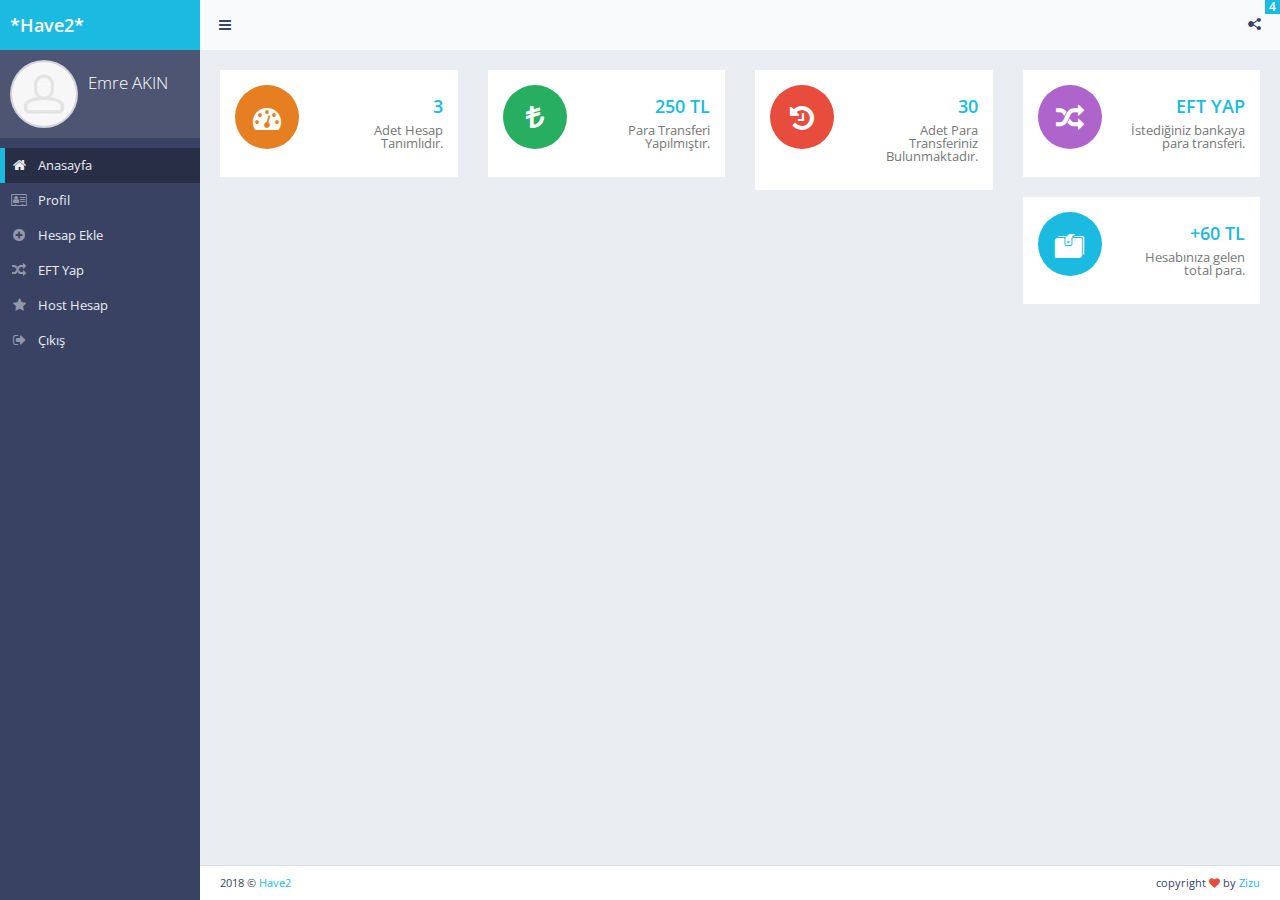
<file: index.html>
<!DOCTYPE html>
<!--[if IE 9]>         <html class="no-js lt-ie10" lang="en"> <![endif]-->
<!--[if gt IE 9]><!--> <html class="no-js" lang="en"> <!--<![endif]-->
    <head>
        <meta charset="utf-8">

        <title>Have 2</title>
        <meta name="viewport" content="width=device-width,initial-scale=1.0,user-scalable=0">

        <!-- Stylesheets -->
        <link rel="stylesheet" href="assets/css/bootstrap.min.css">
        <link rel="stylesheet" href="assets/css/plugins.css">
        <link rel="stylesheet" href="assets/css/main.css">
        <link rel="stylesheet" href="assets/css/themes.css">
        <!-- END Stylesheets -->

        <!-- Modernizr (browser feature detection library) -->
        <script src="assets/js/vendor/modernizr.min.js"></script>
    </head>
    <body>
        <!-- Page Wrapper -->
        <!-- In the PHP version you can set the following options from inc/config file -->
        <!--
            Available classes:

            'page-loading'      enables page preloader
        -->
        <div id="page-wrapper">
            <!-- Preloader -->
            <!-- Preloader functionality (initialized in assets/js/app.js) - pageLoading() -->
            <!-- Used only if page preloader is enabled from inc/config (PHP version) or the class 'page-loading' is added in #page-wrapper element (HTML version) -->
            <div class="preloader themed-background">
                <h1 class="push-top-bottom text-light text-center"><strong>*Have 2*</strong></h1>
                <div class="inner">
                    <h3 class="text-light visible-lt-ie9 visible-lt-ie10"><strong>Loading..</strong></h3>
                    <div class="preloader-spinner hidden-lt-ie9 hidden-lt-ie10"></div>
                </div>
            </div>
            <!-- END Preloader -->

            <div id="page-container" class="sidebar-partial sidebar-visible-lg sidebar-no-animations">
                <!-- Alternative Sidebar -->
                <div id="sidebar-alt">
                    <!-- Wrapper for scrolling functionality -->
                    <div id="sidebar-alt-scroll">
                        <!-- Sidebar Content -->
                        <div class="sidebar-content">
                            <!-- Sidebar Section -->
                            <a href="index.html" class="sidebar-title">
                                <i class="fa fa-times pull-right"></i> <strong>Bildirimler</strong>
                            </a>
                            <div class="sidebar-section">Test deneme 123</div>
                            <div class="sidebar-section">Test deneme 123</div>
                            <div class="sidebar-section">Test deneme 123</div>
                            <div class="sidebar-section">Test deneme 123</div>
                            <!-- END Sidebar Section -->
                        </div>
                        <!-- END Sidebar Content -->
                    </div>
                    <!-- END Wrapper for scrolling functionality -->
                </div>
                <!-- END Alternative Sidebar -->

                <!-- Main Sidebar -->
                <div id="sidebar">
                    <!-- Wrapper for scrolling functionality -->
                    <div id="sidebar-scroll">
                        <!-- Sidebar Content -->
                        <div class="sidebar-content">
                            <!-- Brand -->
                            <a href="index.html" class="sidebar-brand"><span class="sidebar-nav-mini-hide"><strong>*Have2*</strong></span></a>
                            <!-- END Brand -->

                            <!-- User Info -->
                            <div class="sidebar-section sidebar-user clearfix sidebar-nav-mini-hide">
                                <div class="sidebar-user-avatar">
                                    <a href="profile.html">
                                        <img src="assets/img/placeholders/avatars/avatar.jpg" alt="avatar">
                                    </a>
                                </div>
                                <div class="sidebar-user-name">Emre AKIN</div>
                            </div>
                            <!-- END User Info -->

                            <!-- Sidebar Navigation -->
                            <ul class="sidebar-nav">
                                <li>
                                    <a href="index.html" class=" active"><i class="fa fa-home sidebar-nav-icon"></i><span class="sidebar-nav-mini-hide">Anasayfa</span></a>
                                    <a href="profile.html"><i class="fa fa-address-card-o sidebar-nav-icon"></i><span class="sidebar-nav-mini-hide">Profil</span></a>
                                    <a href="addaccount.html"><i class="fa fa-plus-circle sidebar-nav-icon"></i><span class="sidebar-nav-mini-hide">Hesap Ekle</span></a>
                                    <a href="sendeft.html"><i class="fa fa-random sidebar-nav-icon"></i><span class="sidebar-nav-mini-hide">EFT Yap</span></a>
                                    <a href="addhostaccount.html"><i class="fa fa-star sidebar-nav-icon"></i><span class="sidebar-nav-mini-hide">Host Hesap</span></a>
                                    <a href="login.html"><i class="fa fa-sign-out sidebar-nav-icon"></i><span class="sidebar-nav-mini-hide">Çıkış</span></a>
                                </li>
                            </ul>
                        </div>
                    </div>
                </div>

                <!-- Main Container -->
                <div id="main-container">
                    <header class="navbar navbar-default">
                        <!-- Left Header Navigation -->
                        <ul class="nav navbar-nav-custom">
                            <!-- Main Sidebar Toggle Button -->
                            <li>
                                <a href="javascript:void(0)" onclick="App.sidebar('toggle-sidebar');this.blur();">
                                    <i class="fa fa-bars fa-fw"></i>
                                </a>
                            </li>
                            <!-- END Main Sidebar Toggle Button -->
                        </ul>
                        <!-- END Left Header Navigation -->
                        <!-- Right Header Navigation -->
                        <ul class="nav navbar-nav-custom pull-right">
                            <!-- Alternative Sidebar Toggle Button -->
                            <li>
                                <!-- If you do not want the main sidebar to open when the alternative sidebar is closed, just remove the second parameter: App.sidebar('toggle-sidebar-alt'); -->
                                <a href="javascript:void(0)" onclick="App.sidebar('toggle-sidebar-alt', 'toggle-other');this.blur();">
                                    <i class="gi gi-share_alt"></i>
                                    <span class="label label-primary label-indicator animation-floating">4</span>
                                </a>
                            </li>
                            <!-- END Alternative Sidebar Toggle Button -->
                        </ul>
                        <!-- END Right Header Navigation -->
                    </header>
                    <!-- END Header -->

                    <!-- Page content START-->
                    <div id="page-content">
                        <!-- Mini Top Stats Row -->
                        <div class="row">
                            <div class="col-xs-12 col-sm-12 col-lg-3">
                                <!-- Widget -->
                                <a href="addaccount.html" class="widget widget-hover-effect1">
                                    <div class="widget-simple">
                                        <div class="widget-icon pull-left themed-background-autumn animation-fadeIn"><i class="fa fa-tachometer"></i></div>
                                        <h3 class="widget-content text-right animation-pullDown">
                                            <strong>3</strong><br>
                                            <small>Adet Hesap Tanımlıdır.</small>
                                        </h3>
                                    </div>
                                </a>
                                <!-- END Widget -->
                            </div>
                            <div class="col-xs-12 col-sm-12 col-lg-3">
                                <!-- Widget -->
                                <a href="#" class="widget widget-hover-effect1">
                                    <div class="widget-simple">
                                        <div class="widget-icon pull-left themed-background-spring animation-fadeIn">
                                            <i class="fa fa-try"></i>
                                        </div>
                                        <h3 class="widget-content text-right animation-pullDown">
                                            <strong>250 TL</strong><br>
                                            <small>Para Transferi Yapılmıştır.</small>
                                        </h3>
                                    </div>
                                </a>
                                <!-- END Widget -->
                            </div>
                            <div class="col-xs-12 col-sm-12 col-lg-3">
                                <!-- Widget -->
                                <a href="historyeft.html" class="widget widget-hover-effect1">
                                    <div class="widget-simple">
                                        <div class="widget-icon pull-left themed-background-fire animation-fadeIn">
                                            <i class="fa fa-history"></i>
                                        </div>
                                        <h3 class="widget-content text-right animation-pullDown">
                                            <strong>30</strong>
                                            <small>Adet Para Transferiniz Bulunmaktadır.</small>
                                        </h3>
                                    </div>
                                </a>
                                <!-- END Widget -->
                            </div>
                            <div class="col-xs-12 col-sm-12 col-lg-3">
                                <!-- Widget -->
                                <a href="sendeft.html" class="widget widget-hover-effect1">
                                    <div class="widget-simple">
                                        <div class="widget-icon pull-left themed-background-amethyst animation-fadeIn">
                                            <i class="fa fa-random"></i>
                                        </div>
                                        <h3 class="widget-content text-right animation-pullDown">
                                            <strong>EFT YAP</strong>
                                            <small>İstediğiniz bankaya para transferi.</small>
                                        </h3>
                                    </div>
                                </a>
                                <!-- END Widget -->
                            </div>

                            <div class="col-xs-12 col-sm-12 col-lg-3">
                                <!-- Widget -->
                                <a href="historyeft.html" class="widget widget-hover-effect1">
                                    <div class="widget-simple">
                                        <div class="widget-icon pull-left themed-background animation-fadeIn">
                                            <i class="gi gi-wallet"></i>
                                        </div>
                                        <h3 class="widget-content text-right animation-pullDown">
                                            <strong>+60 TL</strong>
                                            <small>Hesabınıza gelen total para.</small>
                                        </h3>
                                    </div>
                                </a>
                                <!-- END Widget -->
                            </div>
                        </div>
                        <!-- END Mini Top Stats Row -->

                    </div>
                     <!-- Page content END-->

                    <!-- Footer -->
                    <footer class="clearfix">
                        <div class="pull-right">
                            copyright <i class="fa fa-heart text-danger"></i> by <a href="http://www.zizu.io" target="_blank">Zizu</a>
                        </div>
                        <div class="pull-left">
                            2018 &copy; <a href="http://www.zizu.io" target="_blank">Have2</a>
                        </div>
                    </footer>
                    <!-- END Footer -->
                </div>
                <!-- END Main Container -->
            </div>
            <!-- END Page Container -->
        </div>
        <!-- END Page Wrapper -->


        <!-- jQuery, Bootstrap.js, jQuery plugins and Custom JS code -->
        <script src="assets/js/vendor/jquery.min.js"></script>
        <script src="assets/js/vendor/bootstrap.min.js"></script>
        <script src="assets/js/plugins.js"></script>
        <script src="assets/js/app.js"></script>
    </body>
</html>
</file>
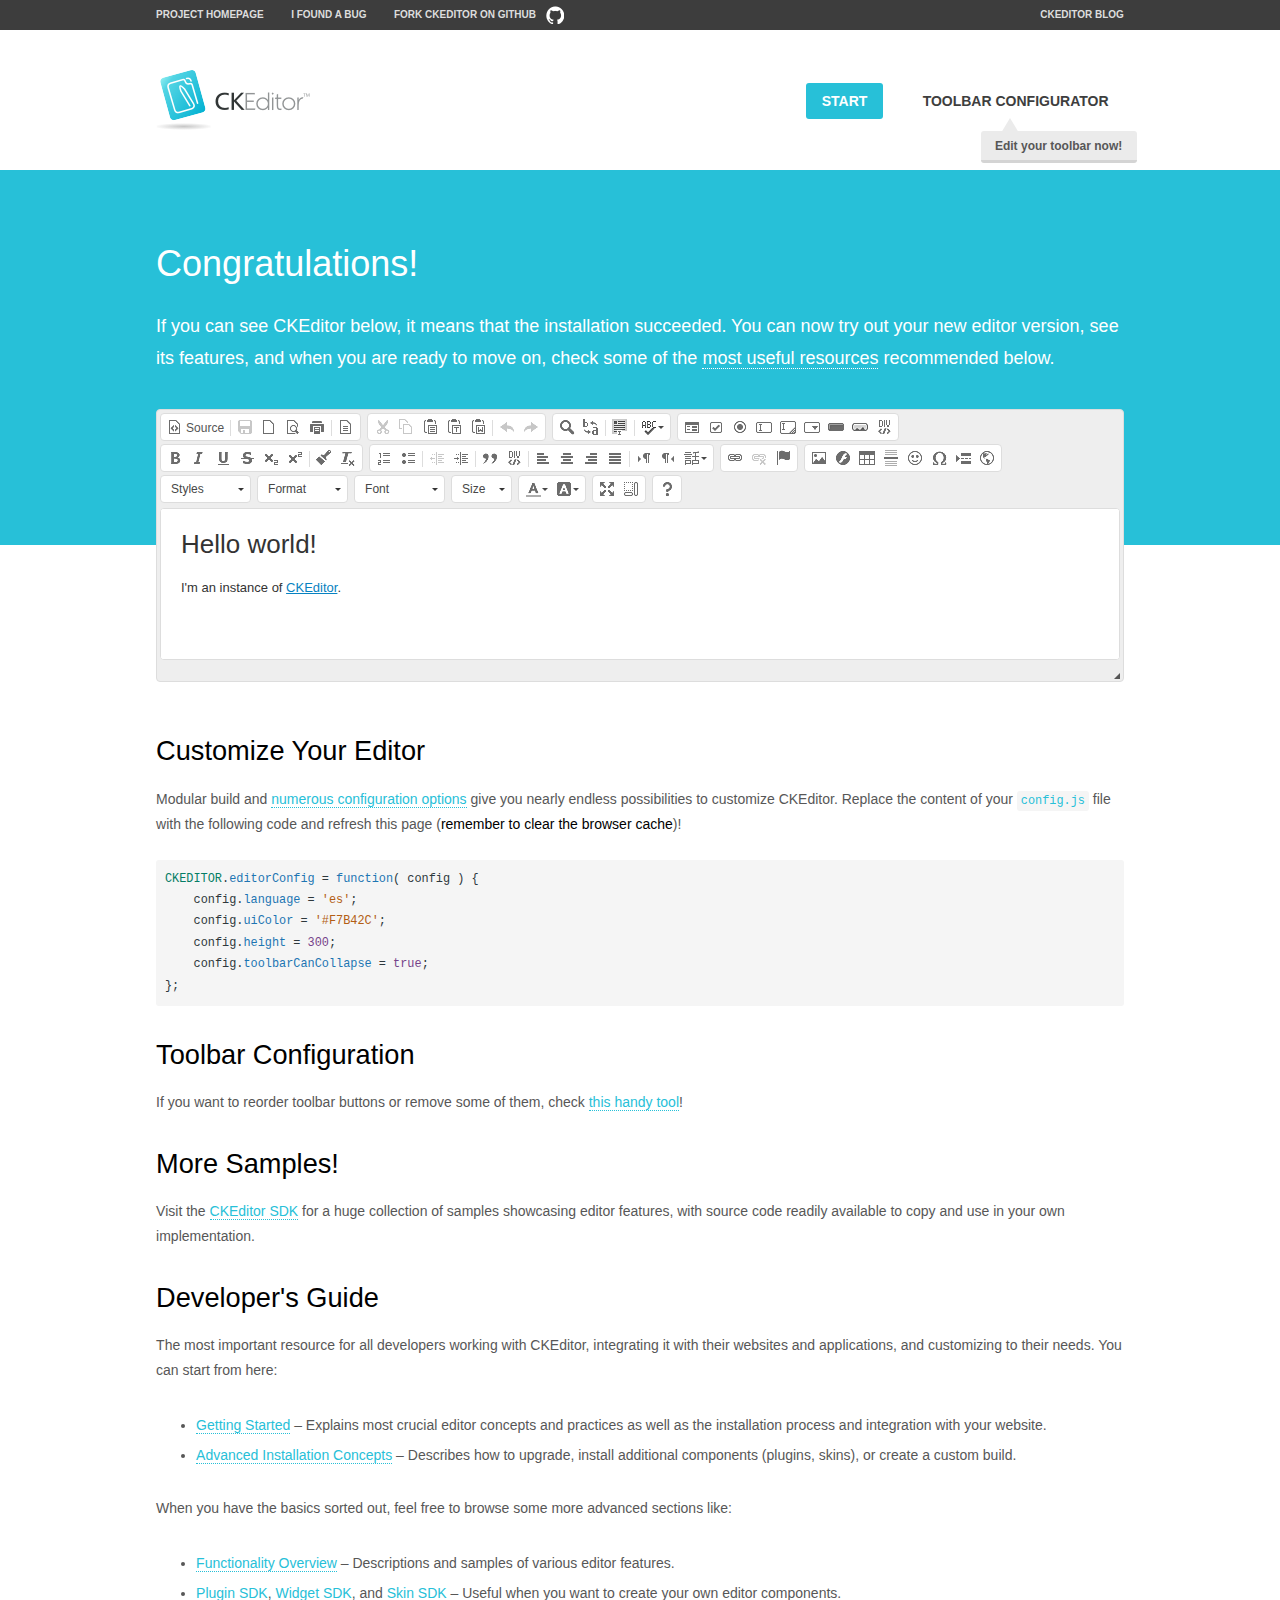
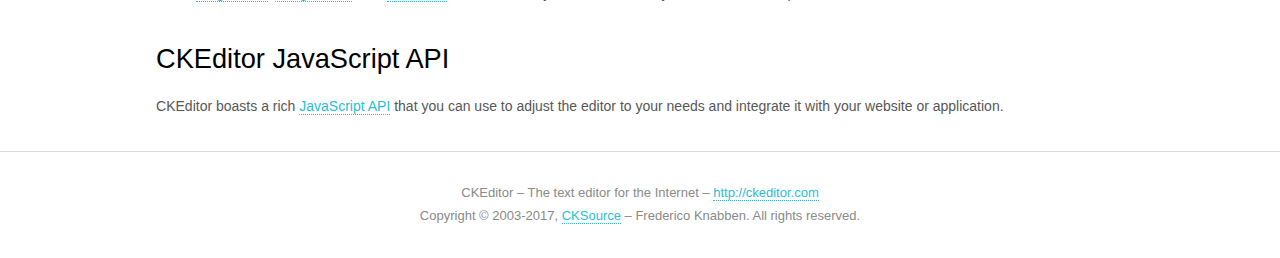
<file: assets/js/helpers/ckeditor/samples/index.html>
<!DOCTYPE html>
<!--
Copyright (c) 2003-2017, CKSource - Frederico Knabben. All rights reserved.
For licensing, see LICENSE.md or http://ckeditor.com/license
-->
<html>
<head>
	<meta charset="utf-8">
	<title>CKEditor Sample</title>
	<script src="../ckeditor.js"></script>
	<script src="js/sample.js"></script>
	<link rel="stylesheet" href="css/samples.css">
	<link rel="stylesheet" href="toolbarconfigurator/lib/codemirror/neo.css">
</head>
<body id="main">

<nav class="navigation-a">
	<div class="grid-container">
		<ul class="navigation-a-left grid-width-70">
			<li><a href="http://ckeditor.com">Project Homepage</a></li>
			<li><a href="http://dev.ckeditor.com/">I found a bug</a></li>
			<li><a href="http://github.com/ckeditor/ckeditor-dev" class="icon-pos-right icon-navigation-a-github">Fork CKEditor on GitHub</a></li>
		</ul>
		<ul class="navigation-a-right grid-width-30">
			<li><a href="http://ckeditor.com/blog-list">CKEditor Blog</a></li>
		</ul>
	</div>
</nav>

<header class="header-a">
	<div class="grid-container">
		<h1 class="header-a-logo grid-width-30">
			<a href="index.html"><img src="img/logo.png" alt="CKEditor Sample"></a>
		</h1>

		<nav class="navigation-b grid-width-70">
			<ul>
				<li><a href="index.html" class="button-a button-a-background">Start</a></li>
				<li><a href="toolbarconfigurator/index.html" class="button-a">Toolbar configurator <span class="balloon-a balloon-a-nw">Edit your toolbar now!</span></a></li>
			</ul>
		</nav>
	</div>
</header>

<main>
	<div class="adjoined-top">
		<div class="grid-container">
			<div class="content grid-width-100">
				<h1>Congratulations!</h1>
				<p>
					If you can see CKEditor below, it means that the installation succeeded.
					You can now try out your new editor version, see its features, and when you are ready to move on, check some of the <a href="#sample-customize">most useful resources</a> recommended below.
				</p>
			</div>
		</div>
	</div>
	<div class="adjoined-bottom">
		<div class="grid-container">
			<div class="grid-width-100">
				<div id="editor">
					<h1>Hello world!</h1>
					<p>I'm an instance of <a href="http://ckeditor.com">CKEditor</a>.</p>
				</div>
			</div>
		</div>
	</div>

	<div class="grid-container">
		<div class="content grid-width-100">
			<section id="sample-customize">
				<h2>Customize Your Editor</h2>
				<p>Modular build and <a href="http://docs.ckeditor.com/#!/guide/dev_configuration">numerous configuration options</a> give you nearly endless possibilities to customize CKEditor. Replace the content of your <code><a href="../config.js">config.js</a></code> file with the following code and refresh this page (<strong>remember to clear the browser cache</strong>)!</p>
		<pre class="cm-s-neo CodeMirror"><code><span style="padding-right: 0.1px;"><span class="cm-variable">CKEDITOR</span>.<span class="cm-property">editorConfig</span> <span class="cm-operator">=</span> <span class="cm-keyword">function</span>( <span class="cm-def">config</span> ) {</span>
<span style="padding-right: 0.1px;"><span class="cm-tab">	</span><span class="cm-variable-2">config</span>.<span class="cm-property">language</span> <span class="cm-operator">=</span> <span class="cm-string">'es'</span>;</span>
<span style="padding-right: 0.1px;"><span class="cm-tab">	</span><span class="cm-variable-2">config</span>.<span class="cm-property">uiColor</span> <span class="cm-operator">=</span> <span class="cm-string">'#F7B42C'</span>;</span>
<span style="padding-right: 0.1px;"><span class="cm-tab">	</span><span class="cm-variable-2">config</span>.<span class="cm-property">height</span> <span class="cm-operator">=</span> <span class="cm-number">300</span>;</span>
<span style="padding-right: 0.1px;"><span class="cm-tab">	</span><span class="cm-variable-2">config</span>.<span class="cm-property">toolbarCanCollapse</span> <span class="cm-operator">=</span> <span class="cm-atom">true</span>;</span>
<span style="padding-right: 0.1px;">};</span></code></pre>
			</section>

			<section>
				<h2>Toolbar Configuration</h2>
				<p>If you want to reorder toolbar buttons or remove some of them, check <a href="toolbarconfigurator/index.html">this handy tool</a>!</p>
			</section>

			<section>
				<h2>More Samples!</h2>
				<p>Visit the <a href="http://sdk.ckeditor.com">CKEditor SDK</a> for a huge collection of samples showcasing editor features, with source code readily available to copy and use in your own implementation.</p>
			</section>

			<section>
				<h2>Developer's Guide</h2>
				<p>The most important resource for all developers working with CKEditor, integrating it with their websites and applications, and customizing to their needs. You can start from here:</p>
				<ul>
					<li><a href="http://docs.ckeditor.com/#!/guide/dev_installation">Getting Started</a> &ndash; Explains most crucial editor concepts and practices as well as the installation process and integration with your website.</li>
					<li><a href="http://docs.ckeditor.com/#!/guide/dev_advanced_installation">Advanced Installation Concepts</a> &ndash; Describes how to upgrade, install additional components (plugins, skins), or create a custom build.</li>
				</ul>
					<p>When you have the basics sorted out, feel free to browse some more advanced sections like:</p>
				<ul>
					<li><a href="http://docs.ckeditor.com/#!/guide/dev_features">Functionality Overview</a> &ndash; Descriptions and samples of various editor features.</li>
					<li><a href="http://docs.ckeditor.com/#!/guide/plugin_sdk_intro">Plugin SDK</a>, <a href="http://docs.ckeditor.com/#!/guide/widget_sdk_intro">Widget SDK</a>, and <a href="http://docs.ckeditor.com/#!/guide/skin_sdk_intro">Skin SDK</a> &ndash; Useful when you want to create your own editor components.</li>
				</ul>
			</section>

			<section>
				<h2>CKEditor JavaScript API</h2>
				<p>CKEditor boasts a rich <a href="http://docs.ckeditor.com/#!/api">JavaScript API</a> that you can use to adjust the editor to your needs and integrate it with your website or application.</p>
			</section>
		</div>
	</div>
</main>

<footer class="footer-a grid-container">
	<div class="grid-container">
		<p class="grid-width-100">
			CKEditor &ndash; The text editor for the Internet &ndash; <a class="samples" href="http://ckeditor.com/">http://ckeditor.com</a>
		</p>
		<p class="grid-width-100" id="copy">
			Copyright &copy; 2003-2017, <a class="samples" href="http://cksource.com/">CKSource</a> &ndash; Frederico Knabben. All rights reserved.
		</p>
	</div>
</footer>
<script>
	initSample();
</script>

</body>
</html>
</file>
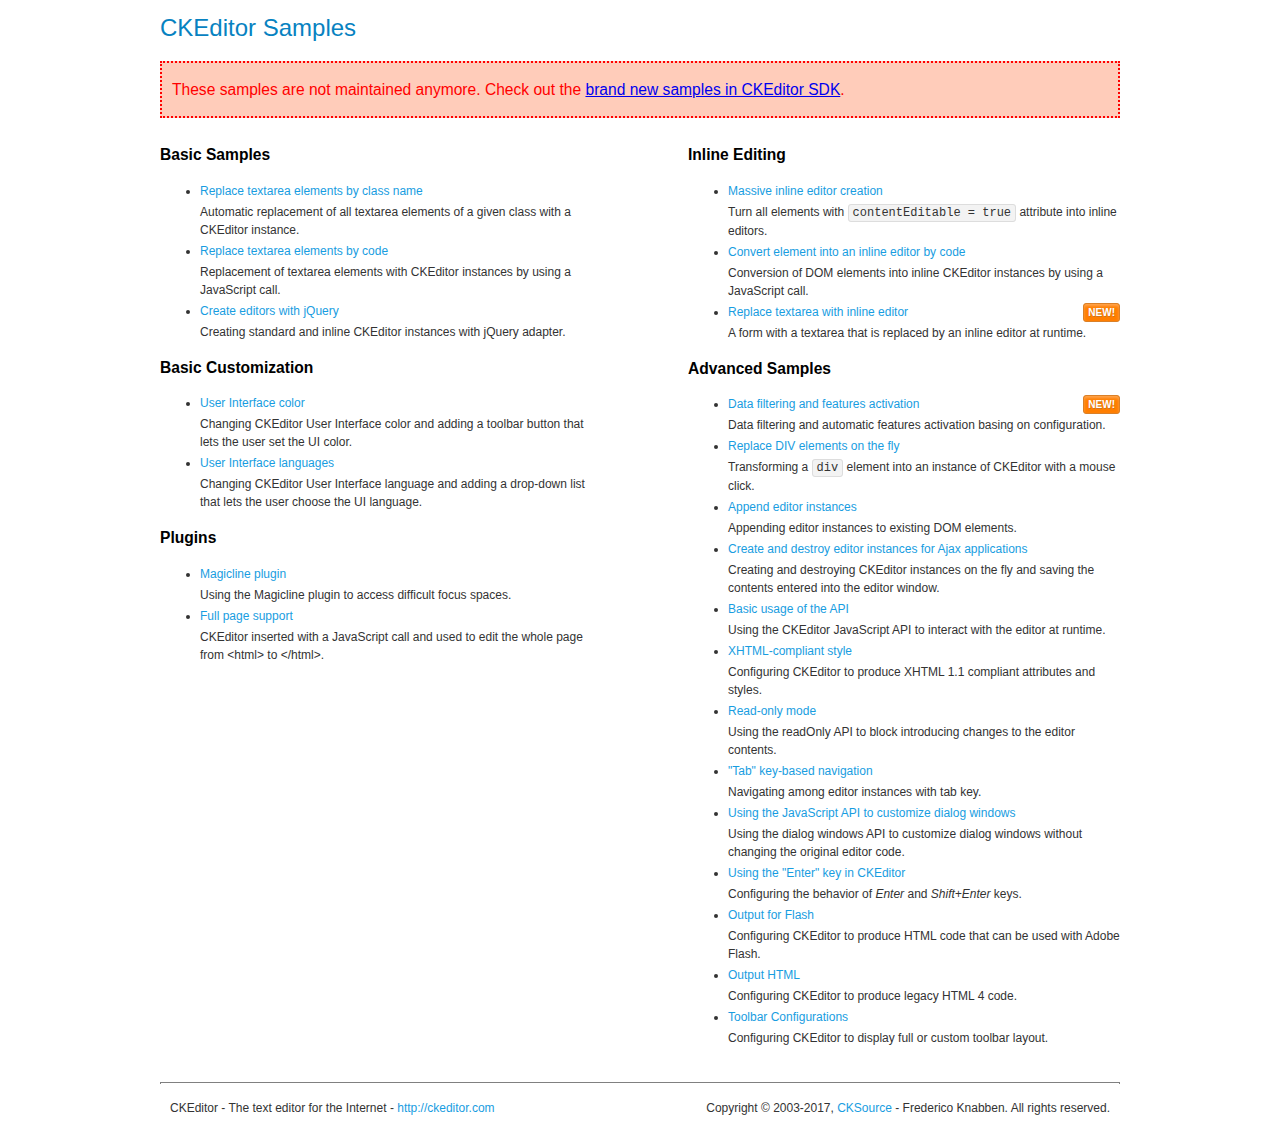
<file: assets/js/helpers/ckeditor/samples/old/index.html>
<!DOCTYPE html>
<!--
Copyright (c) 2003-2017, CKSource - Frederico Knabben. All rights reserved.
For licensing, see LICENSE.md or http://ckeditor.com/license
-->
<html>
<head>
	<meta charset="utf-8">
	<title>CKEditor Samples</title>
	<link rel="stylesheet" href="sample.css">
</head>
<body>
	<h1 class="samples">
		CKEditor Samples
	</h1>
	<div class="warning deprecated">
		These samples are not maintained anymore. Check out the <a href="http://sdk.ckeditor.com/">brand new samples in CKEditor SDK</a>.
	</div>
	<div class="twoColumns">
		<div class="twoColumnsLeft">
			<h2 class="samples">
				Basic Samples
			</h2>
			<dl class="samples">
				<dt><a class="samples" href="replacebyclass.html">Replace textarea elements by class name</a></dt>
				<dd>Automatic replacement of all textarea elements of a given class with a CKEditor instance.</dd>

				<dt><a class="samples" href="replacebycode.html">Replace textarea elements by code</a></dt>
				<dd>Replacement of textarea elements with CKEditor instances by using a JavaScript call.</dd>

				<dt><a class="samples" href="jquery.html">Create editors with jQuery</a></dt>
				<dd>Creating standard and inline CKEditor instances with jQuery adapter.</dd>
			</dl>

			<h2 class="samples">
				Basic Customization
			</h2>
			<dl class="samples">
				<dt><a class="samples" href="uicolor.html">User Interface color</a></dt>
				<dd>Changing CKEditor User Interface color and adding a toolbar button that lets the user set the UI color.</dd>

				<dt><a class="samples" href="uilanguages.html">User Interface languages</a></dt>
				<dd>Changing CKEditor User Interface language and adding a drop-down list that lets the user choose the UI language.</dd>
			</dl>


			<h2 class="samples">Plugins</h2>
<dl class="samples">
<dt><a class="samples" href="magicline/magicline.html">Magicline plugin</a></dt>
<dd>Using the Magicline plugin to access difficult focus spaces.</dd>

<dt><a class="samples" href="wysiwygarea/fullpage.html">Full page support</a></dt>
<dd>CKEditor inserted with a JavaScript call and used to edit the whole page from &lt;html&gt; to &lt;/html&gt;.</dd>
</dl>
		</div>
		<div class="twoColumnsRight">
			<h2 class="samples">
				Inline Editing
			</h2>
			<dl class="samples">
				<dt><a class="samples" href="inlineall.html">Massive inline editor creation</a></dt>
				<dd>Turn all elements with <code>contentEditable = true</code> attribute into inline editors.</dd>

				<dt><a class="samples" href="inlinebycode.html">Convert element into an inline editor by code</a></dt>
				<dd>Conversion of DOM elements into inline CKEditor instances by using a JavaScript call.</dd>

				<dt><a class="samples" href="inlinetextarea.html">Replace textarea with inline editor</a> <span class="new">New!</span></dt>
				<dd>A form with a textarea that is replaced by an inline editor at runtime.</dd>

				
			</dl>

			<h2 class="samples">
				Advanced Samples
			</h2>
			<dl class="samples">
				<dt><a class="samples" href="datafiltering.html">Data filtering and features activation</a> <span class="new">New!</span></dt>
				<dd>Data filtering and automatic features activation basing on configuration.</dd>

				<dt><a class="samples" href="divreplace.html">Replace DIV elements on the fly</a></dt>
				<dd>Transforming a <code>div</code> element into an instance of CKEditor with a mouse click.</dd>

				<dt><a class="samples" href="appendto.html">Append editor instances</a></dt>
				<dd>Appending editor instances to existing DOM elements.</dd>

				<dt><a class="samples" href="ajax.html">Create and destroy editor instances for Ajax applications</a></dt>
				<dd>Creating and destroying CKEditor instances on the fly and saving the contents entered into the editor window.</dd>

				<dt><a class="samples" href="api.html">Basic usage of the API</a></dt>
				<dd>Using the CKEditor JavaScript API to interact with the editor at runtime.</dd>

				<dt><a class="samples" href="xhtmlstyle.html">XHTML-compliant style</a></dt>
				<dd>Configuring CKEditor to produce XHTML 1.1 compliant attributes and styles.</dd>

				<dt><a class="samples" href="readonly.html">Read-only mode</a></dt>
				<dd>Using the readOnly API to block introducing changes to the editor contents.</dd>

				<dt><a class="samples" href="tabindex.html">"Tab" key-based navigation</a></dt>
				<dd>Navigating among editor instances with tab key.</dd>


				
<dt><a class="samples" href="dialog/dialog.html">Using the JavaScript API to customize dialog windows</a></dt>
<dd>Using the dialog windows API to customize dialog windows without changing the original editor code.</dd>

<dt><a class="samples" href="enterkey/enterkey.html">Using the &quot;Enter&quot; key in CKEditor</a></dt>
<dd>Configuring the behavior of <em>Enter</em> and <em>Shift+Enter</em> keys.</dd>

<dt><a class="samples" href="htmlwriter/outputforflash.html">Output for Flash</a></dt>
<dd>Configuring CKEditor to produce HTML code that can be used with Adobe Flash.</dd>

<dt><a class="samples" href="htmlwriter/outputhtml.html">Output HTML</a></dt>
<dd>Configuring CKEditor to produce legacy HTML 4 code.</dd>

<dt><a class="samples" href="toolbar/toolbar.html">Toolbar Configurations</a></dt>
<dd>Configuring CKEditor to display full or custom toolbar layout.</dd>

			</dl>
		</div>
	</div>
	<div id="footer">
		<hr>
		<p>
			CKEditor - The text editor for the Internet - <a class="samples" href="http://ckeditor.com/">http://ckeditor.com</a>
		</p>
		<p id="copy">
			Copyright &copy; 2003-2017, <a class="samples" href="http://cksource.com/">CKSource</a> - Frederico Knabben. All rights reserved.
		</p>
	</div>
</body>
</html>
</file>
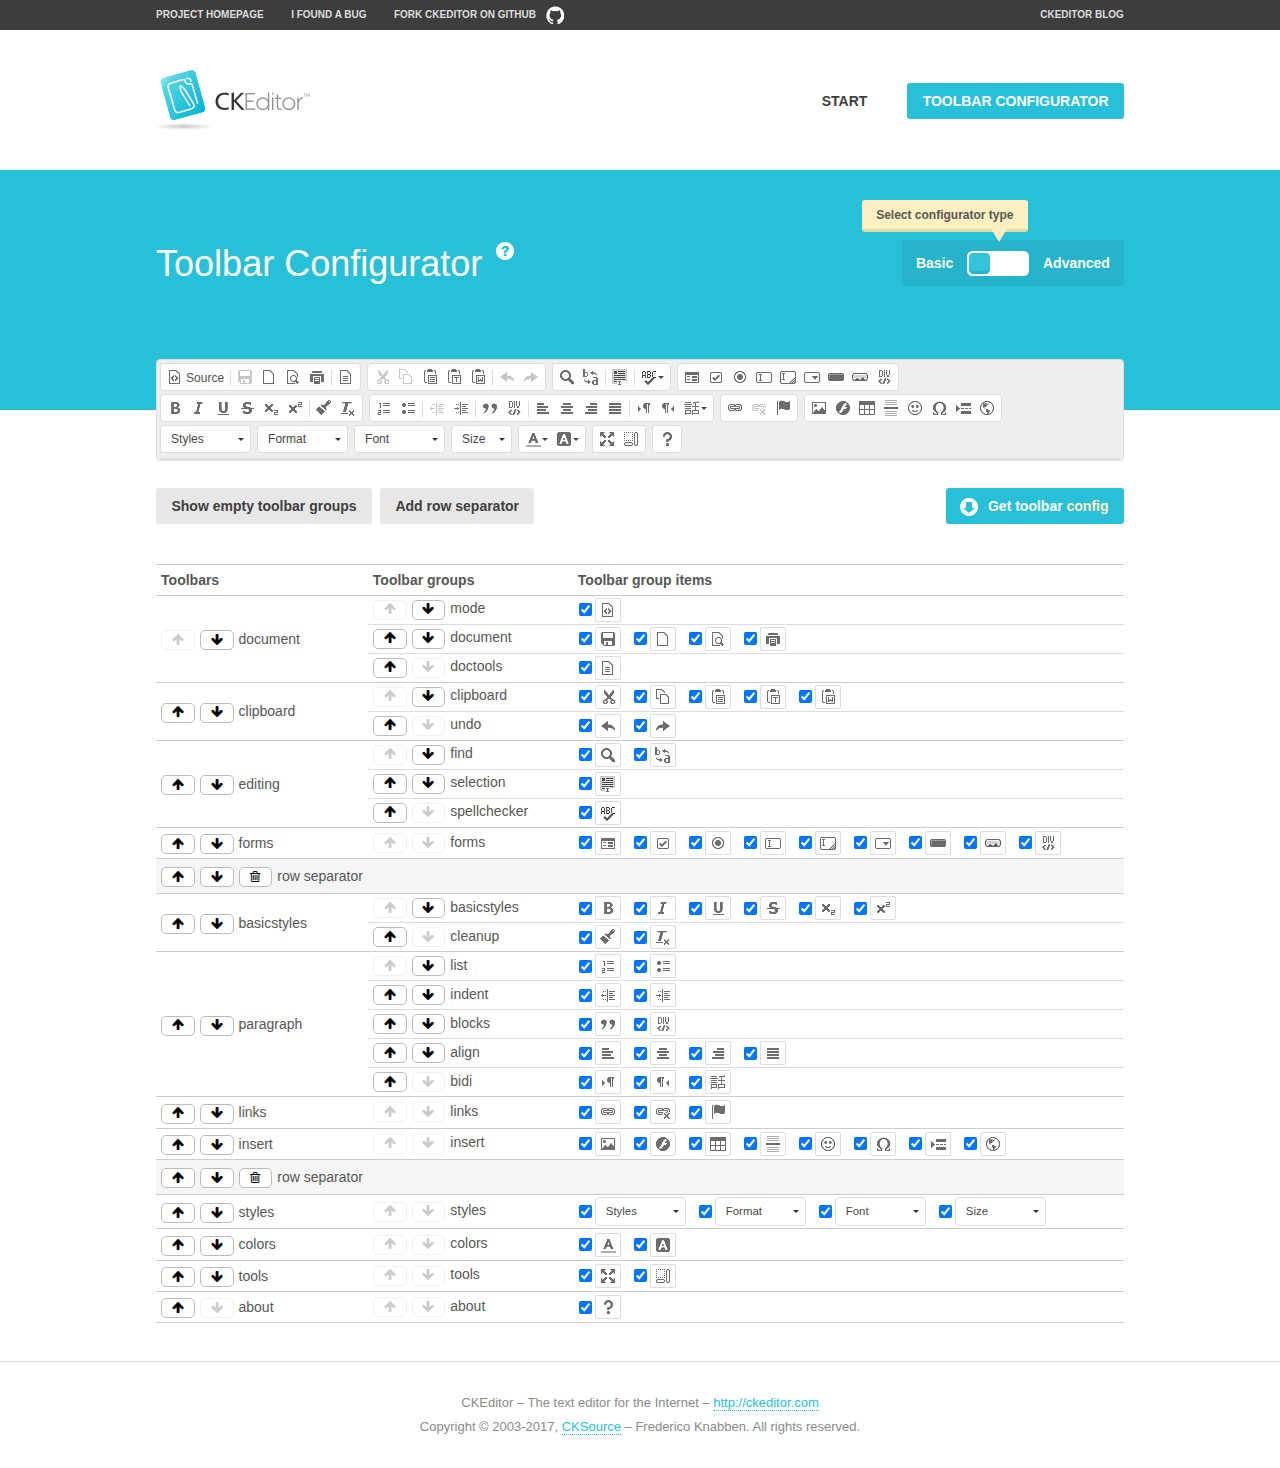
<file: assets/js/helpers/ckeditor/samples/toolbarconfigurator/index.html>
<!DOCTYPE html>
<!--
Copyright (c) 2003-2017, CKSource - Frederico Knabben. All rights reserved.
For licensing, see LICENSE.md or http://ckeditor.com/license
-->
<!--[if IE 8]><html class="ie8"><![endif]-->
<!--[if gt IE 8]><html><![endif]-->
<!--[if !IE]><!--><html><!--<![endif]-->
<head>
	<meta charset="utf-8">
	<title>Toolbar Configurator</title>
	<script src="../../ckeditor.js"></script>
	<script>
		if ( CKEDITOR.env.ie && CKEDITOR.env.version < 9 )
			CKEDITOR.tools.enableHtml5Elements( document );
	</script>
	<link rel="stylesheet" href="lib/codemirror/codemirror.css">
	<link rel="stylesheet" href="lib/codemirror/show-hint.css">
	<link rel="stylesheet" href="lib/codemirror/neo.css">
	<link rel="stylesheet" href="css/fontello.css">
	<link rel="stylesheet" href="../css/samples.css">
</head>
<body id="toolbar">

<nav class="navigation-a">
	<div class="grid-container">
		<ul class="navigation-a-left grid-width-70">
			<li><a href="http://ckeditor.com">Project Homepage</a></li>
			<li><a href="http://dev.ckeditor.com/">I found a bug</a></li>
			<li><a href="http://github.com/ckeditor/ckeditor-dev" class="icon-pos-right icon-navigation-a-github">Fork CKEditor on GitHub</a></li>
		</ul>
		<ul class="navigation-a-right grid-width-30">
			<li><a href="http://ckeditor.com/blog-list">CKEditor Blog</a></li>
		</ul>
	</div>
</nav>

<header class="header-a">
	<div class="grid-container">
		<h1 class="header-a-logo grid-width-30">
			<a href="../index.html"><img src="../img/logo.png" alt="CKEditor Logo"></a>
		</h1>
		<nav class="navigation-b grid-width-70">
			<ul>
				<li><a href="../index.html"  class="button-a">Start</a></li>
				<li><a href="index.html"  class="button-a button-a-background">Toolbar configurator</a></li>
			</ul>
		</nav>
	</div>
</header>

<main>
	<div class="adjoined-top">
		<div class="grid-container">
			<div class="content grid-width-100">
				<div class="grid-container-nested">
					<h1 class="grid-width-60">
						Toolbar Configurator
						<a href="#help-content" type="button" title="Configurator help" id="help" class="button-a button-a-background button-a-no-text icon-pos-left icon-question-mark">Help</a>
					</h1>

					<div class="grid-width-40 grid-switch-magic">
						<div class="switch">
							<span class="balloon-a balloon-a-se">Select configurator type</span>
							<input type="radio" name="radio" data-num="1" id="radio-basic" />
							<input type="radio" name="radio" data-num="2" id="radio-advanced" />
							<label data-for="1" for="radio-basic">Basic</label>
							<span class="switch-inner">
								<span class="handler"></span>
							</span>
							<label data-for="2" for="radio-advanced">Advanced</label>
						</div>
					</div>
				</div>
			</div>
		</div>
	</div>
	<div class="adjoined-bottom">
		<div class="grid-container">
			<div class="grid-width-100">
				<div class="editors-container">
					<div id="editor-basic"></div>
					<div id="editor-advanced"></div>
				</div>
			</div>
		</div>
	</div>

	<div class="grid-container configurator">
		<div class="content grid-width-100">
			<div class="configurator">
				<div>
					<div id="toolbarModifierWrapper"></div>
				</div>
			</div>
		</div>
	</div>

	<div id="help-content">
		<div class="grid-container">
			<div class="grid-width-100">
				<h2>What Am I Doing Here?</h2>

				<div class="grid-container grid-container-nested">
					<div class="basic">
						<div class="grid-width-50">
							<p>Arrange <a href="http://docs.ckeditor.com/#!/api/CKEDITOR.config-cfg-toolbarGroups">toolbar groups</a>, toggle <a href="http://docs.ckeditor.com/#!/api/CKEDITOR.config-cfg-removeButtons">button visibility</a> according to your needs and get your toolbar configuration.</p>
							<p>You can replace the content of the <a href="../../config.js"><code>config.js</code></a> file with the generated configuration. If you already set some configuration options you will need to merge both configurations.</p>
						</div>
						<div class="grid-width-50">
							<p>Read more about different ways of <a href="http://docs.ckeditor.com/#!/guide/dev_configuration">setting configuration</a> and do not forget about <strong>clearing browser cache</strong>.</p>
							<p>Arranging toolbar groups is the recommended way of configuring the toolbar, but if you need more freedom you can use the <a href="#advanced">advanced configurator</a>.</p>
						</div>
					</div>
					<div class="advanced" style="display: none;">
						<div class="grid-width-50">
							<p>With this code editor you can edit your <a href="http://docs.ckeditor.com/#!/api/CKEDITOR.config-cfg-toolbar">toolbar configuration</a> live.</p>
							<p>You can replace the content of the <a href="../../config.js"><code>config.js</code></a> file with the generated configuration. If you already set some configuration options you will need to merge both configurations.</p>
						</div>
						<div class="grid-width-50">
							<p>Read more about different ways of <a href="http://docs.ckeditor.com/#!/guide/dev_configuration">setting configuration</a> and do not forget about <strong>clearing browser cache</strong>.</p>
						</div>
					</div>
				</div>

				<p class="grid-container grid-container-nested">
					<button type="button" class="help-content-close grid-width-100 button-a button-a-background">Got it. Let's play!</button>
				</p>
			</div>
		</div>
	</div>
</main>

<footer class="footer-a grid-container">
	<p class="grid-width-100">
		CKEditor &ndash; The text editor for the Internet &ndash; <a class="samples" href="http://ckeditor.com/">http://ckeditor.com</a>
	</p>
	<p class="grid-width-100" id="copy">
		Copyright &copy; 2003-2017, <a class="samples" href="http://cksource.com/">CKSource</a> &ndash; Frederico Knabben. All rights reserved.
	</p>
</footer>

<script src="lib/codemirror/codemirror.js"></script>
<script src="lib/codemirror/javascript.js"></script>
<script src="lib/codemirror/show-hint.js"></script>

<script src="js/fulltoolbareditor.js"></script>
<script src="js/abstracttoolbarmodifier.js"></script>
<script src="js/toolbarmodifier.js"></script>
<script src="js/toolbartextmodifier.js"></script>
<script src="../js/sf.js"></script>

<script>
	( function() {
		'use strict';

		var mode = ( window.location.hash.substr( 1 ) === 'advanced' ) ? 'advanced' : 'basic',
			configuratorSection = CKEDITOR.document.findOne( 'main > .grid-container.configurator' ),
			basicInstruction = CKEDITOR.document.findOne( '#help-content .basic' ),
			advancedInstruction = CKEDITOR.document.findOne( '#help-content .advanced' ),

			// Configurator mode switcher.
			modeSwitchBasic = CKEDITOR.document.getById( 'radio-basic' ),
			modeSwitchAdvanced = CKEDITOR.document.getById( 'radio-advanced' );

		// Initial setup
		function updateSwitcher() {
			if ( mode === 'advanced' ) {
				modeSwitchAdvanced.$.checked = true;
			} else {
				modeSwitchBasic.$.checked = true;
			}
		}

		updateSwitcher();

		CKEDITOR.document.getWindow().on( 'hashchange', function( e ) {
			var hash = window.location.hash.substr( 1 );
			if ( !( hash === 'advanced' || hash === 'basic' ) ) {
				return;
			}
			mode = hash;
			onToolbarsDone( mode );
		} );

		CKEDITOR.document.getWindow().on( 'resize', function() {
			updateToolbar( ( mode === 'basic' ? toolbarModifier : toolbarTextModifier )[ 'editorInstance' ] );
		} );

		function onRefresh( modifier ) {
			modifier = modifier || this;

			if ( mode === 'basic' && modifier instanceof ToolbarConfigurator.ToolbarTextModifier ) {
				return;
			}

			// CodeMirror container becomes visible, so we need to refresh and to avoid rendering problems.
			if ( mode === 'advanced' && modifier instanceof ToolbarConfigurator.ToolbarTextModifier ) {
				modifier.codeContainer.refresh();
			}

			updateToolbar( modifier.editorInstance );
		}

		function updateToolbar( editor ) {
			var editorContainer = editor.container;

			// Not always editor is loaded.
			if ( !editorContainer ) {
				return;
			}

			var displayStyle = editorContainer.getStyle( 'display' );

			editorContainer.setStyle( 'display', 'block' );

			var newHeight = editorContainer.getSize( 'height' );

			var newMarginTop = parseInt( editorContainer.getComputedStyle( 'margin-top' ), 10 );
			newMarginTop = ( isNaN( newMarginTop ) ? 0 : Number( newMarginTop ) );

			var newMarginBottom = parseInt( editorContainer.getComputedStyle( 'margin-bottom' ), 10 );
			newMarginBottom = ( isNaN( newMarginBottom ) ? 0 : Number( newMarginBottom ) );

			var result = newHeight + newMarginTop + newMarginBottom;

			editorContainer.setStyle( 'display', displayStyle );

			editor.container.getAscendant( 'div' ).setStyle( 'height', result + 'px' );
		}

		var toolbarModifier = new ToolbarConfigurator.ToolbarModifier( 'editor-basic' );

		var done = 0;
		toolbarModifier.init( onToolbarInit );
		toolbarModifier.onRefresh = onRefresh;

		CKEDITOR.document.getById( 'toolbarModifierWrapper' ).append( toolbarModifier.mainContainer );

		var toolbarTextModifier = new ToolbarConfigurator.ToolbarTextModifier( 'editor-advanced' );
		toolbarTextModifier.init( onToolbarInit );
		toolbarTextModifier.onRefresh = onRefresh;

		function onToolbarInit() {
			if ( ++done === 2 ) {
				onToolbarsDone();

				positionSticky.watch( CKEDITOR.document.findOne( '.toolbar' ), function() {
					return mode === 'advanced';
				} );
			}
		}

		function onToolbarsDone() {
			if ( mode === 'basic' ) {
				toggleModeBasic( false );
			} else {
				toggleModeAdvanced( false );
			}

			updateSwitcher();

			setTimeout( function() {
				CKEDITOR.document.findOne( '.editors-container' ).addClass( 'active' );
				CKEDITOR.document.findOne( '#toolbarModifierWrapper' ).addClass( 'active' );
			}, 200 );
		}

		CKEDITOR.document.getById( 'toolbarModifierWrapper' ).append( toolbarTextModifier.mainContainer );

		function toogleModeSwitch( onElement, offElement, onModifier, offModifier ) {
			onElement.addClass( 'fancy-button-active' );
			offElement.removeClass( 'fancy-button-active' );

			onModifier.showUI();
			offModifier.hideUI();
		}

		function toggleModeBasic( callOnRefresh ) {
			callOnRefresh = ( callOnRefresh !== false );
			mode = 'basic';
			window.location.hash = '#basic';
			toogleModeSwitch( modeSwitchBasic, modeSwitchAdvanced, toolbarModifier, toolbarTextModifier );

			configuratorSection.removeClass( 'freed-width' );
			basicInstruction.show();
			advancedInstruction.hide();

			callOnRefresh && onRefresh( toolbarModifier );
		}

		function toggleModeAdvanced( callOnRefresh ) {
			callOnRefresh = ( callOnRefresh !== false );
			mode = 'advanced';
			window.location.hash = '#advanced';
			toogleModeSwitch( modeSwitchAdvanced, modeSwitchBasic, toolbarTextModifier, toolbarModifier );

			configuratorSection.addClass( 'freed-width' );
			advancedInstruction.show();
			basicInstruction.hide();

			callOnRefresh && onRefresh( toolbarTextModifier );
		}

		modeSwitchBasic.on( 'click', toggleModeBasic );
		modeSwitchAdvanced.on( 'click', toggleModeAdvanced );

		//
		// Position:sticky for the toolbar.
		//

		// Will make elements behave like they were styled with position:sticky.
		var positionSticky = {
			// Store object: {
			// 		element: CKEDITOR.dom.element, // Element which will float.
			// 		placeholder: CKEDITOR.dom.element, // Placeholder which is place to prevent page bounce.
			// 		isFixed: boolean // Whether element float now.
			// }
			watched: [],

			active: [],

			staticContainer: null,

			init: function() {
				var element = CKEDITOR.dom.element.createFromHtml(
					'<div class="staticContainer">' +
						'<div class="grid-container" >' +
							'<div class="grid-width-100">' +
								'<div class="inner"></div>' +
							'</div>' +
						'</div>' +
					'</div>' );

				this.staticContainer = element.findOne( '.inner' );

				CKEDITOR.document.getBody().append( element );
			},

			watch: function( element, preventFunc ) {
				this.watched.push( {
					element: element,
					placeholder: new CKEDITOR.dom.element( 'div' ),
					isFixed: false,
					preventFunc: preventFunc
				} );
			},

			checkAll: function() {
				for ( var i = 0; i < this.watched.length; i++ ) {
					this.check( this.watched[ i ] );
				}
			},

			check: function( element ) {
				var isFixed = element.isFixed;
				var shouldBeFixed = this.shouldBeFixed( element );

				// Nothing to be done.
				if ( isFixed === shouldBeFixed ) {
					return;
				}

				var placeholder = element.placeholder;

				if ( isFixed ) {
					// Unfixing.

					element.element.insertBefore( placeholder );
					placeholder.remove();

					element.element.removeStyle( 'margin' );

					this.active.splice( CKEDITOR.tools.indexOf( this.active, element ), 1 );

				} else {
					// Fixing.
					placeholder.setStyle( 'width', element.element.getSize( 'width' ) + 'px' );
					placeholder.setStyle( 'height', element.element.getSize( 'height' ) + 'px' );
					placeholder.setStyle( 'margin-bottom', element.element.getComputedStyle( 'margin-bottom' ) );
					placeholder.setStyle( 'display', element.element.getComputedStyle( 'display' ) );
					placeholder.insertAfter( element.element );

					this.staticContainer.append( element.element );

					this.active.push( element );
				}

				element.isFixed = !element.isFixed;
			},

			shouldBeFixed: function( element ) {
				if ( element.preventFunc && element.preventFunc() ) {
					return false;
				}

				// If element is already fixed we are checking it's placeholder.
				var related = ( element.isFixed ? element.placeholder : element.element ),
					clientRect = related.$.getBoundingClientRect(),
					staticHeight = this.staticContainer.getSize('height' ),
					elemHeight = element.element.getSize( 'height' );

				if ( element.isFixed ) {
					return ( clientRect.top + elemHeight < staticHeight );
				} else {
					return ( clientRect.top < staticHeight );
				}
			}
		};

		positionSticky.init();

		CKEDITOR.document.getWindow().on( 'scroll',
			new CKEDITOR.tools.eventsBuffer( 100, positionSticky.checkAll, positionSticky ).input
		);

		// Make the toolbar sticky.
		positionSticky.watch( CKEDITOR.document.findOne( '.editors-container' ) );

		// Help button and help-content.
		( function() {
			var helpButton = CKEDITOR.document.getById( 'help' ),
				helpContent = CKEDITOR.document.getById( 'help-content' );

			// Don't show help button on IE8 because it's unsupported by Pico Modal.
			if ( CKEDITOR.env.ie && CKEDITOR.env.version == 8 ) {
				helpButton.hide();
			} else {
				// Display help modal when the button is clicked.
				helpButton.on( 'click', function( evt ) {
					SF.modal( {
						// Clone modal content from DOM.
						content: helpContent.getHtml(),

						afterCreate: function( modal ) {
							// Enable modal content button to close the modal.
							new CKEDITOR.dom.element( modal.modalElem() ).findOne( '.help-content-close' ).once( 'click', modal.close );
						}
					} ).show();
				} );
			}
		} )();
	} )();
</script>
</body>
</html>
</file>
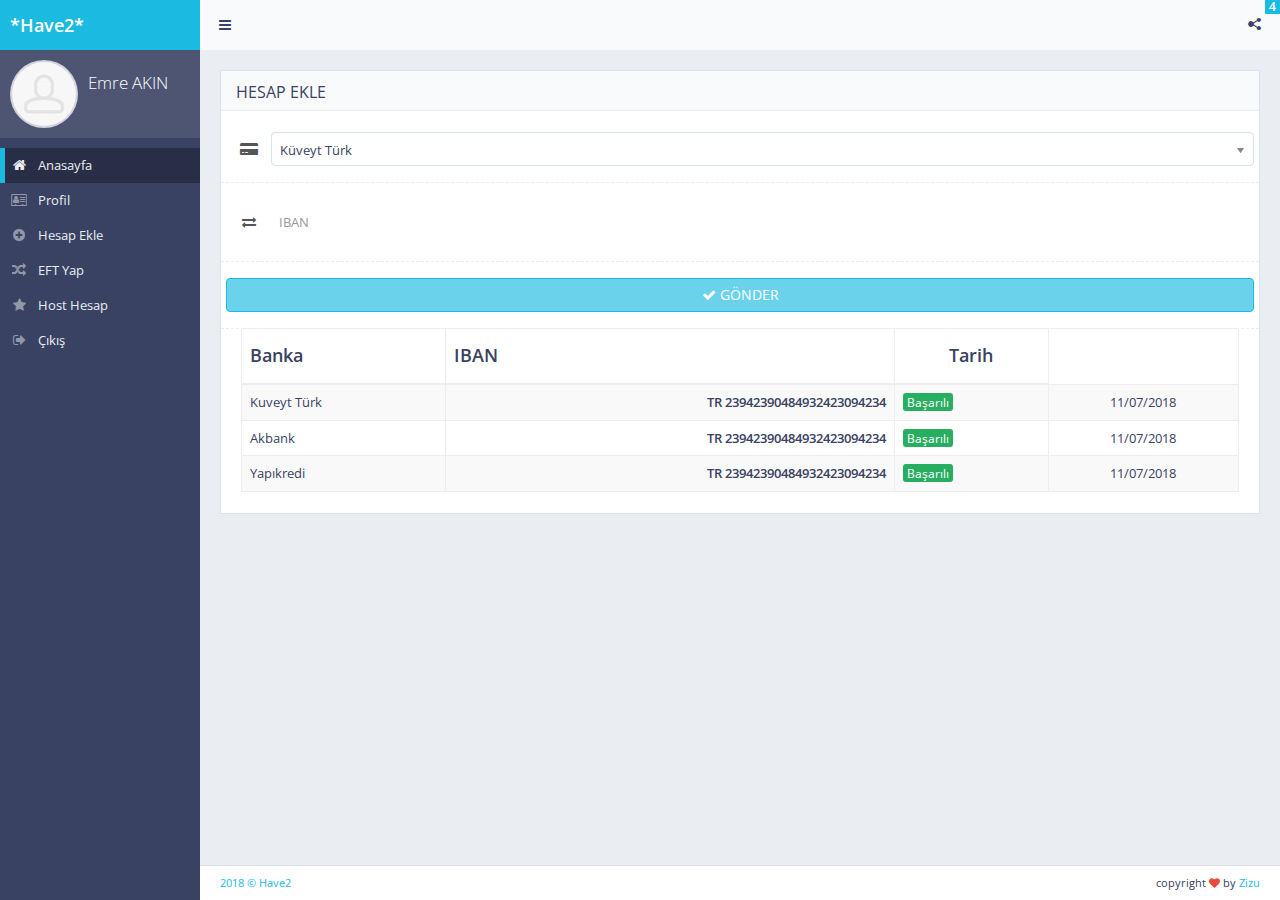
<file: addaccount.html>
<!DOCTYPE html>
<!--[if IE 9]>         <html class="no-js lt-ie10" lang="en"> <![endif]-->
<!--[if gt IE 9]><!--> <html class="no-js" lang="en"> <!--<![endif]-->
    <head>
        <meta charset="utf-8">

        <title>Have 2</title>
        <meta name="viewport" content="width=device-width,initial-scale=1.0,user-scalable=0">
        
        <!-- Stylesheets -->
        <link rel="stylesheet" href="assets/css/bootstrap.min.css">
        <link rel="stylesheet" href="assets/css/plugins.css">
        <link rel="stylesheet" href="assets/css/main.css">
        <link rel="stylesheet" href="assets/css/themes.css">
        <!-- END Stylesheets -->

        <!-- Modernizr (browser feature detection library) -->
        <script src="assets/js/vendor/modernizr.min.js"></script>
    </head>
    <body>
        <!-- Page Wrapper -->
        <!-- In the PHP version you can set the following options from inc/config file -->
        <!--
            Available classes:

            'page-loading'      enables page preloader
        -->
        <div id="page-wrapper">
            <!-- Preloader -->
            <!-- Preloader functionality (initialized in assets/js/app.js) - pageLoading() -->
            <!-- Used only if page preloader is enabled from inc/config (PHP version) or the class 'page-loading' is added in #page-wrapper element (HTML version) -->
            <div class="preloader themed-background">
                <h1 class="push-top-bottom text-light text-center"><strong>*Have 2*</strong></h1>
                <div class="inner">
                    <h3 class="text-light visible-lt-ie9 visible-lt-ie10"><strong>Loading..</strong></h3>
                    <div class="preloader-spinner hidden-lt-ie9 hidden-lt-ie10"></div>
                </div>
            </div>
            <!-- END Preloader -->

            <div id="page-container" class="sidebar-partial sidebar-visible-lg sidebar-no-animations">
                <!-- Alternative Sidebar -->
                <div id="sidebar-alt">
                    <!-- Wrapper for scrolling functionality -->
                    <div id="sidebar-alt-scroll">
                        <!-- Sidebar Content -->
                        <div class="sidebar-content">
                            <!-- Sidebar Section -->
                            <a href="index.html" class="sidebar-title">
                                <i class="fa fa-times pull-right"></i> <strong>Bildirimler</strong>
                            </a>
                            <div class="sidebar-section">Test deneme 123</div>
                            <div class="sidebar-section">Test deneme 123</div>
                            <div class="sidebar-section">Test deneme 123</div>
                            <div class="sidebar-section">Test deneme 123</div>
                            <!-- END Sidebar Section -->
                        </div>
                        <!-- END Sidebar Content -->
                    </div>
                    <!-- END Wrapper for scrolling functionality -->
                </div>
                <!-- END Alternative Sidebar -->

                <!-- Main Sidebar -->
                <div id="sidebar">
                    <!-- Wrapper for scrolling functionality -->
                    <div id="sidebar-scroll">
                        <!-- Sidebar Content -->
                        <div class="sidebar-content">
                            <!-- Brand -->
                            <a href="index.html" class="sidebar-brand"><span class="sidebar-nav-mini-hide"><strong>*Have2*</strong></span></a>
                            <!-- END Brand -->

                            <!-- User Info -->
                            <div class="sidebar-section sidebar-user clearfix sidebar-nav-mini-hide">
                                <div class="sidebar-user-avatar">
                                    <a href="profile.html">
                                        <img src="assets/img/placeholders/avatars/avatar.jpg" alt="avatar">
                                    </a>
                                </div>
                                <div class="sidebar-user-name">Emre AKIN</div>
                            </div>
                            <!-- END User Info -->

                            <!-- Sidebar Navigation -->
                            <ul class="sidebar-nav">
                                <li>
                                    <a href="index.html" class=" active"><i class="fa fa-home sidebar-nav-icon"></i><span class="sidebar-nav-mini-hide">Anasayfa</span></a>
                                    <a href="profile.html"><i class="fa fa-address-card-o sidebar-nav-icon"></i><span class="sidebar-nav-mini-hide">Profil</span></a>
                                    <a href="addaccount.html"><i class="fa fa-plus-circle sidebar-nav-icon"></i><span class="sidebar-nav-mini-hide">Hesap Ekle</span></a>
                                    <a href="sendeft.html"><i class="fa fa-random sidebar-nav-icon"></i><span class="sidebar-nav-mini-hide">EFT Yap</span></a>
                                    <a href="addhostaccount.html"><i class="fa fa-star sidebar-nav-icon"></i><span class="sidebar-nav-mini-hide">Host Hesap</span></a>
                                    <a href="login.html"><i class="fa fa-sign-out sidebar-nav-icon"></i><span class="sidebar-nav-mini-hide">Çıkış</span></a>
                                </li>
                            </ul>
                        </div>
                    </div>
                </div>

                <!-- Main Container -->
                <div id="main-container">
                    <header class="navbar navbar-default">
                        <!-- Left Header Navigation -->
                        <ul class="nav navbar-nav-custom">
                            <!-- Main Sidebar Toggle Button -->
                            <li>
                                <a href="javascript:void(0)" onclick="App.sidebar('toggle-sidebar');this.blur();">
                                    <i class="fa fa-bars fa-fw"></i>
                                </a>
                            </li>
                            <!-- END Main Sidebar Toggle Button -->
                        </ul>
                        <!-- END Left Header Navigation -->
                        <!-- Right Header Navigation -->
                        <ul class="nav navbar-nav-custom pull-right">
                            <!-- Alternative Sidebar Toggle Button -->
                            <li>
                                <!-- If you do not want the main sidebar to open when the alternative sidebar is closed, just remove the second parameter: App.sidebar('toggle-sidebar-alt'); -->
                                <a href="javascript:void(0)" onclick="App.sidebar('toggle-sidebar-alt', 'toggle-other');this.blur();">
                                    <i class="gi gi-share_alt"></i>
                                    <span class="label label-primary label-indicator animation-floating">4</span>
                                </a>
                            </li>
                            <!-- END Alternative Sidebar Toggle Button -->
                        </ul>
                        <!-- END Right Header Navigation -->
                    </header>
                    <!-- END Header -->

                    <!-- Page content START-->
                    <div id="page-content">
                        <div class="block">
                            <div class="block-title">
                                <h2>HESAP EKLE</h2>
                            </div>
                            <div class="row">
                            <!-- Login Form -->
                            <form action="index.html" method="post" id="form-login" class="form-horizontal form-bordered form-control-borderless">
                                <div class="form-group">
                                    <div class="col-xs-12">
                                        <div class="input-group">
                                            <span class="input-group-addon"><i class="fa fa-credit-card-alt"></i></span>
                                            <select id="product-category" name="product-category" class="select-chosen" data-placeholder="Choose Category.." style="width: 100%;">
                                                <option value="kuveytturk">Küveyt Türk</option>
                                                <option value="yapikredi">Yapı Kredi</option>
                                                <option value="garanti">Garanti</option>
                                                <option value="isbank">İş Bank</option>
                                            </select>
                                        </div>
                                    </div>
                                </div>
                                <div class="form-group">
                                    <div class="col-xs-12">
                                        <div class="input-group">
                                            <span class="input-group-addon"><i class="fa fa-exchange"></i></span>
                                            <input type="text" name="iban" class="form-control input-lg" placeholder="IBAN">
                                        </div>
                                    </div>
                                </div>
                                <div class="form-group">
                                    <div class="col-xs-12 text-center">
                                        <a href="javascript:void(0)" id="link-register-login">
                                        <button type="submit" style="width: 100%;" class="btn btn-primary"><i class="fa fa-check"></i> GÖNDER</button>
                                        </a>
                                    </div>
                                </div>
                            </form>
                            </div>

                                                        <table id="ecom-products" class="table table-bordered table-striped table-vcenter">
                                <thead>
                                    <tr>
                                        <th>Banka</th>
                                        <th>IBAN</th>
                                        <th class="text-center">Tarih</th>
                                    </tr>
                                </thead>
                                <tbody>
                                    <tr>
                                        <td>Kuveyt Türk</td>
                                        <td class="text-right"><strong>TR 23942390484932423094234</strong></td>
                                        <td><span class="label label-success">Başarılı</span></td>
                                        <td class="text-center">11/07/2018</td>
                                    </tr>
                                    <tr>
                                        <td>Akbank</td>
                                        <td class="text-right"><strong>TR 23942390484932423094234</strong></td>
                                        <td><span class="label label-success">Başarılı</span></td>
                                        <td class="text-center">11/07/2018</td>
                                    </tr>
                                    <tr>
                                        <td>Yapıkredi</td>
                                        <td class="text-right"><strong>TR 23942390484932423094234</strong></td>
                                        <td><span class="label label-success">Başarılı</span></td>
                                        <td class="text-center">11/07/2018</td>
                                    </tr>
                                </tbody>
                            </table>

                        </div>
                        <!-- END Example Block -->
                    </div>
                     <!-- Page content END-->

                    <!-- Footer -->
                    <footer class="navbar-fixed-bottom clearfix">
                        <div class="pull-right">
                            copyright <i class="fa fa-heart text-danger"></i> by <a href="http://www.zizu.io" target="_blank">Zizu
                        </div>
                        <div class="pull-left">
                            2018 &copy; <a href="http://www.zizu.io" target="_blank">Have2</a>
                        </div>
                    </footer>
                    <!-- END Footer -->
                </div>
                <!-- END Main Container -->
            </div>
            <!-- END Page Container -->
        </div>
        <!-- END Page Wrapper -->


        <!-- jQuery, Bootstrap.js, jQuery plugins and Custom JS code -->
        <script src="assets/js/vendor/jquery.min.js"></script>
        <script src="assets/js/vendor/bootstrap.min.js"></script>
        <script src="assets/js/plugins.js"></script>
        <script src="assets/js/app.js"></script>
    </body>
</html>
</file>
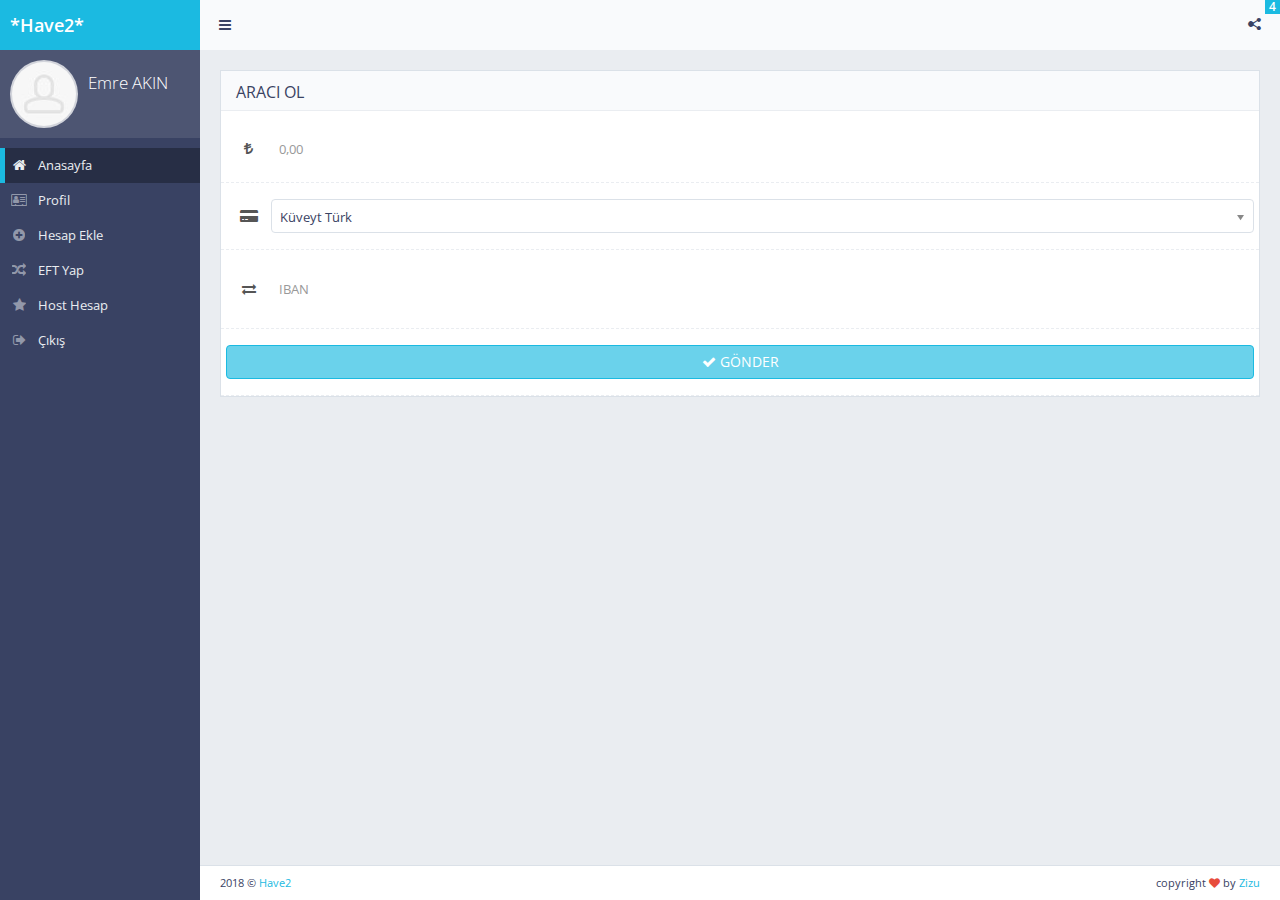
<file: addhostaccount.html>
<!DOCTYPE html>
<!--[if IE 9]>         <html class="no-js lt-ie10" lang="en"> <![endif]-->
<!--[if gt IE 9]><!--> <html class="no-js" lang="en"> <!--<![endif]-->
    <head>
        <meta charset="utf-8">

        <title>Have 2</title>
        <meta name="viewport" content="width=device-width,initial-scale=1.0,user-scalable=0">
        
        <!-- Stylesheets -->
        <link rel="stylesheet" href="assets/css/bootstrap.min.css">
        <link rel="stylesheet" href="assets/css/plugins.css">
        <link rel="stylesheet" href="assets/css/main.css">
        <link rel="stylesheet" href="assets/css/themes.css">
        <!-- END Stylesheets -->

        <!-- Modernizr (browser feature detection library) -->
        <script src="assets/js/vendor/modernizr.min.js"></script>
    </head>
    <body>
        <!-- Page Wrapper -->
        <!-- In the PHP version you can set the following options from inc/config file -->
        <!--
            Available classes:

            'page-loading'      enables page preloader
        -->
        <div id="page-wrapper">
            <!-- Preloader -->
            <!-- Preloader functionality (initialized in assets/js/app.js) - pageLoading() -->
            <!-- Used only if page preloader is enabled from inc/config (PHP version) or the class 'page-loading' is added in #page-wrapper element (HTML version) -->
            <div class="preloader themed-background">
                <h1 class="push-top-bottom text-light text-center"><strong>*Have 2*</strong></h1>
                <div class="inner">
                    <h3 class="text-light visible-lt-ie9 visible-lt-ie10"><strong>Loading..</strong></h3>
                    <div class="preloader-spinner hidden-lt-ie9 hidden-lt-ie10"></div>
                </div>
            </div>
            <!-- END Preloader -->

            <div id="page-container" class="sidebar-partial sidebar-visible-lg sidebar-no-animations">
                <!-- Alternative Sidebar -->
                <div id="sidebar-alt">
                    <!-- Wrapper for scrolling functionality -->
                    <div id="sidebar-alt-scroll">
                        <!-- Sidebar Content -->
                        <div class="sidebar-content">
                            <!-- Sidebar Section -->
                            <a href="index.html" class="sidebar-title">
                                <i class="fa fa-times pull-right"></i> <strong>Bildirimler</strong>
                            </a>
                            <div class="sidebar-section">Test deneme 123</div>
                            <div class="sidebar-section">Test deneme 123</div>
                            <div class="sidebar-section">Test deneme 123</div>
                            <div class="sidebar-section">Test deneme 123</div>
                            <!-- END Sidebar Section -->
                        </div>
                        <!-- END Sidebar Content -->
                    </div>
                    <!-- END Wrapper for scrolling functionality -->
                </div>
                <!-- END Alternative Sidebar -->

                <!-- Main Sidebar -->
                <div id="sidebar">
                    <!-- Wrapper for scrolling functionality -->
                    <div id="sidebar-scroll">
                        <!-- Sidebar Content -->
                        <div class="sidebar-content">
                            <!-- Brand -->
                            <a href="index.html" class="sidebar-brand"><span class="sidebar-nav-mini-hide"><strong>*Have2*</strong></span></a>
                            <!-- END Brand -->

                            <!-- User Info -->
                            <div class="sidebar-section sidebar-user clearfix sidebar-nav-mini-hide">
                                <div class="sidebar-user-avatar">
                                    <a href="profile.html">
                                        <img src="assets/img/placeholders/avatars/avatar.jpg" alt="avatar">
                                    </a>
                                </div>
                                <div class="sidebar-user-name">Emre AKIN</div>
                            </div>
                            <!-- END User Info -->

                            <!-- Sidebar Navigation -->
                            <ul class="sidebar-nav">
                                <li>
                                    <a href="index.html" class=" active"><i class="fa fa-home sidebar-nav-icon"></i><span class="sidebar-nav-mini-hide">Anasayfa</span></a>
                                    <a href="profile.html"><i class="fa fa-address-card-o sidebar-nav-icon"></i><span class="sidebar-nav-mini-hide">Profil</span></a>
                                    <a href="addaccount.html"><i class="fa fa-plus-circle sidebar-nav-icon"></i><span class="sidebar-nav-mini-hide">Hesap Ekle</span></a>
                                    <a href="sendeft.html"><i class="fa fa-random sidebar-nav-icon"></i><span class="sidebar-nav-mini-hide">EFT Yap</span></a>
                                    <a href="addhostaccount.html"><i class="fa fa-star sidebar-nav-icon"></i><span class="sidebar-nav-mini-hide">Host Hesap</span></a>
                                    <a href="login.html"><i class="fa fa-sign-out sidebar-nav-icon"></i><span class="sidebar-nav-mini-hide">Çıkış</span></a>
                                </li>
                            </ul>
                        </div>
                    </div>
                </div>

                <!-- Main Container -->
                <div id="main-container">
                    <header class="navbar navbar-default">
                        <!-- Left Header Navigation -->
                        <ul class="nav navbar-nav-custom">
                            <!-- Main Sidebar Toggle Button -->
                            <li>
                                <a href="javascript:void(0)" onclick="App.sidebar('toggle-sidebar');this.blur();">
                                    <i class="fa fa-bars fa-fw"></i>
                                </a>
                            </li>
                            <!-- END Main Sidebar Toggle Button -->
                        </ul>
                        <!-- END Left Header Navigation -->
                        <!-- Right Header Navigation -->
                        <ul class="nav navbar-nav-custom pull-right">
                            <!-- Alternative Sidebar Toggle Button -->
                            <li>
                                <!-- If you do not want the main sidebar to open when the alternative sidebar is closed, just remove the second parameter: App.sidebar('toggle-sidebar-alt'); -->
                                <a href="javascript:void(0)" onclick="App.sidebar('toggle-sidebar-alt', 'toggle-other');this.blur();">
                                    <i class="gi gi-share_alt"></i>
                                    <span class="label label-primary label-indicator animation-floating">4</span>
                                </a>
                            </li>
                            <!-- END Alternative Sidebar Toggle Button -->
                        </ul>
                        <!-- END Right Header Navigation -->
                    </header>
                    <!-- END Header -->

                    <!-- Page content START-->
                    <div id="page-content">
                        <div class="block">
                            <div class="block-title">
                                <h2>ARACI OL</h2>
                            </div>
                            <div class="row">
                            <!-- Login Form -->
                            <form action="index.html" method="post" id="form-login" class="form-horizontal form-bordered form-control-borderless">
                                <div class="form-group">
                                    <div class="col-xs-12">
                                        <div class="input-group">
                                            <div class="input-group-addon"><i class="fa fa-try"></i></div>
                                            <input type="text" id="product-price" name="tutar" class="form-control" placeholder="0,00">
                                        </div>
                                    </div>
                                </div>
                                <div class="form-group">
                                    <div class="col-xs-12">
                                        <div class="input-group">
                                            <span class="input-group-addon"><i class="fa fa-credit-card-alt"></i></span>
                                            <select id="product-category" name="product-category" class="select-chosen" data-placeholder="Choose Category.." style="width: 100%;">
                                                <option value="kuveytturk">Küveyt Türk</option>
                                                <option value="yapikredi">Yapı Kredi</option>
                                                <option value="garanti">Garanti</option>
                                                <option value="isbank">İş Bank</option>
                                            </select>
                                        </div>
                                    </div>
                                </div>
                                <div class="form-group">
                                    <div class="col-xs-12">
                                        <div class="input-group">
                                            <span class="input-group-addon"><i class="fa fa-exchange"></i></span>
                                            <input type="text" name="iban" class="form-control input-lg" placeholder="IBAN">
                                        </div>
                                    </div>
                                </div>
                                <div class="form-group">
                                    <div class="col-xs-12 text-center">
                                        <a href="javascript:void(0)" id="link-register-login">
                                        <button type="submit" style="width: 100%;" class="btn btn-primary"><i class="fa fa-check"></i> GÖNDER</button>
                                        </a>
                                    </div>
                                </div>
                            </form>
                            </div>
                        </div>
                        <!-- END Example Block -->
                    </div>
                     <!-- Page content END-->

                    <!-- Footer -->
                    <footer class="navbar-fixed-bottom clearfix">
                        <div class="pull-right">
                            copyright <i class="fa fa-heart text-danger"></i> by <a href="http://www.zizu.io" target="_blank">Zizu</a>
                        </div>
                        <div class="pull-left">
                            2018 &copy; <a href="http://www.zizu.io" target="_blank">Have2</a>
                        </div>
                    </footer>
                    <!-- END Footer -->
                </div>
                <!-- END Main Container -->
            </div>
            <!-- END Page Container -->
        </div>
        <!-- END Page Wrapper -->


        <!-- jQuery, Bootstrap.js, jQuery plugins and Custom JS code -->
        <script src="assets/js/vendor/jquery.min.js"></script>
        <script src="assets/js/vendor/bootstrap.min.js"></script>
        <script src="assets/js/plugins.js"></script>
        <script src="assets/js/app.js"></script>
    </body>
</html>
</file>
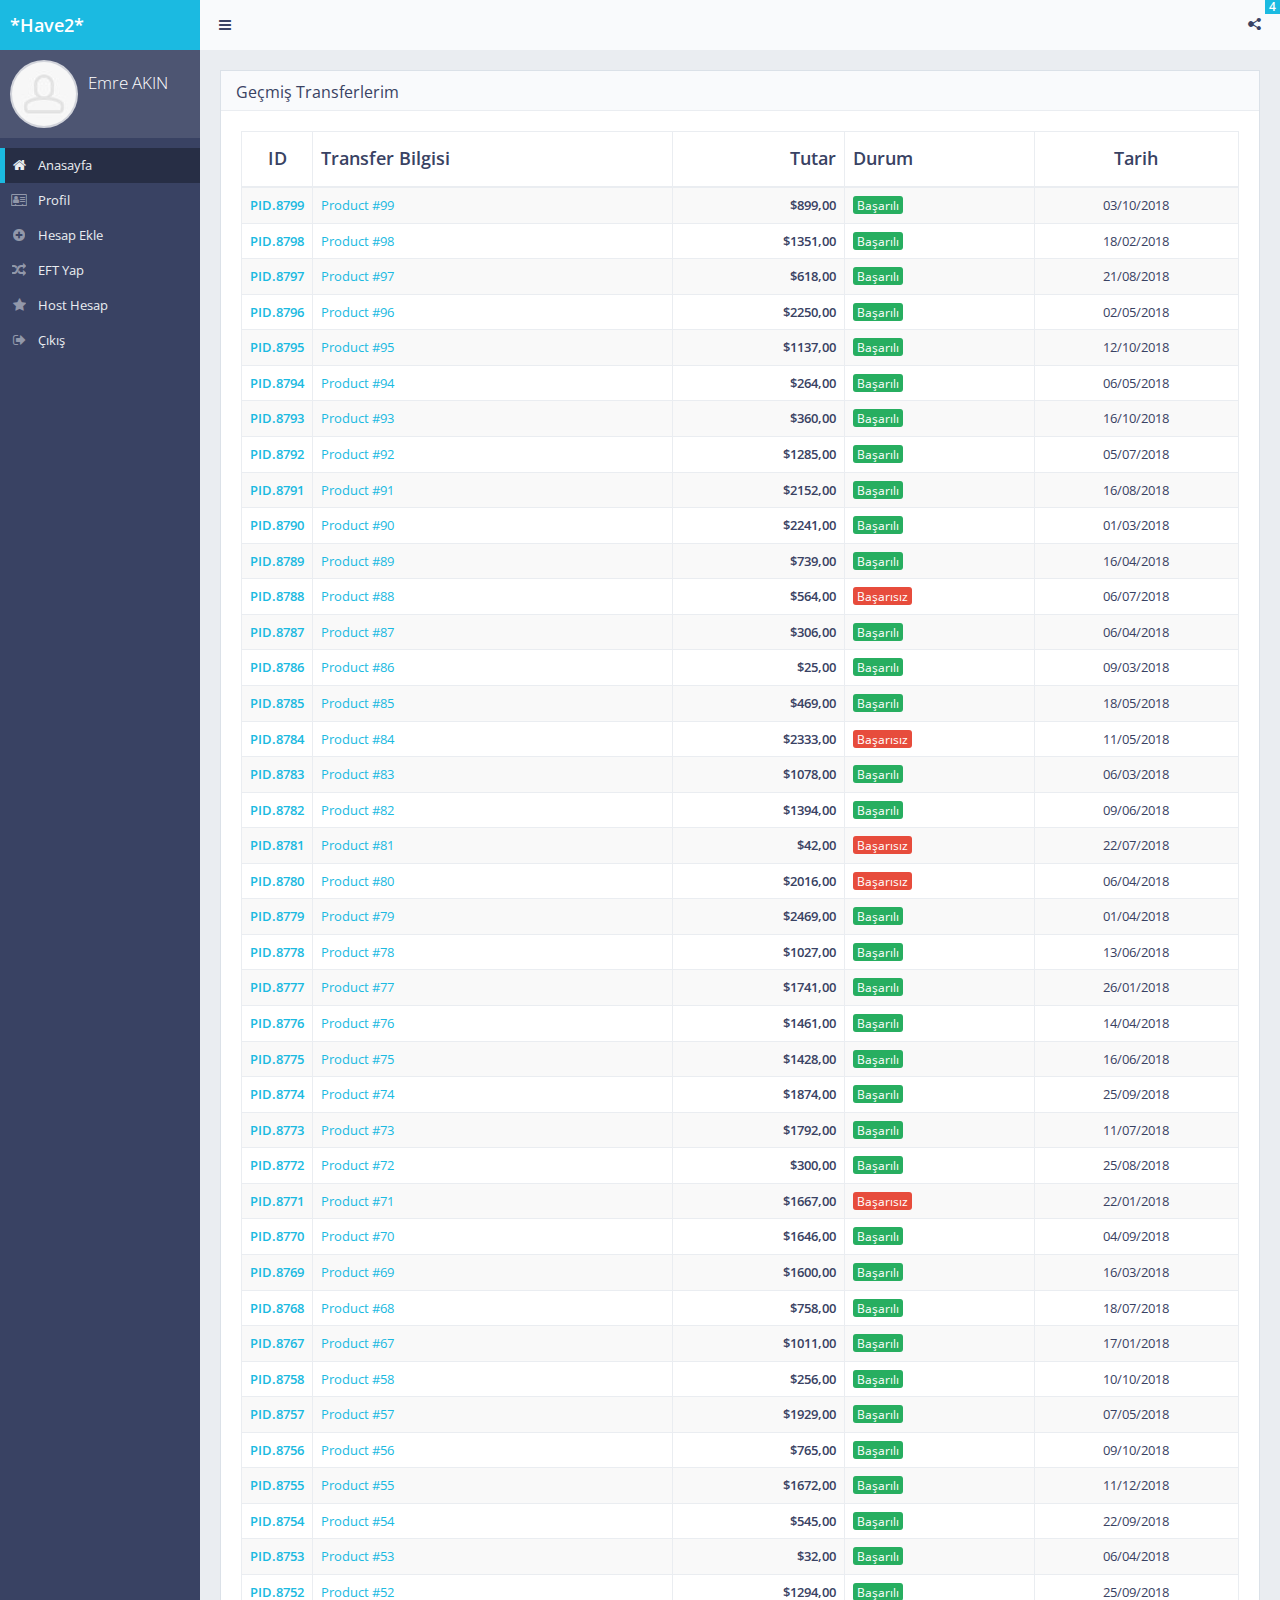
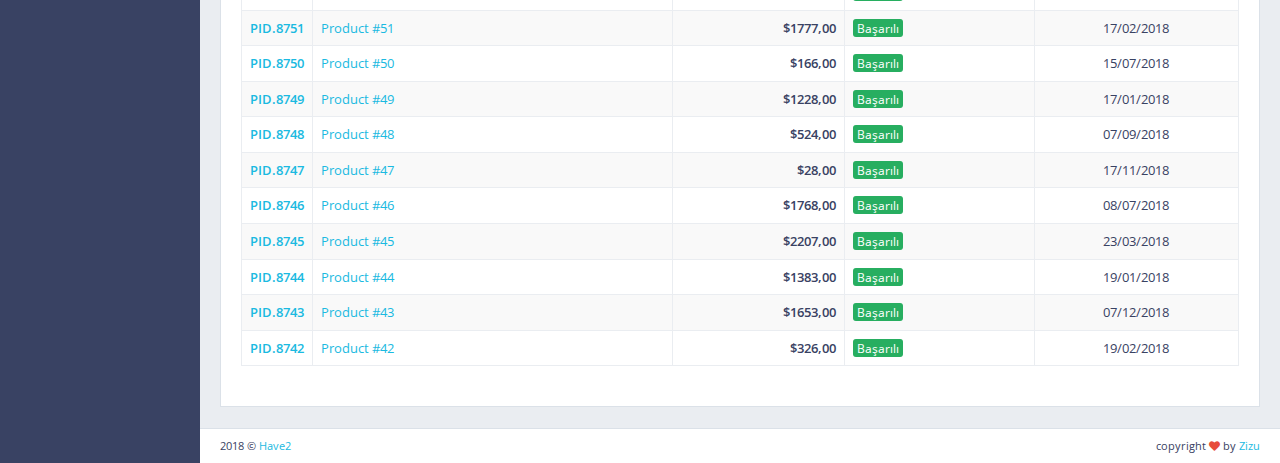
<file: historyeft.html>
<!DOCTYPE html>
<!--[if IE 9]>         <html class="no-js lt-ie10" lang="en"> <![endif]-->
<!--[if gt IE 9]><!--> <html class="no-js" lang="en"> <!--<![endif]-->
    <head>
        <meta charset="utf-8">

        <title>Have 2</title>
        <meta name="viewport" content="width=device-width,initial-scale=1.0,user-scalable=0">

        <!-- Stylesheets -->
        <link rel="stylesheet" href="assets/css/bootstrap.min.css">
        <link rel="stylesheet" href="assets/css/plugins.css">
        <link rel="stylesheet" href="assets/css/main.css">
        <link rel="stylesheet" href="assets/css/themes.css">
        <!-- END Stylesheets -->

        <!-- Modernizr (browser feature detection library) -->
        <script src="assets/js/vendor/modernizr.min.js"></script>
    </head>
    <body>
        <!-- Page Wrapper -->
        <!-- In the PHP version you can set the following options from inc/config file -->
        <!--
            Available classes:

            'page-loading'      enables page preloader
        -->
        <div id="page-wrapper">
            <!-- Preloader -->
            <!-- Preloader functionality (initialized in assets/js/app.js) - pageLoading() -->
            <!-- Used only if page preloader is enabled from inc/config (PHP version) or the class 'page-loading' is added in #page-wrapper element (HTML version) -->
            <div class="preloader themed-background">
                <h1 class="push-top-bottom text-light text-center"><strong>*Have 2*</strong></h1>
                <div class="inner">
                    <h3 class="text-light visible-lt-ie9 visible-lt-ie10"><strong>Loading..</strong></h3>
                    <div class="preloader-spinner hidden-lt-ie9 hidden-lt-ie10"></div>
                </div>
            </div>
            <!-- END Preloader -->

            <div id="page-container" class="sidebar-partial sidebar-visible-lg sidebar-no-animations">
                <!-- Alternative Sidebar -->
                <div id="sidebar-alt">
                    <!-- Wrapper for scrolling functionality -->
                    <div id="sidebar-alt-scroll">
                        <!-- Sidebar Content -->
                        <div class="sidebar-content">
                            <!-- Sidebar Section -->
                            <a href="index.html" class="sidebar-title">
                                <i class="fa fa-times pull-right"></i> <strong>Bildirimler</strong>
                            </a>
                            <div class="sidebar-section">Test deneme 123</div>
                            <div class="sidebar-section">Test deneme 123</div>
                            <div class="sidebar-section">Test deneme 123</div>
                            <div class="sidebar-section">Test deneme 123</div>
                            <!-- END Sidebar Section -->
                        </div>
                        <!-- END Sidebar Content -->
                    </div>
                    <!-- END Wrapper for scrolling functionality -->
                </div>
                <!-- END Alternative Sidebar -->

                <!-- Main Sidebar -->
                <div id="sidebar">
                    <!-- Wrapper for scrolling functionality -->
                    <div id="sidebar-scroll">
                        <!-- Sidebar Content -->
                        <div class="sidebar-content">
                            <!-- Brand -->
                            <a href="index.html" class="sidebar-brand"><span class="sidebar-nav-mini-hide"><strong>*Have2*</strong></span></a>
                            <!-- END Brand -->

                            <!-- User Info -->
                            <div class="sidebar-section sidebar-user clearfix sidebar-nav-mini-hide">
                                <div class="sidebar-user-avatar">
                                    <a href="profile.html">
                                        <img src="assets/img/placeholders/avatars/avatar.jpg" alt="avatar">
                                    </a>
                                </div>
                                <div class="sidebar-user-name">Emre AKIN</div>
                            </div>
                            <!-- END User Info -->

                            <!-- Sidebar Navigation -->
                            <ul class="sidebar-nav">
                                <li>
                                    <a href="index.html" class=" active"><i class="fa fa-home sidebar-nav-icon"></i><span class="sidebar-nav-mini-hide">Anasayfa</span></a>
                                    <a href="profile.html"><i class="fa fa-address-card-o sidebar-nav-icon"></i><span class="sidebar-nav-mini-hide">Profil</span></a>
                                    <a href="addaccount.html"><i class="fa fa-plus-circle sidebar-nav-icon"></i><span class="sidebar-nav-mini-hide">Hesap Ekle</span></a>
                                    <a href="sendeft.html"><i class="fa fa-random sidebar-nav-icon"></i><span class="sidebar-nav-mini-hide">EFT Yap</span></a>
                                    <a href="addhostaccount.html"><i class="fa fa-star sidebar-nav-icon"></i><span class="sidebar-nav-mini-hide">Host Hesap</span></a>
                                    <a href="login.html"><i class="fa fa-sign-out sidebar-nav-icon"></i><span class="sidebar-nav-mini-hide">Çıkış</span></a>
                                </li>
                            </ul>
                        </div>
                    </div>
                </div>

                <!-- Main Container -->
                <div id="main-container">
                    <header class="navbar navbar-default">
                        <!-- Left Header Navigation -->
                        <ul class="nav navbar-nav-custom">
                            <!-- Main Sidebar Toggle Button -->
                            <li>
                                <a href="javascript:void(0)" onclick="App.sidebar('toggle-sidebar');this.blur();">
                                    <i class="fa fa-bars fa-fw"></i>
                                </a>
                            </li>
                            <!-- END Main Sidebar Toggle Button -->
                        </ul>
                        <!-- END Left Header Navigation -->
                        <!-- Right Header Navigation -->
                        <ul class="nav navbar-nav-custom pull-right">
                            <!-- Alternative Sidebar Toggle Button -->
                            <li>
                                <!-- If you do not want the main sidebar to open when the alternative sidebar is closed, just remove the second parameter: App.sidebar('toggle-sidebar-alt'); -->
                                <a href="javascript:void(0)" onclick="App.sidebar('toggle-sidebar-alt', 'toggle-other');this.blur();">
                                    <i class="gi gi-share_alt"></i>
                                    <span class="label label-primary label-indicator animation-floating">4</span>
                                </a>
                            </li>
                            <!-- END Alternative Sidebar Toggle Button -->
                        </ul>
                        <!-- END Right Header Navigation -->
                    </header>
                    <!-- END Header -->

                    <!-- Page content START-->
                    <div id="page-content">
                        <!-- All Products Block -->
                        <div class="block full">
                            <!-- All Products Title -->
                            <div class="block-title">
                                <h2>Geçmiş Transferlerim</h2>
                            </div>
                            <!-- END All Products Title -->

                            <!-- All Products Content -->
                            <table id="ecom-products" class="table table-bordered table-striped table-vcenter">
                                <thead>
                                    <tr>
                                        <th class="text-center" style="width: 70px;">ID</th>
                                        <th>Transfer Bilgisi</th>
                                        <th class="text-right">Tutar</th>
                                        <th>Durum</th>
                                        <th class="text-center">Tarih</th>
                                    </tr>
                                </thead>
                                <tbody>
                                    <tr>
                                        <td class="text-center"><a href="page_ecom_product_edit.html"><strong>PID.8799</strong></a></td>
                                        <td><a href="page_ecom_product_edit.html">Product #99</a></td>
                                        <td class="text-right"><strong>$899,00</strong></td>
                                        <td><span class="label label-success">Başarılı</span></td>
                                        <td class="text-center">03/10/2018</td>
                                    </tr>
                                    <tr>
                                        <td class="text-center"><a href="page_ecom_product_edit.html"><strong>PID.8798</strong></a></td>
                                        <td><a href="page_ecom_product_edit.html">Product #98</a></td>
                                        <td class="text-right"><strong>$1351,00</strong></td>
                                        <td><span class="label label-success">Başarılı</span></td>
                                        <td class="text-center">18/02/2018</td>
                                    </tr>
                                    <tr>
                                        <td class="text-center"><a href="page_ecom_product_edit.html"><strong>PID.8797</strong></a></td>
                                        <td><a href="page_ecom_product_edit.html">Product #97</a></td>
                                        <td class="text-right"><strong>$618,00</strong></td>
                                        <td><span class="label label-success">Başarılı</span></td>
                                        <td class="text-center">21/08/2018</td>
                                    </tr>
                                    <tr>
                                        <td class="text-center"><a href="page_ecom_product_edit.html"><strong>PID.8796</strong></a></td>
                                        <td><a href="page_ecom_product_edit.html">Product #96</a></td>
                                        <td class="text-right"><strong>$2250,00</strong></td>
                                        <td><span class="label label-success">Başarılı</span></td>
                                        <td class="text-center">02/05/2018</td>
                                    </tr>
                                    <tr>
                                        <td class="text-center"><a href="page_ecom_product_edit.html"><strong>PID.8795</strong></a></td>
                                        <td><a href="page_ecom_product_edit.html">Product #95</a></td>
                                        <td class="text-right"><strong>$1137,00</strong></td>
                                        <td><span class="label label-success">Başarılı</span></td>
                                        <td class="text-center">12/10/2018</td>
                                    </tr>
                                    <tr>
                                        <td class="text-center"><a href="page_ecom_product_edit.html"><strong>PID.8794</strong></a></td>
                                        <td><a href="page_ecom_product_edit.html">Product #94</a></td>
                                        <td class="text-right"><strong>$264,00</strong></td>
                                        <td><span class="label label-success">Başarılı</span></td>
                                        <td class="text-center">06/05/2018</td>
                                    </tr>
                                    <tr>
                                        <td class="text-center"><a href="page_ecom_product_edit.html"><strong>PID.8793</strong></a></td>
                                        <td><a href="page_ecom_product_edit.html">Product #93</a></td>
                                        <td class="text-right"><strong>$360,00</strong></td>
                                        <td><span class="label label-success">Başarılı</span></td>
                                        <td class="text-center">16/10/2018</td>
                                    </tr>
                                    <tr>
                                        <td class="text-center"><a href="page_ecom_product_edit.html"><strong>PID.8792</strong></a></td>
                                        <td><a href="page_ecom_product_edit.html">Product #92</a></td>
                                        <td class="text-right"><strong>$1285,00</strong></td>
                                        <td><span class="label label-success">Başarılı</span></td>
                                        <td class="text-center">05/07/2018</td>
                                    </tr>
                                    <tr>
                                        <td class="text-center"><a href="page_ecom_product_edit.html"><strong>PID.8791</strong></a></td>
                                        <td><a href="page_ecom_product_edit.html">Product #91</a></td>
                                        <td class="text-right"><strong>$2152,00</strong></td>
                                        <td><span class="label label-success">Başarılı</span></td>
                                        <td class="text-center">16/08/2018</td>
                                    </tr>
                                    <tr>
                                        <td class="text-center"><a href="page_ecom_product_edit.html"><strong>PID.8790</strong></a></td>
                                        <td><a href="page_ecom_product_edit.html">Product #90</a></td>
                                        <td class="text-right"><strong>$2241,00</strong></td>
                                        <td><span class="label label-success">Başarılı</span></td>
                                        <td class="text-center">01/03/2018</td>
                                    </tr>
                                    <tr>
                                        <td class="text-center"><a href="page_ecom_product_edit.html"><strong>PID.8789</strong></a></td>
                                        <td><a href="page_ecom_product_edit.html">Product #89</a></td>
                                        <td class="text-right"><strong>$739,00</strong></td>
                                        <td><span class="label label-success">Başarılı</span></td>
                                        <td class="text-center">16/04/2018</td>
                                    </tr>
                                    <tr>
                                        <td class="text-center"><a href="page_ecom_product_edit.html"><strong>PID.8788</strong></a></td>
                                        <td><a href="page_ecom_product_edit.html">Product #88</a></td>
                                        <td class="text-right"><strong>$564,00</strong></td>
                                        <td><span class="label label-danger">Başarısız</span></td>
                                        <td class="text-center">06/07/2018</td>
                                    </tr>
                                    <tr>
                                        <td class="text-center"><a href="page_ecom_product_edit.html"><strong>PID.8787</strong></a></td>
                                        <td><a href="page_ecom_product_edit.html">Product #87</a></td>
                                        <td class="text-right"><strong>$306,00</strong></td>
                                        <td><span class="label label-success">Başarılı</span></td>
                                        <td class="text-center">06/04/2018</td>
                                    </tr>
                                    <tr>
                                        <td class="text-center"><a href="page_ecom_product_edit.html"><strong>PID.8786</strong></a></td>
                                        <td><a href="page_ecom_product_edit.html">Product #86</a></td>
                                        <td class="text-right"><strong>$25,00</strong></td>
                                        <td><span class="label label-success">Başarılı</span></td>
                                        <td class="text-center">09/03/2018</td>
                                    </tr>
                                    <tr>
                                        <td class="text-center"><a href="page_ecom_product_edit.html"><strong>PID.8785</strong></a></td>
                                        <td><a href="page_ecom_product_edit.html">Product #85</a></td>
                                        <td class="text-right"><strong>$469,00</strong></td>
                                        <td><span class="label label-success">Başarılı</span></td>
                                        <td class="text-center">18/05/2018</td>
                                    </tr>
                                    <tr>
                                        <td class="text-center"><a href="page_ecom_product_edit.html"><strong>PID.8784</strong></a></td>
                                        <td><a href="page_ecom_product_edit.html">Product #84</a></td>
                                        <td class="text-right"><strong>$2333,00</strong></td>
                                        <td><span class="label label-danger">Başarısız</span></td>
                                        <td class="text-center">11/05/2018</td>
                                    </tr>
                                    <tr>
                                        <td class="text-center"><a href="page_ecom_product_edit.html"><strong>PID.8783</strong></a></td>
                                        <td><a href="page_ecom_product_edit.html">Product #83</a></td>
                                        <td class="text-right"><strong>$1078,00</strong></td>
                                        <td><span class="label label-success">Başarılı</span></td>
                                        <td class="text-center">06/03/2018</td>
                                    </tr>
                                    <tr>
                                        <td class="text-center"><a href="page_ecom_product_edit.html"><strong>PID.8782</strong></a></td>
                                        <td><a href="page_ecom_product_edit.html">Product #82</a></td>
                                        <td class="text-right"><strong>$1394,00</strong></td>
                                        <td><span class="label label-success">Başarılı</span></td>
                                        <td class="text-center">09/06/2018</td>
                                    </tr>
                                    <tr>
                                        <td class="text-center"><a href="page_ecom_product_edit.html"><strong>PID.8781</strong></a></td>
                                        <td><a href="page_ecom_product_edit.html">Product #81</a></td>
                                        <td class="text-right"><strong>$42,00</strong></td>
                                        <td><span class="label label-danger">Başarısız</span></td>
                                        <td class="text-center">22/07/2018</td>
                                    </tr>
                                    <tr>
                                        <td class="text-center"><a href="page_ecom_product_edit.html"><strong>PID.8780</strong></a></td>
                                        <td><a href="page_ecom_product_edit.html">Product #80</a></td>
                                        <td class="text-right"><strong>$2016,00</strong></td>
                                        <td><span class="label label-danger">Başarısız</span></td>
                                        <td class="text-center">06/04/2018</td>
                                    </tr>
                                    <tr>
                                        <td class="text-center"><a href="page_ecom_product_edit.html"><strong>PID.8779</strong></a></td>
                                        <td><a href="page_ecom_product_edit.html">Product #79</a></td>
                                        <td class="text-right"><strong>$2469,00</strong></td>
                                        <td><span class="label label-success">Başarılı</span></td>
                                        <td class="text-center">01/04/2018</td>
                                    </tr>
                                    <tr>
                                        <td class="text-center"><a href="page_ecom_product_edit.html"><strong>PID.8778</strong></a></td>
                                        <td><a href="page_ecom_product_edit.html">Product #78</a></td>
                                        <td class="text-right"><strong>$1027,00</strong></td>
                                        <td><span class="label label-success">Başarılı</span></td>
                                        <td class="text-center">13/06/2018</td>
                                    </tr>
                                    <tr>
                                        <td class="text-center"><a href="page_ecom_product_edit.html"><strong>PID.8777</strong></a></td>
                                        <td><a href="page_ecom_product_edit.html">Product #77</a></td>
                                        <td class="text-right"><strong>$1741,00</strong></td>
                                        <td><span class="label label-success">Başarılı</span></td>
                                        <td class="text-center">26/01/2018</td>
                                    </tr>
                                    <tr>
                                        <td class="text-center"><a href="page_ecom_product_edit.html"><strong>PID.8776</strong></a></td>
                                        <td><a href="page_ecom_product_edit.html">Product #76</a></td>
                                        <td class="text-right"><strong>$1461,00</strong></td>
                                        <td><span class="label label-success">Başarılı</span></td>
                                        <td class="text-center">14/04/2018</td>
                                    </tr>
                                    <tr>
                                        <td class="text-center"><a href="page_ecom_product_edit.html"><strong>PID.8775</strong></a></td>
                                        <td><a href="page_ecom_product_edit.html">Product #75</a></td>
                                        <td class="text-right"><strong>$1428,00</strong></td>
                                        <td><span class="label label-success">Başarılı</span></td>
                                        <td class="text-center">16/06/2018</td>
                                    </tr>
                                    <tr>
                                        <td class="text-center"><a href="page_ecom_product_edit.html"><strong>PID.8774</strong></a></td>
                                        <td><a href="page_ecom_product_edit.html">Product #74</a></td>
                                        <td class="text-right"><strong>$1874,00</strong></td>
                                        <td><span class="label label-success">Başarılı</span></td>
                                        <td class="text-center">25/09/2018</td>
                                    </tr>
                                    <tr>
                                        <td class="text-center"><a href="page_ecom_product_edit.html"><strong>PID.8773</strong></a></td>
                                        <td><a href="page_ecom_product_edit.html">Product #73</a></td>
                                        <td class="text-right"><strong>$1792,00</strong></td>
                                        <td><span class="label label-success">Başarılı</span></td>
                                        <td class="text-center">11/07/2018</td>
                                    </tr>
                                    <tr>
                                        <td class="text-center"><a href="page_ecom_product_edit.html"><strong>PID.8772</strong></a></td>
                                        <td><a href="page_ecom_product_edit.html">Product #72</a></td>
                                        <td class="text-right"><strong>$300,00</strong></td>
                                        <td><span class="label label-success">Başarılı</span></td>
                                        <td class="text-center">25/08/2018</td>
                                    </tr>
                                    <tr>
                                        <td class="text-center"><a href="page_ecom_product_edit.html"><strong>PID.8771</strong></a></td>
                                        <td><a href="page_ecom_product_edit.html">Product #71</a></td>
                                        <td class="text-right"><strong>$1667,00</strong></td>
                                        <td><span class="label label-danger">Başarısız</span></td>
                                        <td class="text-center">22/01/2018</td>
                                    </tr>
                                    <tr>
                                        <td class="text-center"><a href="page_ecom_product_edit.html"><strong>PID.8770</strong></a></td>
                                        <td><a href="page_ecom_product_edit.html">Product #70</a></td>
                                        <td class="text-right"><strong>$1646,00</strong></td>
                                        <td><span class="label label-success">Başarılı</span></td>
                                        <td class="text-center">04/09/2018</td>
                                    </tr>
                                    <tr>
                                        <td class="text-center"><a href="page_ecom_product_edit.html"><strong>PID.8769</strong></a></td>
                                        <td><a href="page_ecom_product_edit.html">Product #69</a></td>
                                        <td class="text-right"><strong>$1600,00</strong></td>
                                        <td><span class="label label-success">Başarılı</span></td>
                                        <td class="text-center">16/03/2018</td>
                                    </tr>
                                    <tr>
                                        <td class="text-center"><a href="page_ecom_product_edit.html"><strong>PID.8768</strong></a></td>
                                        <td><a href="page_ecom_product_edit.html">Product #68</a></td>
                                        <td class="text-right"><strong>$758,00</strong></td>
                                        <td><span class="label label-success">Başarılı</span></td>
                                        <td class="text-center">18/07/2018</td>
                                    </tr>
                                    <tr>
                                        <td class="text-center"><a href="page_ecom_product_edit.html"><strong>PID.8767</strong></a></td>
                                        <td><a href="page_ecom_product_edit.html">Product #67</a></td>
                                        <td class="text-right"><strong>$1011,00</strong></td>
                                        <td><span class="label label-success">Başarılı</span></td>
                                        <td class="text-center">17/01/2018</td>
                                    </tr>
                                    <tr>
                                        <td class="text-center"><a href="page_ecom_product_edit.html"><strong>PID.8758</strong></a></td>
                                        <td><a href="page_ecom_product_edit.html">Product #58</a></td>
                                        <td class="text-right"><strong>$256,00</strong></td>
                                        <td><span class="label label-success">Başarılı</span></td>
                                        <td class="text-center">10/10/2018</td>
                                    </tr>
                                    <tr>
                                        <td class="text-center"><a href="page_ecom_product_edit.html"><strong>PID.8757</strong></a></td>
                                        <td><a href="page_ecom_product_edit.html">Product #57</a></td>
                                        <td class="text-right"><strong>$1929,00</strong></td>
                                        <td><span class="label label-success">Başarılı</span></td>
                                        <td class="text-center">07/05/2018</td>
                                    </tr>
                                    <tr>
                                        <td class="text-center"><a href="page_ecom_product_edit.html"><strong>PID.8756</strong></a></td>
                                        <td><a href="page_ecom_product_edit.html">Product #56</a></td>
                                        <td class="text-right"><strong>$765,00</strong></td>
                                        <td><span class="label label-success">Başarılı</span></td>
                                        <td class="text-center">09/10/2018</td>
                                    </tr>
                                    <tr>
                                        <td class="text-center"><a href="page_ecom_product_edit.html"><strong>PID.8755</strong></a></td>
                                        <td><a href="page_ecom_product_edit.html">Product #55</a></td>
                                        <td class="text-right"><strong>$1672,00</strong></td>
                                        <td><span class="label label-success">Başarılı</span></td>
                                        <td class="text-center">11/12/2018</td>
                                    </tr>
                                    <tr>
                                        <td class="text-center"><a href="page_ecom_product_edit.html"><strong>PID.8754</strong></a></td>
                                        <td><a href="page_ecom_product_edit.html">Product #54</a></td>
                                        <td class="text-right"><strong>$545,00</strong></td>
                                        <td><span class="label label-success">Başarılı</span></td>
                                        <td class="text-center">22/09/2018</td>
                                    </tr>
                                    <tr>
                                        <td class="text-center"><a href="page_ecom_product_edit.html"><strong>PID.8753</strong></a></td>
                                        <td><a href="page_ecom_product_edit.html">Product #53</a></td>
                                        <td class="text-right"><strong>$32,00</strong></td>
                                        <td><span class="label label-success">Başarılı</span></td>
                                        <td class="text-center">06/04/2018</td>
                                    </tr>
                                    <tr>
                                        <td class="text-center"><a href="page_ecom_product_edit.html"><strong>PID.8752</strong></a></td>
                                        <td><a href="page_ecom_product_edit.html">Product #52</a></td>
                                        <td class="text-right"><strong>$1294,00</strong></td>
                                        <td><span class="label label-success">Başarılı</span></td>
                                        <td class="text-center">25/09/2018</td>
                                    </tr>
                                    <tr>
                                        <td class="text-center"><a href="page_ecom_product_edit.html"><strong>PID.8751</strong></a></td>
                                        <td><a href="page_ecom_product_edit.html">Product #51</a></td>
                                        <td class="text-right"><strong>$1777,00</strong></td>
                                        <td><span class="label label-success">Başarılı</span></td>
                                        <td class="text-center">17/02/2018</td>
                                    </tr>
                                    <tr>
                                        <td class="text-center"><a href="page_ecom_product_edit.html"><strong>PID.8750</strong></a></td>
                                        <td><a href="page_ecom_product_edit.html">Product #50</a></td>
                                        <td class="text-right"><strong>$166,00</strong></td>
                                        <td><span class="label label-success">Başarılı</span></td>
                                        <td class="text-center">15/07/2018</td>
                                    </tr>
                                    <tr>
                                        <td class="text-center"><a href="page_ecom_product_edit.html"><strong>PID.8749</strong></a></td>
                                        <td><a href="page_ecom_product_edit.html">Product #49</a></td>
                                        <td class="text-right"><strong>$1228,00</strong></td>
                                        <td><span class="label label-success">Başarılı</span></td>
                                        <td class="text-center">17/01/2018</td>
                                    </tr>
                                    <tr>
                                        <td class="text-center"><a href="page_ecom_product_edit.html"><strong>PID.8748</strong></a></td>
                                        <td><a href="page_ecom_product_edit.html">Product #48</a></td>
                                        <td class="text-right"><strong>$524,00</strong></td>
                                        <td><span class="label label-success">Başarılı</span></td>
                                        <td class="text-center">07/09/2018</td>
                                    </tr>
                                    <tr>
                                        <td class="text-center"><a href="page_ecom_product_edit.html"><strong>PID.8747</strong></a></td>
                                        <td><a href="page_ecom_product_edit.html">Product #47</a></td>
                                        <td class="text-right"><strong>$28,00</strong></td>
                                        <td><span class="label label-success">Başarılı</span></td>
                                        <td class="text-center">17/11/2018</td>
                                    </tr>
                                    <tr>
                                        <td class="text-center"><a href="page_ecom_product_edit.html"><strong>PID.8746</strong></a></td>
                                        <td><a href="page_ecom_product_edit.html">Product #46</a></td>
                                        <td class="text-right"><strong>$1768,00</strong></td>
                                        <td><span class="label label-success">Başarılı</span></td>
                                        <td class="text-center">08/07/2018</td>
                                    </tr>
                                    <tr>
                                        <td class="text-center"><a href="page_ecom_product_edit.html"><strong>PID.8745</strong></a></td>
                                        <td><a href="page_ecom_product_edit.html">Product #45</a></td>
                                        <td class="text-right"><strong>$2207,00</strong></td>
                                        <td><span class="label label-success">Başarılı</span></td>
                                        <td class="text-center">23/03/2018</td>
                                    </tr>
                                    <tr>
                                        <td class="text-center"><a href="page_ecom_product_edit.html"><strong>PID.8744</strong></a></td>
                                        <td><a href="page_ecom_product_edit.html">Product #44</a></td>
                                        <td class="text-right"><strong>$1383,00</strong></td>
                                        <td><span class="label label-success">Başarılı</span></td>
                                        <td class="text-center">19/01/2018</td>
                                    </tr>
                                    <tr>
                                        <td class="text-center"><a href="page_ecom_product_edit.html"><strong>PID.8743</strong></a></td>
                                        <td><a href="page_ecom_product_edit.html">Product #43</a></td>
                                        <td class="text-right"><strong>$1653,00</strong></td>
                                        <td><span class="label label-success">Başarılı</span></td>
                                        <td class="text-center">07/12/2018</td>
                                    </tr>
                                    <tr>
                                        <td class="text-center"><a href="page_ecom_product_edit.html"><strong>PID.8742</strong></a></td>
                                        <td><a href="page_ecom_product_edit.html">Product #42</a></td>
                                        <td class="text-right"><strong>$326,00</strong></td>
                                        <td><span class="label label-success">Başarılı</span></td>
                                        <td class="text-center">19/02/2018</td>
                                    </tr>
                                </tbody>
                            </table>
                            <!-- END All Products Content -->
                        </div>
                        <!-- END All Products Block -->
                    </div>
                     <!-- Page content END-->

                    <!-- Footer -->
                    <footer class="clearfix">
                        <div class="pull-right">
                            copyright <i class="fa fa-heart text-danger"></i> by <a href="http://www.zizu.io" target="_blank">Zizu</a>
                        </div>
                        <div class="pull-left">
                            2018 &copy; <a href="http://www.zizu.io" target="_blank">Have2</a>
                        </div>
                    </footer>
                    <!-- END Footer -->
                </div>
                <!-- END Main Container -->
            </div>
            <!-- END Page Container -->
        </div>
        <!-- END Page Wrapper -->


        <!-- jQuery, Bootstrap.js, jQuery plugins and Custom JS code -->
        <script src="assets/js/vendor/jquery.min.js"></script>
        <script src="assets/js/vendor/bootstrap.min.js"></script>
        <script src="assets/js/plugins.js"></script>
        <script src="assets/js/app.js"></script>
    </body>
</html>
</file>
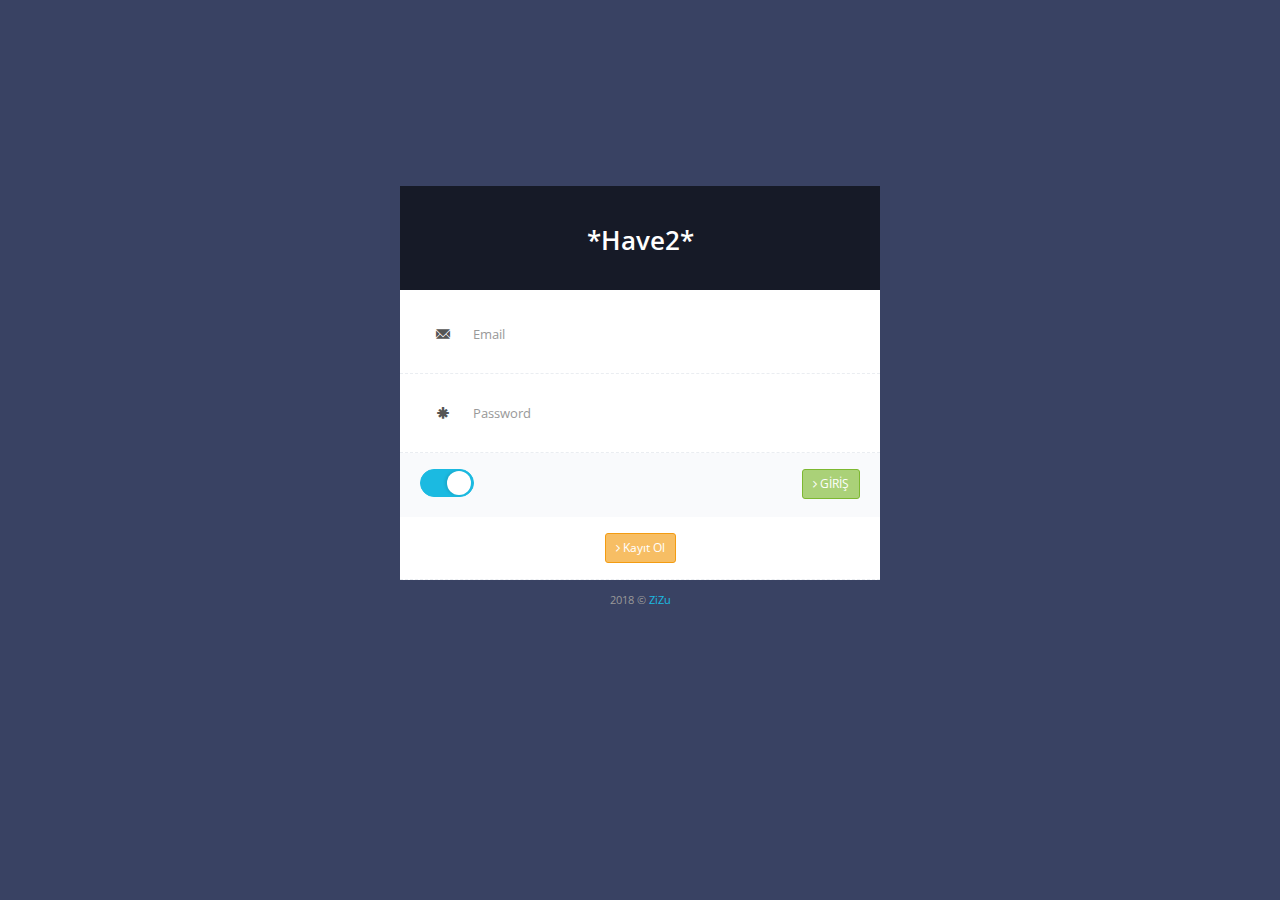
<file: login.html>
<!DOCTYPE html>
<html lang="en">
    <head>
        <meta charset="utf-8">

        <title>Have2</title>
        <meta name="viewport" content="width=device-width,initial-scale=1.0,user-scalable=0">

        <meta name="description" content="Have2 mobile eft application">
        <meta name="author" content="Have2">
        <meta name="robots" content="noindex, nofollow">
        <meta name="viewport" content="width=device-width,initial-scale=1.0,user-scalable=0">

        <!-- Stylesheets -->
        <link rel="stylesheet" href="assets/css/bootstrap.min.css">
        <link rel="stylesheet" href="assets/css/plugins.css">
        <link rel="stylesheet" href="assets/css/main.css">
        <link rel="stylesheet" href="assets/css/themes.css">
        <!-- END Stylesheets -->

        <!-- Modernizr (browser feature detection library) -->
        <script src="assets/js/vendor/modernizr.min.js"></script>
    </head>
    <body>

    <!-- Login -->
        <!-- Login Container -->
        <div id="login-container" class="animation-fadeIn">
            <!-- Login Title -->
            <div class="login-title text-center">
                <h1><strong>*Have2*</strong></h1>
            </div>
            <!-- END Login Title -->
            <!-- Login Block -->
            <div class="block push-bit">
                <!-- Login Form -->
                <form action="index.html" method="post" id="form-login" class="form-horizontal form-bordered form-control-borderless">
                    <div class="form-group">
                        <div class="col-xs-12">
                            <div class="input-group">
                                <span class="input-group-addon"><i class="gi gi-envelope"></i></span>
                                <input type="text" id="login-email" name="login-email" class="form-control input-lg" placeholder="Email">
                            </div>
                        </div>
                    </div>
                    <div class="form-group">
                        <div class="col-xs-12">
                            <div class="input-group">
                                <span class="input-group-addon"><i class="gi gi-asterisk"></i></span>
                                <input type="password" id="login-password" name="login-password" class="form-control input-lg" placeholder="Password">
                            </div>
                        </div>
                    </div>
                    <div class="form-group form-actions">
                        <div class="col-xs-4">
                            <label class="switch switch-primary" data-toggle="tooltip" title="Remember Me?">
                                <input type="checkbox" id="login-remember-me" name="login-remember-me" checked>
                                <span></span>
                            </label>
                        </div>
                        <div class="col-xs-8 text-right">
                            <button type="submit" class="btn btn-sm btn-success"><i class="fa fa-angle-right"></i> GİRİŞ</button>
                        </div>
                    </div>
                    <div class="form-group">
                        <div class="col-xs-12 text-center">
                            <a href="sign.html" id="link-register-login">
                            <button type="submit" class="btn btn-sm btn-warning"><i class="fa fa-angle-right"></i> Kayıt Ol</button>
                            </a>
                        </div>
                    </div>
                </form>
                <!-- END Login Form -->
            </div>

            <!-- Footer -->
            <footer class="text-muted text-center">
                <small>2018 &copy; <a href="http://www.zizu.io" target="_blank">ZiZu</a></small>
            </footer>
            <!-- END Footer -->
        </div>
        <!-- END Login Container -->
    <!-- Login -->


    <!-- jQuery, Bootstrap.js, jQuery plugins and Custom JS code -->
    <script src="assets/js/vendor/jquery.min.js"></script>
    <script src="assets/js/vendor/bootstrap.min.js"></script>
    <script src="assets/js/plugins.js"></script>
    <script src="assets/js/app.js"></script>
    </body>
</html>
</file>
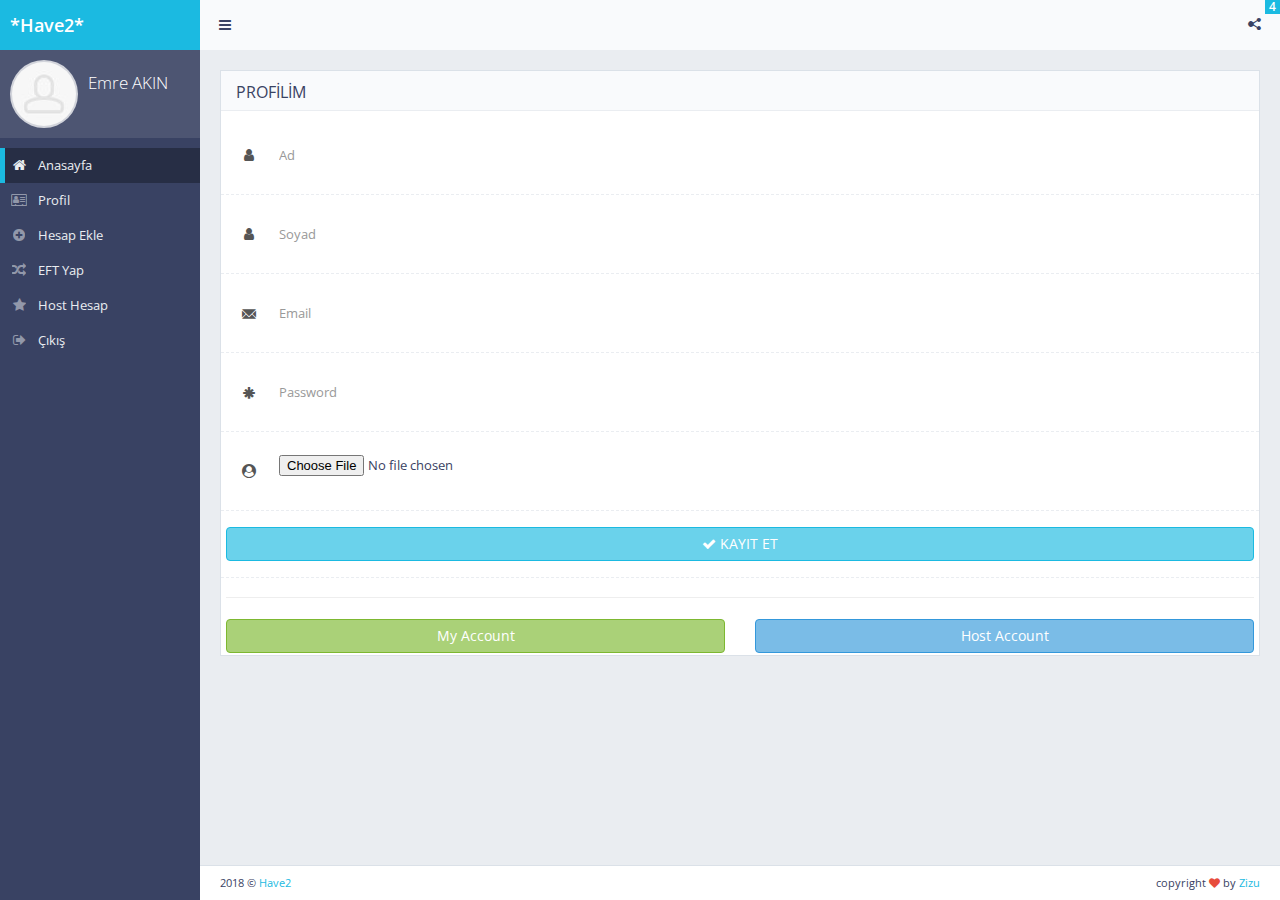
<file: profile.html>
<!DOCTYPE html>
<!--[if IE 9]>         <html class="no-js lt-ie10" lang="en"> <![endif]-->
<!--[if gt IE 9]><!--> <html class="no-js" lang="en"> <!--<![endif]-->
    <head>
        <meta charset="utf-8">

        <title>Have 2</title>
        <meta name="viewport" content="width=device-width,initial-scale=1.0,user-scalable=0">

        <!-- Stylesheets -->
        <link rel="stylesheet" href="assets/css/bootstrap.min.css">
        <link rel="stylesheet" href="assets/css/plugins.css">
        <link rel="stylesheet" href="assets/css/main.css">
        <link rel="stylesheet" href="assets/css/themes.css">
        <!-- END Stylesheets -->

        <!-- Modernizr (browser feature detection library) -->
        <script src="assets/js/vendor/modernizr.min.js"></script>
    </head>
    <body>
        <!-- Page Wrapper -->
        <!-- In the PHP version you can set the following options from inc/config file -->
        <!--
            Available classes:

            'page-loading'      enables page preloader
        -->
        <div id="page-wrapper">
            <!-- Preloader -->
            <!-- Preloader functionality (initialized in assets/js/app.js) - pageLoading() -->
            <!-- Used only if page preloader is enabled from inc/config (PHP version) or the class 'page-loading' is added in #page-wrapper element (HTML version) -->
            <div class="preloader themed-background">
                <h1 class="push-top-bottom text-light text-center"><strong>*Have 2*</strong></h1>
                <div class="inner">
                    <h3 class="text-light visible-lt-ie9 visible-lt-ie10"><strong>Loading..</strong></h3>
                    <div class="preloader-spinner hidden-lt-ie9 hidden-lt-ie10"></div>
                </div>
            </div>
            <!-- END Preloader -->

            <div id="page-container" class="sidebar-partial sidebar-visible-lg sidebar-no-animations">
                <!-- Alternative Sidebar -->
                <div id="sidebar-alt">
                    <!-- Wrapper for scrolling functionality -->
                    <div id="sidebar-alt-scroll">
                        <!-- Sidebar Content -->
                        <div class="sidebar-content">
                            <!-- Sidebar Section -->
                            <a href="index.html" class="sidebar-title">
                                <i class="fa fa-times pull-right"></i> <strong>Bildirimler</strong>
                            </a>
                            <div class="sidebar-section">Test deneme 123</div>
                            <div class="sidebar-section">Test deneme 123</div>
                            <div class="sidebar-section">Test deneme 123</div>
                            <div class="sidebar-section">Test deneme 123</div>
                            <!-- END Sidebar Section -->
                        </div>
                        <!-- END Sidebar Content -->
                    </div>
                    <!-- END Wrapper for scrolling functionality -->
                </div>
                <!-- END Alternative Sidebar -->

                <!-- Main Sidebar -->
                <div id="sidebar">
                    <!-- Wrapper for scrolling functionality -->
                    <div id="sidebar-scroll">
                        <!-- Sidebar Content -->
                        <div class="sidebar-content">
                            <!-- Brand -->
                            <a href="index.html" class="sidebar-brand"><span class="sidebar-nav-mini-hide"><strong>*Have2*</strong></span></a>
                            <!-- END Brand -->

                            <!-- User Info -->
                            <div class="sidebar-section sidebar-user clearfix sidebar-nav-mini-hide">
                                <div class="sidebar-user-avatar">
                                    <a href="profile.html">
                                        <img src="assets/img/placeholders/avatars/avatar.jpg" alt="avatar">
                                    </a>
                                </div>
                                <div class="sidebar-user-name">Emre AKIN</div>
                            </div>
                            <!-- END User Info -->

                            <!-- Sidebar Navigation -->
                            <ul class="sidebar-nav">
                                <li>
                                    <a href="index.html" class=" active"><i class="fa fa-home sidebar-nav-icon"></i><span class="sidebar-nav-mini-hide">Anasayfa</span></a>
                                    <a href="profile.html"><i class="fa fa-address-card-o sidebar-nav-icon"></i><span class="sidebar-nav-mini-hide">Profil</span></a>
                                    <a href="addaccount.html"><i class="fa fa-plus-circle sidebar-nav-icon"></i><span class="sidebar-nav-mini-hide">Hesap Ekle</span></a>
                                    <a href="sendeft.html"><i class="fa fa-random sidebar-nav-icon"></i><span class="sidebar-nav-mini-hide">EFT Yap</span></a>
                                    <a href="addhostaccount.html"><i class="fa fa-star sidebar-nav-icon"></i><span class="sidebar-nav-mini-hide">Host Hesap</span></a>
                                    <a href="login.html"><i class="fa fa-sign-out sidebar-nav-icon"></i><span class="sidebar-nav-mini-hide">Çıkış</span></a>
                                </li>
                            </ul>
                        </div>
                    </div>
                </div>

                <!-- Main Container -->
                <div id="main-container">
                    <header class="navbar navbar-default">
                        <!-- Left Header Navigation -->
                        <ul class="nav navbar-nav-custom">
                            <!-- Main Sidebar Toggle Button -->
                            <li>
                                <a href="javascript:void(0)" onclick="App.sidebar('toggle-sidebar');this.blur();">
                                    <i class="fa fa-bars fa-fw"></i>
                                </a>
                            </li>
                            <!-- END Main Sidebar Toggle Button -->
                        </ul>
                        <!-- END Left Header Navigation -->
                        <!-- Right Header Navigation -->
                        <ul class="nav navbar-nav-custom pull-right">
                            <!-- Alternative Sidebar Toggle Button -->
                            <li>
                                <!-- If you do not want the main sidebar to open when the alternative sidebar is closed, just remove the second parameter: App.sidebar('toggle-sidebar-alt'); -->
                                <a href="javascript:void(0)" onclick="App.sidebar('toggle-sidebar-alt', 'toggle-other');this.blur();">
                                    <i class="gi gi-share_alt"></i>
                                    <span class="label label-primary label-indicator animation-floating">4</span>
                                </a>
                            </li>
                            <!-- END Alternative Sidebar Toggle Button -->
                        </ul>
                        <!-- END Right Header Navigation -->
                    </header>
                    <!-- END Header -->

                    <!-- Page content START-->
                    <div id="page-content">
                        <div class="block">
                            <div class="block-title">
                                <h2>PROFİLİM</h2>
                            </div>
                            <div class="row">
                            <!-- Login Form -->
                            <form action="index.html" method="post" id="form-login" class="form-horizontal form-bordered form-control-borderless">
                                <div class="form-group">
                                    <div class="col-xs-12">
                                        <div class="input-group">
                                            <span class="input-group-addon"><i class="fa fa-user"></i></span>
                                            <input type="text" id="login-email" name="login-email" class="form-control input-lg" placeholder="Ad">
                                        </div>
                                    </div>
                                </div>
                                <div class="form-group">
                                    <div class="col-xs-12">
                                        <div class="input-group">
                                            <span class="input-group-addon"><i class="fa fa-user"></i></span>
                                            <input type="text" id="login-email" name="login-email" class="form-control input-lg" placeholder="Soyad">
                                        </div>
                                    </div>
                                </div>
                                <div class="form-group">
                                    <div class="col-xs-12">
                                        <div class="input-group">
                                            <span class="input-group-addon"><i class="gi gi-envelope"></i></span>
                                            <input type="text" id="login-email" name="login-email" class="form-control input-lg" placeholder="Email">
                                        </div>
                                    </div>
                                </div>
                                <div class="form-group">
                                    <div class="col-xs-12">
                                        <div class="input-group">
                                            <span class="input-group-addon"><i class="gi gi-asterisk"></i></span>
                                            <input type="password" id="login-password" name="login-password" class="form-control input-lg" placeholder="Password">
                                        </div>
                                    </div>
                                </div>
                                <div class="form-group">
                                    <div class="col-xs-12">
                                        <div class="input-group">
                                            <span class="input-group-addon"><i class="fa fa-user-circle"></i></span>
                                            <input type="file" id="image" name="image" class="form-control input-lg" placeholder="Profil">
                                        </div>
                                    </div>
                                </div>
                                <div class="form-group">
                                    <div class="col-xs-12 text-center">
                                        <a href="javascript:void(0)" id="link-register-login">
                                        <button type="submit" style="width: 100%;" class="btn btn-primary"><i class="fa fa-check"></i> KAYIT ET</button>
                                        </a>
                                    </div>
                                </div>
                            </form>
                            <div class="clearfix"></div><hr>
                            <div class="row">
                            <div class="col-xs-6 col-sm-6 col-md-6 col-lg-6"><a href="addaccount" style="width: 100%;" class="btn btn-success">My Account</a></div>
                            <div class="col-xs-6 col-sm-6 col-md-6 col-lg-6"><a href="addhostaccount" style="width: 100%;" class="btn btn-info">Host Account</a></div>
                            </div>
                            </div>
                        </div>
                        <!-- END Example Block -->
                    </div>
                     <!-- Page content END-->

                    <!-- Footer -->
                    <footer class="navbar-fixed-bottom clearfix">
                        <div class="pull-right">
                            copyright <i class="fa fa-heart text-danger"></i> by <a href="http://www.zizu.io" target="_blank">Zizu</a>
                        </div>
                        <div class="pull-left">
                            2018 &copy; <a href="http://www.zizu.io" target="_blank">Have2</a>
                        </div>
                    </footer>
                    <!-- END Footer -->
                </div>
                <!-- END Main Container -->
            </div>
            <!-- END Page Container -->
        </div>
        <!-- END Page Wrapper -->


        <!-- jQuery, Bootstrap.js, jQuery plugins and Custom JS code -->
        <script src="assets/js/vendor/jquery.min.js"></script>
        <script src="assets/js/vendor/bootstrap.min.js"></script>
        <script src="assets/js/plugins.js"></script>
        <script src="assets/js/app.js"></script>
    </body>
</html>
</file>
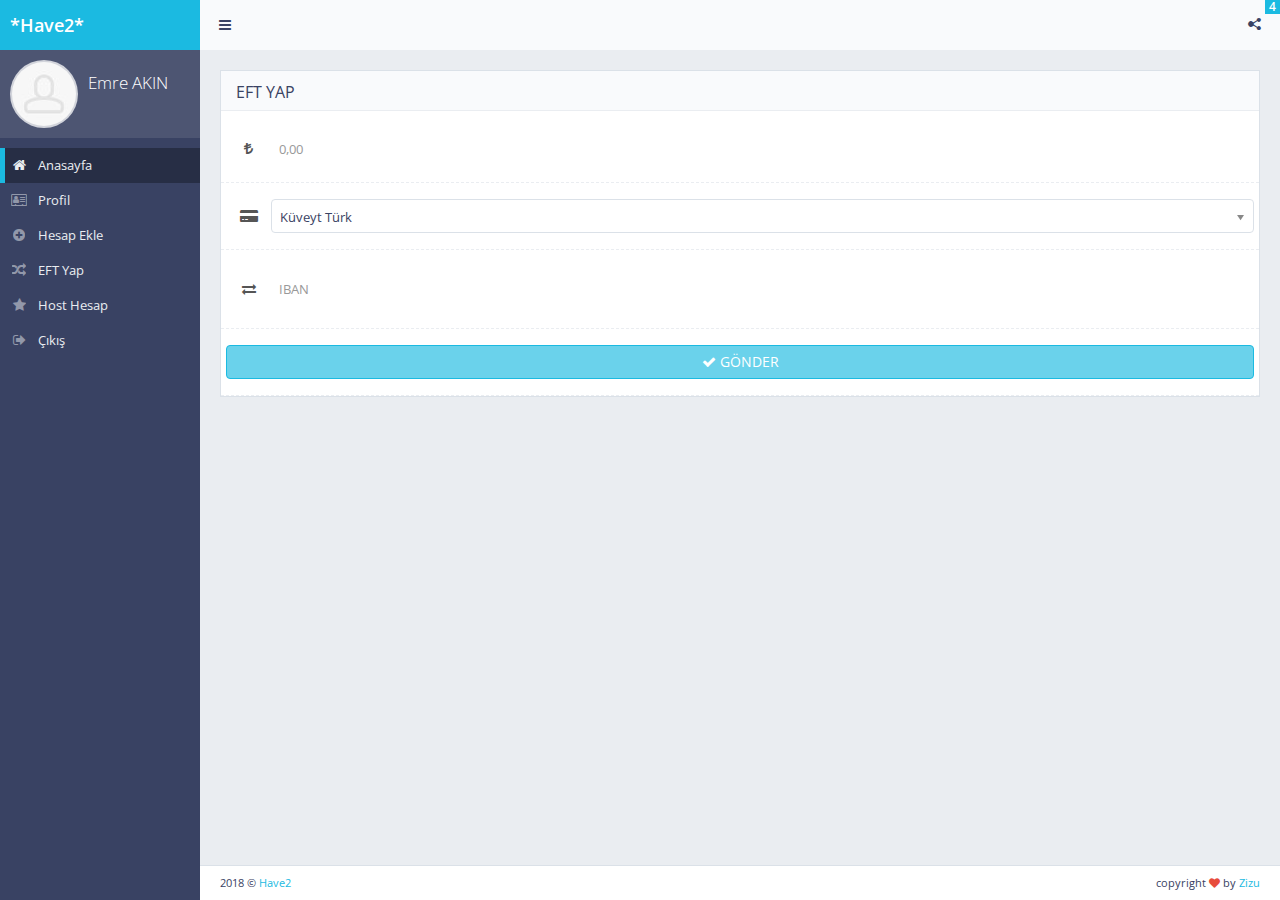
<file: sendeft.html>
<!DOCTYPE html>
<!--[if IE 9]>         <html class="no-js lt-ie10" lang="en"> <![endif]-->
<!--[if gt IE 9]><!--> <html class="no-js" lang="en"> <!--<![endif]-->
    <head>
        <meta charset="utf-8">

        <title>Have 2</title>
        <meta name="viewport" content="width=device-width,initial-scale=1.0,user-scalable=0">

        <!-- Stylesheets -->
        <link rel="stylesheet" href="assets/css/bootstrap.min.css">
        <link rel="stylesheet" href="assets/css/plugins.css">
        <link rel="stylesheet" href="assets/css/main.css">
        <link rel="stylesheet" href="assets/css/themes.css">
        <!-- END Stylesheets -->

        <!-- Modernizr (browser feature detection library) -->
        <script src="assets/js/vendor/modernizr.min.js"></script>
    </head>
    <body>
        <!-- Page Wrapper -->
        <!-- In the PHP version you can set the following options from inc/config file -->
        <!--
            Available classes:

            'page-loading'      enables page preloader
        -->
        <div id="page-wrapper">
            <!-- Preloader -->
            <!-- Preloader functionality (initialized in assets/js/app.js) - pageLoading() -->
            <!-- Used only if page preloader is enabled from inc/config (PHP version) or the class 'page-loading' is added in #page-wrapper element (HTML version) -->
            <div class="preloader themed-background">
                <h1 class="push-top-bottom text-light text-center"><strong>*Have 2*</strong></h1>
                <div class="inner">
                    <h3 class="text-light visible-lt-ie9 visible-lt-ie10"><strong>Loading..</strong></h3>
                    <div class="preloader-spinner hidden-lt-ie9 hidden-lt-ie10"></div>
                </div>
            </div>
            <!-- END Preloader -->

            <div id="page-container" class="sidebar-partial sidebar-visible-lg sidebar-no-animations">
                <!-- Alternative Sidebar -->
                <div id="sidebar-alt">
                    <!-- Wrapper for scrolling functionality -->
                    <div id="sidebar-alt-scroll">
                        <!-- Sidebar Content -->
                        <div class="sidebar-content">
                            <!-- Sidebar Section -->
                            <a href="index.html" class="sidebar-title">
                                <i class="fa fa-times pull-right"></i> <strong>Bildirimler</strong>
                            </a>
                            <div class="sidebar-section">Test deneme 123</div>
                            <div class="sidebar-section">Test deneme 123</div>
                            <div class="sidebar-section">Test deneme 123</div>
                            <div class="sidebar-section">Test deneme 123</div>
                            <!-- END Sidebar Section -->
                        </div>
                        <!-- END Sidebar Content -->
                    </div>
                    <!-- END Wrapper for scrolling functionality -->
                </div>
                <!-- END Alternative Sidebar -->

                <!-- Main Sidebar -->
                <div id="sidebar">
                    <!-- Wrapper for scrolling functionality -->
                    <div id="sidebar-scroll">
                        <!-- Sidebar Content -->
                        <div class="sidebar-content">
                            <!-- Brand -->
                            <a href="index.html" class="sidebar-brand"><span class="sidebar-nav-mini-hide"><strong>*Have2*</strong></span></a>
                            <!-- END Brand -->

                            <!-- User Info -->
                            <div class="sidebar-section sidebar-user clearfix sidebar-nav-mini-hide">
                                <div class="sidebar-user-avatar">
                                    <a href="profile.html">
                                        <img src="assets/img/placeholders/avatars/avatar.jpg" alt="avatar">
                                    </a>
                                </div>
                                <div class="sidebar-user-name">Emre AKIN</div>
                            </div>
                            <!-- END User Info -->

                            <!-- Sidebar Navigation -->
                            <ul class="sidebar-nav">
                                <li>
                                    <a href="index.html" class=" active"><i class="fa fa-home sidebar-nav-icon"></i><span class="sidebar-nav-mini-hide">Anasayfa</span></a>
                                    <a href="profile.html"><i class="fa fa-address-card-o sidebar-nav-icon"></i><span class="sidebar-nav-mini-hide">Profil</span></a>
                                    <a href="addaccount.html"><i class="fa fa-plus-circle sidebar-nav-icon"></i><span class="sidebar-nav-mini-hide">Hesap Ekle</span></a>
                                    <a href="sendeft.html"><i class="fa fa-random sidebar-nav-icon"></i><span class="sidebar-nav-mini-hide">EFT Yap</span></a>
                                    <a href="addhostaccount.html"><i class="fa fa-star sidebar-nav-icon"></i><span class="sidebar-nav-mini-hide">Host Hesap</span></a>
                                    <a href="login.html"><i class="fa fa-sign-out sidebar-nav-icon"></i><span class="sidebar-nav-mini-hide">Çıkış</span></a>
                                </li>
                            </ul>
                        </div>
                    </div>
                </div>

                <!-- Main Container -->
                <div id="main-container">
                    <header class="navbar navbar-default">
                        <!-- Left Header Navigation -->
                        <ul class="nav navbar-nav-custom">
                            <!-- Main Sidebar Toggle Button -->
                            <li>
                                <a href="javascript:void(0)" onclick="App.sidebar('toggle-sidebar');this.blur();">
                                    <i class="fa fa-bars fa-fw"></i>
                                </a>
                            </li>
                            <!-- END Main Sidebar Toggle Button -->
                        </ul>
                        <!-- END Left Header Navigation -->
                        <!-- Right Header Navigation -->
                        <ul class="nav navbar-nav-custom pull-right">
                            <!-- Alternative Sidebar Toggle Button -->
                            <li>
                                <!-- If you do not want the main sidebar to open when the alternative sidebar is closed, just remove the second parameter: App.sidebar('toggle-sidebar-alt'); -->
                                <a href="javascript:void(0)" onclick="App.sidebar('toggle-sidebar-alt', 'toggle-other');this.blur();">
                                    <i class="gi gi-share_alt"></i>
                                    <span class="label label-primary label-indicator animation-floating">4</span>
                                </a>
                            </li>
                            <!-- END Alternative Sidebar Toggle Button -->
                        </ul>
                        <!-- END Right Header Navigation -->
                    </header>
                    <!-- END Header -->

                    <!-- Page content START-->
                    <div id="page-content">
                        <div class="block">
                            <div class="block-title">
                                <h2>EFT YAP</h2>
                            </div>
                            <div class="row">
                            <!-- Login Form -->
                            <form action="index.html" method="post" id="form-login" class="form-horizontal form-bordered form-control-borderless">
                                <div class="form-group">
                                    <div class="col-xs-12">
                                        <div class="input-group">
                                            <div class="input-group-addon"><i class="fa fa-try"></i></div>
                                            <input type="text" id="product-price" name="tutar" class="form-control" placeholder="0,00">
                                        </div>
                                    </div>
                                </div>
                                <div class="form-group">
                                    <div class="col-xs-12">
                                        <div class="input-group">
                                            <span class="input-group-addon"><i class="fa fa-credit-card-alt"></i></span>
                                            <select id="product-category" name="product-category" class="select-chosen" data-placeholder="Choose Category.." style="width: 100%;">
                                                <option value="kuveytturk">Küveyt Türk</option>
                                                <option value="yapikredi">Yapı Kredi</option>
                                                <option value="garanti">Garanti</option>
                                                <option value="isbank">İş Bank</option>
                                            </select>
                                        </div>
                                    </div>
                                </div>
                                <div class="form-group">
                                    <div class="col-xs-12">
                                        <div class="input-group">
                                            <span class="input-group-addon"><i class="fa fa-exchange"></i></span>
                                            <input type="text" name="iban" class="form-control input-lg" placeholder="IBAN">
                                        </div>
                                    </div>
                                </div>
                                <div class="form-group">
                                    <div class="col-xs-12 text-center">
                                        <a href="javascript:void(0)" id="link-register-login">
                                        <button type="submit" style="width: 100%;" class="btn btn-primary"><i class="fa fa-check"></i> GÖNDER</button>
                                        </a>
                                    </div>
                                </div>
                            </form>
                            </div>
                        </div>
                        <!-- END Example Block -->
                    </div>
                     <!-- Page content END-->

                    <!-- Footer -->
                    <footer class="navbar-fixed-bottom clearfix">
                        <div class="pull-right">
                            copyright <i class="fa fa-heart text-danger"></i> by <a href="http://www.zizu.io" target="_blank">Zizu</a>
                        </div>
                        <div class="pull-left">
                            2018 &copy; <a href="http://www.zizu.io" target="_blank">Have2</a>
                        </div>
                    </footer>
                    <!-- END Footer -->
                </div>
                <!-- END Main Container -->
            </div>
            <!-- END Page Container -->
        </div>
        <!-- END Page Wrapper -->


        <!-- jQuery, Bootstrap.js, jQuery plugins and Custom JS code -->
        <script src="assets/js/vendor/jquery.min.js"></script>
        <script src="assets/js/vendor/bootstrap.min.js"></script>
        <script src="assets/js/plugins.js"></script>
        <script src="assets/js/app.js"></script>
    </body>
</html>
</file>
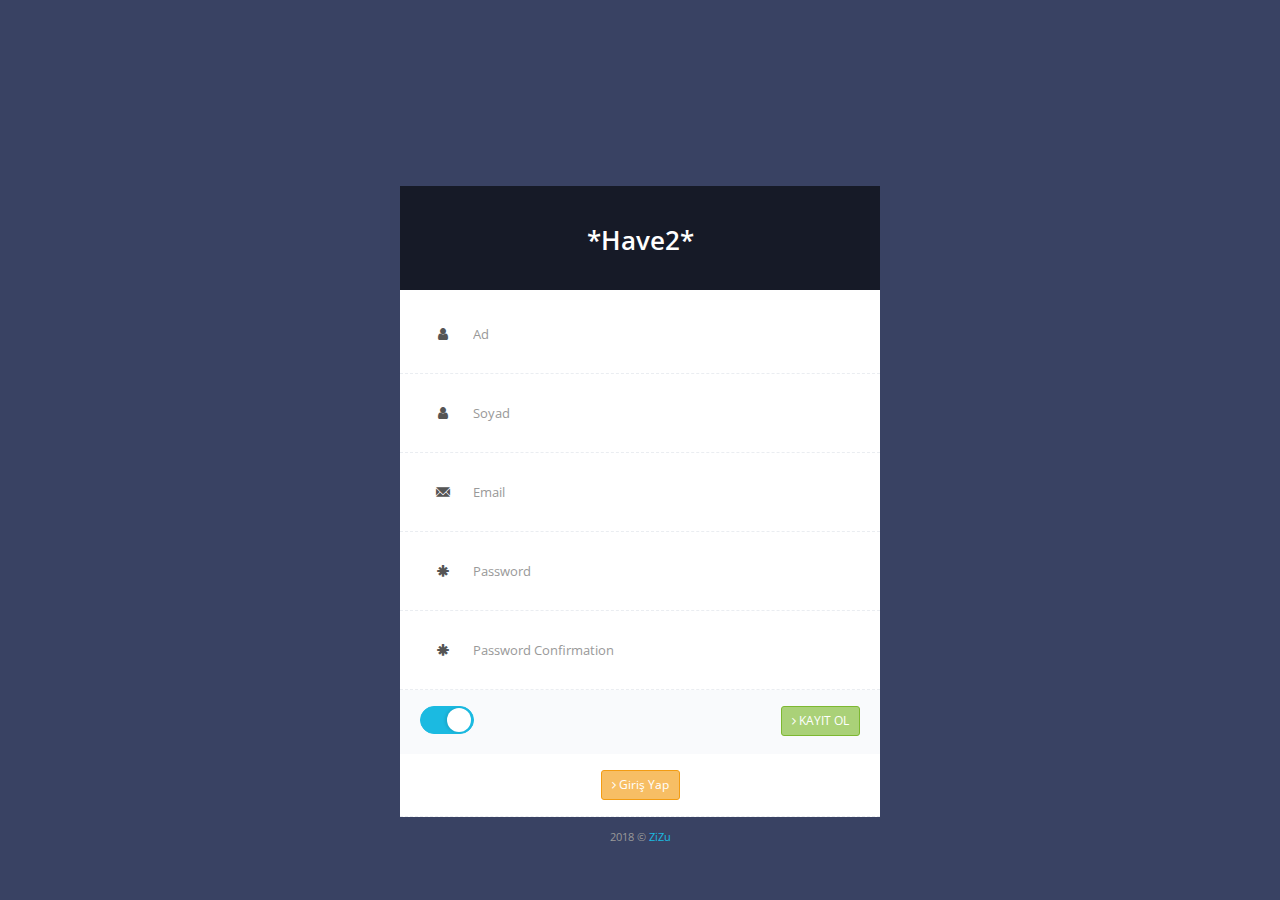
<file: sign.html>
<!DOCTYPE html>
<html lang="en">
    <head>
        <meta charset="utf-8">

        <title>Have2</title>

        <meta name="description" content="Have2 mobile eft application">
        <meta name="author" content="Have2">
        <meta name="robots" content="noindex, nofollow">
        <meta name="viewport" content="width=device-width,initial-scale=1.0,user-scalable=0">

        <!-- Stylesheets -->
        <link rel="stylesheet" href="assets/css/bootstrap.min.css">
        <link rel="stylesheet" href="assets/css/plugins.css">
        <link rel="stylesheet" href="assets/css/main.css">
        <link rel="stylesheet" href="assets/css/themes.css">
        <!-- END Stylesheets -->

        <!-- Modernizr (browser feature detection library) -->
        <script src="assets/js/vendor/modernizr.min.js"></script>
    </head>
    <body>

    <!-- Login -->
        <!-- Login Container -->
        <div id="login-container" class="animation-fadeIn">
            <!-- Login Title -->
            <div class="login-title text-center">
                <h1><strong>*Have2*</strong></h1>
            </div>
            <!-- END Login Title -->
            <!-- Login Block -->
            <div class="block push-bit">
                <!-- Login Form -->
                <form action="index.html" method="post" id="form-login" class="form-horizontal form-bordered form-control-borderless">
                    <div class="form-group">
                        <div class="col-xs-12">
                            <div class="input-group">
                                <span class="input-group-addon"><i class="fa fa-user"></i></span>
                                <input type="text" id="login-email" name="login-email" class="form-control input-lg" placeholder="Ad">
                            </div>
                        </div>
                    </div>
                    <div class="form-group">
                        <div class="col-xs-12">
                            <div class="input-group">
                                <span class="input-group-addon"><i class="fa fa-user"></i></span>
                                <input type="text" id="login-email" name="login-email" class="form-control input-lg" placeholder="Soyad">
                            </div>
                        </div>
                    </div>
                    <div class="form-group">
                        <div class="col-xs-12">
                            <div class="input-group">
                                <span class="input-group-addon"><i class="gi gi-envelope"></i></span>
                                <input type="text" id="login-email" name="login-email" class="form-control input-lg" placeholder="Email">
                            </div>
                        </div>
                    </div>
                    <div class="form-group">
                        <div class="col-xs-12">
                            <div class="input-group">
                                <span class="input-group-addon"><i class="gi gi-asterisk"></i></span>
                                <input type="password" id="login-password" name="login-password" class="form-control input-lg" placeholder="Password">
                            </div>
                        </div>
                    </div>
                    <div class="form-group">
                        <div class="col-xs-12">
                            <div class="input-group">
                                <span class="input-group-addon"><i class="gi gi-asterisk"></i></span>
                                <input type="password" id="login-password" name="login-password" class="form-control input-lg" placeholder="Password Confirmation">
                            </div>
                        </div>
                    </div>
                    <div class="form-group form-actions">
                        <div class="col-xs-4">
                            <label class="switch switch-primary" data-toggle="tooltip" title="Remember Me?">
                                <input type="checkbox" id="login-remember-me" name="login-remember-me" checked>
                                <span></span>
                            </label>
                        </div>
                        <div class="col-xs-8 text-right">
                            <button type="submit" class="btn btn-sm btn-success"><i class="fa fa-angle-right"></i> KAYIT OL</button>
                        </div>
                    </div>
                    <div class="form-group">
                        <div class="col-xs-12 text-center">
                            <a href="login.html" id="link-register-login">
                            <button type="submit" class="btn btn-sm btn-warning"><i class="fa fa-angle-right"></i> Giriş Yap</button>
                            </a>
                        </div>
                    </div>
                </form>
                <!-- END Login Form -->
            </div>

            <!-- Footer -->
            <footer class="text-muted text-center">
                <small>2018 &copy; <a href="http://www.zizu.io" target="_blank">ZiZu</a></small>
            </footer>
            <!-- END Footer -->
        </div>
        <!-- END Login Container -->
    <!-- Login -->


    <!-- jQuery, Bootstrap.js, jQuery plugins and Custom JS code -->
    <script src="assets/js/vendor/jquery.min.js"></script>
    <script src="assets/js/vendor/bootstrap.min.js"></script>
    <script src="assets/js/plugins.js"></script>
    <script src="assets/js/app.js"></script>
    </body>
</html>
</file>
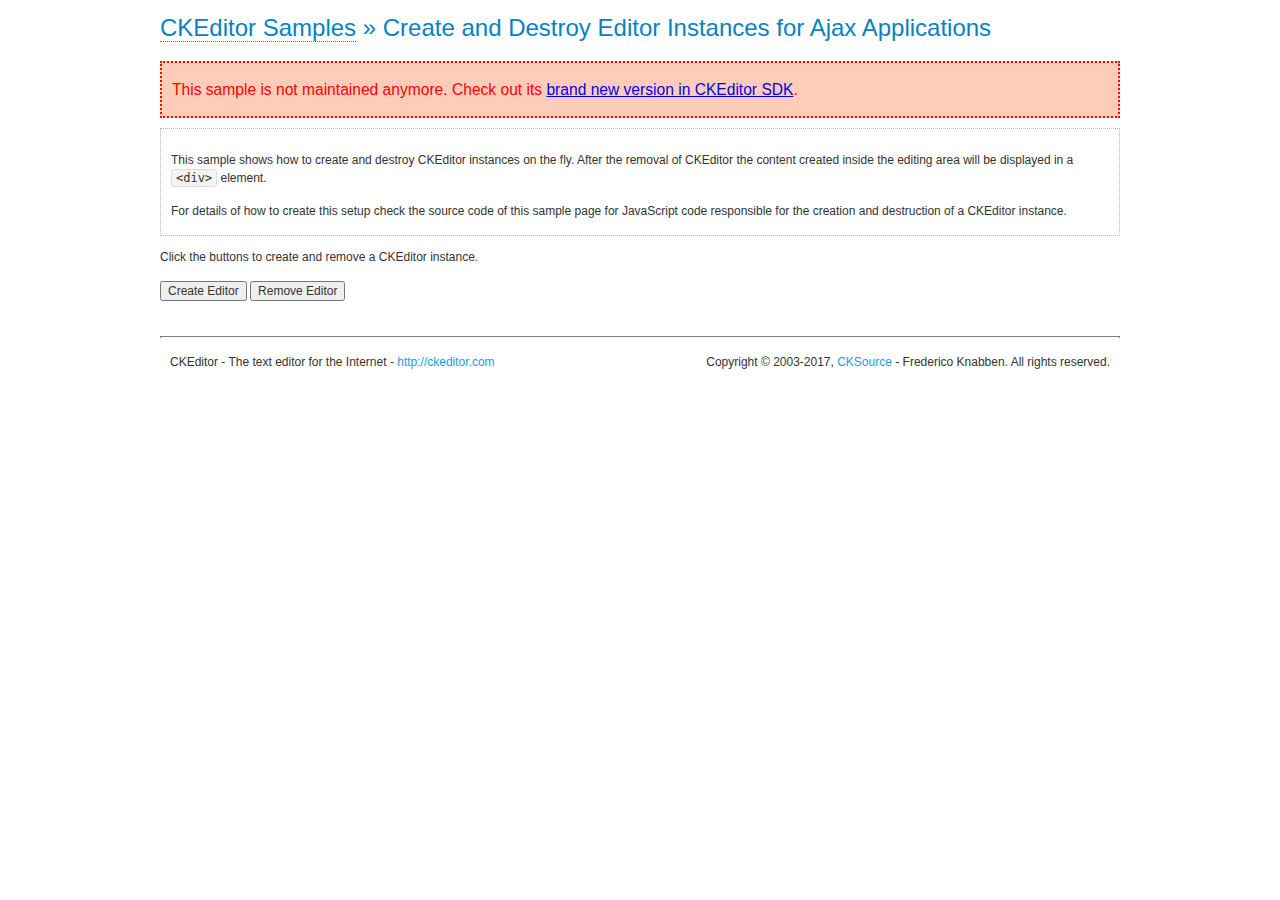
<file: assets/js/helpers/ckeditor/samples/old/ajax.html>
<!DOCTYPE html>
<!--
Copyright (c) 2003-2017, CKSource - Frederico Knabben. All rights reserved.
For licensing, see LICENSE.md or http://ckeditor.com/license
-->
<html>
<head>
	<meta charset="utf-8">
	<title>Ajax &mdash; CKEditor Sample</title>
	<script src="../../ckeditor.js"></script>
	<link rel="stylesheet" href="sample.css">
	<script>

		var editor, html = '';

		function createEditor() {
			if ( editor )
				return;

			// Create a new editor inside the <div id="editor">, setting its value to html
			var config = {};
			editor = CKEDITOR.appendTo( 'editor', config, html );
		}

		function removeEditor() {
			if ( !editor )
				return;

			// Retrieve the editor contents. In an Ajax application, this data would be
			// sent to the server or used in any other way.
			document.getElementById( 'editorcontents' ).innerHTML = html = editor.getData();
			document.getElementById( 'contents' ).style.display = '';

			// Destroy the editor.
			editor.destroy();
			editor = null;
		}

	</script>
</head>
<body>
	<h1 class="samples">
		<a href="index.html">CKEditor Samples</a> &raquo; Create and Destroy Editor Instances for Ajax Applications
	</h1>
	<div class="warning deprecated">
		This sample is not maintained anymore. Check out its <a href="http://sdk.ckeditor.com/samples/saveajax.html">brand new version in CKEditor SDK</a>.
	</div>
	<div class="description">
		<p>
			This sample shows how to create and destroy CKEditor instances on the fly. After the removal of CKEditor the content created inside the editing
			area will be displayed in a <code>&lt;div&gt;</code> element.
		</p>
		<p>
			For details of how to create this setup check the source code of this sample page
			for JavaScript code responsible for the creation and destruction of a CKEditor instance.
		</p>
	</div>
	<p>Click the buttons to create and remove a CKEditor instance.</p>
	<p>
		<input onclick="createEditor();" type="button" value="Create Editor">
		<input onclick="removeEditor();" type="button" value="Remove Editor">
	</p>
	<!-- This div will hold the editor. -->
	<div id="editor">
	</div>
	<div id="contents" style="display: none">
		<p>
			Edited Contents:
		</p>
		<!-- This div will be used to display the editor contents. -->
		<div id="editorcontents">
		</div>
	</div>
	<div id="footer">
		<hr>
		<p>
			CKEditor - The text editor for the Internet - <a class="samples" href="http://ckeditor.com/">http://ckeditor.com</a>
		</p>
		<p id="copy">
			Copyright &copy; 2003-2017, <a class="samples" href="http://cksource.com/">CKSource</a> - Frederico
			Knabben. All rights reserved.
		</p>
	</div>
</body>
</html>
</file>
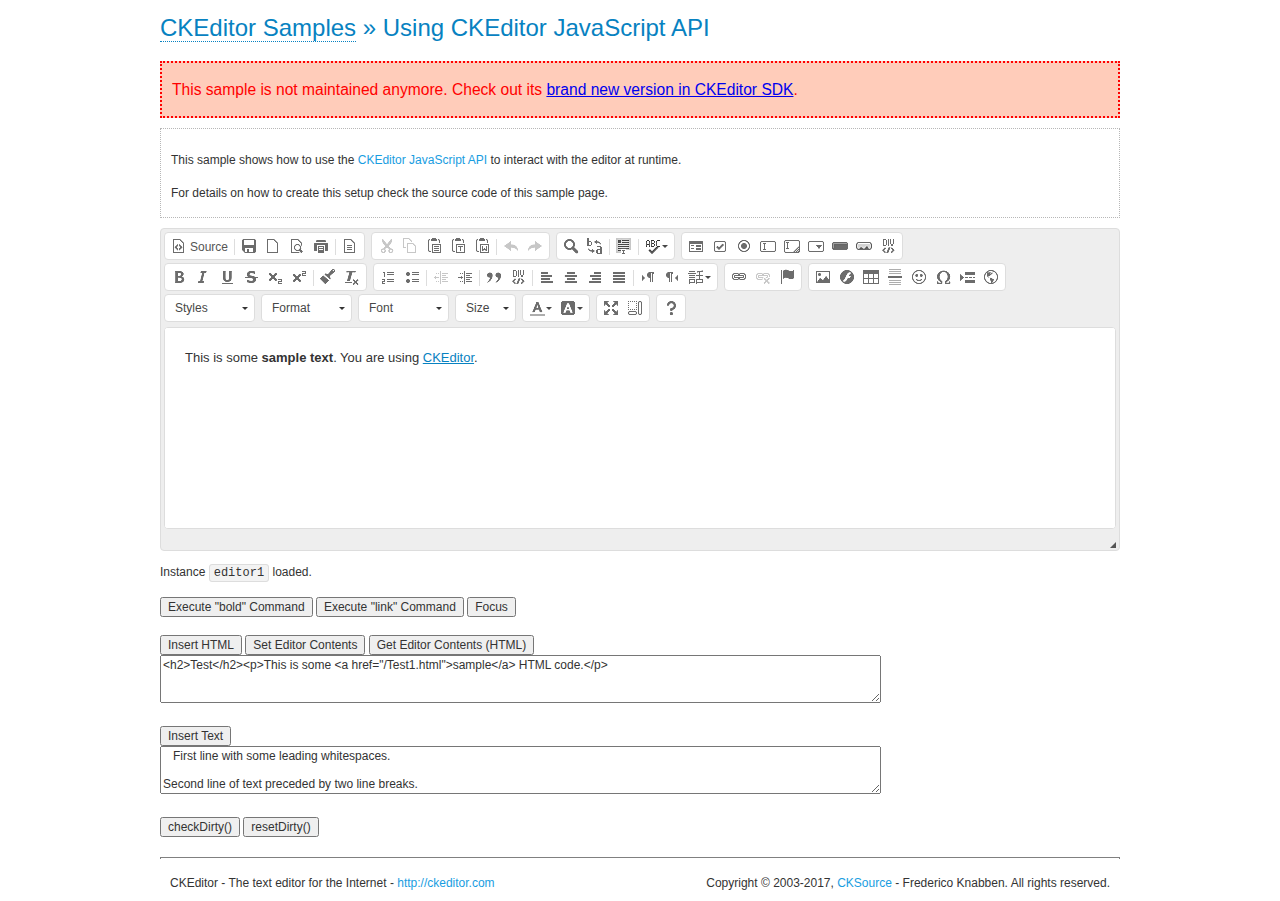
<file: assets/js/helpers/ckeditor/samples/old/api.html>
<!DOCTYPE html>
<!--
Copyright (c) 2003-2017, CKSource - Frederico Knabben. All rights reserved.
For licensing, see LICENSE.md or http://ckeditor.com/license
-->
<html>
<head>
	<meta charset="utf-8">
	<title>API Usage &mdash; CKEditor Sample</title>
	<script src="../../ckeditor.js"></script>
	<link href="sample.css" rel="stylesheet">
	<script>

// The instanceReady event is fired, when an instance of CKEditor has finished
// its initialization.
CKEDITOR.on( 'instanceReady', function( ev ) {
	// Show the editor name and description in the browser status bar.
	document.getElementById( 'eMessage' ).innerHTML = 'Instance <code>' + ev.editor.name + '<\/code> loaded.';

	// Show this sample buttons.
	document.getElementById( 'eButtons' ).style.display = 'block';
});

function InsertHTML() {
	// Get the editor instance that we want to interact with.
	var editor = CKEDITOR.instances.editor1;
	var value = document.getElementById( 'htmlArea' ).value;

	// Check the active editing mode.
	if ( editor.mode == 'wysiwyg' )
	{
		// Insert HTML code.
		// http://docs.ckeditor.com/#!/api/CKEDITOR.editor-method-insertHtml
		editor.insertHtml( value );
	}
	else
		alert( 'You must be in WYSIWYG mode!' );
}

function InsertText() {
	// Get the editor instance that we want to interact with.
	var editor = CKEDITOR.instances.editor1;
	var value = document.getElementById( 'txtArea' ).value;

	// Check the active editing mode.
	if ( editor.mode == 'wysiwyg' )
	{
		// Insert as plain text.
		// http://docs.ckeditor.com/#!/api/CKEDITOR.editor-method-insertText
		editor.insertText( value );
	}
	else
		alert( 'You must be in WYSIWYG mode!' );
}

function SetContents() {
	// Get the editor instance that we want to interact with.
	var editor = CKEDITOR.instances.editor1;
	var value = document.getElementById( 'htmlArea' ).value;

	// Set editor contents (replace current contents).
	// http://docs.ckeditor.com/#!/api/CKEDITOR.editor-method-setData
	editor.setData( value );
}

function GetContents() {
	// Get the editor instance that you want to interact with.
	var editor = CKEDITOR.instances.editor1;

	// Get editor contents
	// http://docs.ckeditor.com/#!/api/CKEDITOR.editor-method-getData
	alert( editor.getData() );
}

function ExecuteCommand( commandName ) {
	// Get the editor instance that we want to interact with.
	var editor = CKEDITOR.instances.editor1;

	// Check the active editing mode.
	if ( editor.mode == 'wysiwyg' )
	{
		// Execute the command.
		// http://docs.ckeditor.com/#!/api/CKEDITOR.editor-method-execCommand
		editor.execCommand( commandName );
	}
	else
		alert( 'You must be in WYSIWYG mode!' );
}

function CheckDirty() {
	// Get the editor instance that we want to interact with.
	var editor = CKEDITOR.instances.editor1;
	// Checks whether the current editor contents present changes when compared
	// to the contents loaded into the editor at startup
	// http://docs.ckeditor.com/#!/api/CKEDITOR.editor-method-checkDirty
	alert( editor.checkDirty() );
}

function ResetDirty() {
	// Get the editor instance that we want to interact with.
	var editor = CKEDITOR.instances.editor1;
	// Resets the "dirty state" of the editor (see CheckDirty())
	// http://docs.ckeditor.com/#!/api/CKEDITOR.editor-method-resetDirty
	editor.resetDirty();
	alert( 'The "IsDirty" status has been reset' );
}

function Focus() {
	CKEDITOR.instances.editor1.focus();
}

function onFocus() {
	document.getElementById( 'eMessage' ).innerHTML = '<b>' + this.name + ' is focused </b>';
}

function onBlur() {
	document.getElementById( 'eMessage' ).innerHTML = this.name + ' lost focus';
}

	</script>

</head>
<body>
	<h1 class="samples">
		<a href="index.html">CKEditor Samples</a> &raquo; Using CKEditor JavaScript API
	</h1>
	<div class="warning deprecated">
		This sample is not maintained anymore. Check out its <a href="http://sdk.ckeditor.com/samples/api.html">brand new version in CKEditor SDK</a>.
	</div>
	<div class="description">
	<p>
		This sample shows how to use the
		<a class="samples" href="http://docs.ckeditor.com/#!/api/CKEDITOR.editor">CKEditor JavaScript API</a>
		to interact with the editor at runtime.
	</p>
	<p>
		For details on how to create this setup check the source code of this sample page.
	</p>
	</div>

	<!-- This <div> holds alert messages to be display in the sample page. -->
	<div id="alerts">
		<noscript>
			<p>
				<strong>CKEditor requires JavaScript to run</strong>. In a browser with no JavaScript
				support, like yours, you should still see the contents (HTML data) and you should
				be able to edit it normally, without a rich editor interface.
			</p>
		</noscript>
	</div>
	<form action="../../../samples/sample_posteddata.php" method="post">
		<textarea cols="100" id="editor1" name="editor1" rows="10">&lt;p&gt;This is some &lt;strong&gt;sample text&lt;/strong&gt;. You are using &lt;a href="http://ckeditor.com/"&gt;CKEditor&lt;/a&gt;.&lt;/p&gt;</textarea>

		<script>
			// Replace the <textarea id="editor1"> with an CKEditor instance.
			CKEDITOR.replace( 'editor1', {
				on: {
					focus: onFocus,
					blur: onBlur,

					// Check for availability of corresponding plugins.
					pluginsLoaded: function( evt ) {
						var doc = CKEDITOR.document, ed = evt.editor;
						if ( !ed.getCommand( 'bold' ) )
							doc.getById( 'exec-bold' ).hide();
						if ( !ed.getCommand( 'link' ) )
							doc.getById( 'exec-link' ).hide();
					}
				}
			});
		</script>

		<p id="eMessage">
		</p>

		<div id="eButtons" style="display: none">
			<input id="exec-bold" onclick="ExecuteCommand('bold');" type="button" value="Execute &quot;bold&quot; Command">
			<input id="exec-link" onclick="ExecuteCommand('link');" type="button" value="Execute &quot;link&quot; Command">
			<input onclick="Focus();" type="button" value="Focus">
			<br><br>
			<input onclick="InsertHTML();" type="button" value="Insert HTML">
			<input onclick="SetContents();" type="button" value="Set Editor Contents">
			<input onclick="GetContents();" type="button" value="Get Editor Contents (HTML)">
			<br>
			<textarea cols="100" id="htmlArea" rows="3">&lt;h2&gt;Test&lt;/h2&gt;&lt;p&gt;This is some &lt;a href="/Test1.html"&gt;sample&lt;/a&gt; HTML code.&lt;/p&gt;</textarea>
			<br>
			<br>
			<input onclick="InsertText();" type="button" value="Insert Text">
			<br>
			<textarea cols="100" id="txtArea" rows="3">   First line with some leading whitespaces.

Second line of text preceded by two line breaks.</textarea>
			<br>
			<br>
			<input onclick="CheckDirty();" type="button" value="checkDirty()">
			<input onclick="ResetDirty();" type="button" value="resetDirty()">
		</div>
	</form>
	<div id="footer">
		<hr>
		<p>
			CKEditor - The text editor for the Internet - <a class="samples" href="http://ckeditor.com/">http://ckeditor.com</a>
		</p>
		<p id="copy">
			Copyright &copy; 2003-2017, <a class="samples" href="http://cksource.com/">CKSource</a> - Frederico
			Knabben. All rights reserved.
		</p>
	</div>
</body>
</html>
</file>
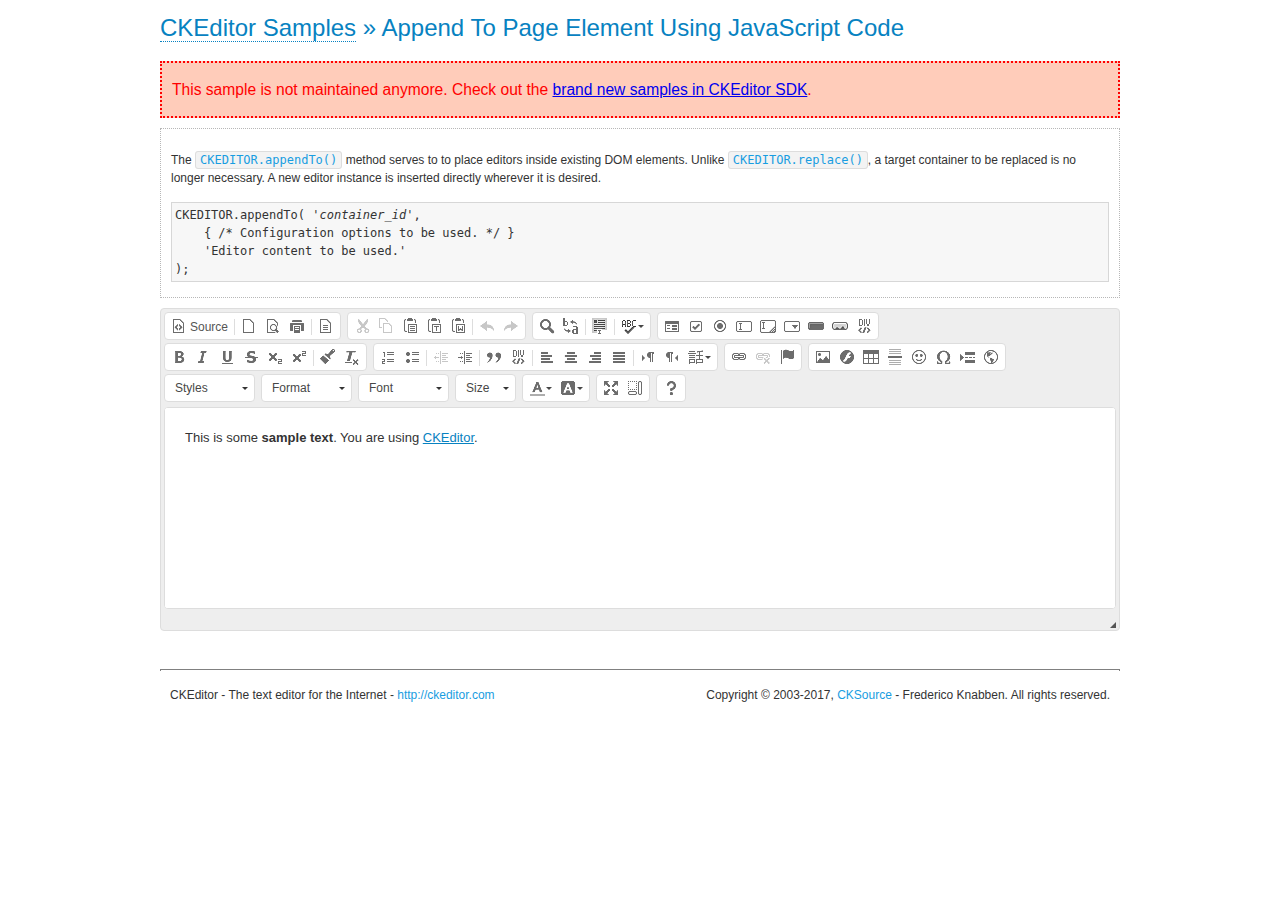
<file: assets/js/helpers/ckeditor/samples/old/appendto.html>
<!DOCTYPE html>
<!--
Copyright (c) 2003-2017, CKSource - Frederico Knabben. All rights reserved.
For licensing, see LICENSE.md or http://ckeditor.com/license
-->
<html>
<head>
	<meta charset="utf-8">
	<title>Append To Page Element Using JavaScript Code &mdash; CKEditor Sample</title>
	<script src="../../ckeditor.js"></script>
	<link rel="stylesheet" href="sample.css">
</head>
<body>
	<h1 class="samples">
		<a href="index.html">CKEditor Samples</a> &raquo; Append To Page Element Using JavaScript Code
	</h1>
	<div class="warning deprecated">
		This sample is not maintained anymore. Check out the <a href="http://sdk.ckeditor.com/">brand new samples in CKEditor SDK</a>.
	</div>
	<div id="section1">
		<div class="description">
			<p>
				The <code><a class="samples" href="http://docs.ckeditor.com/#!/api/CKEDITOR-method-appendTo">CKEDITOR.appendTo()</a></code> method serves to to place editors inside existing DOM elements. Unlike <code><a class="samples" href="http://docs.ckeditor.com/#!/api/CKEDITOR-method-replace">CKEDITOR.replace()</a></code>,
				a target container to be replaced is no longer necessary. A new editor
				instance is inserted directly wherever it is desired.
			</p>
<pre class="samples">CKEDITOR.appendTo( '<em>container_id</em>',
	{ /* Configuration options to be used. */ }
	'Editor content to be used.'
);</pre>
		</div>
		<script>

			// This call can be placed at any point after the
			// DOM element to append CKEditor to or inside the <head><script>
			// in a window.onload event handler.

			// Append a CKEditor instance using the default configuration and the
			// provided content to the <div> element of ID "section1".
			CKEDITOR.appendTo( 'section1',
				null,
				'<p>This is some <strong>sample text</strong>. You are using <a href="http://ckeditor.com/">CKEditor</a>.</p>'
			);

		</script>
	</div>
	<br>
	<div id="footer">
		<hr>
		<p>
			CKEditor - The text editor for the Internet - <a class="samples" href="http://ckeditor.com/">http://ckeditor.com</a>
		</p>
		<p id="copy">
			Copyright &copy; 2003-2017, <a class="samples" href="http://cksource.com/">CKSource</a> - Frederico
			Knabben. All rights reserved.
		</p>
	</div>
</body>
</html>
</file>
<file: assets/css/plugins.css>
/*
 *  Document   : plugins.css
 *  Author     : Various
 *  Description: Stylesheet of various plugins
 *  Most styles are altered to match template's style. Feel free to remove the
 *  plugin styles you won't use (along with their plugins in js/plugins.js)
 *  or include them separately if you are going to use them only in few pages
 *  of your project.
 *
 *  Includes (with shortcode):
 *      (#01fas) Font Awesome
 *      (#02gps) Glyphicons PRO
 *      (#03fcs) FullCalendar
 *      (#04djs) Dropzone.js
 *      (#05chs) Chosen
 *      (#06dps) Datepicker for Bootstrap
 *      (#07bcs) Bootstrap Colorpicker
 *      (#08prs) PRISM.js
 *      (#09mps) Magnific Popup CSS
 *      (#10dts) Datatables
 *      (#11eps) Easy Pie Chart
 *      (#12cas) CSS3 ANIMATION CHEAT SHEET
 *      (#13tps) Bootstrap Timepicker
 *      (#14tis) Jquery Tags Input
 *      (#15sbs) Slider for Bootstrap
 *      (#16nps) NProgress
 *      (#17s2s) Select2
 */

/*
=================================================================
(#01fas)  Font Awesome 4.7.0 by @davegandy - http://fontawesome.io - @fontawesome

License - http://fontawesome.io/license (Font: SIL OFL 1.1, CSS: MIT License)
=================================================================
*/
@font-face{font-family:'FontAwesome';src:url('fonts/fontawesome/fontawesome-webfont.eot?v=4.7.0');src:url('fonts/fontawesome/fontawesome-webfont.eot?#iefix&v=4.7.0') format('embedded-opentype'),url('fonts/fontawesome/fontawesome-webfont.woff2?v=4.7.0') format('woff2'),url('fonts/fontawesome/fontawesome-webfont.woff?v=4.7.0') format('woff'),url('fonts/fontawesome/fontawesome-webfont.ttf?v=4.7.0') format('truetype'),url('fonts/fontawesome/fontawesome-webfont.svg?v=4.7.0#fontawesomeregular') format('svg');font-weight:normal;font-style:normal}.fa{display:inline-block;font:normal normal normal 14px/1 FontAwesome;font-size:inherit;text-rendering:auto;-webkit-font-smoothing:antialiased;-moz-osx-font-smoothing:grayscale}.fa-lg{font-size:1.33333333em;line-height:.75em;vertical-align:-15%}.fa-2x{font-size:2em}.fa-3x{font-size:3em}.fa-4x{font-size:4em}.fa-5x{font-size:5em}.fa-fw{width:1.28571429em;text-align:center}.fa-ul{padding-left:0;margin-left:2.14285714em;list-style-type:none}.fa-ul>li{position:relative}.fa-li{position:absolute;left:-2.14285714em;width:2.14285714em;top:.14285714em;text-align:center}.fa-li.fa-lg{left:-1.85714286em}.fa-border{padding:.2em .25em .15em;border:solid .08em #eee;border-radius:.1em}.fa-pull-left{float:left}.fa-pull-right{float:right}.fa.fa-pull-left{margin-right:.3em}.fa.fa-pull-right{margin-left:.3em}.pull-right{float:right}.pull-left{float:left}.fa.pull-left{margin-right:.3em}.fa.pull-right{margin-left:.3em}.fa-spin{-webkit-animation:fa-spin 2s infinite linear;animation:fa-spin 2s infinite linear}.fa-pulse{-webkit-animation:fa-spin 1s infinite steps(8);animation:fa-spin 1s infinite steps(8)}@-webkit-keyframes fa-spin{0%{-webkit-transform:rotate(0deg);transform:rotate(0deg)}100%{-webkit-transform:rotate(359deg);transform:rotate(359deg)}}@keyframes fa-spin{0%{-webkit-transform:rotate(0deg);transform:rotate(0deg)}100%{-webkit-transform:rotate(359deg);transform:rotate(359deg)}}.fa-rotate-90{-ms-filter:"progid:DXImageTransform.Microsoft.BasicImage(rotation=1)";-webkit-transform:rotate(90deg);-ms-transform:rotate(90deg);transform:rotate(90deg)}.fa-rotate-180{-ms-filter:"progid:DXImageTransform.Microsoft.BasicImage(rotation=2)";-webkit-transform:rotate(180deg);-ms-transform:rotate(180deg);transform:rotate(180deg)}.fa-rotate-270{-ms-filter:"progid:DXImageTransform.Microsoft.BasicImage(rotation=3)";-webkit-transform:rotate(270deg);-ms-transform:rotate(270deg);transform:rotate(270deg)}.fa-flip-horizontal{-ms-filter:"progid:DXImageTransform.Microsoft.BasicImage(rotation=0, mirror=1)";-webkit-transform:scale(-1, 1);-ms-transform:scale(-1, 1);transform:scale(-1, 1)}.fa-flip-vertical{-ms-filter:"progid:DXImageTransform.Microsoft.BasicImage(rotation=2, mirror=1)";-webkit-transform:scale(1, -1);-ms-transform:scale(1, -1);transform:scale(1, -1)}:root .fa-rotate-90,:root .fa-rotate-180,:root .fa-rotate-270,:root .fa-flip-horizontal,:root .fa-flip-vertical{filter:none}.fa-stack{position:relative;display:inline-block;width:2em;height:2em;line-height:2em;vertical-align:middle}.fa-stack-1x,.fa-stack-2x{position:absolute;left:0;width:100%;text-align:center}.fa-stack-1x{line-height:inherit}.fa-stack-2x{font-size:2em}.fa-inverse{color:#fff}.fa-glass:before{content:"\f000"}.fa-music:before{content:"\f001"}.fa-search:before{content:"\f002"}.fa-envelope-o:before{content:"\f003"}.fa-heart:before{content:"\f004"}.fa-star:before{content:"\f005"}.fa-star-o:before{content:"\f006"}.fa-user:before{content:"\f007"}.fa-film:before{content:"\f008"}.fa-th-large:before{content:"\f009"}.fa-th:before{content:"\f00a"}.fa-th-list:before{content:"\f00b"}.fa-check:before{content:"\f00c"}.fa-remove:before,.fa-close:before,.fa-times:before{content:"\f00d"}.fa-search-plus:before{content:"\f00e"}.fa-search-minus:before{content:"\f010"}.fa-power-off:before{content:"\f011"}.fa-signal:before{content:"\f012"}.fa-gear:before,.fa-cog:before{content:"\f013"}.fa-trash-o:before{content:"\f014"}.fa-home:before{content:"\f015"}.fa-file-o:before{content:"\f016"}.fa-clock-o:before{content:"\f017"}.fa-road:before{content:"\f018"}.fa-download:before{content:"\f019"}.fa-arrow-circle-o-down:before{content:"\f01a"}.fa-arrow-circle-o-up:before{content:"\f01b"}.fa-inbox:before{content:"\f01c"}.fa-play-circle-o:before{content:"\f01d"}.fa-rotate-right:before,.fa-repeat:before{content:"\f01e"}.fa-refresh:before{content:"\f021"}.fa-list-alt:before{content:"\f022"}.fa-lock:before{content:"\f023"}.fa-flag:before{content:"\f024"}.fa-headphones:before{content:"\f025"}.fa-volume-off:before{content:"\f026"}.fa-volume-down:before{content:"\f027"}.fa-volume-up:before{content:"\f028"}.fa-qrcode:before{content:"\f029"}.fa-barcode:before{content:"\f02a"}.fa-tag:before{content:"\f02b"}.fa-tags:before{content:"\f02c"}.fa-book:before{content:"\f02d"}.fa-bookmark:before{content:"\f02e"}.fa-print:before{content:"\f02f"}.fa-camera:before{content:"\f030"}.fa-font:before{content:"\f031"}.fa-bold:before{content:"\f032"}.fa-italic:before{content:"\f033"}.fa-text-height:before{content:"\f034"}.fa-text-width:before{content:"\f035"}.fa-align-left:before{content:"\f036"}.fa-align-center:before{content:"\f037"}.fa-align-right:before{content:"\f038"}.fa-align-justify:before{content:"\f039"}.fa-list:before{content:"\f03a"}.fa-dedent:before,.fa-outdent:before{content:"\f03b"}.fa-indent:before{content:"\f03c"}.fa-video-camera:before{content:"\f03d"}.fa-photo:before,.fa-image:before,.fa-picture-o:before{content:"\f03e"}.fa-pencil:before{content:"\f040"}.fa-map-marker:before{content:"\f041"}.fa-adjust:before{content:"\f042"}.fa-tint:before{content:"\f043"}.fa-edit:before,.fa-pencil-square-o:before{content:"\f044"}.fa-share-square-o:before{content:"\f045"}.fa-check-square-o:before{content:"\f046"}.fa-arrows:before{content:"\f047"}.fa-step-backward:before{content:"\f048"}.fa-fast-backward:before{content:"\f049"}.fa-backward:before{content:"\f04a"}.fa-play:before{content:"\f04b"}.fa-pause:before{content:"\f04c"}.fa-stop:before{content:"\f04d"}.fa-forward:before{content:"\f04e"}.fa-fast-forward:before{content:"\f050"}.fa-step-forward:before{content:"\f051"}.fa-eject:before{content:"\f052"}.fa-chevron-left:before{content:"\f053"}.fa-chevron-right:before{content:"\f054"}.fa-plus-circle:before{content:"\f055"}.fa-minus-circle:before{content:"\f056"}.fa-times-circle:before{content:"\f057"}.fa-check-circle:before{content:"\f058"}.fa-question-circle:before{content:"\f059"}.fa-info-circle:before{content:"\f05a"}.fa-crosshairs:before{content:"\f05b"}.fa-times-circle-o:before{content:"\f05c"}.fa-check-circle-o:before{content:"\f05d"}.fa-ban:before{content:"\f05e"}.fa-arrow-left:before{content:"\f060"}.fa-arrow-right:before{content:"\f061"}.fa-arrow-up:before{content:"\f062"}.fa-arrow-down:before{content:"\f063"}.fa-mail-forward:before,.fa-share:before{content:"\f064"}.fa-expand:before{content:"\f065"}.fa-compress:before{content:"\f066"}.fa-plus:before{content:"\f067"}.fa-minus:before{content:"\f068"}.fa-asterisk:before{content:"\f069"}.fa-exclamation-circle:before{content:"\f06a"}.fa-gift:before{content:"\f06b"}.fa-leaf:before{content:"\f06c"}.fa-fire:before{content:"\f06d"}.fa-eye:before{content:"\f06e"}.fa-eye-slash:before{content:"\f070"}.fa-warning:before,.fa-exclamation-triangle:before{content:"\f071"}.fa-plane:before{content:"\f072"}.fa-calendar:before{content:"\f073"}.fa-random:before{content:"\f074"}.fa-comment:before{content:"\f075"}.fa-magnet:before{content:"\f076"}.fa-chevron-up:before{content:"\f077"}.fa-chevron-down:before{content:"\f078"}.fa-retweet:before{content:"\f079"}.fa-shopping-cart:before{content:"\f07a"}.fa-folder:before{content:"\f07b"}.fa-folder-open:before{content:"\f07c"}.fa-arrows-v:before{content:"\f07d"}.fa-arrows-h:before{content:"\f07e"}.fa-bar-chart-o:before,.fa-bar-chart:before{content:"\f080"}.fa-twitter-square:before{content:"\f081"}.fa-facebook-square:before{content:"\f082"}.fa-camera-retro:before{content:"\f083"}.fa-key:before{content:"\f084"}.fa-gears:before,.fa-cogs:before{content:"\f085"}.fa-comments:before{content:"\f086"}.fa-thumbs-o-up:before{content:"\f087"}.fa-thumbs-o-down:before{content:"\f088"}.fa-star-half:before{content:"\f089"}.fa-heart-o:before{content:"\f08a"}.fa-sign-out:before{content:"\f08b"}.fa-linkedin-square:before{content:"\f08c"}.fa-thumb-tack:before{content:"\f08d"}.fa-external-link:before{content:"\f08e"}.fa-sign-in:before{content:"\f090"}.fa-trophy:before{content:"\f091"}.fa-github-square:before{content:"\f092"}.fa-upload:before{content:"\f093"}.fa-lemon-o:before{content:"\f094"}.fa-phone:before{content:"\f095"}.fa-square-o:before{content:"\f096"}.fa-bookmark-o:before{content:"\f097"}.fa-phone-square:before{content:"\f098"}.fa-twitter:before{content:"\f099"}.fa-facebook-f:before,.fa-facebook:before{content:"\f09a"}.fa-github:before{content:"\f09b"}.fa-unlock:before{content:"\f09c"}.fa-credit-card:before{content:"\f09d"}.fa-feed:before,.fa-rss:before{content:"\f09e"}.fa-hdd-o:before{content:"\f0a0"}.fa-bullhorn:before{content:"\f0a1"}.fa-bell:before{content:"\f0f3"}.fa-certificate:before{content:"\f0a3"}.fa-hand-o-right:before{content:"\f0a4"}.fa-hand-o-left:before{content:"\f0a5"}.fa-hand-o-up:before{content:"\f0a6"}.fa-hand-o-down:before{content:"\f0a7"}.fa-arrow-circle-left:before{content:"\f0a8"}.fa-arrow-circle-right:before{content:"\f0a9"}.fa-arrow-circle-up:before{content:"\f0aa"}.fa-arrow-circle-down:before{content:"\f0ab"}.fa-globe:before{content:"\f0ac"}.fa-wrench:before{content:"\f0ad"}.fa-tasks:before{content:"\f0ae"}.fa-filter:before{content:"\f0b0"}.fa-briefcase:before{content:"\f0b1"}.fa-arrows-alt:before{content:"\f0b2"}.fa-group:before,.fa-users:before{content:"\f0c0"}.fa-chain:before,.fa-link:before{content:"\f0c1"}.fa-cloud:before{content:"\f0c2"}.fa-flask:before{content:"\f0c3"}.fa-cut:before,.fa-scissors:before{content:"\f0c4"}.fa-copy:before,.fa-files-o:before{content:"\f0c5"}.fa-paperclip:before{content:"\f0c6"}.fa-save:before,.fa-floppy-o:before{content:"\f0c7"}.fa-square:before{content:"\f0c8"}.fa-navicon:before,.fa-reorder:before,.fa-bars:before{content:"\f0c9"}.fa-list-ul:before{content:"\f0ca"}.fa-list-ol:before{content:"\f0cb"}.fa-strikethrough:before{content:"\f0cc"}.fa-underline:before{content:"\f0cd"}.fa-table:before{content:"\f0ce"}.fa-magic:before{content:"\f0d0"}.fa-truck:before{content:"\f0d1"}.fa-pinterest:before{content:"\f0d2"}.fa-pinterest-square:before{content:"\f0d3"}.fa-google-plus-square:before{content:"\f0d4"}.fa-google-plus:before{content:"\f0d5"}.fa-money:before{content:"\f0d6"}.fa-caret-down:before{content:"\f0d7"}.fa-caret-up:before{content:"\f0d8"}.fa-caret-left:before{content:"\f0d9"}.fa-caret-right:before{content:"\f0da"}.fa-columns:before{content:"\f0db"}.fa-unsorted:before,.fa-sort:before{content:"\f0dc"}.fa-sort-down:before,.fa-sort-desc:before{content:"\f0dd"}.fa-sort-up:before,.fa-sort-asc:before{content:"\f0de"}.fa-envelope:before{content:"\f0e0"}.fa-linkedin:before{content:"\f0e1"}.fa-rotate-left:before,.fa-undo:before{content:"\f0e2"}.fa-legal:before,.fa-gavel:before{content:"\f0e3"}.fa-dashboard:before,.fa-tachometer:before{content:"\f0e4"}.fa-comment-o:before{content:"\f0e5"}.fa-comments-o:before{content:"\f0e6"}.fa-flash:before,.fa-bolt:before{content:"\f0e7"}.fa-sitemap:before{content:"\f0e8"}.fa-umbrella:before{content:"\f0e9"}.fa-paste:before,.fa-clipboard:before{content:"\f0ea"}.fa-lightbulb-o:before{content:"\f0eb"}.fa-exchange:before{content:"\f0ec"}.fa-cloud-download:before{content:"\f0ed"}.fa-cloud-upload:before{content:"\f0ee"}.fa-user-md:before{content:"\f0f0"}.fa-stethoscope:before{content:"\f0f1"}.fa-suitcase:before{content:"\f0f2"}.fa-bell-o:before{content:"\f0a2"}.fa-coffee:before{content:"\f0f4"}.fa-cutlery:before{content:"\f0f5"}.fa-file-text-o:before{content:"\f0f6"}.fa-building-o:before{content:"\f0f7"}.fa-hospital-o:before{content:"\f0f8"}.fa-ambulance:before{content:"\f0f9"}.fa-medkit:before{content:"\f0fa"}.fa-fighter-jet:before{content:"\f0fb"}.fa-beer:before{content:"\f0fc"}.fa-h-square:before{content:"\f0fd"}.fa-plus-square:before{content:"\f0fe"}.fa-angle-double-left:before{content:"\f100"}.fa-angle-double-right:before{content:"\f101"}.fa-angle-double-up:before{content:"\f102"}.fa-angle-double-down:before{content:"\f103"}.fa-angle-left:before{content:"\f104"}.fa-angle-right:before{content:"\f105"}.fa-angle-up:before{content:"\f106"}.fa-angle-down:before{content:"\f107"}.fa-desktop:before{content:"\f108"}.fa-laptop:before{content:"\f109"}.fa-tablet:before{content:"\f10a"}.fa-mobile-phone:before,.fa-mobile:before{content:"\f10b"}.fa-circle-o:before{content:"\f10c"}.fa-quote-left:before{content:"\f10d"}.fa-quote-right:before{content:"\f10e"}.fa-spinner:before{content:"\f110"}.fa-circle:before{content:"\f111"}.fa-mail-reply:before,.fa-reply:before{content:"\f112"}.fa-github-alt:before{content:"\f113"}.fa-folder-o:before{content:"\f114"}.fa-folder-open-o:before{content:"\f115"}.fa-smile-o:before{content:"\f118"}.fa-frown-o:before{content:"\f119"}.fa-meh-o:before{content:"\f11a"}.fa-gamepad:before{content:"\f11b"}.fa-keyboard-o:before{content:"\f11c"}.fa-flag-o:before{content:"\f11d"}.fa-flag-checkered:before{content:"\f11e"}.fa-terminal:before{content:"\f120"}.fa-code:before{content:"\f121"}.fa-mail-reply-all:before,.fa-reply-all:before{content:"\f122"}.fa-star-half-empty:before,.fa-star-half-full:before,.fa-star-half-o:before{content:"\f123"}.fa-location-arrow:before{content:"\f124"}.fa-crop:before{content:"\f125"}.fa-code-fork:before{content:"\f126"}.fa-unlink:before,.fa-chain-broken:before{content:"\f127"}.fa-question:before{content:"\f128"}.fa-info:before{content:"\f129"}.fa-exclamation:before{content:"\f12a"}.fa-superscript:before{content:"\f12b"}.fa-subscript:before{content:"\f12c"}.fa-eraser:before{content:"\f12d"}.fa-puzzle-piece:before{content:"\f12e"}.fa-microphone:before{content:"\f130"}.fa-microphone-slash:before{content:"\f131"}.fa-shield:before{content:"\f132"}.fa-calendar-o:before{content:"\f133"}.fa-fire-extinguisher:before{content:"\f134"}.fa-rocket:before{content:"\f135"}.fa-maxcdn:before{content:"\f136"}.fa-chevron-circle-left:before{content:"\f137"}.fa-chevron-circle-right:before{content:"\f138"}.fa-chevron-circle-up:before{content:"\f139"}.fa-chevron-circle-down:before{content:"\f13a"}.fa-html5:before{content:"\f13b"}.fa-css3:before{content:"\f13c"}.fa-anchor:before{content:"\f13d"}.fa-unlock-alt:before{content:"\f13e"}.fa-bullseye:before{content:"\f140"}.fa-ellipsis-h:before{content:"\f141"}.fa-ellipsis-v:before{content:"\f142"}.fa-rss-square:before{content:"\f143"}.fa-play-circle:before{content:"\f144"}.fa-ticket:before{content:"\f145"}.fa-minus-square:before{content:"\f146"}.fa-minus-square-o:before{content:"\f147"}.fa-level-up:before{content:"\f148"}.fa-level-down:before{content:"\f149"}.fa-check-square:before{content:"\f14a"}.fa-pencil-square:before{content:"\f14b"}.fa-external-link-square:before{content:"\f14c"}.fa-share-square:before{content:"\f14d"}.fa-compass:before{content:"\f14e"}.fa-toggle-down:before,.fa-caret-square-o-down:before{content:"\f150"}.fa-toggle-up:before,.fa-caret-square-o-up:before{content:"\f151"}.fa-toggle-right:before,.fa-caret-square-o-right:before{content:"\f152"}.fa-euro:before,.fa-eur:before{content:"\f153"}.fa-gbp:before{content:"\f154"}.fa-dollar:before,.fa-usd:before{content:"\f155"}.fa-rupee:before,.fa-inr:before{content:"\f156"}.fa-cny:before,.fa-rmb:before,.fa-yen:before,.fa-jpy:before{content:"\f157"}.fa-ruble:before,.fa-rouble:before,.fa-rub:before{content:"\f158"}.fa-won:before,.fa-krw:before{content:"\f159"}.fa-bitcoin:before,.fa-btc:before{content:"\f15a"}.fa-file:before{content:"\f15b"}.fa-file-text:before{content:"\f15c"}.fa-sort-alpha-asc:before{content:"\f15d"}.fa-sort-alpha-desc:before{content:"\f15e"}.fa-sort-amount-asc:before{content:"\f160"}.fa-sort-amount-desc:before{content:"\f161"}.fa-sort-numeric-asc:before{content:"\f162"}.fa-sort-numeric-desc:before{content:"\f163"}.fa-thumbs-up:before{content:"\f164"}.fa-thumbs-down:before{content:"\f165"}.fa-youtube-square:before{content:"\f166"}.fa-youtube:before{content:"\f167"}.fa-xing:before{content:"\f168"}.fa-xing-square:before{content:"\f169"}.fa-youtube-play:before{content:"\f16a"}.fa-dropbox:before{content:"\f16b"}.fa-stack-overflow:before{content:"\f16c"}.fa-instagram:before{content:"\f16d"}.fa-flickr:before{content:"\f16e"}.fa-adn:before{content:"\f170"}.fa-bitbucket:before{content:"\f171"}.fa-bitbucket-square:before{content:"\f172"}.fa-tumblr:before{content:"\f173"}.fa-tumblr-square:before{content:"\f174"}.fa-long-arrow-down:before{content:"\f175"}.fa-long-arrow-up:before{content:"\f176"}.fa-long-arrow-left:before{content:"\f177"}.fa-long-arrow-right:before{content:"\f178"}.fa-apple:before{content:"\f179"}.fa-windows:before{content:"\f17a"}.fa-android:before{content:"\f17b"}.fa-linux:before{content:"\f17c"}.fa-dribbble:before{content:"\f17d"}.fa-skype:before{content:"\f17e"}.fa-foursquare:before{content:"\f180"}.fa-trello:before{content:"\f181"}.fa-female:before{content:"\f182"}.fa-male:before{content:"\f183"}.fa-gittip:before,.fa-gratipay:before{content:"\f184"}.fa-sun-o:before{content:"\f185"}.fa-moon-o:before{content:"\f186"}.fa-archive:before{content:"\f187"}.fa-bug:before{content:"\f188"}.fa-vk:before{content:"\f189"}.fa-weibo:before{content:"\f18a"}.fa-renren:before{content:"\f18b"}.fa-pagelines:before{content:"\f18c"}.fa-stack-exchange:before{content:"\f18d"}.fa-arrow-circle-o-right:before{content:"\f18e"}.fa-arrow-circle-o-left:before{content:"\f190"}.fa-toggle-left:before,.fa-caret-square-o-left:before{content:"\f191"}.fa-dot-circle-o:before{content:"\f192"}.fa-wheelchair:before{content:"\f193"}.fa-vimeo-square:before{content:"\f194"}.fa-turkish-lira:before,.fa-try:before{content:"\f195"}.fa-plus-square-o:before{content:"\f196"}.fa-space-shuttle:before{content:"\f197"}.fa-slack:before{content:"\f198"}.fa-envelope-square:before{content:"\f199"}.fa-wordpress:before{content:"\f19a"}.fa-openid:before{content:"\f19b"}.fa-institution:before,.fa-bank:before,.fa-university:before{content:"\f19c"}.fa-mortar-board:before,.fa-graduation-cap:before{content:"\f19d"}.fa-yahoo:before{content:"\f19e"}.fa-google:before{content:"\f1a0"}.fa-reddit:before{content:"\f1a1"}.fa-reddit-square:before{content:"\f1a2"}.fa-stumbleupon-circle:before{content:"\f1a3"}.fa-stumbleupon:before{content:"\f1a4"}.fa-delicious:before{content:"\f1a5"}.fa-digg:before{content:"\f1a6"}.fa-pied-piper-pp:before{content:"\f1a7"}.fa-pied-piper-alt:before{content:"\f1a8"}.fa-drupal:before{content:"\f1a9"}.fa-joomla:before{content:"\f1aa"}.fa-language:before{content:"\f1ab"}.fa-fax:before{content:"\f1ac"}.fa-building:before{content:"\f1ad"}.fa-child:before{content:"\f1ae"}.fa-paw:before{content:"\f1b0"}.fa-spoon:before{content:"\f1b1"}.fa-cube:before{content:"\f1b2"}.fa-cubes:before{content:"\f1b3"}.fa-behance:before{content:"\f1b4"}.fa-behance-square:before{content:"\f1b5"}.fa-steam:before{content:"\f1b6"}.fa-steam-square:before{content:"\f1b7"}.fa-recycle:before{content:"\f1b8"}.fa-automobile:before,.fa-car:before{content:"\f1b9"}.fa-cab:before,.fa-taxi:before{content:"\f1ba"}.fa-tree:before{content:"\f1bb"}.fa-spotify:before{content:"\f1bc"}.fa-deviantart:before{content:"\f1bd"}.fa-soundcloud:before{content:"\f1be"}.fa-database:before{content:"\f1c0"}.fa-file-pdf-o:before{content:"\f1c1"}.fa-file-word-o:before{content:"\f1c2"}.fa-file-excel-o:before{content:"\f1c3"}.fa-file-powerpoint-o:before{content:"\f1c4"}.fa-file-photo-o:before,.fa-file-picture-o:before,.fa-file-image-o:before{content:"\f1c5"}.fa-file-zip-o:before,.fa-file-archive-o:before{content:"\f1c6"}.fa-file-sound-o:before,.fa-file-audio-o:before{content:"\f1c7"}.fa-file-movie-o:before,.fa-file-video-o:before{content:"\f1c8"}.fa-file-code-o:before{content:"\f1c9"}.fa-vine:before{content:"\f1ca"}.fa-codepen:before{content:"\f1cb"}.fa-jsfiddle:before{content:"\f1cc"}.fa-life-bouy:before,.fa-life-buoy:before,.fa-life-saver:before,.fa-support:before,.fa-life-ring:before{content:"\f1cd"}.fa-circle-o-notch:before{content:"\f1ce"}.fa-ra:before,.fa-resistance:before,.fa-rebel:before{content:"\f1d0"}.fa-ge:before,.fa-empire:before{content:"\f1d1"}.fa-git-square:before{content:"\f1d2"}.fa-git:before{content:"\f1d3"}.fa-y-combinator-square:before,.fa-yc-square:before,.fa-hacker-news:before{content:"\f1d4"}.fa-tencent-weibo:before{content:"\f1d5"}.fa-qq:before{content:"\f1d6"}.fa-wechat:before,.fa-weixin:before{content:"\f1d7"}.fa-send:before,.fa-paper-plane:before{content:"\f1d8"}.fa-send-o:before,.fa-paper-plane-o:before{content:"\f1d9"}.fa-history:before{content:"\f1da"}.fa-circle-thin:before{content:"\f1db"}.fa-header:before{content:"\f1dc"}.fa-paragraph:before{content:"\f1dd"}.fa-sliders:before{content:"\f1de"}.fa-share-alt:before{content:"\f1e0"}.fa-share-alt-square:before{content:"\f1e1"}.fa-bomb:before{content:"\f1e2"}.fa-soccer-ball-o:before,.fa-futbol-o:before{content:"\f1e3"}.fa-tty:before{content:"\f1e4"}.fa-binoculars:before{content:"\f1e5"}.fa-plug:before{content:"\f1e6"}.fa-slideshare:before{content:"\f1e7"}.fa-twitch:before{content:"\f1e8"}.fa-yelp:before{content:"\f1e9"}.fa-newspaper-o:before{content:"\f1ea"}.fa-wifi:before{content:"\f1eb"}.fa-calculator:before{content:"\f1ec"}.fa-paypal:before{content:"\f1ed"}.fa-google-wallet:before{content:"\f1ee"}.fa-cc-visa:before{content:"\f1f0"}.fa-cc-mastercard:before{content:"\f1f1"}.fa-cc-discover:before{content:"\f1f2"}.fa-cc-amex:before{content:"\f1f3"}.fa-cc-paypal:before{content:"\f1f4"}.fa-cc-stripe:before{content:"\f1f5"}.fa-bell-slash:before{content:"\f1f6"}.fa-bell-slash-o:before{content:"\f1f7"}.fa-trash:before{content:"\f1f8"}.fa-copyright:before{content:"\f1f9"}.fa-at:before{content:"\f1fa"}.fa-eyedropper:before{content:"\f1fb"}.fa-paint-brush:before{content:"\f1fc"}.fa-birthday-cake:before{content:"\f1fd"}.fa-area-chart:before{content:"\f1fe"}.fa-pie-chart:before{content:"\f200"}.fa-line-chart:before{content:"\f201"}.fa-lastfm:before{content:"\f202"}.fa-lastfm-square:before{content:"\f203"}.fa-toggle-off:before{content:"\f204"}.fa-toggle-on:before{content:"\f205"}.fa-bicycle:before{content:"\f206"}.fa-bus:before{content:"\f207"}.fa-ioxhost:before{content:"\f208"}.fa-angellist:before{content:"\f209"}.fa-cc:before{content:"\f20a"}.fa-shekel:before,.fa-sheqel:before,.fa-ils:before{content:"\f20b"}.fa-meanpath:before{content:"\f20c"}.fa-buysellads:before{content:"\f20d"}.fa-connectdevelop:before{content:"\f20e"}.fa-dashcube:before{content:"\f210"}.fa-forumbee:before{content:"\f211"}.fa-leanpub:before{content:"\f212"}.fa-sellsy:before{content:"\f213"}.fa-shirtsinbulk:before{content:"\f214"}.fa-simplybuilt:before{content:"\f215"}.fa-skyatlas:before{content:"\f216"}.fa-cart-plus:before{content:"\f217"}.fa-cart-arrow-down:before{content:"\f218"}.fa-diamond:before{content:"\f219"}.fa-ship:before{content:"\f21a"}.fa-user-secret:before{content:"\f21b"}.fa-motorcycle:before{content:"\f21c"}.fa-street-view:before{content:"\f21d"}.fa-heartbeat:before{content:"\f21e"}.fa-venus:before{content:"\f221"}.fa-mars:before{content:"\f222"}.fa-mercury:before{content:"\f223"}.fa-intersex:before,.fa-transgender:before{content:"\f224"}.fa-transgender-alt:before{content:"\f225"}.fa-venus-double:before{content:"\f226"}.fa-mars-double:before{content:"\f227"}.fa-venus-mars:before{content:"\f228"}.fa-mars-stroke:before{content:"\f229"}.fa-mars-stroke-v:before{content:"\f22a"}.fa-mars-stroke-h:before{content:"\f22b"}.fa-neuter:before{content:"\f22c"}.fa-genderless:before{content:"\f22d"}.fa-facebook-official:before{content:"\f230"}.fa-pinterest-p:before{content:"\f231"}.fa-whatsapp:before{content:"\f232"}.fa-server:before{content:"\f233"}.fa-user-plus:before{content:"\f234"}.fa-user-times:before{content:"\f235"}.fa-hotel:before,.fa-bed:before{content:"\f236"}.fa-viacoin:before{content:"\f237"}.fa-train:before{content:"\f238"}.fa-subway:before{content:"\f239"}.fa-medium:before{content:"\f23a"}.fa-yc:before,.fa-y-combinator:before{content:"\f23b"}.fa-optin-monster:before{content:"\f23c"}.fa-opencart:before{content:"\f23d"}.fa-expeditedssl:before{content:"\f23e"}.fa-battery-4:before,.fa-battery:before,.fa-battery-full:before{content:"\f240"}.fa-battery-3:before,.fa-battery-three-quarters:before{content:"\f241"}.fa-battery-2:before,.fa-battery-half:before{content:"\f242"}.fa-battery-1:before,.fa-battery-quarter:before{content:"\f243"}.fa-battery-0:before,.fa-battery-empty:before{content:"\f244"}.fa-mouse-pointer:before{content:"\f245"}.fa-i-cursor:before{content:"\f246"}.fa-object-group:before{content:"\f247"}.fa-object-ungroup:before{content:"\f248"}.fa-sticky-note:before{content:"\f249"}.fa-sticky-note-o:before{content:"\f24a"}.fa-cc-jcb:before{content:"\f24b"}.fa-cc-diners-club:before{content:"\f24c"}.fa-clone:before{content:"\f24d"}.fa-balance-scale:before{content:"\f24e"}.fa-hourglass-o:before{content:"\f250"}.fa-hourglass-1:before,.fa-hourglass-start:before{content:"\f251"}.fa-hourglass-2:before,.fa-hourglass-half:before{content:"\f252"}.fa-hourglass-3:before,.fa-hourglass-end:before{content:"\f253"}.fa-hourglass:before{content:"\f254"}.fa-hand-grab-o:before,.fa-hand-rock-o:before{content:"\f255"}.fa-hand-stop-o:before,.fa-hand-paper-o:before{content:"\f256"}.fa-hand-scissors-o:before{content:"\f257"}.fa-hand-lizard-o:before{content:"\f258"}.fa-hand-spock-o:before{content:"\f259"}.fa-hand-pointer-o:before{content:"\f25a"}.fa-hand-peace-o:before{content:"\f25b"}.fa-trademark:before{content:"\f25c"}.fa-registered:before{content:"\f25d"}.fa-creative-commons:before{content:"\f25e"}.fa-gg:before{content:"\f260"}.fa-gg-circle:before{content:"\f261"}.fa-tripadvisor:before{content:"\f262"}.fa-odnoklassniki:before{content:"\f263"}.fa-odnoklassniki-square:before{content:"\f264"}.fa-get-pocket:before{content:"\f265"}.fa-wikipedia-w:before{content:"\f266"}.fa-safari:before{content:"\f267"}.fa-chrome:before{content:"\f268"}.fa-firefox:before{content:"\f269"}.fa-opera:before{content:"\f26a"}.fa-internet-explorer:before{content:"\f26b"}.fa-tv:before,.fa-television:before{content:"\f26c"}.fa-contao:before{content:"\f26d"}.fa-500px:before{content:"\f26e"}.fa-amazon:before{content:"\f270"}.fa-calendar-plus-o:before{content:"\f271"}.fa-calendar-minus-o:before{content:"\f272"}.fa-calendar-times-o:before{content:"\f273"}.fa-calendar-check-o:before{content:"\f274"}.fa-industry:before{content:"\f275"}.fa-map-pin:before{content:"\f276"}.fa-map-signs:before{content:"\f277"}.fa-map-o:before{content:"\f278"}.fa-map:before{content:"\f279"}.fa-commenting:before{content:"\f27a"}.fa-commenting-o:before{content:"\f27b"}.fa-houzz:before{content:"\f27c"}.fa-vimeo:before{content:"\f27d"}.fa-black-tie:before{content:"\f27e"}.fa-fonticons:before{content:"\f280"}.fa-reddit-alien:before{content:"\f281"}.fa-edge:before{content:"\f282"}.fa-credit-card-alt:before{content:"\f283"}.fa-codiepie:before{content:"\f284"}.fa-modx:before{content:"\f285"}.fa-fort-awesome:before{content:"\f286"}.fa-usb:before{content:"\f287"}.fa-product-hunt:before{content:"\f288"}.fa-mixcloud:before{content:"\f289"}.fa-scribd:before{content:"\f28a"}.fa-pause-circle:before{content:"\f28b"}.fa-pause-circle-o:before{content:"\f28c"}.fa-stop-circle:before{content:"\f28d"}.fa-stop-circle-o:before{content:"\f28e"}.fa-shopping-bag:before{content:"\f290"}.fa-shopping-basket:before{content:"\f291"}.fa-hashtag:before{content:"\f292"}.fa-bluetooth:before{content:"\f293"}.fa-bluetooth-b:before{content:"\f294"}.fa-percent:before{content:"\f295"}.fa-gitlab:before{content:"\f296"}.fa-wpbeginner:before{content:"\f297"}.fa-wpforms:before{content:"\f298"}.fa-envira:before{content:"\f299"}.fa-universal-access:before{content:"\f29a"}.fa-wheelchair-alt:before{content:"\f29b"}.fa-question-circle-o:before{content:"\f29c"}.fa-blind:before{content:"\f29d"}.fa-audio-description:before{content:"\f29e"}.fa-volume-control-phone:before{content:"\f2a0"}.fa-braille:before{content:"\f2a1"}.fa-assistive-listening-systems:before{content:"\f2a2"}.fa-asl-interpreting:before,.fa-american-sign-language-interpreting:before{content:"\f2a3"}.fa-deafness:before,.fa-hard-of-hearing:before,.fa-deaf:before{content:"\f2a4"}.fa-glide:before{content:"\f2a5"}.fa-glide-g:before{content:"\f2a6"}.fa-signing:before,.fa-sign-language:before{content:"\f2a7"}.fa-low-vision:before{content:"\f2a8"}.fa-viadeo:before{content:"\f2a9"}.fa-viadeo-square:before{content:"\f2aa"}.fa-snapchat:before{content:"\f2ab"}.fa-snapchat-ghost:before{content:"\f2ac"}.fa-snapchat-square:before{content:"\f2ad"}.fa-pied-piper:before{content:"\f2ae"}.fa-first-order:before{content:"\f2b0"}.fa-yoast:before{content:"\f2b1"}.fa-themeisle:before{content:"\f2b2"}.fa-google-plus-circle:before,.fa-google-plus-official:before{content:"\f2b3"}.fa-fa:before,.fa-font-awesome:before{content:"\f2b4"}.fa-handshake-o:before{content:"\f2b5"}.fa-envelope-open:before{content:"\f2b6"}.fa-envelope-open-o:before{content:"\f2b7"}.fa-linode:before{content:"\f2b8"}.fa-address-book:before{content:"\f2b9"}.fa-address-book-o:before{content:"\f2ba"}.fa-vcard:before,.fa-address-card:before{content:"\f2bb"}.fa-vcard-o:before,.fa-address-card-o:before{content:"\f2bc"}.fa-user-circle:before{content:"\f2bd"}.fa-user-circle-o:before{content:"\f2be"}.fa-user-o:before{content:"\f2c0"}.fa-id-badge:before{content:"\f2c1"}.fa-drivers-license:before,.fa-id-card:before{content:"\f2c2"}.fa-drivers-license-o:before,.fa-id-card-o:before{content:"\f2c3"}.fa-quora:before{content:"\f2c4"}.fa-free-code-camp:before{content:"\f2c5"}.fa-telegram:before{content:"\f2c6"}.fa-thermometer-4:before,.fa-thermometer:before,.fa-thermometer-full:before{content:"\f2c7"}.fa-thermometer-3:before,.fa-thermometer-three-quarters:before{content:"\f2c8"}.fa-thermometer-2:before,.fa-thermometer-half:before{content:"\f2c9"}.fa-thermometer-1:before,.fa-thermometer-quarter:before{content:"\f2ca"}.fa-thermometer-0:before,.fa-thermometer-empty:before{content:"\f2cb"}.fa-shower:before{content:"\f2cc"}.fa-bathtub:before,.fa-s15:before,.fa-bath:before{content:"\f2cd"}.fa-podcast:before{content:"\f2ce"}.fa-window-maximize:before{content:"\f2d0"}.fa-window-minimize:before{content:"\f2d1"}.fa-window-restore:before{content:"\f2d2"}.fa-times-rectangle:before,.fa-window-close:before{content:"\f2d3"}.fa-times-rectangle-o:before,.fa-window-close-o:before{content:"\f2d4"}.fa-bandcamp:before{content:"\f2d5"}.fa-grav:before{content:"\f2d6"}.fa-etsy:before{content:"\f2d7"}.fa-imdb:before{content:"\f2d8"}.fa-ravelry:before{content:"\f2d9"}.fa-eercast:before{content:"\f2da"}.fa-microchip:before{content:"\f2db"}.fa-snowflake-o:before{content:"\f2dc"}.fa-superpowers:before{content:"\f2dd"}.fa-wpexplorer:before{content:"\f2de"}.fa-meetup:before{content:"\f2e0"}.sr-only{position:absolute;width:1px;height:1px;padding:0;margin:-1px;overflow:hidden;clip:rect(0, 0, 0, 0);border:0}.sr-only-focusable:active,.sr-only-focusable:focus{position:static;width:auto;height:auto;margin:0;overflow:visible;clip:auto}

/*
=================================================================
(#02gps) Glyphicons PRO

Project:  GLYPHICONS
Author:   Jan Kovarik - www.glyphicons.com
Twitter:  @jankovarik
=================================================================
*/
@font-face{font-family:'Glyphicons Regular';src:url('fonts/glyphicons.pro/glyphicons-regular.eot');src:url('fonts/glyphicons.pro/glyphicons-regular.eot?#iefix') format('embedded-opentype'),url('fonts/glyphicons.pro/glyphicons-regular.woff') format('woff'),url('fonts/glyphicons.pro/glyphicons-regular.ttf') format('truetype'),url('fonts/glyphicons.pro/glyphicons-regular.svg#glyphiconsregular') format('svg')}@font-face{font-family:'Glyphicons Halflings Regular';src:url('fonts/glyphicons.halflings.pro/glyphicons-halflings-regular.eot');src:url('fonts/glyphicons.halflings.pro/glyphicons-halflings-regular.eot?#iefix') format('embedded-opentype'),url('fonts/glyphicons.halflings.pro/glyphicons-halflings-regular.woff') format('woff'),url('fonts/glyphicons.halflings.pro/glyphicons-halflings-regular.ttf') format('truetype'),url('fonts/glyphicons.halflings.pro/glyphicons-halflings-regular.svg#glyphicons_halflingsregular') format('svg')}@font-face{font-family:'Glyphicons Social Regular';src:url('fonts/glyphicons.social.pro/glyphicons-social-regular.eot');src:url('fonts/glyphicons.social.pro/glyphicons-social-regular.eot?#iefix') format('embedded-opentype'),url('fonts/glyphicons.social.pro/glyphicons-social-regular.woff') format('woff'),url('fonts/glyphicons.social.pro/glyphicons-social-regular.ttf') format('truetype'),url('fonts/glyphicons.social.pro/glyphicons-social-regular.svg#glyphicons_socialregular') format('svg')}@font-face{font-family:'Glyphicons Filetypes Regular';src:url('fonts/glyphicons.filetypes.pro/glyphicons-filetypes-regular.eot');src:url('fonts/glyphicons.filetypes.pro/glyphicons-filetypes-regular.eot?#iefix') format('embedded-opentype'),url('fonts/glyphicons.filetypes.pro/glyphicons-filetypes-regular.woff') format('woff'),url('fonts/glyphicons.filetypes.pro/glyphicons-filetypes-regular.ttf') format('truetype'),url('fonts/glyphicons.filetypes.pro/glyphicons-filetypes-regular.svg#glyphicons_filetypesregular') format('svg')}.fi,.gi,.hi,.si{display:inline-block;font-style:normal;font-weight:400;line-height:.8;vertical-align:middle;-webkit-font-smoothing:antialiased;-moz-osx-font-smoothing:grayscale}.gi{font-family:'Glyphicons Regular'}.hi{font-family:'Glyphicons Halflings Regular'}.si{font-family:'Glyphicons Social Regular'}.fi{font-family:'Glyphicons Filetypes Regular'}.gi-white{color:#fff}.gi-glass:before{content:"\E001"}.gi-leaf:before{content:"\E002"}.gi-dog:before{content:"\E003"}.gi-user:before{content:"\E004"}.gi-girl:before{content:"\E005"}.gi-car:before{content:"\E006"}.gi-user_add:before{content:"\E007"}.gi-user_remove:before{content:"\E008"}.gi-film:before{content:"\E009"}.gi-magic:before{content:"\E010"}.gi-envelope:before{content:"\2709"}.gi-camera:before{content:"\E011"}.gi-heart:before{content:"\E013"}.gi-beach_umbrella:before{content:"\E014"}.gi-train:before{content:"\E015"}.gi-print:before{content:"\E016"}.gi-bin:before{content:"\E017"}.gi-music:before{content:"\E018"}.gi-note:before{content:"\E019"}.gi-heart_empty:before{content:"\E020"}.gi-home:before{content:"\E021"}.gi-snowflake:before{content:"\2744"}.gi-fire:before{content:"\E023"}.gi-magnet:before{content:"\E024"}.gi-parents:before{content:"\E025"}.gi-binoculars:before{content:"\E026"}.gi-road:before{content:"\E027"}.gi-search:before{content:"\E028"}.gi-cars:before{content:"\E029"}.gi-notes_2:before{content:"\E030"}.gi-pencil:before{content:"\270F"}.gi-bus:before{content:"\E032"}.gi-wifi_alt:before{content:"\E033"}.gi-luggage:before{content:"\E034"}.gi-old_man:before{content:"\E035"}.gi-woman:before{content:"\E036"}.gi-file:before{content:"\E037"}.gi-coins:before{content:"\E038"}.gi-airplane:before{content:"\2708"}.gi-notes:before{content:"\E040"}.gi-stats:before{content:"\E041"}.gi-charts:before{content:"\E042"}.gi-pie_chart:before{content:"\E043"}.gi-group:before{content:"\E044"}.gi-keys:before{content:"\E045"}.gi-calendar:before{content:"\E046"}.gi-router:before{content:"\E047"}.gi-camera_small:before{content:"\E048"}.gi-dislikes:before{content:"\E049"}.gi-star:before{content:"\E050"}.gi-link:before{content:"\E051"}.gi-eye_open:before{content:"\E052"}.gi-eye_close:before{content:"\E053"}.gi-alarm:before{content:"\E054"}.gi-clock:before{content:"\E055"}.gi-stopwatch:before{content:"\E056"}.gi-projector:before{content:"\E057"}.gi-history:before{content:"\E058"}.gi-truck:before{content:"\E059"}.gi-cargo:before{content:"\E060"}.gi-compass:before{content:"\E061"}.gi-keynote:before{content:"\E062"}.gi-paperclip:before{content:"\E063"}.gi-power:before{content:"\E064"}.gi-lightbulb:before{content:"\E065"}.gi-tag:before{content:"\E066"}.gi-tags:before{content:"\E067"}.gi-cleaning:before{content:"\E068"}.gi-ruller:before{content:"\E069"}.gi-gift:before{content:"\E070"}.gi-umbrella:before{content:"\2602"}.gi-book:before{content:"\E072"}.gi-bookmark:before{content:"\E073"}.gi-wifi:before{content:"\E074"}.gi-cup:before{content:"\E075"}.gi-stroller:before{content:"\E076"}.gi-headphones:before{content:"\E077"}.gi-headset:before{content:"\E078"}.gi-warning_sign:before{content:"\E079"}.gi-signal:before{content:"\E080"}.gi-retweet:before{content:"\E081"}.gi-refresh:before{content:"\E082"}.gi-roundabout:before{content:"\E083"}.gi-random:before{content:"\E084"}.gi-heat:before{content:"\E085"}.gi-repeat:before{content:"\E086"}.gi-display:before{content:"\E087"}.gi-log_book:before{content:"\E088"}.gi-address_book:before{content:"\E089"}.gi-building:before{content:"\E090"}.gi-eyedropper:before{content:"\E091"}.gi-adjust:before{content:"\E092"}.gi-tint:before{content:"\E093"}.gi-crop:before{content:"\E094"}.gi-vector_path_square:before{content:"\E095"}.gi-vector_path_circle:before{content:"\E096"}.gi-vector_path_polygon:before{content:"\E097"}.gi-vector_path_line:before{content:"\E098"}.gi-vector_path_curve:before{content:"\E099"}.gi-vector_path_all:before{content:"\E100"}.gi-font:before{content:"\E101"}.gi-italic:before{content:"\E102"}.gi-bold:before{content:"\E103"}.gi-text_underline:before{content:"\E104"}.gi-text_strike:before{content:"\E105"}.gi-text_height:before{content:"\E106"}.gi-text_width:before{content:"\E107"}.gi-text_resize:before{content:"\E108"}.gi-left_indent:before{content:"\E109"}.gi-right_indent:before{content:"\E110"}.gi-align_left:before{content:"\E111"}.gi-align_center:before{content:"\E112"}.gi-align_right:before{content:"\E113"}.gi-justify:before{content:"\E114"}.gi-list:before{content:"\E115"}.gi-text_smaller:before{content:"\E116"}.gi-text_bigger:before{content:"\E117"}.gi-embed:before{content:"\E118"}.gi-embed_close:before{content:"\E119"}.gi-table:before{content:"\E120"}.gi-message_full:before{content:"\E121"}.gi-message_empty:before{content:"\E122"}.gi-message_in:before{content:"\E123"}.gi-message_out:before{content:"\E124"}.gi-message_plus:before{content:"\E125"}.gi-message_minus:before{content:"\E126"}.gi-message_ban:before{content:"\E127"}.gi-message_flag:before{content:"\E128"}.gi-message_lock:before{content:"\E129"}.gi-message_new:before{content:"\E130"}.gi-inbox:before{content:"\E131"}.gi-inbox_plus:before{content:"\E132"}.gi-inbox_minus:before{content:"\E133"}.gi-inbox_lock:before{content:"\E134"}.gi-inbox_in:before{content:"\E135"}.gi-inbox_out:before{content:"\E136"}.gi-cogwheel:before{content:"\E137"}.gi-cogwheels:before{content:"\E138"}.gi-picture:before{content:"\E139"}.gi-adjust_alt:before{content:"\E140"}.gi-database_lock:before{content:"\E141"}.gi-database_plus:before{content:"\E142"}.gi-database_minus:before{content:"\E143"}.gi-database_ban:before{content:"\E144"}.gi-folder_open:before{content:"\E145"}.gi-folder_plus:before{content:"\E146"}.gi-folder_minus:before{content:"\E147"}.gi-folder_lock:before{content:"\E148"}.gi-folder_flag:before{content:"\E149"}.gi-folder_new:before{content:"\E150"}.gi-edit:before{content:"\E151"}.gi-new_window:before{content:"\E152"}.gi-check:before{content:"\E153"}.gi-unchecked:before{content:"\E154"}.gi-more_windows:before{content:"\E155"}.gi-show_big_thumbnails:before{content:"\E156"}.gi-show_thumbnails:before{content:"\E157"}.gi-show_thumbnails_with_lines:before{content:"\E158"}.gi-show_lines:before{content:"\E159"}.gi-playlist:before{content:"\E160"}.gi-imac:before{content:"\E161"}.gi-macbook:before{content:"\E162"}.gi-ipad:before{content:"\E163"}.gi-iphone:before{content:"\E164"}.gi-iphone_transfer:before{content:"\E165"}.gi-iphone_exchange:before{content:"\E166"}.gi-ipod:before{content:"\E167"}.gi-ipod_shuffle:before{content:"\E168"}.gi-ear_plugs:before{content:"\E169"}.gi-record:before{content:"\E170"}.gi-step_backward:before{content:"\E171"}.gi-fast_backward:before{content:"\E172"}.gi-rewind:before{content:"\E173"}.gi-play:before{content:"\E174"}.gi-pause:before{content:"\E175"}.gi-stop:before{content:"\E176"}.gi-forward:before{content:"\E177"}.gi-fast_forward:before{content:"\E178"}.gi-step_forward:before{content:"\E179"}.gi-eject:before{content:"\E180"}.gi-facetime_video:before{content:"\E181"}.gi-download_alt:before{content:"\E182"}.gi-mute:before{content:"\E183"}.gi-volume_down:before{content:"\E184"}.gi-volume_up:before{content:"\E185"}.gi-screenshot:before{content:"\E186"}.gi-move:before{content:"\E187"}.gi-more:before{content:"\E188"}.gi-brightness_reduce:before{content:"\E189"}.gi-brightness_increase:before{content:"\E190"}.gi-circle_plus:before{content:"\E191"}.gi-circle_minus:before{content:"\E192"}.gi-circle_remove:before{content:"\E193"}.gi-circle_ok:before{content:"\E194"}.gi-circle_question_mark:before{content:"\E195"}.gi-circle_info:before{content:"\E196"}.gi-circle_exclamation_mark:before{content:"\E197"}.gi-remove:before{content:"\E198"}.gi-ok:before{content:"\E199"}.gi-ban:before{content:"\E200"}.gi-download:before{content:"\E201"}.gi-upload:before{content:"\E202"}.gi-shopping_cart:before{content:"\E203"}.gi-lock:before{content:"\E204"}.gi-unlock:before{content:"\E205"}.gi-electricity:before{content:"\E206"}.gi-ok_2:before{content:"\E207"}.gi-remove_2:before{content:"\E208"}.gi-cart_out:before{content:"\E209"}.gi-cart_in:before{content:"\E210"}.gi-left_arrow:before{content:"\E211"}.gi-right_arrow:before{content:"\E212"}.gi-down_arrow:before{content:"\E213"}.gi-up_arrow:before{content:"\E214"}.gi-resize_small:before{content:"\E215"}.gi-resize_full:before{content:"\E216"}.gi-circle_arrow_left:before{content:"\E217"}.gi-circle_arrow_right:before{content:"\E218"}.gi-circle_arrow_top:before{content:"\E219"}.gi-circle_arrow_down:before{content:"\E220"}.gi-play_button:before{content:"\E221"}.gi-unshare:before{content:"\E222"}.gi-share:before{content:"\E223"}.gi-chevron-right:before{content:"\E224"}.gi-chevron-left:before{content:"\E225"}.gi-bluetooth:before{content:"\E226"}.gi-euro:before{content:"\20AC"}.gi-usd:before{content:"\E228"}.gi-gbp:before{content:"\E229"}.gi-retweet_2:before{content:"\E230"}.gi-moon:before{content:"\E231"}.gi-sun:before{content:"\2609"}.gi-cloud:before{content:"\2601"}.gi-direction:before{content:"\E234"}.gi-brush:before{content:"\E235"}.gi-pen:before{content:"\E236"}.gi-zoom_in:before{content:"\E237"}.gi-zoom_out:before{content:"\E238"}.gi-pin:before{content:"\E239"}.gi-albums:before{content:"\E240"}.gi-rotation_lock:before{content:"\E241"}.gi-flash:before{content:"\E242"}.gi-google_maps:before{content:"\E243"}.gi-anchor:before{content:"\2693"}.gi-conversation:before{content:"\E245"}.gi-chat:before{content:"\E246"}.gi-male:before{content:"\E247"}.gi-female:before{content:"\E248"}.gi-asterisk:before{content:"\002A"}.gi-divide:before{content:"\00F7"}.gi-snorkel_diving:before{content:"\E251"}.gi-scuba_diving:before{content:"\E252"}.gi-oxygen_bottle:before{content:"\E253"}.gi-fins:before{content:"\E254"}.gi-fishes:before{content:"\E255"}.gi-boat:before{content:"\E256"}.gi-delete:before{content:"\E257"}.gi-sheriffs_star:before{content:"\E258"}.gi-qrcode:before{content:"\E259"}.gi-barcode:before{content:"\E260"}.gi-pool:before{content:"\E261"}.gi-buoy:before{content:"\E262"}.gi-spade:before{content:"\E263"}.gi-bank:before{content:"\E264"}.gi-vcard:before{content:"\E265"}.gi-electrical_plug:before{content:"\E266"}.gi-flag:before{content:"\E267"}.gi-credit_card:before{content:"\E268"}.gi-keyboard-wireless:before{content:"\E269"}.gi-keyboard-wired:before{content:"\E270"}.gi-shield:before{content:"\E271"}.gi-ring:before{content:"\02DA"}.gi-cake:before{content:"\E273"}.gi-drink:before{content:"\E274"}.gi-beer:before{content:"\E275"}.gi-fast_food:before{content:"\E276"}.gi-cutlery:before{content:"\E277"}.gi-pizza:before{content:"\E278"}.gi-birthday_cake:before{content:"\E279"}.gi-tablet:before{content:"\E280"}.gi-settings:before{content:"\E281"}.gi-bullets:before{content:"\E282"}.gi-cardio:before{content:"\E283"}.gi-t-shirt:before{content:"\E284"}.gi-pants:before{content:"\E285"}.gi-sweater:before{content:"\E286"}.gi-fabric:before{content:"\E287"}.gi-leather:before{content:"\E288"}.gi-scissors:before{content:"\E289"}.gi-bomb:before{content:"\E290"}.gi-skull:before{content:"\E291"}.gi-celebration:before{content:"\E292"}.gi-tea_kettle:before{content:"\E293"}.gi-french_press:before{content:"\E294"}.gi-coffee_cup:before{content:"\E295"}.gi-pot:before{content:"\E296"}.gi-grater:before{content:"\E297"}.gi-kettle:before{content:"\E298"}.gi-hospital:before{content:"\E299"}.gi-hospital_h:before{content:"\E300"}.gi-microphone:before{content:"\E301"}.gi-webcam:before{content:"\E302"}.gi-temple_christianity_church:before{content:"\E303"}.gi-temple_islam:before{content:"\E304"}.gi-temple_hindu:before{content:"\E305"}.gi-temple_buddhist:before{content:"\E306"}.gi-bicycle:before{content:"\E307"}.gi-life_preserver:before{content:"\E308"}.gi-share_alt:before{content:"\E309"}.gi-comments:before{content:"\E310"}.gi-flower:before{content:"\2698"}.gi-baseball:before{content:"\26BE"}.gi-rugby:before{content:"\E313"}.gi-ax:before{content:"\E314"}.gi-table_tennis:before{content:"\E315"}.gi-bowling:before{content:"\E316"}.gi-tree_conifer:before{content:"\E317"}.gi-tree_deciduous:before{content:"\E318"}.gi-more_items:before{content:"\E319"}.gi-sort:before{content:"\E320"}.gi-filter:before{content:"\E321"}.gi-gamepad:before{content:"\E322"}.gi-playing_dices:before{content:"\E323"}.gi-calculator:before{content:"\E324"}.gi-tie:before{content:"\E325"}.gi-wallet:before{content:"\E326"}.gi-piano:before{content:"\E327"}.gi-sampler:before{content:"\E328"}.gi-podium:before{content:"\E329"}.gi-soccer_ball:before{content:"\E330"}.gi-blog:before{content:"\E331"}.gi-dashboard:before{content:"\E332"}.gi-certificate:before{content:"\E333"}.gi-bell:before{content:"\E334"}.gi-candle:before{content:"\E335"}.gi-pushpin:before{content:"\E336"}.gi-iphone_shake:before{content:"\E337"}.gi-pin_flag:before{content:"\E338"}.gi-turtle:before{content:"\E339"}.gi-rabbit:before{content:"\E340"}.gi-globe:before{content:"\E341"}.gi-briefcase:before{content:"\E342"}.gi-hdd:before{content:"\E343"}.gi-thumbs_up:before{content:"\E344"}.gi-thumbs_down:before{content:"\E345"}.gi-hand_right:before{content:"\E346"}.gi-hand_left:before{content:"\E347"}.gi-hand_up:before{content:"\E348"}.gi-hand_down:before{content:"\E349"}.gi-fullscreen:before{content:"\E350"}.gi-shopping_bag:before{content:"\E351"}.gi-book_open:before{content:"\E352"}.gi-nameplate:before{content:"\E353"}.gi-nameplate_alt:before{content:"\E354"}.gi-vases:before{content:"\E355"}.gi-bullhorn:before{content:"\E356"}.gi-dumbbell:before{content:"\E357"}.gi-suitcase:before{content:"\E358"}.gi-file_import:before{content:"\E359"}.gi-file_export:before{content:"\E360"}.gi-bug:before{content:"\E361"}.gi-crown:before{content:"\E362"}.gi-smoking:before{content:"\E363"}.gi-cloud-download:before{content:"\E364"}.gi-cloud-upload:before{content:"\E365"}.gi-restart:before{content:"\E366"}.gi-security_camera:before{content:"\E367"}.gi-expand:before{content:"\E368"}.gi-collapse:before{content:"\E369"}.gi-collapse_top:before{content:"\E370"}.gi-globe_af:before{content:"\E371"}.gi-global:before{content:"\E372"}.gi-spray:before{content:"\E373"}.gi-nails:before{content:"\E374"}.gi-claw_hammer:before{content:"\E375"}.gi-classic_hammer:before{content:"\E376"}.gi-hand_saw:before{content:"\E377"}.gi-riflescope:before{content:"\E378"}.gi-electrical_socket_eu:before{content:"\E379"}.gi-electrical_socket_us:before{content:"\E380"}.gi-message_forward:before{content:"\E381"}.gi-coat_hanger:before{content:"\E382"}.gi-dress:before{content:"\E383"}.gi-bathrobe:before{content:"\E384"}.gi-shirt:before{content:"\E385"}.gi-underwear:before{content:"\E386"}.gi-log_in:before{content:"\E387"}.gi-log_out:before{content:"\E388"}.gi-exit:before{content:"\E389"}.gi-new_window_alt:before{content:"\E390"}.gi-video_sd:before{content:"\E391"}.gi-video_hd:before{content:"\E392"}.gi-subtitles:before{content:"\E393"}.gi-sound_stereo:before{content:"\E394"}.gi-sound_dolby:before{content:"\E395"}.gi-sound_5_1:before{content:"\E396"}.gi-sound_6_1:before{content:"\E397"}.gi-sound_7_1:before{content:"\E398"}.gi-copyright_mark:before{content:"\E399"}.gi-registration_mark:before{content:"\E400"}.gi-radar:before{content:"\E401"}.gi-skateboard:before{content:"\E402"}.gi-golf_course:before{content:"\E403"}.gi-sorting:before{content:"\E404"}.gi-sort-by-alphabet:before{content:"\E405"}.gi-sort-by-alphabet-alt:before{content:"\E406"}.gi-sort-by-order:before{content:"\E407"}.gi-sort-by-order-alt:before{content:"\E408"}.gi-sort-by-attributes:before{content:"\E409"}.gi-sort-by-attributes-alt:before{content:"\E410"}.gi-compressed:before{content:"\E411"}.gi-package:before{content:"\E412"}.gi-cloud_plus:before{content:"\E413"}.gi-cloud_minus:before{content:"\E414"}.gi-disk_save:before{content:"\E415"}.gi-disk_open:before{content:"\E416"}.gi-disk_saved:before{content:"\E417"}.gi-disk_remove:before{content:"\E418"}.gi-disk_import:before{content:"\E419"}.gi-disk_export:before{content:"\E420"}.gi-tower:before{content:"\E421"}.gi-send:before{content:"\E422"}.gi-git_branch:before{content:"\E423"}.gi-git_create:before{content:"\E424"}.gi-git_private:before{content:"\E425"}.gi-git_delete:before{content:"\E426"}.gi-git_merge:before{content:"\E427"}.gi-git_pull_request:before{content:"\E428"}.gi-git_compare:before{content:"\E429"}.gi-git_commit:before{content:"\E430"}.gi-construction_cone:before{content:"\E431"}.gi-shoe_steps:before{content:"\E432"}.gi-plus:before{content:"\002B"}.gi-minus:before{content:"\2212"}.gi-redo:before{content:"\E435"}.gi-undo:before{content:"\E436"}.gi-golf:before{content:"\E437"}.gi-hockey:before{content:"\E438"}.gi-pipe:before{content:"\E439"}.gi-wrench:before{content:"\E440"}.gi-folder_closed:before{content:"\E441"}.gi-phone_alt:before{content:"\E442"}.gi-earphone:before{content:"\E443"}.gi-floppy_disk:before{content:"\E444"}.gi-floppy_saved:before{content:"\E445"}.gi-floppy_remove:before{content:"\E446"}.gi-floppy_save:before{content:"\E447"}.gi-floppy_open:before{content:"\E448"}.gi-translate:before{content:"\E449"}.gi-fax:before{content:"\E450"}.gi-factory:before{content:"\E451"}.gi-shop_window:before{content:"\E452"}.gi-shop:before{content:"\E453"}.gi-kiosk:before{content:"\E454"}.gi-kiosk_wheels:before{content:"\E455"}.gi-kiosk_light:before{content:"\E456"}.gi-kiosk_food:before{content:"\E457"}.gi-transfer:before{content:"\E458"}.gi-money:before{content:"\E459"}.gi-header:before{content:"\E460"}.gi-blacksmith:before{content:"\E461"}.gi-saw_blade:before{content:"\E462"}.gi-basketball:before{content:"\E463"}.gi-server:before{content:"\E464"}.gi-server_plus:before{content:"\E465"}.gi-server_minus:before{content:"\E466"}.gi-server_ban:before{content:"\E467"}.gi-server_flag:before{content:"\E468"}.gi-server_lock:before{content:"\E469"}.gi-server_new:before{content:"\E470"}.hi-glass:before{content:"\E001"}.hi-music:before{content:"\E002"}.hi-search:before{content:"\E003"}.hi-envelope:before{content:"\2709"}.hi-heart:before{content:"\E005"}.hi-star:before{content:"\E006"}.hi-star-empty:before{content:"\E007"}.hi-user:before{content:"\E008"}.hi-film:before{content:"\E009"}.hi-th-large:before{content:"\E010"}.hi-th:before{content:"\E011"}.hi-th-list:before{content:"\E012"}.hi-ok:before{content:"\E013"}.hi-remove:before{content:"\E014"}.hi-zoom-in:before{content:"\E015"}.hi-zoom-out:before{content:"\E016"}.hi-off:before{content:"\E017"}.hi-signal:before{content:"\E018"}.hi-cog:before{content:"\E019"}.hi-trash:before{content:"\E020"}.hi-home:before{content:"\E021"}.hi-file:before{content:"\E022"}.hi-time:before{content:"\E023"}.hi-road:before{content:"\E024"}.hi-download-alt:before{content:"\E025"}.hi-download:before{content:"\E026"}.hi-upload:before{content:"\E027"}.hi-inbox:before{content:"\E028"}.hi-play-circle:before{content:"\E029"}.hi-repeat:before{content:"\E030"}.hi-refresh:before{content:"\E031"}.hi-list-alt:before{content:"\E032"}.hi-lock:before{content:"\E033"}.hi-flag:before{content:"\E034"}.hi-headphones:before{content:"\E035"}.hi-volume-off:before{content:"\E036"}.hi-volume-down:before{content:"\E037"}.hi-volume-up:before{content:"\E038"}.hi-qrcode:before{content:"\E039"}.hi-barcode:before{content:"\E040"}.hi-tag:before{content:"\E041"}.hi-tags:before{content:"\E042"}.hi-book:before{content:"\E043"}.hi-bookmark:before{content:"\E044"}.hi-print:before{content:"\E045"}.hi-camera:before{content:"\E046"}.hi-font:before{content:"\E047"}.hi-bold:before{content:"\E048"}.hi-italic:before{content:"\E049"}.hi-text-height:before{content:"\E050"}.hi-text-width:before{content:"\E051"}.hi-align-left:before{content:"\E052"}.hi-align-center:before{content:"\E053"}.hi-align-right:before{content:"\E054"}.hi-align-justify:before{content:"\E055"}.hi-list:before{content:"\E056"}.hi-indent-left:before{content:"\E057"}.hi-indent-right:before{content:"\E058"}.hi-facetime-video:before{content:"\E059"}.hi-picture:before{content:"\E060"}.hi-pencil:before{content:"\270F"}.hi-map-marker:before{content:"\E062"}.hi-adjust:before{content:"\E063"}.hi-tint:before{content:"\E064"}.hi-edit:before{content:"\E065"}.hi-share:before{content:"\E066"}.hi-check:before{content:"\E067"}.hi-move:before{content:"\E068"}.hi-step-backward:before{content:"\E069"}.hi-fast-backward:before{content:"\E070"}.hi-backward:before{content:"\E071"}.hi-play:before{content:"\E072"}.hi-pause:before{content:"\E073"}.hi-stop:before{content:"\E074"}.hi-forward:before{content:"\E075"}.hi-fast-forward:before{content:"\E076"}.hi-step-forward:before{content:"\E077"}.hi-eject:before{content:"\E078"}.hi-chevron-left:before{content:"\E079"}.hi-chevron-right:before{content:"\E080"}.hi-plus-sign:before{content:"\E081"}.hi-minus-sign:before{content:"\E082"}.hi-remove-sign:before{content:"\E083"}.hi-ok-sign:before{content:"\E084"}.hi-question-sign:before{content:"\E085"}.hi-info-sign:before{content:"\E086"}.hi-screenshot:before{content:"\E087"}.hi-remove-circle:before{content:"\E088"}.hi-ok-circle:before{content:"\E089"}.hi-ban-circle:before{content:"\E090"}.hi-arrow-left:before{content:"\E091"}.hi-arrow-right:before{content:"\E092"}.hi-arrow-up:before{content:"\E093"}.hi-arrow-down:before{content:"\E094"}.hi-share-alt:before{content:"\E095"}.hi-resize-full:before{content:"\E096"}.hi-resize-small:before{content:"\E097"}.hi-plus:before{content:"\002B"}.hi-minus:before{content:"\2212"}.hi-asterisk:before{content:"\002A"}.hi-exclamation-sign:before{content:"\E101"}.hi-gift:before{content:"\E102"}.hi-leaf:before{content:"\E103"}.hi-fire:before{content:"\E104"}.hi-eye-open:before{content:"\E105"}.hi-eye-close:before{content:"\E106"}.hi-warning-sign:before{content:"\E107"}.hi-plane:before{content:"\E108"}.hi-calendar:before{content:"\E109"}.hi-random:before{content:"\E110"}.hi-comments:before{content:"\E111"}.hi-magnet:before{content:"\E112"}.hi-chevron-up:before{content:"\E113"}.hi-chevron-down:before{content:"\E114"}.hi-retweet:before{content:"\E115"}.hi-shopping-cart:before{content:"\E116"}.hi-folder-close:before{content:"\E117"}.hi-folder-open:before{content:"\E118"}.hi-resize-vertical:before{content:"\E119"}.hi-resize-horizontal:before{content:"\E120"}.hi-hdd:before{content:"\E121"}.hi-bullhorn:before{content:"\E122"}.hi-bell:before{content:"\E123"}.hi-certificate:before{content:"\E124"}.hi-thumbs-up:before{content:"\E125"}.hi-thumbs-down:before{content:"\E126"}.hi-hand-right:before{content:"\E127"}.hi-hand-left:before{content:"\E128"}.hi-hand-top:before{content:"\E129"}.hi-hand-down:before{content:"\E130"}.hi-circle-arrow-right:before{content:"\E131"}.hi-circle-arrow-left:before{content:"\E132"}.hi-circle-arrow-top:before{content:"\E133"}.hi-circle-arrow-down:before{content:"\E134"}.hi-globe:before{content:"\E135"}.hi-wrench:before{content:"\E136"}.hi-tasks:before{content:"\E137"}.hi-filter:before{content:"\E138"}.hi-briefcase:before{content:"\E139"}.hi-fullscreen:before{content:"\E140"}.hi-dashboard:before{content:"\E141"}.hi-paperclip:before{content:"\E142"}.hi-heart-empty:before{content:"\E143"}.hi-link:before{content:"\E144"}.hi-phone:before{content:"\E145"}.hi-pushpin:before{content:"\E146"}.hi-euro:before{content:"\20AC"}.hi-usd:before{content:"\E148"}.hi-gbp:before{content:"\E149"}.hi-sort:before{content:"\E150"}.hi-sort-by-alphabet:before{content:"\E151"}.hi-sort-by-alphabet-alt:before{content:"\E152"}.hi-sort-by-order:before{content:"\E153"}.hi-sort-by-order-alt:before{content:"\E154"}.hi-sort-by-attributes:before{content:"\E155"}.hi-sort-by-attributes-alt:before{content:"\E156"}.hi-unchecked:before{content:"\E157"}.hi-expand:before{content:"\E158"}.hi-collapse:before{content:"\E159"}.hi-collapse-top:before{content:"\E160"}.hi-log_in:before{content:"\E161"}.hi-flash:before{content:"\E162"}.hi-log_out:before{content:"\E163"}.hi-new_window:before{content:"\E164"}.hi-record:before{content:"\E165"}.hi-save:before{content:"\E166"}.hi-open:before{content:"\E167"}.hi-saved:before{content:"\E168"}.hi-import:before{content:"\E169"}.hi-export:before{content:"\E170"}.hi-send:before{content:"\E171"}.hi-floppy_disk:before{content:"\E172"}.hi-floppy_saved:before{content:"\E173"}.hi-floppy_remove:before{content:"\E174"}.hi-floppy_save:before{content:"\E175"}.hi-floppy_open:before{content:"\E176"}.hi-credit_card:before{content:"\E177"}.hi-transfer:before{content:"\E178"}.hi-cutlery:before{content:"\E179"}.hi-header:before{content:"\E180"}.hi-compressed:before{content:"\E181"}.hi-earphone:before{content:"\E182"}.hi-phone_alt:before{content:"\E183"}.hi-tower:before{content:"\E184"}.hi-stats:before{content:"\E185"}.hi-sd_video:before{content:"\E186"}.hi-hd_video:before{content:"\E187"}.hi-subtitles:before{content:"\E188"}.hi-sound_stereo:before{content:"\E189"}.hi-sound_dolby:before{content:"\E190"}.hi-sound_5_1:before{content:"\E191"}.hi-sound_6_1:before{content:"\E192"}.hi-sound_7_1:before{content:"\E193"}.hi-copyright_mark:before{content:"\E194"}.hi-registration_mark:before{content:"\E195"}.hi-cloud:before{content:"\2601"}.hi-cloud_download:before{content:"\E197"}.hi-cloud_upload:before{content:"\E198"}.hi-tree_conifer:before{content:"\E199"}.hi-tree_deciduous:before{content:"\E200"}.si-pinterest:before{content:"\E001"}.si-dropbox:before{content:"\E002"}.si-google_plus:before{content:"\E003"}.si-jolicloud:before{content:"\E004"}.si-yahoo:before{content:"\E005"}.si-blogger:before{content:"\E006"}.si-picasa:before{content:"\E007"}.si-amazon:before{content:"\E008"}.si-tumblr:before{content:"\E009"}.si-wordpress:before{content:"\E010"}.si-instapaper:before{content:"\E011"}.si-evernote:before{content:"\E012"}.si-xing:before{content:"\E013"}.si-zootool:before{content:"\E014"}.si-dribbble:before{content:"\E015"}.si-deviantart:before{content:"\E016"}.si-read_it_later:before{content:"\E017"}.si-linked_in:before{content:"\E018"}.si-forrst:before{content:"\E019"}.si-pinboard:before{content:"\E020"}.si-behance:before{content:"\E021"}.si-github:before{content:"\E022"}.si-youtube:before{content:"\E023"}.si-skitch:before{content:"\E024"}.si-foursquare:before{content:"\E025"}.si-quora:before{content:"\E026"}.si-badoo:before{content:"\E027"}.si-spotify:before{content:"\E028"}.si-stumbleupon:before{content:"\E029"}.si-readability:before{content:"\E030"}.si-facebook:before{content:"\E031"}.si-twitter:before{content:"\E032"}.si-instagram:before{content:"\E033"}.si-posterous_spaces:before{content:"\E034"}.si-vimeo:before{content:"\E035"}.si-flickr:before{content:"\E036"}.si-last_fm:before{content:"\E037"}.si-rss:before{content:"\E038"}.si-skype:before{content:"\E039"}.si-e-mail:before{content:"\E040"}.si-vine:before{content:"\E041"}.si-myspace:before{content:"\E042"}.si-goodreads:before{content:"\E043"}.si-apple:before{content:"\F8FF"}.si-windows:before{content:"\E045"}.si-yelp:before{content:"\E046"}.si-playstation:before{content:"\E047"}.si-xbox:before{content:"\E048"}.si-android:before{content:"\E049"}.si-ios:before{content:"\E050"}.fi-txt:before{content:"\E001"}.fi-doc:before{content:"\E002"}.fi-rtf:before{content:"\E003"}.fi-log:before{content:"\E004"}.fi-tex:before{content:"\E005"}.fi-msg:before{content:"\E006"}.fi-text:before{content:"\E007"}.fi-wpd:before{content:"\E008"}.fi-wps:before{content:"\E009"}.fi-docx:before{content:"\E010"}.fi-page:before{content:"\E011"}.fi-csv:before{content:"\E012"}.fi-dat:before{content:"\E013"}.fi-tar:before{content:"\E014"}.fi-xml:before{content:"\E015"}.fi-vcf:before{content:"\E016"}.fi-pps:before{content:"\E017"}.fi-key:before{content:"\E018"}.fi-ppt:before{content:"\E019"}.fi-pptx:before{content:"\E020"}.fi-sdf:before{content:"\E021"}.fi-gbr:before{content:"\E022"}.fi-ged:before{content:"\E023"}.fi-mp3:before{content:"\E024"}.fi-m4a:before{content:"\E025"}.fi-waw:before{content:"\E026"}.fi-wma:before{content:"\E027"}.fi-mpa:before{content:"\E028"}.fi-iff:before{content:"\E029"}.fi-aif:before{content:"\E030"}.fi-ra:before{content:"\E031"}.fi-mid:before{content:"\E032"}.fi-m3v:before{content:"\E033"}.fi-e_3gp:before{content:"\E034"}.fi-shf:before{content:"\E035"}.fi-avi:before{content:"\E036"}.fi-asx:before{content:"\E037"}.fi-mp4:before{content:"\E038"}.fi-e_3g2:before{content:"\E039"}.fi-mpg:before{content:"\E040"}.fi-asf:before{content:"\E041"}.fi-vob:before{content:"\E042"}.fi-wmv:before{content:"\E043"}.fi-mov:before{content:"\E044"}.fi-srt:before{content:"\E045"}.fi-m4v:before{content:"\E046"}.fi-flv:before{content:"\E047"}.fi-rm:before{content:"\E048"}.fi-png:before{content:"\E049"}.fi-psd:before{content:"\E050"}.fi-psp:before{content:"\E051"}.fi-jpg:before{content:"\E052"}.fi-tif:before{content:"\E053"}.fi-tiff:before{content:"\E054"}.fi-gif:before{content:"\E055"}.fi-bmp:before{content:"\E056"}.fi-tga:before{content:"\E057"}.fi-thm:before{content:"\E058"}.fi-yuv:before{content:"\E059"}.fi-dds:before{content:"\E060"}.fi-ai:before{content:"\E061"}.fi-eps:before{content:"\E062"}.fi-ps:before{content:"\E063"}.fi-svg:before{content:"\E064"}.fi-pdf:before{content:"\E065"}.fi-pct:before{content:"\E066"}.fi-indd:before{content:"\E067"}.fi-xlr:before{content:"\E068"}.fi-xls:before{content:"\E069"}.fi-xlsx:before{content:"\E070"}.fi-db:before{content:"\E071"}.fi-dbf:before{content:"\E072"}.fi-mdb:before{content:"\E073"}.fi-pdb:before{content:"\E074"}.fi-sql:before{content:"\E075"}.fi-aacd:before{content:"\E076"}.fi-app:before{content:"\E077"}.fi-exe:before{content:"\E078"}.fi-com:before{content:"\E079"}.fi-bat:before{content:"\E080"}.fi-apk:before{content:"\E081"}.fi-jar:before{content:"\E082"}.fi-hsf:before{content:"\E083"}.fi-pif:before{content:"\E084"}.fi-vb:before{content:"\E085"}.fi-cgi:before{content:"\E086"}.fi-css:before{content:"\E087"}.fi-js:before{content:"\E088"}.fi-php:before{content:"\E089"}.fi-xhtml:before{content:"\E090"}.fi-htm:before{content:"\E091"}.fi-html:before{content:"\E092"}.fi-asp:before{content:"\E093"}.fi-cer:before{content:"\E094"}.fi-jsp:before{content:"\E095"}.fi-cfm:before{content:"\E096"}.fi-aspx:before{content:"\E097"}.fi-rss:before{content:"\E098"}.fi-csr:before{content:"\E099"}.fi-less:before{content:"\003C"}.fi-otf:before{content:"\E101"}.fi-ttf:before{content:"\E102"}.fi-font:before{content:"\E103"}.fi-fnt:before{content:"\E104"}.fi-eot:before{content:"\E105"}.fi-woff:before{content:"\E106"}.fi-zip:before{content:"\E107"}.fi-zipx:before{content:"\E108"}.fi-rar:before{content:"\E109"}.fi-targ:before{content:"\E110"}.fi-sitx:before{content:"\E111"}.fi-deb:before{content:"\E112"}.fi-e_7z:before{content:"\E113"}.fi-pkg:before{content:"\E114"}.fi-rpm:before{content:"\E115"}.fi-cbr:before{content:"\E116"}.fi-gz:before{content:"\E117"}.fi-dmg:before{content:"\E118"}.fi-cue:before{content:"\E119"}.fi-bin:before{content:"\E120"}.fi-iso:before{content:"\E121"}.fi-hdf:before{content:"\E122"}.fi-vcd:before{content:"\E123"}.fi-bak:before{content:"\E124"}.fi-tmp:before{content:"\E125"}.fi-ics:before{content:"\E126"}.fi-msi:before{content:"\E127"}.fi-cfg:before{content:"\E128"}.fi-ini:before{content:"\E129"}.fi-prf:before{content:"\E130"}

/*
=================================================================
(#03fcs) FullCalendar

Docs & License: http://arshaw.com/fullcalendar/
(c) 2013 Adam Shaw
=================================================================
*/

.fc {
    direction: ltr;
    text-align: left;
}

.fc-rtl {
    text-align: right;
}

body .fc { /* extra precedence to overcome jqui */
    font-size: 1em;
}


/* Colors
--------------------------------------------------------------------------------------------------*/

.fc-unthemed th,
.fc-unthemed td,
.fc-unthemed thead,
.fc-unthemed tbody,
.fc-unthemed .fc-divider,
.fc-unthemed .fc-row,
.fc-unthemed .fc-content, /* for gutter border */
.fc-unthemed .fc-popover,
.fc-unthemed .fc-list-view,
.fc-unthemed .fc-list-heading td {
    border-color: #ddd;
}

.fc-unthemed .fc-popover {
    background-color: #fff;
}

.fc-unthemed .fc-divider,
.fc-unthemed .fc-popover .fc-header,
.fc-unthemed .fc-list-heading td {
    background: #eee;
}

.fc-unthemed .fc-popover .fc-header .fc-close {
    color: #666;
}

.fc-unthemed td.fc-today {
    background: #fcf8e3;
}

.fc-highlight { /* when user is selecting cells */
    background: #bce8f1;
    opacity: .3;
}

.fc-bgevent { /* default look for background events */
    background: #5ccdde;
    opacity: .3;
}

.fc-nonbusiness { /* default look for non-business-hours areas */
    /* will inherit .fc-bgevent's styles */
    background: #d7d7d7;
}

.fc-unthemed .fc-disabled-day {
    background: #d7d7d7;
    opacity: .3;
}

.ui-widget .fc-disabled-day { /* themed */
    background-image: none;
}


/* Icons (inline elements with styled text that mock arrow icons)
--------------------------------------------------------------------------------------------------*/

.fc-icon {
    display: inline-block;
    height: 1em;
    line-height: 1em;
    font-size: 1em;
    text-align: center;
    overflow: hidden;
    font-family: "Courier New", Courier, monospace;

    /* don't allow browser text-selection */
    -webkit-touch-callout: none;
    -webkit-user-select: none;
    -khtml-user-select: none;
    -moz-user-select: none;
    -ms-user-select: none;
    user-select: none;
}

/*
Acceptable font-family overrides for individual icons:
        "Arial", sans-serif
        "Times New Roman", serif

NOTE: use percentage font sizes or else old IE chokes
*/

.fc-icon:after {
    position: relative;
}

.fc-icon-left-single-arrow:after {
    content: "\02039";
    font-weight: bold;
    font-size: 200%;
    top: -7%;
}

.fc-icon-right-single-arrow:after {
    content: "\0203A";
    font-weight: bold;
    font-size: 200%;
    top: -7%;
}

.fc-icon-left-double-arrow:after {
    content: "\000AB";
    font-size: 160%;
    top: -7%;
}

.fc-icon-right-double-arrow:after {
    content: "\000BB";
    font-size: 160%;
    top: -7%;
}

.fc-icon-left-triangle:after {
    content: "\25C4";
    font-size: 125%;
    top: 3%;
}

.fc-icon-right-triangle:after {
    content: "\25BA";
    font-size: 125%;
    top: 3%;
}

.fc-icon-down-triangle:after {
    content: "\25BC";
    font-size: 125%;
    top: 2%;
}

.fc-icon-x:after {
    content: "\000D7";
    font-size: 200%;
    top: 6%;
}


/* Buttons (styled <button> tags, normalized to work cross-browser)
--------------------------------------------------------------------------------------------------*/

.fc button {
    padding: 0 .6em;
    height: 34px;
    margin-top: 1px !important;
    line-height: 34px;
    white-space: nowrap;
    cursor: pointer;
}

/* Firefox has an annoying inner border */
.fc button::-moz-focus-inner { margin: 0; padding: 0; }

.fc-state-default { /* non-theme */
    border: 1px solid;
}

.fc-state-default.fc-corner-left { /* non-theme */
    border-top-left-radius: 3px;
    border-bottom-left-radius: 3px;
}

.fc-state-default.fc-corner-right { /* non-theme */
    border-top-right-radius: 3px;
    border-bottom-right-radius: 3px;
}

/* icons in buttons */

.fc button .fc-icon { /* non-theme */
    position: relative;
    top: -0.05em; /* seems to be a good adjustment across browsers */
    margin: 0 .2em;
    vertical-align: middle;
}

/*
  button states
  borrowed from twitter bootstrap (http://twitter.github.com/bootstrap/)
*/

.fc-state-default {
    background-color: #6ad2eb;
    color: #ffffff;
    border: 1px solid #1bbae1;
}

.fc-state-hover,
.fc-state-down,
.fc-state-active,
.fc-state-disabled {
    color: #ffffff;
    background-color: #1bbae1;
}

.fc-state-hover {
    text-decoration: none;
    background-color: #1bbae1;
}

.fc-state-down,
.fc-state-active {
    background-color: #1bbae1;
    border-color: #1593b3;
    outline: 0;
}

.fc-state-disabled {
    cursor: default;
    opacity: .65;
}


/* Buttons Groups
--------------------------------------------------------------------------------------------------*/

.fc-button-group {
    display: inline-block;
}

/*
every button that is not first in a button group should scootch over one pixel and cover the
previous button's border...
*/

.fc .fc-button-group > * { /* extra precedence b/c buttons have margin set to zero */
    float: left;
    margin: 0 0 0 -1px;
}

.fc .fc-button-group > :first-child { /* same */
    margin-left: 0;
}


/* Popover
--------------------------------------------------------------------------------------------------*/

.fc-popover {
    position: absolute;
    box-shadow: 0 2px 6px rgba(0,0,0,.15);
}

.fc-popover .fc-header {
    padding: 2px 4px;
}

.fc-popover .fc-header .fc-title {
    margin: 0 2px;
}

.fc-popover .fc-header .fc-close {
    cursor: pointer;
}

.fc-ltr .fc-popover .fc-header .fc-title,
.fc-rtl .fc-popover .fc-header .fc-close {
    float: left;
}

.fc-rtl .fc-popover .fc-header .fc-title,
.fc-ltr .fc-popover .fc-header .fc-close {
    float: right;
}

/* unthemed */

.fc-unthemed .fc-popover {
    border-width: 1px;
    border-style: solid;
}

.fc-unthemed .fc-popover .fc-header .fc-close {
    font-size: .9em;
    margin-top: 2px;
}

/* jqui themed */

.fc-popover > .ui-widget-header + .ui-widget-content {
    border-top: 0; /* where they meet, let the header have the border */
}


/* Misc Reusable Components
--------------------------------------------------------------------------------------------------*/

.fc-divider {
    border-style: solid;
    border-width: 1px;
}

hr.fc-divider {
    height: 0;
    margin: 0;
    padding: 0 0 2px; /* height is unreliable across browsers, so use padding */
    border-width: 1px 0;
}

.fc-clear {
    clear: both;
}

.fc-bg,
.fc-bgevent-skeleton,
.fc-highlight-skeleton,
.fc-helper-skeleton {
    /* these element should always cling to top-left/right corners */
    position: absolute;
    top: 0;
    left: 0;
    right: 0;
}

.fc-bg {
    bottom: 0; /* strech bg to bottom edge */
}

.fc-bg table {
    height: 100%; /* strech bg to bottom edge */
}


/* Tables
--------------------------------------------------------------------------------------------------*/

.fc table {
    width: 100%;
    box-sizing: border-box; /* fix scrollbar issue in firefox */
    table-layout: fixed;
    border-collapse: collapse;
    border-spacing: 0;
    font-size: 1em; /* normalize cross-browser */
}

.fc th {
    text-align: center;
}

.fc th,
.fc td {
    border-style: solid;
    border-width: 1px;
    padding: 0;
    vertical-align: top;
}

.fc td.fc-today {
    border-style: double; /* overcome neighboring borders */
}

/* Internal Nav Links
--------------------------------------------------------------------------------------------------*/

a[data-goto] {
    cursor: pointer;
}

a[data-goto]:hover {
    text-decoration: underline;
}


/* Fake Table Rows
--------------------------------------------------------------------------------------------------*/

.fc .fc-row { /* extra precedence to overcome themes w/ .ui-widget-content forcing a 1px border */
    /* no visible border by default. but make available if need be (scrollbar width compensation) */
    border-style: solid;
    border-width: 0;
}

.fc-row table {
    /* don't put left/right border on anything within a fake row.
       the outer tbody will worry about this */
    border-left: 0 hidden transparent;
    border-right: 0 hidden transparent;

    /* no bottom borders on rows */
    border-bottom: 0 hidden transparent;
}

.fc-row:first-child table {
    border-top: 0 hidden transparent; /* no top border on first row */
}


/* Day Row (used within the header and the DayGrid)
--------------------------------------------------------------------------------------------------*/

.fc-row {
    position: relative;
}

.fc-row .fc-bg {
    z-index: 1;
}

/* highlighting cells & background event skeleton */

.fc-row .fc-bgevent-skeleton,
.fc-row .fc-highlight-skeleton {
    bottom: 0; /* stretch skeleton to bottom of row */
}

.fc-row .fc-bgevent-skeleton table,
.fc-row .fc-highlight-skeleton table {
    height: 100%; /* stretch skeleton to bottom of row */
}

.fc-row .fc-highlight-skeleton td,
.fc-row .fc-bgevent-skeleton td {
    border-color: transparent;
}

.fc-row .fc-bgevent-skeleton {
    z-index: 2;

}

.fc-row .fc-highlight-skeleton {
    z-index: 3;
}

/*
row content (which contains day/week numbers and events) as well as "helper" (which contains
temporary rendered events).
*/

.fc-row .fc-content-skeleton {
    position: relative;
    z-index: 4;
    padding-bottom: 2px; /* matches the space above the events */
}

.fc-row .fc-helper-skeleton {
    z-index: 5;
}

.fc-row .fc-content-skeleton td,
.fc-row .fc-helper-skeleton td {
    /* see-through to the background below */
    background: none; /* in case <td>s are globally styled */
    border-color: transparent;

    /* don't put a border between events and/or the day number */
    border-bottom: 0;
}

.fc-row .fc-content-skeleton tbody td, /* cells with events inside (so NOT the day number cell) */
.fc-row .fc-helper-skeleton tbody td {
    /* don't put a border between event cells */
    border-top: 0;
}


/* Scrolling Container
--------------------------------------------------------------------------------------------------*/

.fc-scroller {
    -webkit-overflow-scrolling: touch;
}

/* TODO: move to agenda/basic */
.fc-scroller > .fc-day-grid,
.fc-scroller > .fc-time-grid {
    position: relative; /* re-scope all positions */
    width: 100%; /* hack to force re-sizing this inner element when scrollbars appear/disappear */
}


/* Global Event Styles
--------------------------------------------------------------------------------------------------*/

.fc-event {
    position: relative; /* for resize handle and other inner positioning */
    display: block; /* make the <a> tag block */
    font-size: .85em;
    line-height: 1.3;
    border-radius: 3px;
    border: 1px solid #5ccdde; /* default BORDER color */
    font-weight: normal; /* undo jqui's ui-widget-header bold */
}

.fc-event,
.fc-event-dot {
    background-color: #5ccdde; /* default BACKGROUND color */
}

/* overpower some of bootstrap's and jqui's styles on <a> tags */
.fc-event,
.fc-event:hover,
.ui-widget .fc-event {
    color: #fff; /* default TEXT color */
    text-decoration: none; /* if <a> has an href */
}

.fc-event[href],
.fc-event.fc-draggable {
    cursor: pointer; /* give events with links and draggable events a hand mouse pointer */
}

.fc-not-allowed, /* causes a "warning" cursor. applied on body */
.fc-not-allowed .fc-event { /* to override an event's custom cursor */
    cursor: not-allowed;
}

.fc-event .fc-bg { /* the generic .fc-bg already does position */
    z-index: 1;
    background: #fff;
    opacity: .25;
}

.fc-event .fc-content {
    position: relative;
    z-index: 2;
}

/* resizer (cursor AND touch devices) */

.fc-event .fc-resizer {
    position: absolute;
    z-index: 4;
}

/* resizer (touch devices) */

.fc-event .fc-resizer {
    display: none;
}

.fc-event.fc-allow-mouse-resize .fc-resizer,
.fc-event.fc-selected .fc-resizer {
    /* only show when hovering or selected (with touch) */
    display: block;
}

/* hit area */

.fc-event.fc-selected .fc-resizer:before {
    /* 40x40 touch area */
    content: "";
    position: absolute;
    z-index: 9999; /* user of this util can scope within a lower z-index */
    top: 50%;
    left: 50%;
    width: 40px;
    height: 40px;
    margin-left: -20px;
    margin-top: -20px;
}

/* Event Selection (only for touch devices)
--------------------------------------------------------------------------------------------------*/

.fc-event.fc-selected {
    z-index: 9999 !important; /* overcomes inline z-index */
    box-shadow: 0 2px 5px rgba(0, 0, 0, 0.2);
}

.fc-event.fc-selected.fc-dragging {
    box-shadow: 0 2px 7px rgba(0, 0, 0, 0.3);
}

/* Horizontal Events
--------------------------------------------------------------------------------------------------*/

/* bigger touch area when selected */
.fc-h-event.fc-selected:before {
    content: "";
    position: absolute;
    z-index: 3; /* below resizers */
    top: -10px;
    bottom: -10px;
    left: 0;
    right: 0;
}

/* events that are continuing to/from another week. kill rounded corners and butt up against edge */

.fc-ltr .fc-h-event.fc-not-start,
.fc-rtl .fc-h-event.fc-not-end {
    margin-left: 0;
    border-left-width: 0;
    padding-left: 1px; /* replace the border with padding */
    border-top-left-radius: 0;
    border-bottom-left-radius: 0;
}

.fc-ltr .fc-h-event.fc-not-end,
.fc-rtl .fc-h-event.fc-not-start {
    margin-right: 0;
    border-right-width: 0;
    padding-right: 1px; /* replace the border with padding */
    border-top-right-radius: 0;
    border-bottom-right-radius: 0;
}

/* resizer (cursor AND touch devices) */

/* left resizer  */
.fc-ltr .fc-h-event .fc-start-resizer,
.fc-rtl .fc-h-event .fc-end-resizer {
    cursor: w-resize;
    left: -1px; /* overcome border */
}

/* right resizer */
.fc-ltr .fc-h-event .fc-end-resizer,
.fc-rtl .fc-h-event .fc-start-resizer {
    cursor: e-resize;
    right: -1px; /* overcome border */
}

/* resizer (mouse devices) */

.fc-h-event.fc-allow-mouse-resize .fc-resizer {
    width: 7px;
    top: -1px; /* overcome top border */
    bottom: -1px; /* overcome bottom border */
}

/* resizer (touch devices) */

.fc-h-event.fc-selected .fc-resizer {
    /* 8x8 little dot */
    border-radius: 4px;
    border-width: 1px;
    width: 6px;
    height: 6px;
    border-style: solid;
    border-color: inherit;
    background: #fff;
    /* vertically center */
    top: 50%;
    margin-top: -4px;
}

/* left resizer  */
.fc-ltr .fc-h-event.fc-selected .fc-start-resizer,
.fc-rtl .fc-h-event.fc-selected .fc-end-resizer {
    margin-left: -4px; /* centers the 8x8 dot on the left edge */
}

/* right resizer */
.fc-ltr .fc-h-event.fc-selected .fc-end-resizer,
.fc-rtl .fc-h-event.fc-selected .fc-start-resizer {
    margin-right: -4px; /* centers the 8x8 dot on the right edge */
}


/* DayGrid events
----------------------------------------------------------------------------------------------------
We use the full "fc-day-grid-event" class instead of using descendants because the event won't
be a descendant of the grid when it is being dragged.
*/

.fc-day-grid-event {
    margin: 1px 2px 0; /* spacing between events and edges */
    padding: 0 1px;
}

tr:first-child > td > .fc-day-grid-event {
    margin-top: 2px; /* a little bit more space before the first event */
}

.fc-day-grid-event.fc-selected:after {
    content: "";
    position: absolute;
    z-index: 1; /* same z-index as fc-bg, behind text */
    /* overcome the borders */
    top: -1px;
    right: -1px;
    bottom: -1px;
    left: -1px;
    /* darkening effect */
    background: #000;
    opacity: .25;
}

.fc-day-grid-event .fc-content { /* force events to be one-line tall */
    white-space: nowrap;
    overflow: hidden;
}

.fc-day-grid-event .fc-time {
    font-weight: bold;
}

/* resizer (cursor devices) */

/* left resizer  */
.fc-ltr .fc-day-grid-event.fc-allow-mouse-resize .fc-start-resizer,
.fc-rtl .fc-day-grid-event.fc-allow-mouse-resize .fc-end-resizer {
    margin-left: -2px; /* to the day cell's edge */
}

/* right resizer */
.fc-ltr .fc-day-grid-event.fc-allow-mouse-resize .fc-end-resizer,
.fc-rtl .fc-day-grid-event.fc-allow-mouse-resize .fc-start-resizer {
    margin-right: -2px; /* to the day cell's edge */
}


/* Event Limiting
--------------------------------------------------------------------------------------------------*/

/* "more" link that represents hidden events */

a.fc-more {
    margin: 1px 3px;
    font-size: .85em;
    cursor: pointer;
    text-decoration: none;
}

a.fc-more:hover {
    text-decoration: underline;
}

.fc-limited { /* rows and cells that are hidden because of a "more" link */
    display: none;
}

/* popover that appears when "more" link is clicked */

.fc-day-grid .fc-row {
    z-index: 1; /* make the "more" popover one higher than this */
}

.fc-more-popover {
    z-index: 2;
    width: 220px;
}

.fc-more-popover .fc-event-container {
    padding: 10px;
}

/* Now Indicator
--------------------------------------------------------------------------------------------------*/

.fc-now-indicator {
    position: absolute;
    border: 0 solid red;
}

/* Utilities
--------------------------------------------------------------------------------------------------*/

.fc-unselectable {
    -webkit-user-select: none;
    -khtml-user-select: none;
    -moz-user-select: none;
    -ms-user-select: none;
    user-select: none;
    -webkit-touch-callout: none;
    -webkit-tap-highlight-color: rgba(0, 0, 0, 0);
}

/* Toolbar
--------------------------------------------------------------------------------------------------*/

.fc-toolbar {
    text-align: center;
}

.fc-toolbar.fc-header-toolbar {
    margin-bottom: 1em;
}

.fc-toolbar.fc-footer-toolbar {
    margin-top: 1em;
}

.fc-toolbar .fc-left {
    float: left;
}

.fc-toolbar .fc-right {
    float: right;
}

.fc-toolbar .fc-center {
    display: inline-block;
}

/* the things within each left/right/center section */
.fc .fc-toolbar > * > * { /* extra precedence to override button border margins */
    float: left;
    margin-left: .75em;
}

/* the first thing within each left/center/right section */
.fc .fc-toolbar > * > :first-child { /* extra precedence to override button border margins */
    margin-left: 0;
}

/* title text */

.fc-toolbar h2 {
    margin: 0;
}

/* button layering (for border precedence) */

.fc-toolbar button {
    position: relative;
}

.fc-toolbar .fc-state-hover,
.fc-toolbar .ui-state-hover {
    z-index: 2;
}

.fc-toolbar .fc-state-down {
    z-index: 3;
}

.fc-toolbar .fc-state-active,
.fc-toolbar .ui-state-active {
    z-index: 4;
}

.fc-toolbar button:focus {
    z-index: 5;
}


/* View Structure
--------------------------------------------------------------------------------------------------*/

/* undo twitter bootstrap's box-sizing rules. normalizes positioning techniques */
/* don't do this for the toolbar because we'll want bootstrap to style those buttons as some pt */
.fc-view-container *,
.fc-view-container *:before,
.fc-view-container *:after {
    -webkit-box-sizing: content-box;
    -moz-box-sizing: content-box;
    box-sizing: content-box;
}

.fc-view, /* scope positioning and z-index's for everything within the view */
.fc-view > table { /* so dragged elements can be above the view's main element */
    position: relative;
    z-index: 1;
}

/* BasicView
--------------------------------------------------------------------------------------------------*/

/* day row structure */

.fc-basicWeek-view .fc-content-skeleton,
.fc-basicDay-view .fc-content-skeleton {
    /* there may be week numbers in these views, so no padding-top */
    padding-bottom: 1em; /* ensure a space at bottom of cell for user selecting/clicking */
}

.fc-basic-view .fc-body .fc-row {
    min-height: 4em; /* ensure that all rows are at least this tall */
}

/* a "rigid" row will take up a constant amount of height because content-skeleton is absolute */

.fc-row.fc-rigid {
    overflow: hidden;
}

.fc-row.fc-rigid .fc-content-skeleton {
    position: absolute;
    top: 0;
    left: 0;
    right: 0;
}

/* week and day number styling */

.fc-day-top.fc-other-month {
    opacity: 0.3;
}

.fc-basic-view .fc-week-number,
.fc-basic-view .fc-day-number {
    padding: 2px;
}

.fc-basic-view th.fc-week-number,
.fc-basic-view th.fc-day-number {
    padding: 0 2px; /* column headers can't have as much v space */
}

.fc-ltr .fc-basic-view .fc-day-top .fc-day-number { float: right; }
.fc-rtl .fc-basic-view .fc-day-top .fc-day-number { float: left; }

.fc-ltr .fc-basic-view .fc-day-top .fc-week-number { float: left; border-radius: 0 0 3px 0; }
.fc-rtl .fc-basic-view .fc-day-top .fc-week-number { float: right; border-radius: 0 0 0 3px; }

.fc-basic-view .fc-day-top .fc-week-number {
    min-width: 1.5em;
    text-align: center;
    background-color: #f2f2f2;
    color: #808080;
}

/* when week/day number have own column */

.fc-basic-view td.fc-week-number {
    text-align: center;
}

.fc-basic-view td.fc-week-number > * {
    /* work around the way we do column resizing and ensure a minimum width */
    display: inline-block;
    min-width: 1.25em;
}

/* AgendaView all-day area
--------------------------------------------------------------------------------------------------*/

.fc-agenda-view .fc-day-grid {
    position: relative;
    z-index: 2; /* so the "more.." popover will be over the time grid */
}

.fc-agenda-view .fc-day-grid .fc-row {
    min-height: 3em; /* all-day section will never get shorter than this */
}

.fc-agenda-view .fc-day-grid .fc-row .fc-content-skeleton {
    padding-bottom: 1em; /* give space underneath events for clicking/selecting days */
}

/* TimeGrid axis running down the side (for both the all-day area and the slot area)
--------------------------------------------------------------------------------------------------*/

.fc .fc-axis { /* .fc to overcome default cell styles */
    vertical-align: middle;
    padding: 0 4px;
    white-space: nowrap;
}

.fc-ltr .fc-axis {
    text-align: right;
}

.fc-rtl .fc-axis {
    text-align: left;
}

.ui-widget td.fc-axis {
    font-weight: normal; /* overcome jqui theme making it bold */
}


/* TimeGrid Structure
--------------------------------------------------------------------------------------------------*/

.fc-time-grid-container, /* so scroll container's z-index is below all-day */
.fc-time-grid { /* so slats/bg/content/etc positions get scoped within here */
    position: relative;
    z-index: 1;
}

.fc-time-grid {
    min-height: 100%; /* so if height setting is 'auto', .fc-bg stretches to fill height */
}

.fc-time-grid table { /* don't put outer borders on slats/bg/content/etc */
    border: 0 hidden transparent;
}

.fc-time-grid > .fc-bg {
    z-index: 1;
}

.fc-time-grid .fc-slats,
.fc-time-grid > hr { /* the <hr> AgendaView injects when grid is shorter than scroller */
    position: relative;
    z-index: 2;
}

.fc-time-grid .fc-content-col {
    position: relative; /* because now-indicator lives directly inside */
}

.fc-time-grid .fc-content-skeleton {
    position: absolute;
    z-index: 3;
    top: 0;
    left: 0;
    right: 0;
}

/* divs within a cell within the fc-content-skeleton */

.fc-time-grid .fc-business-container {
    position: relative;
    z-index: 1;
}

.fc-time-grid .fc-bgevent-container {
    position: relative;
    z-index: 2;
}

.fc-time-grid .fc-highlight-container {
    position: relative;
    z-index: 3;
}

.fc-time-grid .fc-event-container {
    position: relative;
    z-index: 4;
}

.fc-time-grid .fc-now-indicator-line {
    z-index: 5;
}

.fc-time-grid .fc-helper-container { /* also is fc-event-container */
    position: relative;
    z-index: 6;
}


/* TimeGrid Slats (lines that run horizontally)
--------------------------------------------------------------------------------------------------*/

.fc-time-grid .fc-slats td {
    height: 1.5em;
    border-bottom: 0; /* each cell is responsible for its top border */
}

.fc-time-grid .fc-slats .fc-minor td {
    border-top-style: dotted;
}

.fc-time-grid .fc-slats .ui-widget-content { /* for jqui theme */
    background: none; /* see through to fc-bg */
}


/* TimeGrid Highlighting Slots
--------------------------------------------------------------------------------------------------*/

.fc-time-grid .fc-highlight-container { /* a div within a cell within the fc-highlight-skeleton */
    position: relative; /* scopes the left/right of the fc-highlight to be in the column */
}

.fc-time-grid .fc-highlight {
    position: absolute;
    left: 0;
    right: 0;
    /* top and bottom will be in by JS */
}


/* TimeGrid Event Containment
--------------------------------------------------------------------------------------------------*/

.fc-ltr .fc-time-grid .fc-event-container { /* space on the sides of events for LTR (default) */
    margin: 0 2.5% 0 2px;
}

.fc-rtl .fc-time-grid .fc-event-container { /* space on the sides of events for RTL */
    margin: 0 2px 0 2.5%;
}

.fc-time-grid .fc-event,
.fc-time-grid .fc-bgevent {
    position: absolute;
    z-index: 1; /* scope inner z-index's */
}

.fc-time-grid .fc-bgevent {
    /* background events always span full width */
    left: 0;
    right: 0;
}

/* Generic Vertical Event
--------------------------------------------------------------------------------------------------*/

.fc-v-event.fc-not-start { /* events that are continuing from another day */
    /* replace space made by the top border with padding */
    border-top-width: 0;
    padding-top: 1px;

    /* remove top rounded corners */
    border-top-left-radius: 0;
    border-top-right-radius: 0;
}

.fc-v-event.fc-not-end {
    /* replace space made by the top border with padding */
    border-bottom-width: 0;
    padding-bottom: 1px;

    /* remove bottom rounded corners */
    border-bottom-left-radius: 0;
    border-bottom-right-radius: 0;
}


/* TimeGrid Event Styling
----------------------------------------------------------------------------------------------------
We use the full "fc-time-grid-event" class instead of using descendants because the event won't
be a descendant of the grid when it is being dragged.
*/

.fc-time-grid-event {
    overflow: hidden; /* don't let the bg flow over rounded corners */
}

.fc-time-grid-event.fc-selected {
    /* need to allow touch resizers to extend outside event's bounding box */
    /* common fc-selected styles hide the fc-bg, so don't need this anyway */
    overflow: visible;
}

.fc-time-grid-event.fc-selected .fc-bg {
    display: none; /* hide semi-white background, to appear darker */
}

.fc-time-grid-event .fc-content {
    overflow: hidden; /* for when .fc-selected */
}

.fc-time-grid-event .fc-time,
.fc-time-grid-event .fc-title {
    padding: 0 1px;
}

.fc-time-grid-event .fc-time {
    font-size: .85em;
    white-space: nowrap;
}

/* short mode, where time and title are on the same line */

.fc-time-grid-event.fc-short .fc-content {
    /* don't wrap to second line (now that contents will be inline) */
    white-space: nowrap;
}

.fc-time-grid-event.fc-short .fc-time,
.fc-time-grid-event.fc-short .fc-title {
    /* put the time and title on the same line */
    display: inline-block;
    vertical-align: top;
}

.fc-time-grid-event.fc-short .fc-time span {
    display: none; /* don't display the full time text... */
}

.fc-time-grid-event.fc-short .fc-time:before {
    content: attr(data-start); /* ...instead, display only the start time */
}

.fc-time-grid-event.fc-short .fc-time:after {
    content: "\000A0-\000A0"; /* seperate with a dash, wrapped in nbsp's */
}

.fc-time-grid-event.fc-short .fc-title {
    font-size: .85em; /* make the title text the same size as the time */
    padding: 0; /* undo padding from above */
}

/* resizer (cursor device) */

.fc-time-grid-event.fc-allow-mouse-resize .fc-resizer {
    left: 0;
    right: 0;
    bottom: 0;
    height: 8px;
    overflow: hidden;
    line-height: 8px;
    font-size: 11px;
    font-family: monospace;
    text-align: center;
    cursor: s-resize;
}

.fc-time-grid-event.fc-allow-mouse-resize .fc-resizer:after {
    content: "=";
}

/* resizer (touch device) */

.fc-time-grid-event.fc-selected .fc-resizer {
    /* 10x10 dot */
    border-radius: 5px;
    border-width: 1px;
    width: 8px;
    height: 8px;
    border-style: solid;
    border-color: inherit;
    background: #fff;
    /* horizontally center */
    left: 50%;
    margin-left: -5px;
    /* center on the bottom edge */
    bottom: -5px;
}


/* Now Indicator
--------------------------------------------------------------------------------------------------*/

.fc-time-grid .fc-now-indicator-line {
    border-top-width: 1px;
    left: 0;
    right: 0;
}

/* arrow on axis */

.fc-time-grid .fc-now-indicator-arrow {
    margin-top: -5px; /* vertically center on top coordinate */
}

.fc-ltr .fc-time-grid .fc-now-indicator-arrow {
    left: 0;
    /* triangle pointing right... */
    border-width: 5px 0 5px 6px;
    border-top-color: transparent;
    border-bottom-color: transparent;
}

.fc-rtl .fc-time-grid .fc-now-indicator-arrow {
    right: 0;
    /* triangle pointing left... */
    border-width: 5px 6px 5px 0;
    border-top-color: transparent;
    border-bottom-color: transparent;
}



/* List View
--------------------------------------------------------------------------------------------------*/

/* possibly reusable */

.fc-event-dot {
    display: inline-block;
    width: 10px;
    height: 10px;
    border-radius: 5px;
}

/* view wrapper */

.fc-rtl .fc-list-view {
    direction: rtl; /* unlike core views, leverage browser RTL */
}

.fc-list-view {
    border-width: 1px;
    border-style: solid;
}

/* table resets */

.fc .fc-list-table {
    table-layout: auto; /* for shrinkwrapping cell content */
}

.fc-list-table td {
    border-width: 1px 0 0;
    padding: 8px 14px;
}

.fc-list-table tr:first-child td {
    border-top-width: 0;
}

/* day headings with the list */

.fc-list-heading {
    border-bottom-width: 1px;
}

.fc-list-heading td {
    font-weight: bold;
}

.fc-ltr .fc-list-heading-main { float: left; }
.fc-ltr .fc-list-heading-alt { float: right; }

.fc-rtl .fc-list-heading-main { float: right; }
.fc-rtl .fc-list-heading-alt { float: left; }

/* event list items */

.fc-list-item.fc-has-url {
    cursor: pointer; /* whole row will be clickable */
}

.fc-list-item:hover td {
    background-color: #f5f5f5;
}

.fc-list-item-marker,
.fc-list-item-time {
    white-space: nowrap;
    width: 1px;
}

/* make the dot closer to the event title */
.fc-ltr .fc-list-item-marker { padding-right: 0; }
.fc-rtl .fc-list-item-marker { padding-left: 0; }

.fc-list-item-title a {
    /* every event title cell has an <a> tag */
    text-decoration: none;
    color: inherit;
}

.fc-list-item-title a[href]:hover {
    /* hover effect only on titles with hrefs */
    text-decoration: underline;
}

/* message when no events */

.fc-list-empty-wrap2 {
    position: absolute;
    top: 0;
    left: 0;
    right: 0;
    bottom: 0;
}

.fc-list-empty-wrap1 {
    width: 100%;
    height: 100%;
    display: table;
}

.fc-list-empty {
    display: table-cell;
    vertical-align: middle;
    text-align: center;
}

.fc-unthemed .fc-list-empty { /* theme will provide own background */
    background-color: #eee;
}

/* Custom */
.fc-unthemed th,
.fc-unthemed td,
.fc-unthemed hr,
.fc-unthemed thead,
.fc-unthemed tbody,
.fc-unthemed .fc-row,
.fc-unthemed .fc-popover {
    border-color: #dddddd;
}

.fc-unthemed .fc-today,
.fc-state-highlight { /* <td> today cell */ /* TODO: add .fc-today to <th> */
    background: #f9fafc;
}

.fc-highlight { /* when user is selecting cells */
    background: #999999;
    opacity: .1;
    filter: alpha(opacity=10); /* for IE */
}

thead th.fc-widget-header {
    padding-top: 10px !important;
    padding-bottom: 10px !important;
    font-size: 18px;
    font-weight: 600;
}

/* Small devices, Tablets (>768px) */
@media screen and (min-width: 768px) {

    .fc-toolbar {
        margin-bottom: 20px;
    }
}

/*
=================================================================
(#04djs) Dropzone.js

MIT License
=================================================================
*/

.dropzone {
    position: relative;
    border: 2px dashed #eaedf1;
    background-color: #f9fafc;
    padding: 10px;
}
.dropzone.dz-clickable {
    cursor: pointer;
}
.dropzone.dz-clickable * {
    cursor: default;
}
.dropzone.dz-clickable .dz-message,
.dropzone.dz-clickable .dz-message * {
    cursor: pointer;
}
.dropzone.dz-started .dz-message {
    display: none;
}
.dropzone.dz-drag-hover {
    border-style: solid;
}
.dropzone.dz-drag-hover .dz-message {
    opacity: 0.5;
}
.dropzone .dz-message {
    text-align: center;
    margin: 60px 0;
    font-size: 26px;
    font-weight: 300;
}
.dropzone .dz-preview {
    position: relative;
    display: inline-block;
    vertical-align: top;
    margin: 16px;
    min-height: 100px;
}
.dropzone .dz-preview:hover {
    z-index: 1000;
}
.dropzone .dz-preview:hover .dz-details {
    opacity: 1;
}
.dropzone .dz-preview.dz-file-preview .dz-image {
    border-radius: 20px;
    background: #999;
    background: linear-gradient(to bottom, #eee, #ddd);
}
.dropzone .dz-preview.dz-file-preview .dz-details {
    opacity: 1;
}
.dropzone .dz-preview.dz-image-preview {
    background: white;
}
.dropzone .dz-preview.dz-image-preview .dz-details {
    -webkit-transition: opacity 0.2s linear;
    -moz-transition: opacity 0.2s linear;
    -ms-transition: opacity 0.2s linear;
    -o-transition: opacity 0.2s linear;
    transition: opacity 0.2s linear;
}
.dropzone .dz-preview .dz-remove {
    font-size: 14px;
    text-align: center;
    display: block;
    cursor: pointer;
    border: none;
}
.dropzone .dz-preview .dz-remove:hover {
    text-decoration: underline;
}
.dropzone .dz-preview:hover .dz-details {
    opacity: 1;
}
.dropzone .dz-preview .dz-details {
    z-index: 20;
    position: absolute;
    top: 0;
    left: 0;
    opacity: 0;
    font-size: 13px;
    min-width: 100%;
    max-width: 100%;
    padding: 2em 1em;
    text-align: center;
    color: rgba(0, 0, 0, 0.9);
    line-height: 150%;
}
.dropzone .dz-preview .dz-details .dz-size {
    margin-bottom: 1em;
    font-size: 16px;
}
.dropzone .dz-preview .dz-details .dz-filename {
    white-space: nowrap;
}
.dropzone .dz-preview .dz-details .dz-filename:hover span {
    border: 1px solid rgba(200, 200, 200, 0.8);
    background-color: rgba(255, 255, 255, 0.8);
}
.dropzone .dz-preview .dz-details .dz-filename:not(:hover) {
    overflow: hidden;
    text-overflow: ellipsis;
}
.dropzone .dz-preview .dz-details .dz-filename:not(:hover) span {
    border: 1px solid transparent;
}
.dropzone .dz-preview .dz-details .dz-filename span,
.dropzone .dz-preview .dz-details .dz-size span {
    background-color: rgba(255, 255, 255, 0.4);
    padding: 0 0.4em;
    border-radius: 3px;
}
.dropzone .dz-preview:hover .dz-image img {
    -webkit-transform: scale(1.05, 1.05);
    -moz-transform: scale(1.05, 1.05);
    -ms-transform: scale(1.05, 1.05);
    -o-transform: scale(1.05, 1.05);
    transform: scale(1.05, 1.05);
    -webkit-filter: blur(8px);
    filter: blur(8px);
}
.dropzone .dz-preview .dz-image {
    border-radius: 20px;
    overflow: hidden;
    width: 120px;
    height: 120px;
    position: relative;
    display: block;
    z-index: 10;
}
.dropzone .dz-preview .dz-image img {
    display: block;
}
.dropzone .dz-preview.dz-success .dz-success-mark {
    -webkit-animation: passing-through 3s cubic-bezier(0.77, 0, 0.175, 1);
    -moz-animation: passing-through 3s cubic-bezier(0.77, 0, 0.175, 1);
    -ms-animation: passing-through 3s cubic-bezier(0.77, 0, 0.175, 1);
    -o-animation: passing-through 3s cubic-bezier(0.77, 0, 0.175, 1);
    animation: passing-through 3s cubic-bezier(0.77, 0, 0.175, 1);
}
.dropzone .dz-preview.dz-error .dz-error-mark {
    opacity: 1;
    -webkit-animation: slide-in 3s cubic-bezier(0.77, 0, 0.175, 1);
    -moz-animation: slide-in 3s cubic-bezier(0.77, 0, 0.175, 1);
    -ms-animation: slide-in 3s cubic-bezier(0.77, 0, 0.175, 1);
    -o-animation: slide-in 3s cubic-bezier(0.77, 0, 0.175, 1);
    animation: slide-in 3s cubic-bezier(0.77, 0, 0.175, 1);
}
.dropzone .dz-preview .dz-success-mark,
.dropzone .dz-preview .dz-error-mark {
    pointer-events: none;
    opacity: 0;
    z-index: 500;
    position: absolute;
    display: block;
    top: 50%;
    left: 50%;
    margin-left: -27px;
    margin-top: -27px;
}
.dropzone .dz-preview .dz-success-mark svg,
.dropzone .dz-preview .dz-error-mark svg {
    display: block;
    width: 54px;
    height: 54px;
}
.dropzone .dz-preview.dz-processing .dz-progress {
    opacity: 1;
    -webkit-transition: all 0.2s linear;
    -moz-transition: all 0.2s linear;
    -ms-transition: all 0.2s linear;
    -o-transition: all 0.2s linear;
    transition: all 0.2s linear;
}
.dropzone .dz-preview.dz-complete .dz-progress {
    opacity: 0;
    -webkit-transition: opacity 0.4s ease-in;
    -moz-transition: opacity 0.4s ease-in;
    -ms-transition: opacity 0.4s ease-in;
    -o-transition: opacity 0.4s ease-in;
    transition: opacity 0.4s ease-in;
}
.dropzone .dz-preview:not(.dz-processing) .dz-progress {
    -webkit-animation: pulse 6s ease infinite;
    -moz-animation: pulse 6s ease infinite;
    -ms-animation: pulse 6s ease infinite;
    -o-animation: pulse 6s ease infinite;
    animation: pulse 6s ease infinite;
}
.dropzone .dz-preview .dz-progress {
    opacity: 1;
    z-index: 1000;
    pointer-events: none;
    position: absolute;
    height: 16px;
    left: 50%;
    top: 50%;
    margin-top: -8px;
    width: 80px;
    margin-left: -40px;
    background: rgba(255, 255, 255, 0.9);
    -webkit-transform: scale(1);
    border-radius: 8px;
    overflow: hidden;
}
.dropzone .dz-preview .dz-progress .dz-upload {
    background: #333;
    background: linear-gradient(to bottom, #666, #444);
    position: absolute;
    top: 0;
    left: 0;
    bottom: 0;
    width: 0;
    -webkit-transition: width 300ms ease-in-out;
    -moz-transition: width 300ms ease-in-out;
    -ms-transition: width 300ms ease-in-out;
    -o-transition: width 300ms ease-in-out;
    transition: width 300ms ease-in-out;
}
.dropzone .dz-preview.dz-error .dz-error-message {
    display: block;
}
.dropzone .dz-preview.dz-error:hover .dz-error-message {
    opacity: 1;
    pointer-events: auto;
}
.dropzone .dz-preview .dz-error-message {
    pointer-events: none;
    z-index: 1000;
    position: absolute;
    display: block;
    display: none;
    opacity: 0;
    -webkit-transition: opacity 0.3s ease;
    -moz-transition: opacity 0.3s ease;
    -ms-transition: opacity 0.3s ease;
    -o-transition: opacity 0.3s ease;
    transition: opacity 0.3s ease;
    border-radius: 8px;
    font-size: 13px;
    top: 130px;
    left: -10px;
    width: 140px;
    background: #be2626;
    background: linear-gradient(to bottom, #be2626, #a92222);
    padding: 0.5em 1.2em;
    color: white;
}
.dropzone .dz-preview .dz-error-message:after {
    content: '';
    position: absolute;
    top: -6px;
    left: 64px;
    width: 0;
    height: 0;
    border-left: 6px solid transparent;
    border-right: 6px solid transparent;
    border-bottom: 6px solid #be2626;
}

/*
=================================================================
(#05chs) Chosen

MIT License
=================================================================
*/

/* @group Base */
.chosen-container {
    position: relative;
    display: inline-block;
    vertical-align: middle;
    font-size: 13px;
    -webkit-user-select: none;
    -moz-user-select: none;
    -ms-user-select: none;
    user-select: none;
}
.chosen-container .chosen-drop {
    position: absolute;
    top: 100%;
    left: -9999px;
    z-index: 1041;
    width: 100%;
    border: 1px solid #1bbae1;
    border-top: 0;
    background: #ffffff;
    border-bottom-left-radius: 4px;
    border-bottom-right-radius: 4px;
}
.chosen-container.chosen-with-drop .chosen-drop {
    left: 0;
}
.chosen-container a {
    cursor: pointer;
}
.chosen-container .search-choice .group-name, .chosen-container .chosen-single .group-name {
    margin-right: 4px;
    overflow: hidden;
    white-space: nowrap;
    text-overflow: ellipsis;
    font-weight: normal;
    color: #999999;
}
.chosen-container .search-choice .group-name:after, .chosen-container .chosen-single .group-name:after {
    content: ":";
    padding-left: 2px;
    vertical-align: top;
}

/* @end */
/* @group Single Chosen */
.chosen-container-single .chosen-single {
    position: relative;
    display: block;
    overflow: hidden;
    padding: 0 0 0 8px;
    height: 34px;
    border: 1px solid #dbe1e8;
    background-color: #ffffff;
    text-decoration: none;
    white-space: nowrap;
    line-height: 24px;
    border-radius: 4px;
    color: #394263;
}
.chosen-container-single .chosen-default span {
    color: #999;
}
.chosen-container-single .chosen-single span {
    height: 34px;
    line-height: 34px;
    display: block;
    overflow: hidden;
    margin-right: 26px;
    text-overflow: ellipsis;
    white-space: nowrap;
}
.chosen-container-single .chosen-single-with-deselect span {
    margin-right: 38px;
}
.chosen-container-single .chosen-single abbr {
    position: absolute;
    top: 6px;
    right: 26px;
    display: block;
    width: 12px;
    height: 12px;
    background: url('../img/jquery.chosen/chosen-sprite.png') -42px 1px no-repeat;
    font-size: 1px;
}
.chosen-container-single .chosen-single abbr:hover {
    background-position: -42px -10px;
}
.chosen-container-single.chosen-disabled .chosen-single abbr:hover {
    background-position: -42px -10px;
}
.chosen-container-single .chosen-single div {
    position: absolute;
    top: 0;
    right: 0;
    display: block;
    width: 18px;
    height: 100%;
}
.chosen-container-single .chosen-single div b {
    display: block;
    margin-top: 6px;
    width: 100%;
    height: 100%;
    background: url('../img/jquery.chosen/chosen-sprite.png') no-repeat 0px 2px;
}
.chosen-container-single .chosen-search {
    position: relative;
    z-index: 1010;
    margin: 0;
    padding: 3px 4px;
    white-space: nowrap;
}
.chosen-container-single .chosen-search input[type="text"] {
    margin: 1px 0;
    padding: 4px 20px 4px 5px;
    width: 100%;
    height: auto;
    outline: 0;
    border: 1px solid #dbe1e8;
    background: #ffffff url('../img/jquery.chosen/chosen-sprite.png') no-repeat 100% -20px;
    border-radius: 4px;
    font-size: 1em;
    line-height: normal;
}
.chosen-container-single .chosen-drop {
    margin-top: -1px;
    background-clip: padding-box;
}
.chosen-container-single.chosen-container-single-nosearch .chosen-search {
    position: absolute;
    left: -9999px;
}

/* @end */
/* @group Results */
.chosen-container .chosen-results {
    position: relative;
    overflow-x: hidden;
    overflow-y: auto;
    margin: 0 4px 4px 0;
    padding: 0 0 0 4px;
    max-height: 240px;
    -webkit-overflow-scrolling: touch;
}
.chosen-container .chosen-results li {
    display: none;
    margin: 0;
    padding: 5px 6px;
    list-style: none;
    line-height: 15px;
    word-wrap: break-word;
    -webkit-touch-callout: none;
}
.chosen-container .chosen-results li.active-result {
    display: list-item;
    cursor: pointer;
}
.chosen-container .chosen-results li.disabled-result {
    display: list-item;
    color: #ccc;
    cursor: default;
}
.chosen-container .chosen-results li.highlighted {
    background-color: #1bbae1;
    color: #fff;
}
.chosen-container .chosen-results li.no-results {
    display: list-item;
    background: #f4f4f4;
}
.chosen-container .chosen-results li.group-result {
    display: list-item;
    font-weight: bold;
    cursor: default;
}
.chosen-container .chosen-results li.group-option {
    padding-left: 15px;
}
.chosen-container .chosen-results li em {
    font-style: normal;
    text-decoration: underline;
}

/* @end */
/* @group Multi Chosen */
.chosen-container-multi .chosen-choices {
    position: relative;
    overflow: hidden;
    margin: 0;
    padding: 0;
    width: 100%;
    height: auto !important;
    height: 1%;
    border: 1px solid #dbe1e8;
    background-color: #ffffff;
    cursor: text;
    border-radius: 4px;
}
.chosen-container-multi .chosen-choices li {
    float: left;
    list-style: none;
}
.chosen-container-multi .chosen-choices li.search-field {
    margin: 0;
    padding: 0;
    white-space: nowrap;
}
.chosen-container-multi .chosen-choices li.search-field input[type="text"] {
    margin: 1px 0;
    padding: 5px 8px;
    height: 30px;
    outline: 0;
    border: 0 !important;
    background: transparent !important;
    box-shadow: none;
    font-size: 100%;
    line-height: normal;
}
.chosen-container-multi .chosen-choices li.search-field .default {
    color: #999;
}
.chosen-container-multi .chosen-choices li.search-choice {
    position: relative;
    margin: 7px 0 6px 5px;
    padding: 2px 20px 2px 5px;
    background: #f9fafc;
    border: 1px solid #1bbae1;
    background-color: #1bbae1;
    color: #ffffff;
    font-weight: 600;
    font-size: 12px;
    border-radius: 2px;
    line-height: 13px;
    cursor: default;
}
.chosen-container-multi .chosen-choices li.search-choice span {
    word-wrap: break-word;
}
.chosen-container-multi .chosen-choices li.search-choice .search-choice-close {
    position: absolute;
    top: 1px;
    right: 2px;
    display: block;
    color: #ffffff;
    width: 12px;
    height: 12px;
    font-size: 12px;
}
.chosen-container-multi .chosen-choices li.search-choice .search-choice-close:before {
    content: "x";
}
.chosen-container-multi .chosen-choices li.search-choice .search-choice-close:hover {
    text-decoration: none;
}
.chosen-container-multi .chosen-choices li.search-choice-disabled {
    padding-right: 5px;
    border: 1px solid #ccc;
    background-color: #e4e4e4;
    color: #666;
}
.chosen-container-multi .chosen-choices li.search-choice-focus {
    background: #d4d4d4;
}
.chosen-container-multi .chosen-choices li.search-choice-focus .search-choice-close {
    background-position: -42px -10px;
}
.chosen-container-multi .chosen-results {
    margin: 0;
    padding: 0;
}
.chosen-container-multi .chosen-drop .result-selected {
    display: list-item;
    color: #ccc;
    cursor: default;
}

/* @end */
/* @group Active  */
.chosen-container-active .chosen-single {
    border: 1px solid #1bbae1;
}
.chosen-container-active.chosen-with-drop .chosen-single {
    border: 1px solid #1bbae1;
    border-bottom-left-radius: 0;
    border-bottom-right-radius: 0;
}
.chosen-container-active.chosen-with-drop .chosen-single div {
    border-left: none;
    background: transparent;
}
.chosen-container-active.chosen-with-drop .chosen-single div b {
    background-position: -18px 2px;
}
.chosen-container-active .chosen-choices {
    border: 1px solid #1bbae1;
}
.chosen-container-active.chosen-with-drop .chosen-choices {
    border-bottom-left-radius: 0;
    border-bottom-right-radius: 0;
}
.chosen-container-active .chosen-choices li.search-field input[type="text"] {
    color: #111 !important;
}

/* @end */
/* @group Disabled Support */
.chosen-disabled {
    opacity: 0.5 !important;
    cursor: default;
}
.chosen-disabled .chosen-single {
    cursor: default;
}
.chosen-disabled .chosen-choices .search-choice .search-choice-close {
    cursor: default;
}

/* @end */
/* @group Right to Left */
.chosen-rtl {
    text-align: right;
}
.chosen-rtl .chosen-single {
    overflow: visible;
    padding: 0 8px 0 0;
}
.chosen-rtl .chosen-single span {
    margin-right: 0;
    margin-left: 26px;
    direction: rtl;
}
.chosen-rtl .chosen-single-with-deselect span {
    margin-left: 38px;
}
.chosen-rtl .chosen-single div {
    right: auto;
    left: 3px;
}
.chosen-rtl .chosen-single abbr {
    right: auto;
    left: 26px;
}
.chosen-rtl .chosen-choices li {
    float: right;
}
.chosen-rtl .chosen-choices li.search-field input[type="text"] {
    direction: rtl;
}
.chosen-rtl .chosen-choices li.search-choice {
    margin: 3px 5px 3px 0;
    padding: 3px 5px 3px 19px;
}
.chosen-rtl .chosen-choices li.search-choice .search-choice-close {
    right: auto;
    left: 4px;
}
.chosen-rtl.chosen-container-single-nosearch .chosen-search,
.chosen-rtl .chosen-drop {
    left: 9999px;
}
.chosen-rtl.chosen-container-single .chosen-results {
    margin: 0 0 4px 4px;
    padding: 0 4px 0 0;
}
.chosen-rtl .chosen-results li.group-option {
    padding-right: 15px;
    padding-left: 0;
}
.chosen-rtl.chosen-container-active.chosen-with-drop .chosen-single div {
    border-right: none;
}
.chosen-rtl .chosen-search input[type="text"] {
    padding: 4px 5px 4px 20px;
    background: white url('../img/jquery.chosen/chosen-sprite.png') no-repeat -30px -20px;
    background: url('../img/jquery.chosen/chosen-sprite.png') no-repeat -30px -20px, -webkit-gradient(linear, 50% 0%, 50% 100%, color-stop(1%, #eeeeee), color-stop(15%, #ffffff));
    background: url('../img/jquery.chosen/chosen-sprite.png') no-repeat -30px -20px, -webkit-linear-gradient(#eeeeee 1%, #ffffff 15%);
    background: url('../img/jquery.chosen/chosen-sprite.png') no-repeat -30px -20px, -moz-linear-gradient(#eeeeee 1%, #ffffff 15%);
    background: url('../img/jquery.chosen/chosen-sprite.png') no-repeat -30px -20px, -o-linear-gradient(#eeeeee 1%, #ffffff 15%);
    background: url('../img/jquery.chosen/chosen-sprite.png') no-repeat -30px -20px, linear-gradient(#eeeeee 1%, #ffffff 15%);
    direction: rtl;
}
.chosen-rtl.chosen-container-single .chosen-single div b {
    background-position: 6px 2px;
}
.chosen-rtl.chosen-container-single.chosen-with-drop .chosen-single div b {
    background-position: -12px 2px;
}

/* @end */
/* @group Retina compatibility */
@media only screen and (-webkit-min-device-pixel-ratio: 1.5),
only screen and (-moz-min-device-pixel-ratio: 1.5),
only screen and (-o-min-device-pixel-ratio: 3/2),
only screen and (min-device-pixel-ratio: 1.5) {
    .chosen-rtl .chosen-search input[type="text"],
    .chosen-container-single .chosen-single abbr,
    .chosen-container-single .chosen-single div b,
    .chosen-container-single .chosen-search input[type="text"],
    .chosen-container-multi .chosen-choices .search-choice .search-choice-close,
    .chosen-container .chosen-results-scroll-down span,
    .chosen-container .chosen-results-scroll-up span {
        background-image: url('../img/jquery.chosen/chosen-sprite@2x.png') !important;
        background-size: 52px 37px !important;
        background-repeat: no-repeat !important;
    }
}
/* @end */

/*
=================================================================
(#06dps) Datepicker for Bootstrap
Copyright 2012 Stefan Petre

Licensed under the Apache License v2.0
http://www.apache.org/licenses/LICENSE-2.0
=================================================================
*/

.datepicker {
    padding: 5px;
    direction: ltr;
    z-index: 1051 !important;
}
.datepicker-inline {
    width: 220px;
}
.datepicker.datepicker-rtl {
    direction: rtl;
}
.datepicker.datepicker-rtl table tr td span {
    float: right;
}
.datepicker-dropdown {
    top: 0;
    left: 0;
    padding: 5px !important;
}
.datepicker-dropdown:before {
    content: '';
    display: inline-block;
    border-left: 7px solid transparent;
    border-right: 7px solid transparent;
    border-bottom: 7px solid #ccc;
    border-top: 0;
    border-bottom-color: rgba(0, 0, 0, 0.2);
    position: absolute;
}
.datepicker-dropdown:after {
    content: '';
    display: inline-block;
    border-left: 6px solid transparent;
    border-right: 6px solid transparent;
    border-bottom: 6px solid #ffffff;
    border-top: 0;
    position: absolute;
}
.datepicker-dropdown.datepicker-orient-left:before {
    left: 6px;
}
.datepicker-dropdown.datepicker-orient-left:after {
    left: 7px;
}
.datepicker-dropdown.datepicker-orient-right:before {
    right: 6px;
}
.datepicker-dropdown.datepicker-orient-right:after {
    right: 7px;
}
.datepicker-dropdown.datepicker-orient-bottom:before {
    top: -7px;
}
.datepicker-dropdown.datepicker-orient-bottom:after {
    top: -6px;
}
.datepicker-dropdown.datepicker-orient-top:before {
    bottom: -7px;
    border-bottom: 0;
    border-top: 7px solid rgba(0, 0, 0, 0.15);
}
.datepicker-dropdown.datepicker-orient-top:after {
    bottom: -6px;
    border-bottom: 0;
    border-top: 6px solid #ffffff;
}
.datepicker > div {
    display: none;
}
.datepicker.days div.datepicker-days {
    display: block;
}
.datepicker.months div.datepicker-months {
    display: block;
}
.datepicker.years div.datepicker-years {
    display: block;
}
.datepicker table {
    margin: 0;
    -webkit-touch-callout: none;
    -webkit-user-select: none;
    -khtml-user-select: none;
    -moz-user-select: none;
    -ms-user-select: none;
    user-select: none;
}
.datepicker td,
.datepicker th {
    text-align: center;
    width: 20px;
    height: 20px;
    border: none;
    border-radius: 3px;
}
.table-striped .datepicker table tr td,
.table-striped .datepicker table tr th {
    background-color: transparent;
}
.datepicker table tr td.day:hover {
    background: #eeeeee;
    cursor: pointer;
}
.datepicker table tr td.old,
.datepicker table tr td.new {
    color: #999999;
}
.datepicker table tr td.disabled,
.datepicker table tr td.disabled:hover {
    background: none;
    color: #999999;
    cursor: default;
}
.datepicker table tr td.today,
.datepicker table tr td.today:hover,
.datepicker table tr td.today.disabled,
.datepicker table tr td.today.disabled:hover {
    background-color: #fde19a;
    color: #000;
}
.datepicker table tr td.today:hover,
.datepicker table tr td.today:hover:hover,
.datepicker table tr td.today.disabled:hover,
.datepicker table tr td.today.disabled:hover:hover,
.datepicker table tr td.today:active,
.datepicker table tr td.today:hover:active,
.datepicker table tr td.today.disabled:active,
.datepicker table tr td.today.disabled:hover:active,
.datepicker table tr td.today.active,
.datepicker table tr td.today:hover.active,
.datepicker table tr td.today.disabled.active,
.datepicker table tr td.today.disabled:hover.active,
.datepicker table tr td.today.disabled,
.datepicker table tr td.today:hover.disabled,
.datepicker table tr td.today.disabled.disabled,
.datepicker table tr td.today.disabled:hover.disabled,
.datepicker table tr td.today[disabled],
.datepicker table tr td.today:hover[disabled],
.datepicker table tr td.today.disabled[disabled],
.datepicker table tr td.today.disabled:hover[disabled] {
    background-color: #fdf59a;
}
.datepicker table tr td.today:active,
.datepicker table tr td.today:hover:active,
.datepicker table tr td.today.disabled:active,
.datepicker table tr td.today.disabled:hover:active,
.datepicker table tr td.today.active,
.datepicker table tr td.today:hover.active,
.datepicker table tr td.today.disabled.active,
.datepicker table tr td.today.disabled:hover.active {
    background-color: #fbf069 \9;
}
.datepicker table tr td.today:hover:hover {
    color: #000;
}
.datepicker table tr td.today.active:hover {
    color: #fff;
}
.datepicker table tr td.range,
.datepicker table tr td.range:hover,
.datepicker table tr td.range.disabled,
.datepicker table tr td.range.disabled:hover {
    background: #eeeeee;
    border-radius: 0;
}
.datepicker table tr td.range.today,
.datepicker table tr td.range.today:hover,
.datepicker table tr td.range.today.disabled,
.datepicker table tr td.range.today.disabled:hover {
    background-color: #f3d17a;
}
.datepicker table tr td.range.today:hover,
.datepicker table tr td.range.today:hover:hover,
.datepicker table tr td.range.today.disabled:hover,
.datepicker table tr td.range.today.disabled:hover:hover,
.datepicker table tr td.range.today:active,
.datepicker table tr td.range.today:hover:active,
.datepicker table tr td.range.today.disabled:active,
.datepicker table tr td.range.today.disabled:hover:active,
.datepicker table tr td.range.today.active,
.datepicker table tr td.range.today:hover.active,
.datepicker table tr td.range.today.disabled.active,
.datepicker table tr td.range.today.disabled:hover.active,
.datepicker table tr td.range.today.disabled,
.datepicker table tr td.range.today:hover.disabled,
.datepicker table tr td.range.today.disabled.disabled,
.datepicker table tr td.range.today.disabled:hover.disabled,
.datepicker table tr td.range.today[disabled],
.datepicker table tr td.range.today:hover[disabled],
.datepicker table tr td.range.today.disabled[disabled],
.datepicker table tr td.range.today.disabled:hover[disabled] {
    background-color: #f3e97a;
}
.datepicker table tr td.range.today:active,
.datepicker table tr td.range.today:hover:active,
.datepicker table tr td.range.today.disabled:active,
.datepicker table tr td.range.today.disabled:hover:active,
.datepicker table tr td.range.today.active,
.datepicker table tr td.range.today:hover.active,
.datepicker table tr td.range.today.disabled.active,
.datepicker table tr td.range.today.disabled:hover.active {
    background-color: #efe24b \9;
}
.datepicker table tr td.selected,
.datepicker table tr td.selected:hover,
.datepicker table tr td.selected.disabled,
.datepicker table tr td.selected.disabled:hover {
    background-color: #9e9e9e;
    color: #ffffff;
}
.datepicker table tr td.selected:hover,
.datepicker table tr td.selected:hover:hover,
.datepicker table tr td.selected.disabled:hover,
.datepicker table tr td.selected.disabled:hover:hover,
.datepicker table tr td.selected:active,
.datepicker table tr td.selected:hover:active,
.datepicker table tr td.selected.disabled:active,
.datepicker table tr td.selected.disabled:hover:active,
.datepicker table tr td.selected.active,
.datepicker table tr td.selected:hover.active,
.datepicker table tr td.selected.disabled.active,
.datepicker table tr td.selected.disabled:hover.active,
.datepicker table tr td.selected.disabled,
.datepicker table tr td.selected:hover.disabled,
.datepicker table tr td.selected.disabled.disabled,
.datepicker table tr td.selected.disabled:hover.disabled,
.datepicker table tr td.selected[disabled],
.datepicker table tr td.selected:hover[disabled],
.datepicker table tr td.selected.disabled[disabled],
.datepicker table tr td.selected.disabled:hover[disabled] {
    background-color: #808080;
}
.datepicker table tr td.selected:active,
.datepicker table tr td.selected:hover:active,
.datepicker table tr td.selected.disabled:active,
.datepicker table tr td.selected.disabled:hover:active,
.datepicker table tr td.selected.active,
.datepicker table tr td.selected:hover.active,
.datepicker table tr td.selected.disabled.active,
.datepicker table tr td.selected.disabled:hover.active {
    background-color: #666666 \9;
}
.datepicker table tr td.active,
.datepicker table tr td.active:hover,
.datepicker table tr td.active.disabled,
.datepicker table tr td.active.disabled:hover {
    background-color: #1bbae1;
    color: #ffffff;
}
.datepicker table tr td.active:hover,
.datepicker table tr td.active:hover:hover,
.datepicker table tr td.active.disabled:hover,
.datepicker table tr td.active.disabled:hover:hover,
.datepicker table tr td.active:active,
.datepicker table tr td.active:hover:active,
.datepicker table tr td.active.disabled:active,
.datepicker table tr td.active.disabled:hover:active,
.datepicker table tr td.active.active,
.datepicker table tr td.active:hover.active,
.datepicker table tr td.active.disabled.active,
.datepicker table tr td.active.disabled:hover.active,
.datepicker table tr td.active.disabled,
.datepicker table tr td.active:hover.disabled,
.datepicker table tr td.active.disabled.disabled,
.datepicker table tr td.active.disabled:hover.disabled,
.datepicker table tr td.active[disabled],
.datepicker table tr td.active:hover[disabled],
.datepicker table tr td.active.disabled[disabled],
.datepicker table tr td.active.disabled:hover[disabled] {
    background-color: #1bbae1;
}
.datepicker table tr td.active:active,
.datepicker table tr td.active:hover:active,
.datepicker table tr td.active.disabled:active,
.datepicker table tr td.active.disabled:hover:active,
.datepicker table tr td.active.active,
.datepicker table tr td.active:hover.active,
.datepicker table tr td.active.disabled.active,
.datepicker table tr td.active.disabled:hover.active {
    background-color: #003399 \9;
}
.datepicker table tr td span {
    display: block;
    width: 23%;
    height: 54px;
    line-height: 54px;
    float: left;
    margin: 1%;
    cursor: pointer;
}
.datepicker table tr td span:hover {
    background: #eeeeee;
}
.datepicker table tr td span.disabled,
.datepicker table tr td span.disabled:hover {
    background: none;
    color: #999999;
    cursor: default;
}
.datepicker table tr td span.active,
.datepicker table tr td span.active:hover,
.datepicker table tr td span.active.disabled,
.datepicker table tr td span.active.disabled:hover {
    background-color: #006dcc;
    color: #ffffff;
}
.datepicker table tr td span.active:hover,
.datepicker table tr td span.active:hover:hover,
.datepicker table tr td span.active.disabled:hover,
.datepicker table tr td span.active.disabled:hover:hover,
.datepicker table tr td span.active:active,
.datepicker table tr td span.active:hover:active,
.datepicker table tr td span.active.disabled:active,
.datepicker table tr td span.active.disabled:hover:active,
.datepicker table tr td span.active.active,
.datepicker table tr td span.active:hover.active,
.datepicker table tr td span.active.disabled.active,
.datepicker table tr td span.active.disabled:hover.active,
.datepicker table tr td span.active.disabled,
.datepicker table tr td span.active:hover.disabled,
.datepicker table tr td span.active.disabled.disabled,
.datepicker table tr td span.active.disabled:hover.disabled,
.datepicker table tr td span.active[disabled],
.datepicker table tr td span.active:hover[disabled],
.datepicker table tr td span.active.disabled[disabled],
.datepicker table tr td span.active.disabled:hover[disabled] {
    background-color: #1bbae1;
}
.datepicker table tr td span.active:active,
.datepicker table tr td span.active:hover:active,
.datepicker table tr td span.active.disabled:active,
.datepicker table tr td span.active.disabled:hover:active,
.datepicker table tr td span.active.active,
.datepicker table tr td span.active:hover.active,
.datepicker table tr td span.active.disabled.active,
.datepicker table tr td span.active.disabled:hover.active {
    background-color: #003399 \9;
}
.datepicker table tr td span.old,
.datepicker table tr td span.new {
    color: #999999;
}
.datepicker th.datepicker-switch {
    width: 145px;
}
.datepicker thead tr:first-child th,
.datepicker tfoot tr th {
    cursor: pointer;
}
.datepicker thead tr:first-child th:hover,
.datepicker tfoot tr th:hover {
    background: #eeeeee;
}
.datepicker .cw {
    font-size: 10px;
    width: 12px;
    padding: 0 2px 0 5px;
    vertical-align: middle;
}
.datepicker thead tr:first-child th.cw {
    cursor: default;
    background-color: transparent;
}

/*
=================================================================
(#07bcs) Bootstrap Colorpicker

http://mjolnic.github.io/bootstrap-colorpicker/

Originally written by (c) 2012 Stefan Petre
Licensed under the Apache License v2.0
http://www.apache.org/licenses/LICENSE-2.0.txt
=================================================================
*/

.colorpicker-saturation {
    float: left;
    width: 100px;
    height: 100px;
    cursor: crosshair;
    background-image: url("../img/jquery.colorpicker/saturation.png");
}

.colorpicker-saturation i {
    position: absolute;
    top: 0;
    left: 0;
    display: block;
    width: 5px;
    height: 5px;
    margin: -4px 0 0 -4px;
    border: 1px solid #000;
    -webkit-border-radius: 5px;
    -moz-border-radius: 5px;
    border-radius: 5px;
}

.colorpicker-saturation i b {
    display: block;
    width: 5px;
    height: 5px;
    border: 1px solid #fff;
    -webkit-border-radius: 5px;
    -moz-border-radius: 5px;
    border-radius: 5px;
}

.colorpicker-hue,
.colorpicker-alpha {
    float: left;
    width: 15px;
    height: 100px;
    margin-bottom: 4px;
    margin-left: 4px;
    cursor: row-resize;
}

.colorpicker-hue i,
.colorpicker-alpha i {
    position: absolute;
    top: 0;
    left: 0;
    display: block;
    width: 100%;
    height: 1px;
    margin-top: -1px;
    background: #000;
    border-top: 1px solid #fff;
}

.colorpicker-hue {
    background-image: url("../img/jquery.colorpicker/hue.png");
}

.colorpicker-alpha {
    display: none;
    background-image: url("../img/jquery.colorpicker/alpha.png");
}

.colorpicker-saturation,
.colorpicker-hue,
.colorpicker-alpha {
    background-size: contain;
}

.colorpicker {
    top: 0;
    left: 0;
    z-index: 2500;
    min-width: 130px;
    padding: 4px;
    margin-top: 1px;
    -webkit-border-radius: 4px;
    -moz-border-radius: 4px;
    border-radius: 4px;
}

.colorpicker:before,
.colorpicker:after {
    display: table;
    line-height: 0;
    content: "";
}

.colorpicker:after {
    clear: both;
}

.colorpicker:before {
    position: absolute;
    top: -7px;
    left: 6px;
    display: inline-block;
    border-right: 7px solid transparent;
    border-bottom: 7px solid #ccc;
    border-left: 7px solid transparent;
    border-bottom-color: rgba(0, 0, 0, 0.2);
    content: '';
}

.colorpicker:after {
    position: absolute;
    top: -6px;
    left: 7px;
    display: inline-block;
    border-right: 6px solid transparent;
    border-bottom: 6px solid #ffffff;
    border-left: 6px solid transparent;
    content: '';
}

.colorpicker div {
    position: relative;
}

.colorpicker.colorpicker-with-alpha {
    min-width: 140px;
}

.colorpicker.colorpicker-with-alpha .colorpicker-alpha {
    display: block;
}

.colorpicker-color {
    height: 10px;
    margin-top: 5px;
    clear: both;
    background-image: url("../img/jquery.colorpicker/alpha.png");
    background-position: 0 100%;
}

.colorpicker-color div {
    height: 10px;
}

.colorpicker-selectors {
    display: none;
    height: 10px;
    margin-top: 5px;
    clear: both;
}

.colorpicker-selectors i {
    cursor: pointer;
    float: left;
    height: 10px;
    width: 10px;
}

.colorpicker-selectors i + i {
    margin-left: 3px;
}

.colorpicker-element .input-group-addon i,
.colorpicker-element .add-on i {
    display: inline-block;
    width: 16px;
    height: 16px;
    vertical-align: text-top;
    cursor: pointer;
}

.colorpicker.colorpicker-inline {
    position: relative;
    z-index: auto;
    display: inline-block;
    float: none;
}

.colorpicker.colorpicker-horizontal {
    width: 110px;
    height: auto;
    min-width: 110px;
}

.colorpicker.colorpicker-horizontal .colorpicker-saturation {
    margin-bottom: 4px;
}

.colorpicker.colorpicker-horizontal .colorpicker-color {
    width: 100px;
}

.colorpicker.colorpicker-horizontal .colorpicker-hue,
.colorpicker.colorpicker-horizontal .colorpicker-alpha {
    float: left;
    width: 100px;
    height: 15px;
    margin-bottom: 4px;
    margin-left: 0;
    cursor: col-resize;
}

.colorpicker.colorpicker-horizontal .colorpicker-hue i,
.colorpicker.colorpicker-horizontal .colorpicker-alpha i {
    position: absolute;
    top: 0;
    left: 0;
    display: block;
    width: 1px;
    height: 15px;
    margin-top: 0;
    background: #ffffff;
    border: none;
}

.colorpicker.colorpicker-horizontal .colorpicker-hue {
    background-image: url("../img/jquery.colorpicker/hue-horizontal.png");
}

.colorpicker.colorpicker-horizontal .colorpicker-alpha {
    background-image: url("../img/jquery.colorpicker/alpha-horizontal.png");
}

.colorpicker.colorpicker-hidden {
    display: none;
}

.colorpicker.colorpicker-visible {
    display: block;
}

.colorpicker-inline.colorpicker-visible {
    display: inline-block;
}

.colorpicker-right:before {
    left: auto;
    right: 6px;
}

.colorpicker-right:after {
    left: auto;
    right: 7px;
}

.colorpicker-no-arrow:before {
    border-right: 0;
    border-left: 0;
}

.colorpicker-no-arrow:after {
    border-right: 0;
    border-left: 0;
}

.colorpicker.colorpicker-visible,
.colorpicker-alpha.colorpicker-visible,
.colorpicker-saturation.colorpicker-visible,
.colorpicker-hue.colorpicker-visible,
.colorpicker-selectors.colorpicker-visible {
    display: block;
}

.colorpicker.colorpicker-hidden,
.colorpicker-alpha.colorpicker-hidden,
.colorpicker-saturation.colorpicker-hidden,
.colorpicker-hue.colorpicker-hidden,
.colorpicker-selectors.colorpicker-hidden {
    display: none;
}

.colorpicker-inline.colorpicker-visible {
    display: inline-block;
}

.colorpicker.dropdown-menu {
    -webkit-transform: scale(1) !important;
    transform: scale(1) !important;
    -webkit-transition: none !important;
    transition: none !important;
    min-width: 0 !important;
}

/*
=================================================================
(#08prs) prism.js okaidia theme for JavaScript, CSS and HTML

Loosely based on Monokai textmate theme by http://www.monokai.nl/
@author ocodia
=================================================================
*/

code[class^="language-"],
code[class*=" language-"],
pre[class^="language-"],
pre[class*=" language-"] {
    color: #f8f8f2;
    font-family: Consolas, Monaco, 'Andale Mono', monospace;
    direction: ltr;
    text-align: left;
    white-space: pre;
    word-spacing: normal;

    -moz-tab-size: 4;
    -o-tab-size: 4;
    tab-size: 4;

    -webkit-hyphens: none;
    -moz-hyphens: none;
    -ms-hyphens: none;
    hyphens: none;
}

/* Code blocks */
pre[class^="language-"],
pre[class*=" language-"] {
    padding: 1em;
    margin: 0 0 15px;
    overflow: auto;
    border-radius: 3px;
    border: none;
}

:not(pre) > code[class^="language-"],
:not(pre) > code[class*=" language-"],
pre[class^="language-"],
pre[class*=" language-"] {
    background: #151515;
}

/* Inline code */
:not(pre) > code[class^="language-"],
:not(pre) > code[class*=" language-"] {
    padding: .1em;
    border-radius: .3em;
}

pre code {
    border: 0;
}

.token.comment,
.token.prolog,
.token.doctype,
.token.cdata {
    color: slategray;
}

.token.punctuation {
    color: #f8f8f2;
}

.namespace {
    opacity: .7;
}

.token.property,
.token.tag {
    color: #f92672;
}

.token.boolean,
.token.number{
    color: #ae81ff;
}

.token.selector,
.token.attr-name,
.token.string {
    color: #a6e22e;
}


.token.operator,
.token.entity,
.token.url,
.language-css .token.string,
.style .token.string {
    color: #f8f8f2;
}

.token.atrule,
.token.attr-value
{
    color: #e6db74;
}


.token.keyword{
    color: #66d9ef;
}

.token.regex,
.token.important {
    color: #fd971f;
}

.token.important {
    font-weight: bold;
}

.token.entity {
    cursor: help;
}
pre.line-numbers {
    position: relative;
    padding-left: 3.8em;
    counter-reset: linenumber;
}

pre.line-numbers > code {
    position: relative;
}

.line-numbers .line-numbers-rows {
    position: absolute;
    pointer-events: none;
    top: 0;
    font-size: 100%;
    left: -3.8em;
    width: 3em; /* works for line-numbers below 1000 lines */
    letter-spacing: -1px;
    border-right: 1px solid #999;

    -webkit-user-select: none;
    -moz-user-select: none;
    -ms-user-select: none;
    user-select: none;

}

.line-numbers-rows > span {
    pointer-events: none;
    display: block;
    counter-increment: linenumber;
}

.line-numbers-rows > span:before {
    content: counter(linenumber);
    color: #999;
    display: block;
    padding-right: 0.8em;
    text-align: right;
}

/*
=================================================================
(#09mps) Magnific Popup CSS
=================================================================
*/

.mfp-bg {
    top: 0;
    left: 0;
    width: 100%;
    height: 100%;
    z-index: 1042;
    overflow: hidden;
    position: fixed;
    background: #0b0b0b;
    opacity: 0.8;
    filter: alpha(opacity=80);
}
.mfp-wrap {
    top: 0;
    left: 0;
    width: 100%;
    height: 100%;
    z-index: 1043;
    position: fixed;
    outline: none !important;
    -webkit-backface-visibility: hidden;
}
.mfp-container {
    text-align: center;
    position: absolute;
    width: 100%;
    height: 100%;
    left: 0;
    top: 0;
    padding: 0 8px;
    -webkit-box-sizing: border-box;
    -moz-box-sizing: border-box;
    box-sizing: border-box;
}
.mfp-container:before {
    content: '';
    display: inline-block;
    height: 100%;
    vertical-align: middle;
}
.mfp-align-top .mfp-container:before {
    display: none;
}
.mfp-content {
    position: relative;
    display: inline-block;
    vertical-align: middle;
    margin: 0 auto;
    text-align: left;
    z-index: 1045;
}
.mfp-inline-holder .mfp-content,
.mfp-ajax-holder .mfp-content {
    width: 100%;
    cursor: auto;
}
.mfp-ajax-cur {
    cursor: progress;
}
.mfp-zoom-out-cur,
.mfp-zoom-out-cur .mfp-image-holder .mfp-close {
    cursor: -moz-zoom-out;
    cursor: -webkit-zoom-out;
    cursor: zoom-out;
}
.mfp-zoom {
    cursor: pointer;
    cursor: -webkit-zoom-in;
    cursor: -moz-zoom-in;
    cursor: zoom-in;
}
.mfp-auto-cursor .mfp-content {
    cursor: auto;
}
.mfp-close,
.mfp-arrow,
.mfp-preloader,
.mfp-counter {
    -webkit-user-select: none;
    -moz-user-select: none;
    user-select: none;
}
.mfp-loading.mfp-figure {
    display: none;
}
.mfp-hide {
    display: none !important;
}
.mfp-preloader {
    color: #CCC;
    position: absolute;
    top: 50%;
    width: auto;
    text-align: center;
    margin-top: -0.8em;
    left: 8px;
    right: 8px;
    z-index: 1044;
}
.mfp-preloader a {
    color: #CCC;
}
.mfp-preloader a:hover {
    color: #FFF;
}
.mfp-s-ready .mfp-preloader {
    display: none;
}
.mfp-s-error .mfp-content {
    display: none;
}
button.mfp-close,
button.mfp-arrow {
    overflow: visible;
    cursor: pointer;
    background: transparent;
    border: 0;
    -webkit-appearance: none;
    display: block;
    outline: none;
    padding: 0;
    z-index: 1046;
    -webkit-box-shadow: none;
    box-shadow: none;
}
button::-moz-focus-inner {
    padding: 0;
    border: 0;
}
.mfp-close {
    width: 44px;
    height: 44px;
    line-height: 44px;
    position: absolute;
    right: 0;
    top: 0;
    text-decoration: none;
    text-align: center;
    opacity: 0.65;
    filter: alpha(opacity=65);
    padding: 0 0 18px 10px;
    color: #FFF;
    font-style: normal;
    font-size: 28px;
    font-family: Arial, Baskerville, monospace;
}
.mfp-close:hover,
.mfp-close:focus {
    opacity: 1;
    filter: alpha(opacity=100);
}
.mfp-close:active {
    top: 1px;
}
.mfp-close-btn-in .mfp-close {
    color: #333;
}
.mfp-image-holder .mfp-close,
.mfp-iframe-holder .mfp-close {
    color: #FFF;
    right: -6px;
    text-align: right;
    padding-right: 6px;
    width: 100%;
}
.mfp-counter {
    position: absolute;
    top: 0;
    right: 0;
    color: #CCC;
    font-size: 12px;
    line-height: 18px;
    white-space: nowrap;
}
.mfp-arrow {
    position: absolute;
    opacity: 0.65;
    filter: alpha(opacity=65);
    margin: 0;
    top: 50%;
    margin-top: -55px;
    padding: 0;
    width: 90px;
    height: 110px;
    -webkit-tap-highlight-color: transparent;
}
.mfp-arrow:active {
    margin-top: -54px;
}
.mfp-arrow:hover,
.mfp-arrow:focus {
    opacity: 1;
    filter: alpha(opacity=100);
}
.mfp-arrow:before,
.mfp-arrow:after,
.mfp-arrow .mfp-b,
.mfp-arrow .mfp-a {
    content: '';
    display: block;
    width: 0;
    height: 0;
    position: absolute;
    left: 0;
    top: 0;
    margin-top: 35px;
    margin-left: 35px;
    border: medium inset transparent;
}
.mfp-arrow:after,
.mfp-arrow .mfp-a {
    border-top-width: 13px;
    border-bottom-width: 13px;
    top: 8px;
}
.mfp-arrow:before,
.mfp-arrow .mfp-b {
    border-top-width: 21px;
    border-bottom-width: 21px;
    opacity: 0.7;
}
.mfp-arrow-left {
    left: 0;
}
.mfp-arrow-left:after,
.mfp-arrow-left .mfp-a {
    border-right: 17px solid #FFF;
    margin-left: 31px;
}
.mfp-arrow-left:before,
.mfp-arrow-left .mfp-b {
    margin-left: 25px;
    border-right: 27px solid #3F3F3F;
}
.mfp-arrow-right {
    right: 0;
}
.mfp-arrow-right:after,
.mfp-arrow-right .mfp-a {
    border-left: 17px solid #FFF;
    margin-left: 39px;
}
.mfp-arrow-right:before,
.mfp-arrow-right .mfp-b {
    border-left: 27px solid #3F3F3F;
}
.mfp-iframe-holder {
    padding-top: 40px;
    padding-bottom: 40px;
}
.mfp-iframe-holder .mfp-content {
    line-height: 0;
    width: 100%;
    max-width: 900px;
}
.mfp-iframe-holder .mfp-close {
    top: -40px;
}
.mfp-iframe-scaler {
    width: 100%;
    height: 0;
    overflow: hidden;
    padding-top: 56.25%;
}
.mfp-iframe-scaler iframe {
    position: absolute;
    display: block;
    top: 0;
    left: 0;
    width: 100%;
    height: 100%;
    box-shadow: 0 0 8px rgba(0, 0, 0, 0.6);
    background: #000;
}
/* Main image in popup */

img.mfp-img {
    width: auto;
    max-width: 100%;
    height: auto;
    display: block;
    line-height: 0;
    -webkit-box-sizing: border-box;
    -moz-box-sizing: border-box;
    box-sizing: border-box;
    padding: 40px 0 40px;
    margin: 0 auto;
}
/* The shadow behind the image */

.mfp-figure {
    line-height: 0;
}
.mfp-figure:after {
    content: '';
    position: absolute;
    left: 0;
    top: 40px;
    bottom: 40px;
    display: block;
    right: 0;
    width: auto;
    height: auto;
    z-index: -1;
    box-shadow: 0 0 8px rgba(0, 0, 0, 0.6);
    background: #444;
}
.mfp-figure small {
    color: #BDBDBD;
    display: block;
    font-size: 12px;
    line-height: 14px;
}
.mfp-figure figure {
    margin: 0;
}
.mfp-bottom-bar {
    margin-top: -36px;
    position: absolute;
    top: 100%;
    left: 0;
    width: 100%;
    cursor: auto;
}
.mfp-title {
    text-align: left;
    line-height: 18px;
    color: #F3F3F3;
    word-wrap: break-word;
    padding-right: 36px;
}
.mfp-image-holder .mfp-content {
    max-width: 100%;
}
.mfp-gallery .mfp-image-holder .mfp-figure {
    cursor: pointer;
}
@media screen and (max-width: 800px) and (orientation: landscape),
screen and (max-height: 300px) {
    /**
       * Remove all paddings around the image on small screen
       */

    .mfp-img-mobile .mfp-image-holder {
        padding-left: 0;
        padding-right: 0;
    }
    .mfp-img-mobile img.mfp-img {
        padding: 0;
    }
    .mfp-img-mobile .mfp-figure:after {
        top: 0;
        bottom: 0;
    }
    .mfp-img-mobile .mfp-figure small {
        display: inline;
        margin-left: 5px;
    }
    .mfp-img-mobile .mfp-bottom-bar {
        background: rgba(0, 0, 0, 0.6);
        bottom: 0;
        margin: 0;
        top: auto;
        padding: 3px 5px;
        position: fixed;
        -webkit-box-sizing: border-box;
        -moz-box-sizing: border-box;
        box-sizing: border-box;
    }
    .mfp-img-mobile .mfp-bottom-bar:empty {
        padding: 0;
    }
    .mfp-img-mobile .mfp-counter {
        right: 5px;
        top: 3px;
    }
    .mfp-img-mobile .mfp-close {
        top: 0;
        right: 0;
        width: 35px;
        height: 35px;
        line-height: 35px;
        background: rgba(0, 0, 0, 0.6);
        position: fixed;
        text-align: center;
        padding: 0;
    }
}
@media all and (max-width: 900px) {
    .mfp-arrow {
        -webkit-transform: scale(0.75);
        transform: scale(0.75);
    }
    .mfp-arrow-left {
        -webkit-transform-origin: 0;
        transform-origin: 0;
    }
    .mfp-arrow-right {
        -webkit-transform-origin: 100%;
        transform-origin: 100%;
    }
    .mfp-container {
        padding-left: 6px;
        padding-right: 6px;
    }
}
.mfp-ie7 .mfp-img {
    padding: 0;
}
.mfp-ie7 .mfp-bottom-bar {
    width: 600px;
    left: 50%;
    margin-left: -300px;
    margin-top: 5px;
    padding-bottom: 5px;
}
.mfp-ie7 .mfp-container {
    padding: 0;
}
.mfp-ie7 .mfp-content {
    padding-top: 44px;
}
.mfp-ie7 .mfp-close {
    top: 0;
    right: 0;
    padding-top: 0;
}

/*
=================================================================
(#10dts) Datatables
=================================================================
*/

.dataTables_wrapper > div {
    background-color: #f9fafc;
    padding: 8px 0 5px;
    width: auto;
    border: 1px solid #eaedf1;
    border-top-width: 0;
}

.dataTables_wrapper > div:first-child {
    border-top-width: 1px;
    border-bottom-width: 0;
}

.dataTables_wrapper .row {
    margin: 0;
}

.dataTables_filter label,
.dataTables_length label,
.dataTables_info,
.dataTables_paginate {
    margin: 0;
    padding: 0;
}

.dataTables_filter label {
    font-weight: normal;
    float: left;
    text-align: left;
}

div.dataTables_length select {
    width: 75px;
}

div.dataTables_filter label {
    font-weight: normal;
    float: right;
}

div.dataTables_filter input {
    width: 150px;
}

.dataTables_info {
    padding-top: 8px;
}

.dataTables_paginate {
    float: right;
    margin: 0;
}

div.dataTables_paginate ul.pagination {
    margin: 2px 0;
    white-space: nowrap;
}

table.dataTable td,
table.dataTable th {
    -webkit-box-sizing: content-box;
    -moz-box-sizing: content-box;
    box-sizing: content-box;
}

table.dataTable {
    clear: both;
    margin-top: 0 !important;
    margin-bottom: 0 !important;
    max-width: none !important;
}

table.table thead .sorting,
table.table thead .sorting_asc,
table.table thead .sorting_desc,
table.table thead .sorting_asc_disabled,
table.table thead .sorting_desc_disabled {
    cursor: pointer;
    *cursor: hand;
    padding-right: 20px;
}

.table thead .sorting,
.table thead .sorting_asc,
.table thead .sorting_desc,
.table thead .sorting_asc_disabled,
.table thead .sorting_desc_disabled {
    background-position: center right;
    background-repeat: no-repeat;
    background-size: 19px 19px;
}

.table thead .sorting { background-image: url('../img/jquery.datatables/sort_both.png'); }
.table thead .sorting_asc { background-image: url('../img/jquery.datatables/sort_asc.png'); }
.table thead .sorting_desc { background-image: url('../img/jquery.datatables/sort_desc.png'); }
.table thead .sorting_asc_disabled { background-image: url('../img/jquery.datatables/sort_asc_disabled.png'); }
.table thead .sorting_desc_disabled { background-image: url('../img/jquery.datatables/sort_desc_disabled.png'); }

table.dataTable thead > tr > th {
    padding-left: 18px;
    padding-right: 18px;
}

table.dataTable th:active {
    outline: none;
}

div.dataTables_scrollHead table {
    margin-bottom: 0 !important;
    border-bottom-left-radius: 0;
    border-bottom-right-radius: 0;
}

div.dataTables_scrollHead table thead tr:last-child th:first-child,
div.dataTables_scrollHead table thead tr:last-child td:first-child {
    border-bottom-left-radius: 0 !important;
    border-bottom-right-radius: 0 !important;
}

div.dataTables_scrollBody table {
    border-top: none;
    margin-top: 0 !important;
    margin-bottom: 0 !important;
}

div.dataTables_scrollBody tbody tr:first-child th,
div.dataTables_scrollBody tbody tr:first-child td {
    border-top: none;
}

div.dataTables_scrollFoot table {
    margin-top: 0 !important;
    border-top: none;
}

div.dataTables_scrollHead table.table-bordered {
    border-bottom-width: 0;
}

@media only screen and (-Webkit-min-device-pixel-ratio: 1.5),
only screen and (-moz-min-device-pixel-ratio: 1.5),
only screen and (-o-min-device-pixel-ratio: 3/2),
only screen and (min-device-pixel-ratio: 1.5) {

    .table thead .sorting { background-image: url('../img/jquery.datatables/sort_both@2x.png'); }
    .table thead .sorting_asc { background-image: url('../img/jquery.datatables/sort_asc@2x.png'); }
    .table thead .sorting_desc { background-image: url('../img/jquery.datatables/sort_desc@2x.png'); }
    .table thead .sorting_asc_disabled { background-image: url('../img/jquery.datatables/sort_asc_disabled@2x.png'); }
    .table thead .sorting_desc_disabled { background-image: url('../img/jquery.datatables/sort_desc_disabled@2x.png'); }
}

/*
==============================================
(#11eps) Easy Pie Chart
==============================================
*/

.easyPieChart {
    position: relative;
    text-align: center;
    margin: 0 auto;
    font-size: 24px;
    font-weight: 300;
}

.easyPieChart small {
    font-size: 14px;
}

.easyPieChart canvas {
    position: absolute;
    top: 0;
    left: 0;
}

/*
==============================================
(#12cas) CSS3 ANIMATION CHEAT SHEET

Made by Justin Aguilar

www.justinaguilar.com/animations/

Questions, comments, concerns, love letters:
justin@justinaguilar.com
==============================================
*/

/*
==============================================
slideDown
==============================================
*/

.animation-slideDown {
    animation-name: slideDown;
    -webkit-animation-name: slideDown;
    animation-duration: 1s;
    -webkit-animation-duration: 1s;
    animation-timing-function: ease;
    -webkit-animation-timing-function: ease;
    visibility: visible !important;
}

@keyframes slideDown {
    0% {
        transform: translateY(-100%);
    }
    50%{
        transform: translateY(8%);
    }
    65%{
        transform: translateY(-4%);
    }
    80%{
        transform: translateY(4%);
    }
    95%{
        transform: translateY(-2%);
    }
    100% {
        transform: translateY(0%);
    }
}

@-webkit-keyframes slideDown {
    0% {
        -webkit-transform: translateY(-100%);
    }
    50%{
        -webkit-transform: translateY(8%);
    }
    65%{
        -webkit-transform: translateY(-4%);
    }
    80%{
        -webkit-transform: translateY(4%);
    }
    95%{
        -webkit-transform: translateY(-2%);
    }
    100% {
        -webkit-transform: translateY(0%);
    }
}

/*
==============================================
slideUp
==============================================
*/

.animation-slideUp {
    animation-name: slideUp;
    -webkit-animation-name: slideUp;
    animation-duration: 1s;
    -webkit-animation-duration: 1s;
    animation-timing-function: ease;
    -webkit-animation-timing-function: ease;
    visibility: visible !important;
}

@keyframes slideUp {
    0% {
        transform: translateY(100%);
    }
    50%{
        transform: translateY(-8%);
    }
    65%{
        transform: translateY(4%);
    }
    80%{
        transform: translateY(-4%);
    }
    95%{
        transform: translateY(2%);
    }
    100% {
        transform: translateY(0%);
    }
}

@-webkit-keyframes slideUp {
    0% {
        -webkit-transform: translateY(100%);
    }
    50%{
        -webkit-transform: translateY(-8%);
    }
    65%{
        -webkit-transform: translateY(4%);
    }
    80%{
        -webkit-transform: translateY(-4%);
    }
    95%{
        -webkit-transform: translateY(2%);
    }
    100% {
        -webkit-transform: translateY(0%);
    }
}

/*
==============================================
slideLeft
==============================================
*/

.animation-slideLeft {
    animation-name: slideLeft;
    -webkit-animation-name: slideLeft;
    animation-duration: 1s;
    -webkit-animation-duration: 1s;
    animation-timing-function: ease-in-out;
    -webkit-animation-timing-function: ease-in-out;
    visibility: visible !important;
}

@keyframes slideLeft {
    0% {
        transform: translateX(150%);
    }
    50%{
        ransform: translateX(-8%);
    }
    65%{
        transform: translateX(4%);
    }
    80%{
        transform: translateX(-4%);
    }
    95%{
        transform: translateX(2%);
    }
    100% {
        transform: translateX(0%);
    }
}

@-webkit-keyframes slideLeft {
    0% {
        -webkit-transform: translateX(150%);
    }
    50%{
        -webkit-transform: translateX(-8%);
    }
    65%{
        -webkit-transform: translateX(4%);
    }
    80%{
        -webkit-transform: translateX(-4%);
    }
    95%{
        -webkit-transform: translateX(2%);
    }
    100% {
        -webkit-transform: translateX(0%);
    }
}

/*
==============================================
slideRight
==============================================
*/

.animation-slideRight {
    animation-name: slideRight;
    -webkit-animation-name: slideRight;
    animation-duration: 1s;
    -webkit-animation-duration: 1s;
    animation-timing-function: ease-in-out;
    -webkit-animation-timing-function: ease-in-out;
    visibility: visible !important;
}

@keyframes slideRight {
    0% {
        transform: translateX(-150%);
    }
    50%{
        transform: translateX(8%);
    }
    65%{
        transform: translateX(-4%);
    }
    80%{
        transform: translateX(4%);
    }
    95%{
        transform: translateX(-2%);
    }
    100% {
        transform: translateX(0%);
    }
}

@-webkit-keyframes slideRight {
    0% {
        -webkit-transform: translateX(-150%);
    }
    50%{
        -webkit-transform: translateX(8%);
    }
    65%{
        -webkit-transform: translateX(-4%);
    }
    80%{
        -webkit-transform: translateX(4%);
    }
    95%{
        -webkit-transform: translateX(-2%);
    }
    100% {
        -webkit-transform: translateX(0%);
    }
}

/*
==============================================
slideExpandUp
==============================================
*/

.animation-slideExpandUp {
    animation-name: slideExpandUp;
    -webkit-animation-name: slideExpandUp;
    animation-duration: 1.6s;
    -webkit-animation-duration: 1.6s;
    animation-timing-function: ease-out;
    -webkit-animation-timing-function: ease -out;
    visibility: visible !important;
}

@keyframes slideExpandUp {
    0% {
        transform: translateY(100%) scaleX(0.5);
    }
    30%{
        transform: translateY(-8%) scaleX(0.5);
    }
    40%{
        transform: translateY(2%) scaleX(0.5);
    }
    50%{
        transform: translateY(0%) scaleX(1.1);
    }
    60%{
        transform: translateY(0%) scaleX(0.9);
    }
    70% {
        transform: translateY(0%) scaleX(1.05);
    }
    80%{
        transform: translateY(0%) scaleX(0.95);
    }
    90% {
        transform: translateY(0%) scaleX(1.02);
    }
    100%{
        transform: translateY(0%) scaleX(1);
    }
}

@-webkit-keyframes slideExpandUp {
    0% {
        -webkit-transform: translateY(100%) scaleX(0.5);
    }
    30%{
        -webkit-transform: translateY(-8%) scaleX(0.5);
    }
    40%{
        -webkit-transform: translateY(2%) scaleX(0.5);
    }
    50%{
        -webkit-transform: translateY(0%) scaleX(1.1);
    }
    60%{
        -webkit-transform: translateY(0%) scaleX(0.9);
    }
    70% {
        -webkit-transform: translateY(0%) scaleX(1.05);
    }
    80%{
        -webkit-transform: translateY(0%) scaleX(0.95);
    }
    90% {
        -webkit-transform: translateY(0%) scaleX(1.02);
    }
    100%{
        -webkit-transform: translateY(0%) scaleX(1);
    }
}

/*
==============================================
expandUp
==============================================
*/

.animation-expandUp {
    animation-name: expandUp;
    -webkit-animation-name: expandUp;
    animation-duration: 0.7s;
    -webkit-animation-duration: 0.7s;
    animation-timing-function: ease;
    -webkit-animation-timing-function: ease;
    visibility: visible !important;
}

@keyframes expandUp {
    0% {
        transform: translateY(100%) scale(0.6) scaleY(0.5);
    }
    60%{
        transform: translateY(-7%) scaleY(1.12);
    }
    75%{
        transform: translateY(3%);
    }
    100% {
        transform: translateY(0%) scale(1) scaleY(1);
    }
}

@-webkit-keyframes expandUp {
    0% {
        -webkit-transform: translateY(100%) scale(0.6) scaleY(0.5);
    }
    60%{
        -webkit-transform: translateY(-7%) scaleY(1.12);
    }
    75%{
        -webkit-transform: translateY(3%);
    }
    100% {
        -webkit-transform: translateY(0%) scale(1) scaleY(1);
    }
}

/*
==============================================
fadeIn
==============================================
*/

.animation-fadeIn {
    animation-name: fadeIn;
    -webkit-animation-name: fadeIn;
    animation-duration: 1.0s;
    -webkit-animation-duration: 1.0s;
    animation-timing-function: ease-in-out;
    -webkit-animation-timing-function: ease-in-out;
    visibility: visible !important;
}

@keyframes fadeIn {
    0% {
        transform: scale(0);
        opacity: 0.0;
    }
    100% {
        transform: scale(1);
        opacity: 1;
    }
}

@-webkit-keyframes fadeIn {
    0% {
        -webkit-transform: scale(0);
        opacity: 0.0;
    }
    100% {
        -webkit-transform: scale(1);
        opacity: 1;
    }
}

/*
==============================================
expandOpen
==============================================
*/

.animation-expandOpen {
    animation-name: expandOpen;
    -webkit-animation-name: expandOpen;
    animation-duration: 1.2s;
    -webkit-animation-duration: 1.2s;
    animation-timing-function: ease-out;
    -webkit-animation-timing-function: ease-out;
    visibility: visible !important;
}

@keyframes expandOpen {
    0% {
        transform: scale(1.8);
    }
    50% {
        transform: scale(0.95);
    }
    80% {
        transform: scale(1.05);
    }
    90% {
        transform: scale(0.98);
    }
    100% {
        transform: scale(1);
    }
}

@-webkit-keyframes expandOpen {
    0% {
        -webkit-transform: scale(1.8);
    }
    50% {
        -webkit-transform: scale(0.95);
    }
    80% {
        -webkit-transform: scale(1.05);
    }
    90% {
        -webkit-transform: scale(0.98);
    }
    100% {
        -webkit-transform: scale(1);
    }
}

/*
==============================================
bigEntrance
==============================================
*/

.animation-bigEntrance {
    animation-name: bigEntrance;
    -webkit-animation-name: bigEntrance;
    animation-duration: 1.6s;
    -webkit-animation-duration: 1.6s;
    animation-timing-function: ease-out;
    -webkit-animation-timing-function: ease-out;
    visibility: visible !important;
}

@keyframes bigEntrance {
    0% {
        transform: scale(0.3) rotate(6deg) translateX(-30%) translateY(30%);
        opacity: 0.2;
    }
    30% {
        transform: scale(1.03) rotate(-2deg) translateX(2%) translateY(-2%);
        opacity: 1;
    }
    45% {
        transform: scale(0.98) rotate(1deg) translateX(0%) translateY(0%);
        opacity: 1;
    }
    60% {
        transform: scale(1.01) rotate(-1deg) translateX(0%) translateY(0%);
        opacity: 1;
    }
    75% {
        transform: scale(0.99) rotate(1deg) translateX(0%) translateY(0%);
        opacity: 1;
    }
    90% {
        transform: scale(1.01) rotate(0deg) translateX(0%) translateY(0%);
        opacity: 1;
    }
    100% {
        transform: scale(1) rotate(0deg) translateX(0%) translateY(0%);
        opacity: 1;
    }
}

@-webkit-keyframes bigEntrance {
    0% {
        -webkit-transform: scale(0.3) rotate(6deg) translateX(-30%) translateY(30%);
        opacity: 0.2;
    }
    30% {
        -webkit-transform: scale(1.03) rotate(-2deg) translateX(2%) translateY(-2%);
        opacity: 1;
    }
    45% {
        -webkit-transform: scale(0.98) rotate(1deg) translateX(0%) translateY(0%);
        opacity: 1;
    }
    60% {
        -webkit-transform: scale(1.01) rotate(-1deg) translateX(0%) translateY(0%);
        opacity: 1;
    }
    75% {
        -webkit-transform: scale(0.99) rotate(1deg) translateX(0%) translateY(0%);
        opacity: 1;
    }
    90% {
        -webkit-transform: scale(1.01) rotate(0deg) translateX(0%) translateY(0%);
        opacity: 1;
    }
    100% {
        -webkit-transform: scale(1) rotate(0deg) translateX(0%) translateY(0%);
        opacity: 1;
    }
}

/*
==============================================
hatch
==============================================
*/

.animation-hatch {
    animation-name: hatch;
    -webkit-animation-name: hatch;
    animation-duration: 2s;
    -webkit-animation-duration: 2s;
    animation-timing-function: ease-in-out;
    -webkit-animation-timing-function: ease-in-out;
    transform-origin: 50% 100%;
    -ms-transform-origin: 50% 100%;
    -webkit-transform-origin: 50% 100%;
    visibility: visible !important;
}

@keyframes hatch {
    0% {
        transform: rotate(0deg) scaleY(0.6);
    }
    20% {
        transform: rotate(-2deg) scaleY(1.05);
    }
    35% {
        transform: rotate(2deg) scaleY(1);
    }
    50% {
        transform: rotate(-2deg);
    }
    65% {
        transform: rotate(1deg);
    }
    80% {
        transform: rotate(-1deg);
    }
    100% {
        transform: rotate(0deg);
    }
}

@-webkit-keyframes hatch {
    0% {
        -webkit-transform: rotate(0deg) scaleY(0.6);
    }
    20% {
        -webkit-transform: rotate(-2deg) scaleY(1.05);
    }
    35% {
        -webkit-transform: rotate(2deg) scaleY(1);
    }
    50% {
        -webkit-transform: rotate(-2deg);
    }
    65% {
        -webkit-transform: rotate(1deg);
    }
    80% {
        -webkit-transform: rotate(-1deg);
    }
    100% {
        -webkit-transform: rotate(0deg);
    }
}

/*
==============================================
bounce
==============================================
*/

.animation-bounce {
    animation-name: bounce;
    -webkit-animation-name: bounce;
    animation-duration: 1.6s;
    -webkit-animation-duration: 1.6s;
    animation-timing-function: ease;
    -webkit-animation-timing-function: ease;
    transform-origin: 50% 100%;
    -ms-transform-origin: 50% 100%;
    -webkit-transform-origin: 50% 100%;
}

@keyframes bounce {
    0% {
        transform: translateY(0%) scaleY(0.6);
    }
    60%{
        transform: translateY(-100%) scaleY(1.1);
    }
    70%{
        transform: translateY(0%) scaleY(0.95) scaleX(1.05);
    }
    80%{
        transform: translateY(0%) scaleY(1.05) scaleX(1);
    }
    90%{
        transform: translateY(0%) scaleY(0.95) scaleX(1);
    }
    100%{
        transform: translateY(0%) scaleY(1) scaleX(1);
    }
}

@-webkit-keyframes bounce {
    0% {
        -webkit-transform: translateY(0%) scaleY(0.6);
    }
    60%{
        -webkit-transform: translateY(-100%) scaleY(1.1);
    }
    70%{
        -webkit-transform: translateY(0%) scaleY(0.95) scaleX(1.05);
    }
    80%{
        -webkit-transform: translateY(0%) scaleY(1.05) scaleX(1);
    }
    90%{
        -webkit-transform: translateY(0%) scaleY(0.95) scaleX(1);
    }
    100%{
        -webkit-transform: translateY(0%) scaleY(1) scaleX(1);
    }
}

/*
==============================================
pulse
==============================================
*/

.animation-pulse {
    animation-name: pulse;
    -webkit-animation-name: pulse;
    animation-duration: 1.5s;
    -webkit-animation-duration: 1.5s;
    animation-iteration-count: infinite;
    -webkit-animation-iteration-count: infinite;
}

@keyframes pulse {
    0% {
        transform: scale(0.9);
        opacity: 0.7;
    }
    50% {
        transform: scale(1);
        opacity: 1;
    }
    100% {
        transform: scale(0.9);
        opacity: 0.7;
    }
}

@-webkit-keyframes pulse {
    0% {
        -webkit-transform: scale(0.95);
        opacity: 0.7;
    }
    50% {
        -webkit-transform: scale(1);
        opacity: 1;
    }
    100% {
        -webkit-transform: scale(0.95);
        opacity: 0.7;
    }
}

/*
==============================================
floating
==============================================
*/

.animation-floating {
    animation-name: floating;
    -webkit-animation-name: floating;
    animation-duration: 1.5s;
    -webkit-animation-duration: 1.5s;
    animation-iteration-count: infinite;
    -webkit-animation-iteration-count: infinite;
}

@keyframes floating {
    0% {
        transform: translateY(0%);
    }
    50% {
        transform: translateY(8%);
    }
    100% {
        transform: translateY(0%);
    }
}

@-webkit-keyframes floating {
    0% {
        -webkit-transform: translateY(0%);
    }
    50% {
        -webkit-transform: translateY(8%);
    }
    100% {
        -webkit-transform: translateY(0%);
    }
}

/*
==============================================
tossing
==============================================
*/

.animation-tossing {
    animation-name: tossing;
    -webkit-animation-name: tossing;
    animation-duration: 2.5s;
    -webkit-animation-duration: 2.5s;
    animation-iteration-count: infinite;
    -webkit-animation-iteration-count: infinite;
}

@keyframes tossing {
    0% {
        transform: rotate(-4deg);
    }
    50% {
        transform: rotate(4deg);
    }
    100% {
        transform: rotate(-4deg);
    }
}

@-webkit-keyframes tossing {
    0% {
        -webkit-transform: rotate(-4deg);
    }
    50% {
        -webkit-transform: rotate(4deg);
    }
    100% {
        -webkit-transform: rotate(-4deg);
    }
}

/*
==============================================
pullUp
==============================================
*/

.animation-pullUp {
    animation-name: pullUp;
    -webkit-animation-name: pullUp;
    animation-duration: 1.1s;
    -webkit-animation-duration: 1.1s;
    animation-timing-function: ease-out;
    -webkit-animation-timing-function: ease-out;
    transform-origin: 50% 100%;
    -ms-transform-origin: 50% 100%;
    -webkit-transform-origin: 50% 100%;
}

@keyframes pullUp {
    0% {
        transform: scaleY(0.1);
    }
    40% {
        transform: scaleY(1.02);
    }
    60% {
        transform: scaleY(0.98);
    }
    80% {
        transform: scaleY(1.01);
    }
    100% {
        transform: scaleY(0.98);
    }
    80% {
        transform: scaleY(1.01);
    }
    100% {
        transform: scaleY(1);
    }
}

@-webkit-keyframes pullUp {
    0% {
        -webkit-transform: scaleY(0.1);
    }
    40% {
        -webkit-transform: scaleY(1.02);
    }
    60% {
        -webkit-transform: scaleY(0.98);
    }
    80% {
        -webkit-transform: scaleY(1.01);
    }
    100% {
        -webkit-transform: scaleY(0.98);
    }
    80% {
        -webkit-transform: scaleY(1.01);
    }
    100% {
        -webkit-transform: scaleY(1);
    }
}

/*
==============================================
pullDown
==============================================
*/

.animation-pullDown {
    animation-name: pullDown;
    -webkit-animation-name: pullDown;
    animation-duration: 1.1s;
    -webkit-animation-duration: 1.1s;
    animation-timing-function: ease-out;
    -webkit-animation-timing-function: ease-out;
    transform-origin: 50% 0%;
    -ms-transform-origin: 50% 0%;
    -webkit-transform-origin: 50% 0%;
}

@keyframes pullDown {
    0% {
        transform: scaleY(0.1);
    }
    40% {
        transform: scaleY(1.02);
    }
    60% {
        transform: scaleY(0.98);
    }
    80% {
        transform: scaleY(1.01);
    }
    100% {
        transform: scaleY(0.98);
    }
    80% {
        transform: scaleY(1.01);
    }
    100% {
        transform: scaleY(1);
    }
}

@-webkit-keyframes pullDown {
    0% {
        -webkit-transform: scaleY(0.1);
    }
    40% {
        -webkit-transform: scaleY(1.02);
    }
    60% {
        -webkit-transform: scaleY(0.98);
    }
    80% {
        -webkit-transform: scaleY(1.01);
    }
    100% {
        -webkit-transform: scaleY(0.98);
    }
    80% {
        -webkit-transform: scaleY(1.01);
    }
    100% {
        -webkit-transform: scaleY(1);
    }
}

/*
==============================================
stretchLeft
==============================================
*/

.animation-stretchLeft {
    animation-name: stretchLeft;
    -webkit-animation-name: stretchLeft;
    animation-duration: 1.5s;
    -webkit-animation-duration: 1.5s;
    animation-timing-function: ease-out;
    -webkit-animation-timing-function: ease-out;
    transform-origin: 100% 0%;
    -ms-transform-origin: 100% 0%;
    -webkit-transform-origin: 100% 0%;
}

@keyframes stretchLeft {
    0% {
        transform: scaleX(0.3);
    }
    40% {
        transform: scaleX(1.02);
    }
    60% {
        transform: scaleX(0.98);
    }
    80% {
        transform: scaleX(1.01);
    }
    100% {
        transform: scaleX(0.98);
    }
    80% {
        transform: scaleX(1.01);
    }
    100% {
        transform: scaleX(1);
    }
}

@-webkit-keyframes stretchLeft {
    0% {
        -webkit-transform: scaleX(0.3);
    }
    40% {
        -webkit-transform: scaleX(1.02);
    }
    60% {
        -webkit-transform: scaleX(0.98);
    }
    80% {
        -webkit-transform: scaleX(1.01);
    }
    100% {
        -webkit-transform: scaleX(0.98);
    }
    80% {
        -webkit-transform: scaleX(1.01);
    }
    100% {
        -webkit-transform: scaleX(1);
    }
}

/*
==============================================
stretchRight
==============================================
*/

.animation-stretchRight {
    animation-name: stretchRight;
    -webkit-animation-name: stretchRight;
    animation-duration: 1.5s;
    -webkit-animation-duration: 1.5s;
    animation-timing-function: ease-out;
    -webkit-animation-timing-function: ease-out;
    transform-origin: 0% 0%;
    -ms-transform-origin: 0% 0%;
    -webkit-transform-origin: 0% 0%;
}

@keyframes stretchRight {
    0% {
        transform: scaleX(0.3);
    }
    40% {
        transform: scaleX(1.02);
    }
    60% {
        transform: scaleX(0.98);
    }
    80% {
        transform: scaleX(1.01);
    }
    100% {
        transform: scaleX(0.98);
    }
    80% {
        transform: scaleX(1.01);
    }
    100% {
        transform: scaleX(1);
    }
}

@-webkit-keyframes stretchRight {
    0% {
        -webkit-transform: scaleX(0.3);
    }
    40% {
        -webkit-transform: scaleX(1.02);
    }
    60% {
        -webkit-transform: scaleX(0.98);
    }
    80% {
        -webkit-transform: scaleX(1.01);
    }
    100% {
        -webkit-transform: scaleX(0.98);
    }
    80% {
        -webkit-transform: scaleX(1.01);
    }
    100% {
        -webkit-transform: scaleX(1);
    }
}

/* Extend with more animations */

/*
==============================================
pulseSlow
==============================================
*/

.animation-pulseSlow {
    animation-name: pulseSlow;
    -webkit-animation-name: pulseSlow;
    animation-duration: 30s;
    -webkit-animation-duration: 30s;
    animation-iteration-count: infinite;
    -webkit-animation-iteration-count: infinite;
    animation-timing-function: linear;
    -webkit-animation-timing-function: linear;
}

@keyframes pulseSlow {
    0% {
        transform: scale(1.1);
    }
    50% {
        transform: scale(1);
    }
    100% {
        transform: scale(1.1);
    }
}

@-webkit-keyframes pulseSlow {
    0% {
        -webkit-transform: scale(1.1);
    }
    50% {
        -webkit-transform: scale(1);
    }
    100% {
        -webkit-transform: scale(1.1);
    }
}

/*
==============================================
floatingHor
==============================================
*/

.animation-floatingHor {
    animation-name: floatingHor;
    -webkit-animation-name: floatingHor;
    animation-duration: 1.5s;
    -webkit-animation-duration: 1.5s;
    animation-iteration-count: infinite;
    -webkit-animation-iteration-count: infinite;
}

@keyframes floatingHor {
    0% {
        transform: translateX(0%);
    }
    50% {
        transform: translateX(8%);
    }
    100% {
        transform: translateX(0%);
    }
}

@-webkit-keyframes floatingHor {
    0% {
        -webkit-transform: translateX(0%);
    }
    50% {
        -webkit-transform: translateX(8%);
    }
    100% {
        -webkit-transform: translateX(0%);
    }
}

/*
==============================================
fadeInQuick
==============================================
*/

.animation-fadeInQuick {
    animation-name: fadeInQuick;
    -webkit-animation-name: fadeInQuick;
    animation-duration: 0.5s;
    -webkit-animation-duration: 0.5s;
    animation-timing-function: ease-out;
    -webkit-animation-timing-function: ease-out;
    visibility: visible !important;
}

@keyframes fadeInQuick {
    0% {
        transform: scale(0.9);
        opacity: 0;
    }
    100% {
        transform: scale(1);
        opacity: 1;
    }
}

@-webkit-keyframes fadeInQuick {
    0% {
        -webkit-transform: scale(0.9);
        opacity: 0;
    }
    100% {
        -webkit-transform: scale(1);
        opacity: 1;
    }
}

/*
==============================================
fadeInQuickInv
==============================================
*/

.animation-fadeInQuickInv {
    animation-name: fadeInQuickInv;
    -webkit-animation-name: fadeInQuickInv;
    animation-duration: 0.5s;
    -webkit-animation-duration: 0.5s;
    animation-timing-function: ease-out;
    -webkit-animation-timing-function: ease-out;
    visibility: visible !important;
}

@keyframes fadeInQuickInv {
    0% {
        transform: scale(1.1);
        opacity: 0;
    }
    100% {
        transform: scale(1);
        opacity: 1;
    }
}

@-webkit-keyframes fadeInQuickInv {
    0% {
        -webkit-transform: scale(1.1);
        opacity: 0;
    }
    100% {
        -webkit-transform: scale(1);
        opacity: 1;
    }
}

/*
==============================================
fadeIn360
==============================================
*/

.animation-fadeIn360 {
    animation-name: fadeIn360;
    -webkit-animation-name: fadeIn360;
    animation-duration: 0.5s;
    -webkit-animation-duration: 0.5s;
    animation-timing-function: ease-out;
    -webkit-animation-timing-function: ease-out;
    visibility: visible !important;
}

@keyframes fadeIn360 {
    0% {
        transform: rotate(0deg) scale(1.3);
        opacity: 0;
    }
    100% {
        transform: rotate(360deg) scale(1);
        opacity: 1;
    }
}

@-webkit-keyframes fadeIn360 {
    0% {
        -webkit-transform: rotate(0deg) scale(1.3);
        opacity: 0;
    }
    100% {
        -webkit-transform: rotate(360deg) scale(1);
        opacity: 1;
    }
}

/*
==============================================
FadeInRight
==============================================
*/

.animation-fadeInRight {
    animation-name: fadeInRight;
    -webkit-animation-name: fadeInRight;
    animation-duration: 0.75s;
    -webkit-animation-duration: 0.75s;
    animation-timing-function: ease-out;
    -webkit-animation-timing-function: ease-out;
    visibility: visible !important;
}

@keyframes fadeInRight {
    0% {
        transform: translateX(-100%);
        opacity: 0;
    }
    100% {
        transform: translateX(0%);
        opacity: 1;
    }
}

@-webkit-keyframes fadeInRight {
    0% {
        -webkit-transform: translateX(-100%);
        opacity: 0;
    }
    100% {
        -webkit-transform: translateX(0%);
        opacity: 1;
    }
}

/*
==============================================
FadeInLeft
==============================================
*/

.animation-fadeInLeft {
    animation-name: fadeInLeft;
    -webkit-animation-name: fadeInLeft;
    animation-duration: 0.75s;
    -webkit-animation-duration: 0.75s;
    animation-timing-function: ease-out;
    -webkit-animation-timing-function: ease-out;
    visibility: visible !important;
}

@keyframes fadeInLeft {
    0% {
        transform: translateX(+100%);
        opacity: 0;
    }
    100% {
        transform: translateX(0%);
        opacity: 1;
    }
}

@-webkit-keyframes fadeInLeft {
    0% {
        -webkit-transform: translateX(+100%);
        opacity: 0;
    }
    100% {
        -webkit-transform: translateX(0%);
        opacity: 1;
    }
}

/*
==============================================
(#13tps) Timepicker Component for Twitter Bootstrap

Copyright 2013 Joris de Wit

Contributors https://github.com/jdewit/bootstrap-timepicker/graphs/contributors
==============================================
*/

.bootstrap-timepicker {
    position: relative;
}
.bootstrap-timepicker input {
    border-top-left-radius: 4px !important;
    border-bottom-left-radius: 4px !important;
}
.bootstrap-timepicker .input-group-addon {
    cursor: pointer;
}
.bootstrap-timepicker.pull-right .bootstrap-timepicker-widget.dropdown-menu {
    left: auto;
    right: 0;
}
.bootstrap-timepicker.pull-right .bootstrap-timepicker-widget.dropdown-menu:before {
    left: auto;
    right: 12px;
}
.bootstrap-timepicker.pull-right .bootstrap-timepicker-widget.dropdown-menu:after {
    left: auto;
    right: 13px;
}
.bootstrap-timepicker-widget.dropdown-menu {
    padding: 2px 3px 2px 2px;
}
.bootstrap-timepicker-widget.dropdown-menu.open {
    display: inline-block;
}
.bootstrap-timepicker-widget.dropdown-menu:before {
    border-bottom: 7px solid rgba(0, 0, 0, 0.2);
    border-left: 7px solid transparent;
    border-right: 7px solid transparent;
    content: "";
    display: inline-block;
    left: 9px;
    position: absolute;
    top: -7px;
}
.bootstrap-timepicker-widget.dropdown-menu:after {
    border-bottom: 6px solid #FFFFFF;
    border-left: 6px solid transparent;
    border-right: 6px solid transparent;
    content: "";
    display: inline-block;
    left: 10px;
    position: absolute;
    top: -6px;
}
.bootstrap-timepicker-widget a.btn,
.bootstrap-timepicker-widget input {
    border-radius: 4px;
}
.bootstrap-timepicker-widget table {
    width: 100%;
    margin: 0;
}
.bootstrap-timepicker-widget table td {
    text-align: center;
    height: 30px;
    margin: 0;
    padding: 2px;
}
.bootstrap-timepicker-widget table td:not(.separator) {
    min-width: 30px;
}
.bootstrap-timepicker-widget table td span {
    width: 100%;
}
.bootstrap-timepicker-widget table td a {
    width: 100%;
    display: inline-block;
    margin: 0;
    padding: 8px 0;
    outline: 0;
    color: #000;
    border-radius: 3px;
}
.bootstrap-timepicker-widget table td a:hover {
    text-decoration: none;
    background-color: #1bbae1;
    color: #ffffff;
}
.bootstrap-timepicker-widget table td a i {
    margin-top: 2px;
    font-size: 18px;
}
.bootstrap-timepicker-widget table td input {
    width: 25px;
    margin: 0;
    text-align: center;
}
.bootstrap-timepicker-widget .modal-content {
    padding: 4px;
}
@media (min-width: 767px) {
    .bootstrap-timepicker-widget.modal {
        width: 200px;
        margin-left: -100px;
    }
}
@media (max-width: 767px) {
    .bootstrap-timepicker {
        width: 100%;
    }
    .bootstrap-timepicker .dropdown-menu {
        width: 100%;
    }
}

/*
==============================================
(#14tis) Jquery Tags Input
==============================================
*/

div.tagsinput {
    background: #ffffff;
    width: 100%;
    height: auto;
    padding: 6px 8px 0;
    border: 1px solid #dbe1e8;
    border-radius: 4px;
}

div.tagsinput span.tag {
    border: 1px solid #1bbae1;
    background-color: #1bbae1;
    color: #ffffff;
    font-weight: 600;
    border-radius: 2px;
    display: block;
    float: left;
    padding: 0 20px 0 5px;
    height: 20px;
    line-height: 18px;
    text-decoration: none;
    margin-right: 4px;
    margin-bottom: 6px;
    font-size: 12px;
    position: relative;
}

div.tagsinput span.tag a {
    position: absolute;
    color: #ffffff;
    display: block;
    top: 0;
    right: 5px;
    font-weight: bold;
    text-decoration: none;
    font-size: 12px;
    line-height: 16px;
    height: 20px;
    width: 10px;
    text-align: center;
}

div.tagsinput span.tag a,
div.tagsinput span.tag a:hover,
div.tagsinput span.tag a:focus {
    color: #ffffff;
    text-decoration: none;
}

div.tagsinput input {
    width: 80px;
    margin: 0px;
    font-family: helvetica;
    font-size: 12px;
    border: 1px solid transparent;
    padding: 0 5px;
    height: 20px;
    line-height: 20px;
    background: transparent;
    outline: 0;
    margin-right: 4px;
    margin-bottom: 6px;
}

div.tagsinput div {
    display: block;
    float: left;
}

div.tagsinput:before,
div.tagsinput:after {
    content:" ";
    display:table;
}

div.tagsinput:after {
    clear:both;
}

.not_valid {
    background: #fbd8db !important;
    color: #90111a !important;
}

/*
==============================================
(#15sbs) Slider for Bootstrap

Copyright 2012 Stefan Petre
Licensed under the Apache License v2.0
http://www.apache.org/licenses/LICENSE-2.0
==============================================
*/

.slider {
    display: inline-block;
    vertical-align: middle;
    position: relative;
    margin: 1px 0;
}

.slider.slider-horizontal {
    width: 100% !important;
    height: 34px;
}

.slider.slider-horizontal .slider-track {
    height: 6px;
    width: 100%;
    margin-top: -8px;
    top: 50%;
    left: 0;
}

.slider.slider-horizontal .slider-selection,
.slider.slider-horizontal .slider-track-low,
.slider.slider-horizontal .slider-track-high {
  height: 100%;
  top: 0;
  bottom: 0;
}

.slider.slider-horizontal .slider-tick,
.slider.slider-horizontal .slider-handle {
    margin-left: -12px;
}

.slider.slider-horizontal .slider-tick.triangle,
.slider.slider-horizontal .slider-handle.triangle {
    position: relative;
    top: 50%;
    transform: translateY(-50%);
    border-width: 0 10px 10px 10px;
    width: 0;
    height: 0;
    border-color: transparent;
    border-bottom-color: #ffffff;
    margin-top: 0;
}

.slider.slider-horizontal .slider-tick-container {
    white-space: nowrap;
    position: absolute;
    top: 0;
    left: 0;
    width: 100%;
}

.slider.slider-horizontal .slider-tick-label-container {
    white-space: nowrap;
    margin-top: 20px;
}

.slider.slider-horizontal .slider-tick-label-container .slider-tick-label {
    padding-top: 4px;
    display: inline-block;
    text-align: center;
}

.slider.slider-horizontal.slider-rtl .slider-track {
    left: initial;
    right: 0;
}

.slider.slider-horizontal.slider-rtl .slider-tick,
.slider.slider-horizontal.slider-rtl .slider-handle {
    margin-left: initial;
    margin-right: -10px;
}

.slider.slider-horizontal.slider-rtl .slider-tick-container {
    left: initial;
    right: 0;
}

.slider.slider-vertical {
    height: 210px;
    width: 34px;
}

.slider.slider-vertical .slider-track {
    width: 6px;
    height: 100%;
    margin-left: -8px;
    left: 25%;
    top: 0;
}

.slider.slider-vertical .slider-selection {
    width: 100%;
    left: 0;
    top: 0;
    bottom: 0;
}

.slider.slider-vertical .slider-track-low,
.slider.slider-vertical .slider-track-high {
    width: 100%;
    left: 0;
    right: 0;
}

.slider.slider-vertical .slider-tick,
.slider.slider-vertical .slider-handle {
    margin-left: -9px;
    margin-top: -14px;
}

.slider.slider-vertical .slider-tick.triangle,
.slider.slider-vertical .slider-handle.triangle {
    border-width: 10px 0 10px 10px;
    width: 1px;
    height: 1px;
    border-color: transparent;
    border-left-color: #ffffff;
    margin-left: 0;
    margin-right: 0;
}



.slider.slider-vertical .slider-tick-label-container {
    white-space: nowrap;
}

.slider.slider-vertical .slider-tick-label-container .slider-tick-label {
    padding-left: 4px;
}

.slider.slider-vertical.slider-rtl .slider-track {
    left: initial;
    right: 25%;
}

.slider.slider-vertical.slider-rtl .slider-selection {
    left: initial;
    right: 0;
}

.slider.slider-vertical.slider-rtl .slider-tick.triangle,
.slider.slider-vertical.slider-rtl .slider-handle.triangle {
    border-width: 10px 10px 10px 0;
}

.slider.slider-vertical.slider-rtl .slider-tick-label-container .slider-tick-label {
    padding-left: initial;
    padding-right: 4px;
}

.slider.slider-disabled .slider-handle {
    background-image: -webkit-linear-gradient(top, #dfdfdf 0%, #bebebe 100%);
    background-image: -o-linear-gradient(top, #dfdfdf 0%, #bebebe 100%);
    background-image: linear-gradient(to bottom, #dfdfdf 0%, #bebebe 100%);
    background-repeat: repeat-x;
    filter: progid:DXImageTransform.Microsoft.gradient(startColorstr='#ffdfdfdf', endColorstr='#ffbebebe', GradientType=0);
}

.slider.slider-disabled .slider-track {
    background-image: -webkit-linear-gradient(top, #e5e5e5 0%, #e9e9e9 100%);
    background-image: -o-linear-gradient(top, #e5e5e5 0%, #e9e9e9 100%);
    background-image: linear-gradient(to bottom, #e5e5e5 0%, #e9e9e9 100%);
    background-repeat: repeat-x;
    filter: progid:DXImageTransform.Microsoft.gradient(startColorstr='#ffe5e5e5', endColorstr='#ffe9e9e9', GradientType=0);
    cursor: not-allowed;
}

.slider input {
    display: none;
}

.slider .tooltip.top {
    margin-top: -36px;
}

.slider .tooltip-inner {
    white-space: nowrap;
    max-width: none;
}

.slider .hide {
    display: none;
}

.slider-track {
    position: absolute;
    cursor: pointer;
    background-color: #eaedf1;
    border-radius: 4px;
}

.slider-selection {
    position: absolute;
    background-color: #1bbae1;
    border-radius: 4px;
}

.slider-selection.tick-slider-selection {
    background-color: #1bbae1;
}

.slider-track-low,
.slider-track-high {
    position: absolute;
    background: transparent;
    border-radius: 4px;
}

.slider-handle {
    position: absolute;
    top: 0;
    width: 24px;
    height: 24px;
    background-color: #ffffff;
    border: 1px solid #aaaaaa;
    -webkit-box-shadow: 0 1px 5px rgba(0, 0, 0, 0.1);
    box-shadow: 0 1px 5px rgba(0, 0, 0, 0.1);
}

.slider-handle.round {
    border-radius: 50%;
}

.slider-handle.triangle {
    background: transparent none;
    -webkit-box-shadow: none;
    box-shadow: none;
}

.slider-handle:focus {
    border-color: #333333;
    -webkit-box-shadow: none;
    box-shadow: 0 0 5px rgba(0, 0, 0, .25);
}

.slider-handle.custom {
    background: transparent none;
}

.slider-handle.custom::before {
    line-height: 24px;
    font-size: 24px;
    width: 24px;
    height: 24px;
    content: '\2605';
    color: #726204;
}

.slider-tick {
    position: absolute;
    width: 24px;
    height: 24px;
    background-color: #ffffff;
    border: 1px solid #999999;
    opacity: .8;
}

.slider-tick.round {
    border-radius: 50%;
}

.slider-tick.triangle {
    background: transparent none;
}

.slider-tick.custom {
    background: transparent none;
}

.slider-tick.custom::before {
    line-height: 24px;
    font-size: 24px;
    width: 24px;
    height: 24px;
    content: '\2605';
    color: #726204;
}

.slider-tick.in-selection {
    opacity: 1;
}

.input-slider-danger .slider-selection {
    background-color: #e74c3c;
}

.input-slider-warning .slider-selection {
    background-color: #e67e22;
}

.input-slider-info .slider-selection {
    background-color: #2980b9;
}

.input-slider-success .slider-selection {
    background-color: #27ae60;
}

/*
==============================================
(#16nps) NProgress (c) 2013, Rico Sta. Cruz

http://ricostacruz.com/nprogress
==============================================
*/

/* Make clicks pass-through */
#nprogress {
    pointer-events: none;
    -webkit-pointer-events: none;
}

#nprogress .bar {
    background-color: #1bbae1;
    position: fixed;
    z-index: 1050;
    top: 0;
    left: 0;
    width: 100%;
    height: 3px;
}

/* Fancy blur effect */
#nprogress .peg {
    display: block;
    position: absolute;
    right: 0px;
    width: 100px;
    height: 100%;
    box-shadow: 0 0 10px #1bbae1, 0 0 5px #1bbae1;
    opacity: 1.0;
    -webkit-transform: rotate(3deg) translate(0px, -4px);
    -moz-transform: rotate(3deg) translate(0px, -4px);
    -ms-transform: rotate(3deg) translate(0px, -4px);
    -o-transform: rotate(3deg) translate(0px, -4px);
    transform: rotate(3deg) translate(0px, -4px);
}

/* Remove these to get rid of the spinner */
#nprogress .spinner {
    display: block;
    position: fixed;
    z-index: 1050;
    top: 15px;
    left: 50%;
    margin-left: -10px;
}

#nprogress .spinner-icon {
    width: 20px;
    height: 20px;
    border:  solid 2px transparent;
    border-top-color:  #1bbae1;
    border-left-color: #1bbae1;
    border-radius: 10px;
    -webkit-animation: nprogress-spinner 400ms linear infinite;
    -moz-animation:    nprogress-spinner 400ms linear infinite;
    -ms-animation:     nprogress-spinner 400ms linear infinite;
    -o-animation:      nprogress-spinner 400ms linear infinite;
    animation:         nprogress-spinner 400ms linear infinite;
}

@-webkit-keyframes nprogress-spinner {
    0%   { -webkit-transform: rotate(0deg);   transform: rotate(0deg); }
    100% { -webkit-transform: rotate(360deg); transform: rotate(360deg); }
}
@-moz-keyframes nprogress-spinner {
    0%   { -moz-transform: rotate(0deg);   transform: rotate(0deg); }
    100% { -moz-transform: rotate(360deg); transform: rotate(360deg); }
}
@-o-keyframes nprogress-spinner {
    0%   { -o-transform: rotate(0deg);   transform: rotate(0deg); }
    100% { -o-transform: rotate(360deg); transform: rotate(360deg); }
}
@-ms-keyframes nprogress-spinner {
    0%   { -ms-transform: rotate(0deg);   transform: rotate(0deg); }
    100% { -ms-transform: rotate(360deg); transform: rotate(360deg); }
}
@keyframes nprogress-spinner {
    0%   { transform: rotate(0deg);   transform: rotate(0deg); }
    100% { transform: rotate(360deg); transform: rotate(360deg); }
}


/*
==============================================
(#17s2s) Select2
==============================================
*/

.select2-container {
    box-sizing: border-box;
    display: inline-block;
    margin: 0;
    position: relative;
    vertical-align: middle;
}
.select2-container .select2-selection--single {
    box-sizing: border-box;
    cursor: pointer;
    display: block;
    height: 28px;
    user-select: none;
    -webkit-user-select: none;
}
.select2-container .select2-selection--single .select2-selection__rendered {
    display: block;
    padding-left: 8px;
    padding-right: 20px;
    overflow: hidden;
    text-overflow: ellipsis;
    white-space: nowrap;
}
.select2-container .select2-selection--single .select2-selection__clear {
    position: relative;
}
.select2-container[dir="rtl"] .select2-selection--single .select2-selection__rendered {
    padding-right: 8px;
    padding-left: 20px;
}
.select2-container .select2-selection--multiple {
    box-sizing: border-box;
    cursor: pointer;
    display: block;
    min-height: 32px;
    user-select: none;
    -webkit-user-select: none;
}
.select2-container .select2-selection--multiple .select2-selection__rendered {
    display: inline-block;
    overflow: hidden;
    padding-left: 8px;
    text-overflow: ellipsis;
    white-space: nowrap;
}
.select2-container .select2-search--inline {
    float: left;
}
.select2-container .select2-search--inline .select2-search__field {
    box-sizing: border-box;
    border: none;
    font-size: 100%;
    margin-top: 5px;
}
.select2-container .select2-search--inline .select2-search__field::-webkit-search-cancel-button {
    -webkit-appearance: none;
}
.select2-dropdown {
    background-color: white;
    border: 1px solid #aaa;
    border-radius: 4px;
    box-sizing: border-box;
    display: block;
    position: absolute;
    left: -100000px;
    width: 100%;
    z-index: 1051;
}
.select2-results {
    display: block;
}
.select2-results__options {
    list-style: none;
    margin: 0;
    padding: 0;
}
.select2-results__option {
    padding: 6px;
    user-select: none;
    -webkit-user-select: none;
}
.select2-results__option[aria-selected] {
    cursor: pointer;
}
.select2-container--open .select2-dropdown {
    left: 0;
}
.select2-container--open .select2-dropdown--above {
    border-bottom: none;
    border-bottom-left-radius: 0;
    border-bottom-right-radius: 0;
}
.select2-container--open .select2-dropdown--below {
    border-top: none;
    border-top-left-radius: 0;
    border-top-right-radius: 0;
}
.select2-search--dropdown {
    display: block;
    padding: 4px;
}
.select2-search--dropdown .select2-search__field {
    padding: 4px;
    width: 100%;
    box-sizing: border-box;
}
.select2-search--dropdown .select2-search__field::-webkit-search-cancel-button {
    -webkit-appearance: none;
}
.select2-search--dropdown.select2-search--hide {
    display: none;
}
.select2-close-mask {
    border: 0;
    margin: 0;
    padding: 0;
    display: block;
    position: fixed;
    left: 0;
    top: 0;
    min-height: 100%;
    min-width: 100%;
    height: auto;
    width: auto;
    opacity: 0;
    z-index: 99;
    background-color: #fff;
    filter: alpha(opacity=0);
}
.select2-hidden-accessible {
    border: 0 !important;
    clip: rect(0 0 0 0) !important;
    height: 1px !important;
    margin: -1px !important;
    overflow: hidden !important;
    padding: 0 !important;
    position: absolute !important;
    width: 1px !important;
}
.select2-container--default .select2-selection--single {
    background-color: #fff;
    border: 1px solid #aaa;
    border-radius: 4px;
}
.select2-container--default .select2-selection--single .select2-selection__rendered {
    color: #444;
    line-height: 28px;
}
.select2-container--default .select2-selection--single .select2-selection__clear {
    cursor: pointer;
    float: right;
    font-weight: bold;
}
.select2-container--default .select2-selection--single .select2-selection__placeholder {
    color: #999;
}
.select2-container--default .select2-selection--single .select2-selection__arrow {
    height: 26px;
    position: absolute;
    top: 1px;
    right: 1px;
    width: 20px;
}
.select2-container--default .select2-selection--single .select2-selection__arrow b {
    border-color: #888 transparent transparent transparent;
    border-style: solid;
    border-width: 5px 4px 0 4px;
    height: 0;
    left: 50%;
    margin-left: -4px;
    margin-top: -2px;
    position: absolute;
    top: 50%;
    width: 0;
}
.select2-container--default[dir="rtl"] .select2-selection--single .select2-selection__clear {
    float: left;
}
.select2-container--default[dir="rtl"] .select2-selection--single .select2-selection__arrow {
    left: 1px;
    right: auto;
}
.select2-container--default.select2-container--disabled .select2-selection--single {
    background-color: #eee;
    cursor: default;
}
.select2-container--default.select2-container--disabled .select2-selection--single .select2-selection__clear {
    display: none;
}
.select2-container--default.select2-container--open .select2-selection--single .select2-selection__arrow b {
    border-color: transparent transparent #888 transparent;
    border-width: 0 4px 5px 4px;
}
.select2-container--default .select2-selection--multiple {
    background-color: white;
    border: 1px solid #aaa;
    border-radius: 4px;
    cursor: text;
}
.select2-container--default .select2-selection--multiple .select2-selection__rendered {
    box-sizing: border-box;
    list-style: none;
    margin: 0;
    padding: 0 5px;
    width: 100%;
}
.select2-container--default .select2-selection--multiple .select2-selection__rendered li {
    list-style: none;
}
.select2-container--default .select2-selection--multiple .select2-selection__placeholder {
    color: #999;
    margin-top: 5px;
    float: left;
}
.select2-container--default .select2-selection--multiple .select2-selection__clear {
    cursor: pointer;
    float: right;
    font-weight: bold;
    margin-top: 5px;
    margin-right: 10px;
}
.select2-container--default .select2-selection--multiple .select2-selection__choice {
    background-color: #e4e4e4;
    border: 1px solid #aaa;
    border-radius: 4px;
    cursor: default;
    float: left;
    margin-right: 5px;
    margin-top: 5px;
    padding: 0 5px;
}
.select2-container--default .select2-selection--multiple .select2-selection__choice__remove {
    color: #999;
    cursor: pointer;
    display: inline-block;
    font-weight: bold;
    margin-right: 2px;
}
.select2-container--default .select2-selection--multiple .select2-selection__choice__remove:hover {
    color: #333;
}
.select2-container--default[dir="rtl"] .select2-selection--multiple .select2-selection__choice,
.select2-container--default[dir="rtl"] .select2-selection--multiple .select2-selection__placeholder,
.select2-container--default[dir="rtl"] .select2-selection--multiple .select2-search--inline {
    float: right;
}
.select2-container--default[dir="rtl"] .select2-selection--multiple .select2-selection__choice {
    margin-left: 5px;
    margin-right: auto;
}
.select2-container--default[dir="rtl"] .select2-selection--multiple .select2-selection__choice__remove {
    margin-left: 2px;
    margin-right: auto;
}
.select2-container--default.select2-container--focus .select2-selection--multiple {
    border: solid black 1px;
    outline: 0;
}
.select2-container--default.select2-container--disabled .select2-selection--multiple {
    background-color: #eee;
    cursor: default;
}
.select2-container--default.select2-container--disabled .select2-selection__choice__remove {
    display: none;
}
.select2-container--default.select2-container--open.select2-container--above .select2-selection--single,
.select2-container--default.select2-container--open.select2-container--above .select2-selection--multiple {
    border-top-left-radius: 0;
    border-top-right-radius: 0;
}
.select2-container--default.select2-container--open.select2-container--below .select2-selection--single,
.select2-container--default.select2-container--open.select2-container--below .select2-selection--multiple {
    border-bottom-left-radius: 0;
    border-bottom-right-radius: 0;
}
.select2-container--default .select2-search--dropdown .select2-search__field {
    border: 1px solid #aaa;
}
.select2-container--default .select2-search--inline .select2-search__field {
    background: transparent;
    border: none;
    outline: 0;
    box-shadow: none;
}
.select2-container--default .select2-results > .select2-results__options {
    max-height: 200px;
    overflow-y: auto;
}
.select2-container--default .select2-results__option[role=group] {
    padding: 0;
}
.select2-container--default .select2-results__option[aria-disabled=true] {
    color: #999;
}
.select2-container--default .select2-results__option[aria-selected=true] {
    background-color: #ddd;
}
.select2-container--default .select2-results__option .select2-results__option {
    padding-left: 1em;
}
.select2-container--default .select2-results__option .select2-results__option .select2-results__group {
    padding-left: 0;
}
.select2-container--default .select2-results__option .select2-results__option .select2-results__option {
    margin-left: -1em;
    padding-left: 2em;
}
.select2-container--default .select2-results__option .select2-results__option .select2-results__option .select2-results__option {
    margin-left: -2em;
    padding-left: 3em;
}
.select2-container--default .select2-results__option .select2-results__option .select2-results__option .select2-results__option .select2-results__option {
    margin-left: -3em;
    padding-left: 4em;
}
.select2-container--default .select2-results__option .select2-results__option .select2-results__option .select2-results__option .select2-results__option .select2-results__option {
    margin-left: -4em;
    padding-left: 5em;
}
.select2-container--default .select2-results__option .select2-results__option .select2-results__option .select2-results__option .select2-results__option .select2-results__option .select2-results__option {
    margin-left: -5em;
    padding-left: 6em;
}
.select2-container--default .select2-results__option--highlighted[aria-selected] {
    background-color: #5897fb;
    color: white;
}
.select2-container--default .select2-results__group {
    cursor: default;
    display: block;
    padding: 6px;
}
.select2-container--classic .select2-selection--single {
    background-color: #f7f7f7;
    border: 1px solid #aaa;
    border-radius: 4px;
    outline: 0;
    background-image: -webkit-linear-gradient(top, white 50%, #eeeeee 100%);
    background-image: -o-linear-gradient(top, white 50%, #eeeeee 100%);
    background-image: linear-gradient(to bottom, white 50%, #eeeeee 100%);
    background-repeat: repeat-x;
}
.select2-container--classic .select2-selection--single:focus {
    border: 1px solid #5897fb;
}
.select2-container--classic .select2-selection--single .select2-selection__rendered {
    color: #444;
    line-height: 28px;
}
.select2-container--classic .select2-selection--single .select2-selection__clear {
    cursor: pointer;
    float: right;
    font-weight: bold;
    margin-right: 10px;
}
.select2-container--classic .select2-selection--single .select2-selection__placeholder {
    color: #999;
}
.select2-container--classic .select2-selection--single .select2-selection__arrow {
    background-color: #ddd;
    border: none;
    border-left: 1px solid #aaa;
    border-top-right-radius: 4px;
    border-bottom-right-radius: 4px;
    height: 26px;
    position: absolute;
    top: 1px;
    right: 1px;
    width: 20px;
    background-image: -webkit-linear-gradient(top, #eeeeee 50%, #cccccc 100%);
    background-image: -o-linear-gradient(top, #eeeeee 50%, #cccccc 100%);
    background-image: linear-gradient(to bottom, #eeeeee 50%, #cccccc 100%);
    background-repeat: repeat-x;
}
.select2-container--classic .select2-selection--single .select2-selection__arrow b {
    border-color: #888 transparent transparent transparent;
    border-style: solid;
    border-width: 5px 4px 0 4px;
    height: 0;
    left: 50%;
    margin-left: -4px;
    margin-top: -2px;
    position: absolute;
    top: 50%;
    width: 0;
}
.select2-container--classic[dir="rtl"] .select2-selection--single .select2-selection__clear {
    float: left;
}
.select2-container--classic[dir="rtl"] .select2-selection--single .select2-selection__arrow {
    border: none;
    border-right: 1px solid #aaa;
    border-radius: 0;
    border-top-left-radius: 4px;
    border-bottom-left-radius: 4px;
    left: 1px;
    right: auto;
}
.select2-container--classic.select2-container--open .select2-selection--single {
    border: 1px solid #5897fb;
}
.select2-container--classic.select2-container--open .select2-selection--single .select2-selection__arrow {
    background: transparent;
    border: none;
}
.select2-container--classic.select2-container--open .select2-selection--single .select2-selection__arrow b {
    border-color: transparent transparent #888 transparent;
    border-width: 0 4px 5px 4px;
}
.select2-container--classic.select2-container--open.select2-container--above .select2-selection--single {
    border-top: none;
    border-top-left-radius: 0;
    border-top-right-radius: 0;
    background-image: -webkit-linear-gradient(top, white 0%, #eeeeee 50%);
    background-image: -o-linear-gradient(top, white 0%, #eeeeee 50%);
    background-image: linear-gradient(to bottom, white 0%, #eeeeee 50%);
    background-repeat: repeat-x;
}
.select2-container--classic.select2-container--open.select2-container--below .select2-selection--single {
    border-bottom: none;
    border-bottom-left-radius: 0;
    border-bottom-right-radius: 0;
    background-image: -webkit-linear-gradient(top, #eeeeee 50%, white 100%);
    background-image: -o-linear-gradient(top, #eeeeee 50%, white 100%);
    background-image: linear-gradient(to bottom, #eeeeee 50%, white 100%);
    background-repeat: repeat-x;
}
.select2-container--classic .select2-selection--multiple {
    background-color: white;
    border: 1px solid #aaa;
    border-radius: 4px;
    cursor: text;
    outline: 0;
}
.select2-container--classic .select2-selection--multiple:focus {
    border: 1px solid #5897fb;
}
.select2-container--classic .select2-selection--multiple .select2-selection__rendered {
    list-style: none;
    margin: 0;
    padding: 0 5px;
}
.select2-container--classic .select2-selection--multiple .select2-selection__clear {
    display: none;
}
.select2-container--classic .select2-selection--multiple .select2-selection__choice {
    background-color: #e4e4e4;
    border: 1px solid #aaa;
    border-radius: 4px;
    cursor: default;
    float: left;
    margin-right: 5px;
    margin-top: 5px;
    padding: 0 5px;
}
.select2-container--classic .select2-selection--multiple .select2-selection__choice__remove {
    color: #888;
    cursor: pointer;
    display: inline-block;
    font-weight: bold;
    margin-right: 2px;
}
.select2-container--classic .select2-selection--multiple .select2-selection__choice__remove:hover {
    color: #555;
}
.select2-container--classic[dir="rtl"] .select2-selection--multiple .select2-selection__choice {
    float: right;
}
.select2-container--classic[dir="rtl"] .select2-selection--multiple .select2-selection__choice {
    margin-left: 5px;
    margin-right: auto;
}
.select2-container--classic[dir="rtl"] .select2-selection--multiple .select2-selection__choice__remove {
    margin-left: 2px;
    margin-right: auto;
}
.select2-container--classic.select2-container--open .select2-selection--multiple {
    border: 1px solid #5897fb;
}
.select2-container--classic.select2-container--open.select2-container--above .select2-selection--multiple {
    border-top: none;
    border-top-left-radius: 0;
    border-top-right-radius: 0;
}
.select2-container--classic.select2-container--open.select2-container--below .select2-selection--multiple {
    border-bottom: none;
    border-bottom-left-radius: 0;
    border-bottom-right-radius: 0;
}
.select2-container--classic .select2-search--dropdown .select2-search__field {
    border: 1px solid #aaa;
    outline: 0;
}
.select2-container--classic .select2-search--inline .select2-search__field {
    outline: 0;
    box-shadow: none;
}
.select2-container--classic .select2-dropdown {
    background-color: white;
    border: 1px solid transparent;
}
.select2-container--classic .select2-dropdown--above {
    border-bottom: none;
}
.select2-container--classic .select2-dropdown--below {
    border-top: none;
}
.select2-container--classic .select2-results > .select2-results__options {
    max-height: 200px;
    overflow-y: auto;
}
.select2-container--classic .select2-results__option[role=group] {
    padding: 0;
}
.select2-container--classic .select2-results__option[aria-disabled=true] {
    color: grey;
}
.select2-container--classic .select2-results__option--highlighted[aria-selected] {
    background-color: #3875d7;
    color: white;
}
.select2-container--classic .select2-results__group {
    cursor: default;
    display: block;
    padding: 6px;
}
.select2-container--classic.select2-container--open .select2-dropdown {
    border-color: #5897fb;
}
.select2-container .select2-selection--single {
    height: 34px;
}
.select2-container .select2-dropdown {
    border-color: #dbe1e8;
    border-bottom-right-radius: 3px;
    border-bottom-left-radius: 3px;
}
.select2-container--default .select2-selection--single {
    border-color: #dbe1e8;
    border-radius: 3px;
}
.select2-container--default .select2-selection--single .select2-selection__rendered {
    padding-left: 8px;
    line-height: 34px;
}
.form-material .select2-container--default .select2-selection--single .select2-selection__rendered {
    padding-left: 0;
}
.select2-container--default .select2-selection--single .select2-selection__arrow {
    height: 34px;
}
.select2-container--default .select2-selection--multiple,
.select2-container--default.select2-container--focus .select2-selection--multiple {
    border-color: #dbe1e8;
    border-radius: 3px;
}
.select2-container--default .select2-selection--multiple .select2-selection__rendered,
.select2-container--default.select2-container--focus .select2-selection--multiple .select2-selection__rendered {
    padding-right: 8px;
    padding-left: 8px;
}
.select2-container--default .select2-selection--multiple .select2-selection__choice {
    height: 22px;
    line-height: 22px;
    color: #fff;
    font-size: 13px;
    font-weight: 600;
    background-color: #1bbae1;
    border: none;
    border-radius: 3px;
}
.select2-container--default .select2-selection--multiple .select2-selection__choice__remove {
    margin-right: 5px;
    color: rgba(255, 255, 255, 0.5);
}
.select2-container--default .select2-selection--multiple .select2-selection__choice__remove:hover {
    color: rgba(255, 255, 255, 0.75);
}
.select2-container--default .select2-search--dropdown .select2-search__field {
    border-color: #dbe1e8;
}
.select2-container--default .select2-results__option--highlighted[aria-selected] {
    background-color: #1bbae1;
}
.select2-container--default .select2-search--inline .select2-search__field {
    padding-right: 0;
    padding-left: 0;
    font-family: "Lato", "Helvetica Neue", Helvetica, Arial, sans-serif;
    -webkit-box-shadow: none;
    box-shadow: none;
}
.select2-search--dropdown .select2-search__field {
    padding: 6px 12px;
    font-family: "Lato", "Helvetica Neue", Helvetica, Arial, sans-serif;
    border-radius: 3px;
    -webkit-box-shadow: none;
    box-shadow: none;
}

.select2-container.select2-container--open .select2-dropdown,
.select2-container--default.select2-container--open .select2-selection--single,
.select2-container--default.select2-container--open .select2-selection--multiple,
.select2-container--default.select2-container--focus.select2-container--open .select2-selection--multiple {
    border-color: #1bbae1;
}

.select2-container--default.select2-container--focus .select2-selection--single {
    border-color: #1bbae1;
}
</file>
<file: assets/css/main.css>
/*
 *  Document   : main.css
 *  Author     : pixelcave
 *  Description: The main stylesheet of the template
 *
 *  Structure (with shortcodes):
 *      (#m01mls) MAIN LAYOUT
 *      (#m02hds) HEADER
 *      (#m03sns) SIDEBAR/NAVIGATION
 *      (#m04mcs) MAIN CONTENT
 *      (#m05pgs) PAGES
 *      (#m06bos) BOOTSTRAP OVERWRITE/EXTEND STYLES
 *      (#m07hes) HELPERS
 *      (#m08ths) THEMES
 *      (#m09res) RESPONSIVE
 *      (#m10rts) RETINA
 *      (#m11prs) PRINT
 */

/*
=================================================================
(#m01mls) MAIN LAYOUT
=================================================================
*/

/* Include Open Sans font from Google Web Fonts */
@import url('https://fonts.googleapis.com/css?family=Open+Sans:300,400,400italic,600,600italic,700,700italic');

/* Preloader */
#page-wrapper.page-loading {
    overflow: hidden;
}

#page-wrapper.page-loading .preloader {
    display: block;
}

#page-wrapper.page-loading #page-container {
    opacity: 0;
}

.preloader {
    display: none;
    position: fixed;
    top: 0;
    right: 0;
    bottom: 0;
    left: 0;
    width: 100%;
    height: 100%;
    background-color: #333333;
    z-index: 99999;
}

.preloader .inner {
    position: fixed;
    top: 20%;
    left: 50%;
    margin: 0 0 0 -50px;
    width: 100px;
    height: 100px;
    text-align: center;
}

.preloader-spinner {
    width: 24px;
    height: 24px;
    border: 3px solid transparent;
    border-left-color: #ffffff;
    border-right-color: #ffffff;
    border-top-color: #ffffff;
    border-radius: 50%;
    -webkit-animation: nprogress-spinner .4s linear infinite;
    -moz-animation: nprogress-spinner .4s linear infinite;
    -ms-animation: nprogress-spinner .4s linear infinite;
    -o-animation: nprogress-spinner .4s linear infinite;
    animation: nprogress-spinner .4s linear infinite;
}

.preloader-spinner {
    width: 100px;
    height: 100px;
    margin: 0 auto;
    border-width: 3px;
}

/* Main Structure */
body {
    font-family: "Open Sans", "Helvetica Neue", Helvetica, Arial, sans-serif;
    color: #394263;
    font-size: 13px;
    background-color: #394263
}

#page-container,
#main-container,
#page-content + footer {
    min-width: 320px;
}

#page-container {
    width: 100%;
    padding: 0;
    margin: 0 auto;
    overflow-x: hidden;
    -webkit-transition: background-color 0.2s ease-out, opacity 0.3s ease-out;
    transition: background-color 0.2s ease-out, opacity 0.3s ease-out;
}

#page-container,
#sidebar,
#sidebar-alt {
    background-color: #394263;
}

#sidebar,
#sidebar-alt {
    width: 0;
    position: absolute;
    overflow: hidden;
}

#sidebar-alt {
    right: 0;
}

#sidebar,
#sidebar-alt,
#main-container,
.header-fixed-top header,
.header-fixed-bottom header,
.footer-fixed #page-content + footer {
    -webkit-transition: all 0.2s ease-out;
    transition: all 0.2s ease-out;
}

#page-content {
    padding: 10px 5px 1px;
    background-color: #eaedf1;
}

#page-content + footer {
    padding: 9px 10px;
    font-size: 11px;
    background-color: #ffffff;
    border-top: 1px solid #dbe1e8;
}

/* Fixed Header */
#page-container.header-fixed-top {
    padding: 50px 0 0;
}

#page-container.header-fixed-bottom {
    padding: 0 0 50px;
}

/* Sidebar + Static Header */
.sidebar-visible-xs #sidebar {
    width: 200px;
}

.sidebar-visible-xs #main-container {
    margin-left: 200px;
    margin-right: -200px;
}

/* Sidebar + Fixed Header */
.header-fixed-top #sidebar,
.header-fixed-bottom #sidebar {
    position: fixed;
    left: 0;
    top: 0;
    bottom: 0;
}

.header-fixed-top .sidebar-content,
.header-fixed-bottom .sidebar-content {
    padding-bottom: 50px;
}

.sidebar-visible-xs.header-fixed-top header.navbar-fixed-top,
.sidebar-visible-xs.header-fixed-bottom header.navbar-fixed-bottom {
    left: 200px;
    right: -200px;
}

/* Alternative Sidebar + Static Header */
.sidebar-alt-visible-xs #sidebar-alt {
    width: 200px;
}

.sidebar-alt-visible-xs #main-container {
    margin-right: 200px;
    margin-left: -200px;
}

/* Alternative Sidebar + Fixed Header */
.header-fixed-top #sidebar-alt,
.header-fixed-bottom #sidebar-alt {
    position: fixed;
    right: 0;
    top: 0;
    bottom: 0;
}

.sidebar-alt-visible-xs.header-fixed-top header.navbar-fixed-top,
.sidebar-alt-visible-xs.header-fixed-bottom header.navbar-fixed-bottom {
    right: 200px;
    left: -200px;
}

/* Fixed Footer */
.footer-fixed #page-content + footer {
    position: fixed;
    bottom: 0;
    right: 0;
    left: 0;
    z-index: 999;
}

.footer-fixed #page-content {
    padding-bottom: 41px;
}

.footer-fixed.sidebar-visible-xs #page-content + footer {
    right: -200px;
    left: 200px;
}

.footer-fixed.sidebar-alt-visible-xs #page-content + footer {
    right: 200px;
    left: -200px;
}

.footer-fixed.header-fixed-bottom #page-content + footer {
    bottom: 50px;
}

/*
=================================================================
(#m02hds) HEADER
=================================================================
*/

header.navbar-default,
header.navbar-inverse {
    padding: 0;
    margin: 0;
    min-width: 320px;
    border: none;
}

header.navbar-default.navbar-fixed-top {
    border-bottom: 1px solid #eaedf1;
}

header.navbar-default.navbar-fixed-bottom {
    border-top: 1px solid #eaedf1;
}

header.navbar-inverse.navbar-fixed-top {
    border-bottom: 1px solid #394263;
}

header.navbar-inverse.navbar-fixed-bottom {
    border-top: 1px solid #394263;
}

/* Header Nav */
.navbar-default .navbar-nav > li > a {
    color: #394263;
}

.navbar-inverse .navbar-nav > li > a {
    color: #ffffff;
}

.navbar-default .navbar-nav > li > a:hover,
.navbar-default .navbar-nav > li > a:focus,
.navbar-default .navbar-nav > .active > a,
.navbar-default .navbar-nav > .active > a:hover,
.navbar-default .navbar-nav > .active > a:focus,
.navbar-default .navbar-nav > .open > a,
.navbar-default .navbar-nav > .open > a:hover,
.navbar-default .navbar-nav > .open > a:focus,
.navbar-inverse .navbar-nav > li > a:hover,
.navbar-inverse .navbar-nav > li > a:focus,
.navbar-inverse .navbar-nav > .active > a,
.navbar-inverse .navbar-nav > .active > a:hover,
.navbar-inverse .navbar-nav > .active > a:focus,
.navbar-inverse .navbar-nav > .open > a,
.navbar-inverse .navbar-nav > .open > a:hover,
.navbar-inverse .navbar-nav > .open > a:focus {
    color: #ffffff;
    background-color: #1bbae1;
}

.navbar-inverse .collapse.in .navbar-nav .open .dropdown-menu > li > a {
    color: #dddddd;
}

.nav.navbar-nav-custom {
    float: left;
    margin: 0;
}

.nav.navbar-nav-custom > li {
    min-height: 50px;
    float: left;
}

.nav.navbar-nav-custom > li > a {
    min-width: 50px;
    padding: 5px 7px;
    line-height: 40px;
    text-align: center;
    color: #394263;
    position: relative;
}

.nav.navbar-nav-custom > li > a .gi,
.nav.navbar-nav-custom > li > a .hi,
.nav.navbar-nav-custom > li > a .si,
.nav.navbar-nav-custom > li > a .fi {
    margin-top: -3px;
}

.nav.navbar-nav-custom > li > a .label-indicator {
    position: absolute;
    top: 0;
    right: 0;
    border-radius: 0;
    font-weight: 600;
}

.navbar-fixed-bottom .nav.navbar-nav-custom > li > a .label-indicator {
    top: auto;
    bottom: 0;
}

.navbar-inverse .nav.navbar-nav-custom > li > a {
    color: #ffffff;
}

.nav.navbar-nav-custom > li.open > a,
.nav.navbar-nav-custom > li > a:hover,
.nav.navbar-nav-custom > li > a:focus {
    background-color: #1bbae1;
    color: #ffffff;
}

.nav.navbar-nav-custom > li > a > img {
    width: 40px;
    height: 40px;
    border: 2px solid #fff;
    border-radius: 20px;
    vertical-align: top;
}

/* Header Search */
.navbar-form {
    margin: 7px 0;
}

.collapsing .navbar-form,
.collapse.in .navbar-form {
    margin-left: -15px;
    margin-right: -15px;
}

.collapsing .navbar-form .form-group,
.collapse.in .navbar-form .form-group {
    margin-bottom: 0;
}

.navbar-form-custom {
    padding: 0;
    width: 100px;
    float: left;
    height: 50px;
}

.navbar-form-custom .form-control {
    padding: 10px;
    margin: 0;
    height: 50px;
    font-size: 15px;
    background: transparent;
    border: none;
    z-index: 2000;
}

.navbar-form-custom .form-control:hover,
.navbar-form-custom .form-control:focus {
    background-color: #ffffff;
}

.navbar-form-custom .form-control:focus {
    position: absolute;
    top: 0;
    left: 0;
    right: 0;
    font-size: 18px;
    padding: 10px 20px;
}

.navbar-inverse .navbar-form-custom .form-control {
    color: #ffffff;
}

.navbar-inverse .navbar-form-custom .form-control:hover,
.navbar-inverse .navbar-form-custom .form-control:focus {
    background: #000000;
    color: #ffffff;
}

/*
=================================================================
(#m03sns) SIDEBAR/NAVIGATION
=================================================================
*/

/* Sidebar Content */
.sidebar-content {
    width: 200px;
    color: #ffffff;
}

.sidebar-section {
    padding: 10px;
}

/* Sidebar Brand + Title */
.sidebar-brand,
.sidebar-title {
    height: 50px;
    line-height: 50px;
    padding: 0 10px;
    margin: 0;
    font-weight: 300;
    font-size: 18px;
    display: block;
    color: #ffffff;
    background: rgba(0, 0, 0, 0.15);
}

a.sidebar-brand:hover,
a.sidebar-brand:focus,
a.sidebar-title:hover,
a.sidebar-title:focus {
    background-color: #1bbae1;
    color: #ffffff;
    text-decoration: none;
}

.sidebar-brand i,
.sidebar-title i {
    font-size: 14px;
    display: inline-block;
    width: 18px;
    text-align: center;
    margin-right: 10px;
    opacity: 0.5;
}

.sidebar-title i.pull-left {
    margin: 20px 10px 0 0;
}

.sidebar-title i.pull-right {
    margin: 20px 0 0 10px;
}

/* Sidebar User */
.sidebar-user {
    padding-left: 88px;
    background: rgba(255, 255, 255, 0.1);
}

.sidebar-user-avatar {
    width: 68px;
    height: 68px;
    float: left;
    padding: 2px;
    margin-left: -78px;
    border-radius: 34px;
    background: rgba(255, 255, 255, 0.75);
}

.sidebar-user-avatar img {
    width: 64px;
    height: 64px;
    border-radius: 32px;
}

.sidebar-user-name {
    font-size: 17px;
    font-weight: 300;
    margin-top: 10px;
    line-height: 26px;
}

.sidebar-user-links a {
    color: #ffffff;
    opacity: 0.3;
    margin-right: 5px;
}

.sidebar-user-links a:hover,
.sidebar-user-links a:focus {
    color: #ffffff;
    text-decoration: none;
    opacity: 1;
}

.sidebar-user-links a > i {
    font-size: 14px;
}

/* Sidebar Color Themes */
.sidebar-themes {
    list-style: none;
    margin: 0;
    padding-top: 12px;
    padding-bottom: 6px;
    background: rgba(0, 0, 0, 0.15);
    opacity: .5;
    -webkit-transition: opacity .25s ease-out;
    transition: opacity .25s ease-out;
}

.sidebar-themes:hover {
    opacity: 1;
}

.sidebar-themes li {
    float: left;
    margin: 0 5px 6px 0;
}

.sidebar-themes li a {
    display: block;
    width: 20px;
    height: 20px;
    border-radius: 10px;
    border-width: 2px;
    border-style: solid;
}

.sidebar-themes li a:hover,
.sidebar-themes li a:focus {
    border-color: #ffffff !important;
}

.sidebar-themes li.active a {
    border-color: #ffffff !important;
}

/* Sidebar Chat */
.chat-users {
    list-style: none;
    margin: 0;
    padding: 10px;
}

.chat-users li {
    float: left;
    margin: 0;
    padding: 3px;
}

.chat-users a {
    position: relative;
    display: inline-block;
    padding: 2px;
    width: 52px;
    height: 52px;
    border-radius: 25px;
    background: rgba(255, 255, 255, 0.10);
}

.chat-users a span {
    position: absolute;
    top: 0;
    right: 0;
    width: 6px;
    height: 6px;
    border-radius: 3px;
    background-color: #cccccc;
}

.chat-users a img {
    width: 48px;
    height: 48px;
    opacity: 0.5;
}

.chat-users a.chat-user-online,
.chat-users a.chat-user-away,
.chat-users a.chat-user-busy {
    background: rgba(255, 255, 255, 0.75);
}

.chat-users a.chat-user-online span {
    background-color: #2ecc71;
}

.chat-users a.chat-user-away span {
    background-color: #f39c12;
}

.chat-users a.chat-user-busy span {
    background-color: #e74c3c;
}

.chat-users a:hover {
    background-color: #ffffff;
    -webkit-box-shadow: 0 0 4px 2px #999999;
    box-shadow: 0 0 4px 2px #999999;
}

.chat-users a:hover img,
.chat-users a.chat-user-online img,
.chat-users a.chat-user-away img,
.chat-users a.chat-user-busy img {
    opacity: 1;
}

.chat-talk-info {
    line-height: 22px;
    font-size: 13px;
}

.chat-talk-info img {
    width: 22px;
    height: 22px;
    float: left;
    margin-right: 10px;
}

.chat-talk-messages {
    list-style: none;
    margin: 0;
    padding: 5px 0;
    background: rgba(0, 0, 0, 0.20);
}

.chat-talk-messages li {
    padding: 7px 10px;
    margin-bottom: 7px;
}

.chat-talk-messages .chat-talk-msg {
    width: 180px;
    margin-right: 20px;
    border-right: 3px solid #fff;
    background: rgba(0, 0, 0, 0.40);
}

.chat-talk-messages .chat-talk-msg.chat-talk-msg-highlight {
    margin-right: 0;
    margin-left: 20px;
    border-right: none;
    border-left-width: 3px;
    border-left-style: solid;
}

.chat-form {
    margin: 0;
    padding: 5px 10px;
    background: rgba(0, 0, 0, 0.40);
}

.chat-form .form-control {
    background: transparent;
    color: #eeeeee;
}

/* Sidebar Navigation */
.sidebar-nav {
    list-style: none;
    margin: 0;
    padding: 10px 0 0;
}

.sidebar-nav .sidebar-header:first-child {
    margin-top: 0;
}

.sidebar-nav a {
    display: block;
    color: #eaedf1;
    padding: 0 10px;
    min-height: 35px;
    line-height: 35px;
}

.sidebar-nav a:hover,
.sidebar-nav a:focus,
.sidebar-nav a.open,
.sidebar-nav li.active > a {
    color: #ffffff;
    text-decoration: none;
    background: rgba(0, 0, 0, 0.15);
}

.sidebar-nav a.active {
    padding-left: 5px;
    border-left: 5px solid #1bbae1;
    background: rgba(0, 0, 0, 0.3);
}

.sidebar-nav a > .sidebar-nav-icon {
    margin-right: 10px;
}

.sidebar-nav a > .sidebar-nav-indicator {
    float: right;
    line-height: inherit;
    margin-left: 4px;
    -webkit-transition: all 0.15s ease-out;
    transition: all 0.15s ease-out;
}

.sidebar-nav a > .sidebar-nav-icon,
.sidebar-nav a > .sidebar-nav-indicator {
    display: inline-block;
    opacity: 0.5;
    width: 18px;
    font-size: 14px;
    text-align: center;
}

.sidebar-nav a:hover,
.sidebar-nav a:hover > .sidebar-nav-icon,
.sidebar-nav a:hover > .sidebar-nav-indicator,
.sidebar-nav a.active,
.sidebar-nav a.active > .sidebar-nav-icon,
.sidebar-nav a.active > .sidebar-nav-indicator,
.sidebar-nav a.open,
.sidebar-nav a.open > .sidebar-nav-icon,
.sidebar-nav a.open > .sidebar-nav-indicator,
.sidebar-nav li.active > a,
.sidebar-nav li.active > a > .sidebar-nav-icon,
.sidebar-nav li.active > a > .sidebar-nav-indicator {
    opacity: 1;
}

.sidebar-nav a.active > .sidebar-nav-indicator,
.sidebar-nav a.open > .sidebar-nav-indicator,
.sidebar-nav li.active > a > .sidebar-nav-indicator {
    -webkit-transform: rotate(-90deg);
    transform: rotate(-90deg);
}

.sidebar-nav ul {
    list-style: none;
    padding: 0;
    margin: 0;
    display: none;
    background: rgba(0, 0, 0, 0.3);
}

.sidebar-nav li.active > ul {
    display: block;
}

.sidebar-nav ul a {
    margin: 0;
    font-size: 12px;
    padding-left: 15px;
    min-height: 32px;
    line-height: 32px;
}

.sidebar-nav ul a.active,
.sidebar-nav ul a.active:hover {
    border-left: 5px solid #1bbae1;
    padding-left: 10px;
}

.sidebar-nav ul ul {
    background: rgba(0, 0, 0, 0.4);
}

.sidebar-nav ul ul a {
    padding-left: 25px;
}

.sidebar-nav ul ul a.active,
.sidebar-nav ul ul a.active:hover {
    padding-left: 20px;
}

/* Sidebar Header */
.sidebar-header {
    margin: 10px 0 0;
    padding: 10px;
    line-height: 12px;
}

.sidebar-header + .sidebar-section {
    padding-top: 0px;
    padding-bottom: 0px;
}

.sidebar-header .sidebar-header-title {
    color: #ffffff;
    font-size: 11px;
    text-transform: uppercase;
    opacity: 0.5;
}

.sidebar-header-options {
    float: right;
    display: inline-block;
}

.sidebar-header-options > a,
.sidebar-nav .sidebar-header-options a {
    float: right;
    margin: 0;
    padding: 0;
    min-height: 0;
    line-height: inherit;
    display: block;
    min-width: 18px;
    text-align: center;
    color: #ffffff;
    opacity: 0.3;
}

.sidebar-header-options a.active,
.sidebar-header-options a:hover,
.sidebar-header-options a:focus,
.sidebar-nav .sidebar-header-options a.active,
.sidebar-nav .sidebar-header-options a:hover,
.sidebar-nav .sidebar-header-options a:focus {
    background: none;
    color: #ffffff;
    opacity: 1;
}

.sidebar-header-options a > i {
    font-size: 14px;
}

/*
=================================================================
(#m04mcs) MAIN CONTENT
=================================================================
*/

/* Content Header */
.content-header {
    background-color: #ffffff;
    border-top: 1px solid #eaedf1;
    border-bottom: 1px solid #dbe1e8;
}

.content-header h1,
.content-header h2 {
    margin: 0;
    font-size: 26px;
    line-height: 32px;
}

.content-header small
.content-header small{
    font-size: 17px;
}

.header-section h1 i {
    font-size: 56px;
    float: right;
    margin: 2px 0 0 10px;
    color: #eaedf1;
    margin: 0 0 0 10px;
    line-height: 64px;
}

.header-section {
    padding: 30px 10px;
}

.content-header,
.content-top {
    margin: -10px -5px 10px;
}

.content-top {
    background-color: #ffffff;
    border-bottom: 1px solid #dbe1e8;
}

.content-header-media {
    position: relative;
    height: 248px;
    overflow: hidden;
    border-top-color: #222222;
}

.content-header-media .header-section {
    z-index: 200;
    position: absolute;
    top: 0;
    left: 0;
    right: 0;
    color: #ffffff;
    background: rgba(0, 0, 0, 0.6);
}

.content-header-media small,
.content-header-media i {
    color: #dddddd;
}

.content-header-media > img {
    position: absolute;
    top: 0;
    left: 50%;
    width: 2560px;
    height: 248px;
    margin-left: -1280px;
}

.content-header-media > .content-header-media-map {
    height: 270px;
}

/* Blocks */
.block {
    margin: 0 0 10px;
    padding: 20px 15px 1px;
    background-color: #ffffff;
    border: 1px solid #dbe1e8;
}

.block.full {
    padding: 20px 15px;
}

.block .block-content-full {
    margin: -20px -15px -1px;
}

.block .block-content-mini-padding {
    padding: 8px;
}

.block.full .block-content-full {
    margin: -20px -15px;
}

.block .tab-content .block-content-full,
.block.full .tab-content .block-content-full {
    margin-top: -19px !important;
}

.block-title {
    margin: -20px -15px 20px;
    background-color: #f9fafc;
    border-bottom: 1px solid #eaedf1;
}

.block-title h1,
.block-title h2,
.block-title h3,
.block-title h4,
.block-title h5,
.block-title h6 {
    display: inline-block;
    font-size: 16px;
    line-height: 1.4;
    margin: 0;
    padding: 10px 16px 7px;
    font-weight: normal;
}

.block-title h1 small,
.block-title h2 small,
.block-title h3 small,
.block-title h4 small,
.block-title h5 small,
.block-title h6 small {
    font-size: 13px;
    color: #777777;
    font-weight: normal;
}

.block-title h1,
.block-title h2,
.block-title h3 {
    padding-left: 15px;
    padding-right: 15px;
}

.block-title .nav-tabs,
.block-options {
    min-height: 40px;
    line-height: 38px;
}

.block-title .nav-tabs {
    padding: 3px 1px 0;
    border-bottom: none;
}

.block-title .nav-tabs > li > a {
    border-bottom: none;
}

.block-title .nav-tabs {
    margin-bottom: -2px;
}

.block-title .nav-tabs > li > a {
    margin-bottom: 0;
}

.block-title .nav-tabs > li > a:hover {
    background: none;
}

.block-title .nav-tabs > li.active > a,
.block-title .nav-tabs > li.active > a:hover,
.block-title .nav-tabs > li.active > a:focus {
    border: 1px solid #eaedf1;
    border-bottom-color: #ffffff;
    background-color: #ffffff;
}

.block-title code {
    padding: 2px 3px;
}

.block-options {
    margin: 0 6px;
    line-height: 37px;
}

.block-options .label {
    display: inline-block;
    padding: 6px;
    vertical-align: middle;
    font-size: 13px;
}

.block-top {
    margin: -20px -15px 20px;
    border-bottom: 1px dotted #dbe1e8;
}

.block-section {
    margin-bottom: 20px;
}

.block.block-fullscreen {
    position: fixed;
    top: 5px;
    bottom: 5px;
    left: 5px;
    right: 5px;
    z-index: 1031;
    margin-bottom: 0;
    overflow-y: auto;
}

/* Widgets */
.widget {
    background-color: #ffffff;
    margin-bottom: 10px;
}

.widget .widget-extra-full,
.widget .widget-extra {
    position: relative;
    padding: 15px;
}

.widget .widget-extra {
    padding-top: 1px;
    padding-bottom: 1px;
}

.widget .widget-content-light {
    color: #ffffff;
}

.widget .widget-content-light small {
    color: #eeeeee;
}

.widget .widget-image,
.widget .widget-icon {
    width: 64px;
    height: 64px;
}

.widget .widget-icon {
    display: inline-block;
    line-height: 64px;
    text-align: center;
    font-size: 28px;
    color: #ffffff;
    border-radius: 32px;
}

.widget .widget-icon .gi,
.widget .widget-icon .si,
.widget .widget-icon .hi,
.widget .widget-icon .fi {
    margin-top: -3px;
}

.widget .widget-options,
.widget .widget-options-left {
    position: absolute;
    top: 5px;
    opacity: 0.5;
}

.widget .widget-options {
    right: 5px;
}

.widget .widget-options-left {
    left: 5px;
}

.widget .widget-options:hover,
.widget .widget-options-left:hover {
    opacity: 1;
}

.widget-simple {
    padding: 15px;
}

.widget-simple:before,
.widget-simple:after {
    content:" ";
    display:table;
}

.widget-simple:after{
    clear:both;
}

.widget-simple .widget-image,
.widget-simple .widget-icon {
    margin: 0 15px;
}

.widget-simple .widget-image.pull-left,
.widget-simple .widget-icon.pull-left {
    margin-left: 0;
}

.widget-simple .widget-image.pull-right,
.widget-simple .widget-icon.pull-right {
    margin-right: 0;
}

.widget-simple .widget-content {
    font-size: 18px;
    margin: 12px 0;
}

.widget-simple .widget-content small {
    display: block;
    margin-top: 7px;
    font-size: 13px;
    font-weight: 400;
}

.widget-advanced .widget-header {
    position: relative;
    padding: 15px 15px 50px;
    height: 150px;
    overflow: hidden;
}

.widget-advanced .widget-background {
    position: absolute;
    top: 0;
    left: 0;
    height: 150px;
}

.widget-advanced .widget-background-map {
    height: 180px;
    width: 100%;
}

.widget-advanced .widget-content-image {
    position: absolute;
    top: 0;
    left: 0;
    width: 100%;
    padding: 15px;
    margin: 0;
    background: rgba(0, 0, 0, 0.6);
}

.widget-advanced .widget-main {
    position: relative;
    padding: 50px 15px 15px;
}

.widget-advanced .widget-image-container {
    position: absolute;
    display: inline-block;
    padding: 5px;
    width: 74px;
    height: 74px;
    top: -36px;
    left: 50%;
    margin-left: -36px;
    border-radius: 36px;
    background-color: #ffffff;
}

.widget-advanced .widget-header .widget-image-container {
    position: static;
    left: auto;
    top: auto;
    margin: 0;
}

.widget-advanced-alt .widget-header,
.widget-advanced-alt .widget-main {
    padding: 15px;
}

.widget-advanced-alt .widget-header {
    height: auto;
    min-height: 150px;
}

/* Link Widgets */
a.widget {
    display: block;
    -webkit-transition: all 0.2s ease-out;
    transition: all 0.2s ease-out;
}

a.widget:hover,
a.widget:focus,
a.widget:active {
    text-decoration: none;
}

a.widget.widget-hover-effect1:hover {
    -webkit-transform: translateY(-3px);
    transform: translateY(-3px);
    -webkit-box-shadow: 0 5px 5px rgba(0, 0, 0, 0.1);
    box-shadow: 0 5px 5px rgba(0, 0, 0, 0.1);
}

a.widget.widget-hover-effect1:active {
    -webkit-transform: translateY(-1px);
    transform: translateY(-1px);
    -webkit-box-shadow: 0 2px 5px rgba(0, 0, 0, 0.1);
    box-shadow: 0 2px 5px rgba(0, 0, 0, 0.1);
}

a.widget.widget-hover-effect2:hover {
    -webkit-transform: translateY(0);
    transform: translateY(0);
    -webkit-box-shadow: inset 0 -5px 0 rgba(0, 0, 0, 0.2);
    box-shadow: inset 0 -5px 0 rgba(0, 0, 0, 0.2);
}

a.widget.widget-hover-effect2:active {
    -webkit-transform: translateY(2px);
    transform: translateY(2px);
    -webkit-box-shadow: none;
    box-shadow: none;
}

a.widget.widget-hover-effect3:hover {
    -webkit-transform: rotate(2deg);
    transform: rotate(2deg);
}

a.widget.widget-hover-effect3:active {
    -webkit-transform: rotate(2deg) scale(0.95);
    transform: rotate(2deg) scale(0.95);
}

a.widget.widget-hover-effect4:hover {
    -webkit-transform: scale(0.98);
    transform: scale(0.98);
}

a.widget.widget-hover-effect4:active {
    -webkit-transform: rotate(-1deg) scale(0.95);
    transform: rotate(-1deg) scale(0.95);
}

/* Content which contains floats */
.content-float .pull-left {
    margin: 0 20px 20px 0;
}

.content-float .pull-right {
    margin: 0 0 20px 20px;
}

/* Draggable Blocks */
.draggable-blocks .block-title {
    cursor: move;
}

.draggable-placeholder {
    background-color: #dddddd;
    border: 1px dashed #999999;
    margin-bottom: 10px;
}

/* Scroll to top link */
#to-top {
    display: none;
    position: fixed;
    bottom: 55px;
    left: 5px;
    border-radius: 3px;
    padding: 0 12px;
    font-size: 28px;
    text-align: center;
    color: #ffffff;
    background-color: #000000;
    opacity: 0.1;
}

#to-top:hover {
    color: #ffffff;
    background-color: #1bbae1;
    text-decoration: none;
    opacity: 1;
}

/*
=================================================================
(#m05pgs) PAGES
=================================================================
*/

/* Login */
#login-background {
    width: 100%;
    height: 224px;
    overflow: hidden;
    position: relative;
}

#login-background > img {
    position: absolute;
    width: 2560px;
    height: 400px;
    left: 50%;
    margin-left: -1280px;
}

#login-alt-container {
    display: none;
}

#login-container,
#login-alt-container {
    position: absolute;
    width: 300px;
    top: 10px;
    left: 50%;
    margin-left: -150px;
    z-index: 1000;
}

#login-container .login-title {
    padding: 20px 10px;
    background: #444444;
    background: rgba(0, 0, 0, 0.6);
}

#login-container .login-title h1,
#login-alt-container h1 {
    font-size: 26px;
    color: #ffffff;
}

#login-container .login-title h1 small,
#login-alt-container h1 small {
    font-size: 16px;
    color: #dddddd;
}

#login-container > .block {
    border: none;
}

#login-container .register-terms {
    line-height: 30px;
    margin-right: 10px;
    float: left;
}

/* Full Background Image */
img.full-bg {
    min-height: 100%;
    min-width: 1280px;
    width: 100%;
    height: auto;
    position: fixed;
    top: 0;
    left: 0;
}

@media screen and (max-width: 1280px) {
    img.full-bg {
        left: 50%;
        margin-left: -640px;
    }
}

/* Full Page Container */
.full-page-container {
    position: absolute;
    width: 300px;
    padding: 10px;
    top: 20px;
    left: 50%;
    margin-left: -150px;
    z-index: 1000;
    background-color: #333333;
    background-color: rgba(0,0,0,.5);
}

.full-page-section {
    padding: 25px 0;
    margin: 25px -10px;
    background-color: #000000;
    background-color: rgba(0,0,0,.15);
}

/* Countdown */
.countdown-con {
    color: #ffffff;
    text-align: center;
}

.countdown-con .countdown-num {
    font-size: 56px;
    font-weight: bold;
}

.countdown-con .countdown-info {
    font-size: 16px;
    color: rgba(255, 255, 255, .6);
}

/* Calendar */
.calendar-events {
    list-style: none;
    margin: 0;
    padding: 0;
}

.calendar-events li {
    color: #ffffff;
    margin-bottom: 5px;
    padding: 5px 10px;
    border-radius: 3px;
    background-color: #555555;
    opacity: 0.85;
}

.calendar-events li:hover {
    cursor: move;
    opacity: 1;
}

/* Gallery */
.gallery img, .gallery a img, .gallery-image img, a[data-toggle="lightbox-image"] img {
    max-width: 100%;
}

a[data-toggle="lightbox-image"],
a.gallery-link {
    cursor: pointer;
    cursor: -webkit-zoom-in;
    cursor: -moz-zoom-in;
    cursor: zoom-in;
}

.gallery a:hover img,
.gallery-image:hover img,
a[data-toggle="lightbox-image"]:hover img {
    opacity: 0.75;
}

.gallery-image {
    position: relative;
}

.gallery-image-options {
    position: absolute;
    top: 0;
    bottom: 0;
    left: 0;
    right: 0;
    display: none;
    padding: 10px;
}

.gallery-image:hover .gallery-image-options {
    display: block;
}

.gallery > .row > div {
    margin-bottom: 15px;
}

.gallery.gallery-widget > .row > div {
    margin-bottom: 0;
    padding-top: 7px;
    padding-bottom: 7px;
}

/* Media Items */
.media-items {
    position: relative;
    margin-bottom: 20px;
    padding: 10px;
    text-align: center;
    background-color: #f9f9f9;
    border: 2px solid #f1f1f1;
    -webkit-transition: all .15s ease-out;
    transition: all .15s ease-out;
}

.media-items:hover {
    border-color: #cccccc;
}

.media-items:hover .media-items-options {
    display: block;
}

.media-items .media-items-options {
    position: absolute;
    top: 0;
    right: 0;
    left: 0;
    padding: 10px;
    display: none;
}

.media-items .media-items-content {
    padding: 40px 0 20px;
}

/* Charts */
.pie-chart .pie-avatar {
    position: absolute;
    top: 8px;
    left: 8px;
}

.chart {
    height: 360px;
}

.chart-tooltip,
.mini-chart-tooltip {
    position: absolute;
    display: none;
    color: #ffffff;
    background-color: #000000;
    padding: 4px 10px;
}

.chart-pie-label {
     font-size: 12px;
     text-align: center;
     padding: 8px 12px;
     color: #ffffff;
}

.mini-chart-tooltip {
    left: 0;
    top: 0;
    visibility: hidden;
}

.legend table td {
    padding: 4px;
    font-size: 14px;
}

/* Timeline */
.timeline {
    position: relative;
}

.timeline-header {
    margin: 0;
    font-size: 18px;
    font-weight: 600;
    padding: 0 15px;
    min-height: 60px;
    line-height: 60px;
    background-color: #ffffff;
    border-bottom: 2px solid #f0f0f0;
    z-index: 500;
}

.timeline-list {
    list-style: none;
    margin: 0;
    padding: 0;
}

.timeline-list:after {
    position: absolute;
    display: block;
    width: 2px;
    top: 0;
    left: 95px;
    bottom: 0;
    content: "";
    background-color: #f0f0f0;
    z-index: 1;
}

.timeline-header + .timeline-list:after {
    top: 60px;
}

.timeline-list li {
    position: relative;
    margin: 0;
    padding: 15px 0;
}

.timeline-list.timeline-hover li:hover {
    background-color: #f9f9f9;
}

.timeline-list .timeline-icon {
    position: absolute;
    left: 80px;
    top: 10px;
    width: 30px;
    height: 30px;
    line-height: 28px;
    font-size: 14px;
    text-align: center;
    background-color: #ffffff;
    border: 1px solid #dddddd;
    border-radius: 15px;
    z-index: 500;
}

.timeline-list .active .timeline-icon {
    background-color: #1bbae1;
    border-color: #1bbae1;
    color: #ffffff;
}

.timeline-list .timeline-time {
    float: left;
    width: 70px;
    text-align: right;
}

.timeline-list .timeline-content {
    margin-left: 120px;
}

.block-content-full .timeline-content {
    padding-right: 20px;
}

.media-feed {
    margin-bottom: 0;
}

.media-feed > .media {
    margin-top: 0;
    padding: 20px 20px 0;
    border-top: 1px dotted #dbe1e8;
}

.media-feed > .media:first-child {
    border-top: none;
}

.media-feed.media-feed-hover > .media:hover {
    background-color: #f9f9f9;
}

/* Error */
#error-container {
    padding: 120px 20px;
    position: relative;
}

#error-container .error-options {
    position: absolute;
    top: 20px;
    left: 20px;
}

#error-container h1 {
    font-size: 96px;
    color: #ffffff;
    margin-bottom: 40px;
}

#error-container h2 {
    color: #cccccc;
    margin-bottom: 40px;
    line-height: 1.4;
}

#error-container form {
    padding: 20px;
    border-radius: 3px;
    background: rgba(255, 255, 255, 0.1);
}

#error-container .form-control {
    border-color: #ffffff;
}

/* Pricing Table */
.table.table-pricing {
    background-color: #ffffff;
}

.table-pricing th,
.table-pricing td {
    text-align: center;
}

.table-pricing th {
    font-size: 24px !important;
}

.table-pricing td {
    font-size: 15px;
    padding-top: 12px !important;
    padding-bottom: 12px !important;
}

.table-pricing .table-price {
    background-color: #f9f9f9;
}

.table-pricing.table-featured .table-price,
.table-pricing .table-price.table-featured {
    background-color: #252525;
}

.table-pricing.table-featured th,
.table-pricing th.table-featured {
    background-color: #1bbae1;
    border-bottom: 2px solid #394263;
    color: #ffffff;
}

.table-pricing.table-featured td,
.table-pricing td.table-featured {
    background-color: #394263;
    color: #ffffff;
}

/* Chat UI */
.chatui-container {
    position: relative;
}

.chatui-people,
.chatui-talk {
    overflow-y: hidden;
}

.chatui-people .chatui-header {
    font-size: 14px;
    line-height: 14px;
    color: #999999;
    text-transform: uppercase;
    padding: 5px 20px;
}

.chatui-people hr {
    border-top-color: #252525;
    border-top-color: rgba(0, 0, 0, 0.25);
}

.chatui-people .list-group-item {
    background: transparent;
    min-height: 52px;
    border: 0;
    border-radius: 0 !important;
}

.chatui-people .list-group-item .badge {
    margin-top: 7px;
}

.chatui-people .list-group-item .list-group-item-heading {
    color: #ffffff;
    line-height: 32px;
    margin: 0;
}

.chatui-people .list-group-item:hover,
.chatui-people .list-group-item:focus {
    background: rgba(0, 0, 0, 0.2);
}

.chatui-people .list-group-item img {
    float: left;
    width: 32px;
    height: 32px;
    margin-right: 10px;
}

.chatui-talk {
    top: 0;
    bottom: 50px;
}

.chatui-talk ul {
    padding: 15px;
    margin: 0;
    list-style: none;
}

.chatui-talk li {
    padding: 5px 10px;
    margin-bottom: 7px;
}

.chatui-talk .chatui-talk-msg {
    padding: 15px 10px;
    padding-right: 50px;
    border-left: 5px solid #333333;
    background-color: #f6f6f6;
    position: relative;
}

.chatui-talk .chatui-talk-msg.chatui-talk-msg-highlight {
    padding-left: 50px;
    border-left: none;
    border-right-width: 5px;
    border-right-style: solid;
}

.chatui-talk-msg .chatui-talk-msg-avatar {
    position: absolute;
    top: 8px;
    right: 8px;
    width: 32px;
    height: 32px;
}

.chatui-talk-msg.chatui-talk-msg-highlight .chatui-talk-msg-avatar {
    top: 8px;
    right: auto;
    left: 8px;
}

.chatui-input {
    height: 50px;
    line-height: 50px;
    border-top: 1px solid #eeeeee;
}

/* Tasks */
.task-list {
    list-style: none;
    margin: 0;
    padding: 0;
}

.task-list li {
    padding: 15px 40px 15px 15px;
    margin-bottom: 10px;
    background-color: #ffffff;
    border-radius: 3px;
    position: relative;
    -webkit-transition: box-shadow 0.15s ease-out;
    transition: box-shadow 0.15s ease-out;
}

.task-list li:hover {
    -webkit-box-shadow: 0 5px 5px rgba(0, 0, 0, 0.1);
    box-shadow: 0 5px 5px rgba(0, 0, 0, 0.1);
}

.task-list li.in-1x {
    margin-left: 15px;
}

.task-list li.in-2x {
    margin-left: 30px;
}

.task-list li > .task-close {
    position: absolute;
    top: 15px;
    right: 15px;
    color: #000000;
    opacity: 0;
    -webkit-transition: opacity 0.2s ease-out;
    transition: opacity 0.2s ease-out;
}

.task-list li:hover > .task-close {
    opacity: .25;
}

.task-list li.task-done {
    opacity: .50;
}

.task-list li.task-done > label {
    text-decoration: line-through;
}

/*
=================================================================
(#m06bos) BOOTSTRAP OVERWRITE/EXTEND STYLES
=================================================================
*/

/* Navbar */
.navbar.navbar-default {
    background-color: #f9fafc;
}

.navbar.navbar-inverse {
    background-color: #4c5471;
}

.navbar-fixed-top,
.navbar-fixed-bottom {
    border-width: 0;
}

/* Typography */
h1, h2, h3, h4, h5, h6, .h1, .h2, .h3, .h4, .h5, .h6 {
    font-family: "Open Sans", "Helvetica Neue", Helvetica, Arial, sans-serif;
    font-weight: 300;
}

h1 small, h2 small, h3 small, h4 small, h5 small, h6 small,
.h1 small, .h2 small, .h3 small, .h4 small, .h5 small, .h6 small,
h1 .small, h2 .small, h3 .small, h4 .small, h5 .small, h6 .small,
.h1 .small, .h2 .small, .h3 .small, .h4 .small, .h5 .small, .h6 .small {
    font-weight: 300;
    color: #777777;
}

h1, h2, h3 {
    margin-bottom: 15px;
}

.text-primary,
.text-primary:hover,
a,
a:hover,
a:focus,
a.text-primary,
a.text-primary:hover,
a.text-primary:focus {
    color: #1bbae1;
}

.text-danger,
.text-danger:hover,
a.text-danger,
a.text-danger:hover,
a.text-danger:focus {
    color: #e74c3c;
}

.text-warning,
.text-warning:hover,
a.text-warning,
a.text-warning:hover,
a.text-warning:focus {
    color: #e67e22;
}

.text-success,
.text-success:hover,
a.text-success,
a.text-success:hover,
a.text-success:focus {
    color: #27ae60;
}

.text-info,
.text-info:hover,
a.text-info,
a.text-info:hover,
a.text-info:focus {
    color: #3498db;
}

.text-muted,
.text-muted:hover,
a.text-muted,
a.text-muted:hover,
a.text-muted:focus {
    color: #999999;
}

.text-light,
.text-light:hover,
a.text-light,
a.text-light:hover,
a.text-light:focus {
    color: #ffffff;
}

b, strong {
    font-weight: 600;
}

ul,
ol {
    padding-left: 30px;
}

.list-li-push li {
    margin-bottom: 10px;
}

p {
    line-height: 1.6;
}

article p {
    font-size: 16px;
    line-height: 1.8;
}

.well {
    background-color: #f9f9f9;
    border: 1px solid #eeeeee;
}

.page-header {
    border-bottom-width: 1px;
    border-bottom-color: #dddddd;
    margin: 30px 0 20px;
}

.sub-header {
    margin: 10px 0 20px;
    padding: 10px 0;
    border-bottom: 1px dotted #dddddd;
}

blockquote {
    border-left-width: 3px;
}

blockquote {
    margin: 20px 0;
    padding: 30px 60px 30px 20px;
    position: relative;
    width: 100%;
    border-color: #eaedf1;
}

blockquote:before {
    display: block;
    content: "\201C";
    font-family: serif;
    font-size: 96px;
    position: absolute;
    right: 10px;
    top: -30px;
    color: #eaedf1;
}

blockquote.pull-right:before {
    left: 10px;
    right: auto;
}

/* Forms */
label {
    font-weight: 600;
}

fieldset legend {
    font-size: 16px;
    padding: 30px 0 10px;
    border-bottom: 2px solid #eaedf1;
}

input[type="file"] {
    padding-top: 7px;
}

input[type="text"].form-control,
input[type="password"].form-control,
input[type="email"].form-control,
textarea.form-control {
    -webkit-appearance: none;
}

.form-control {
    font-size: 13px;
    padding: 6px 8px;
    max-width: 100%;
    margin: 1px 0;
    color: #394263;
    border-color: #dbe1e8;
}

.form-control-borderless .form-control,
.form-control-borderless .input-group-addon,
.form-control-borderless,
.form-control-borderless:focus {
    border: transparent !important;
}

.input-group {
    margin-top: 1px;
    margin-bottom: 1px;
}

.input-group .form-control {
    margin-top: 0;
}

.form-control:focus {
    border-color: #1bbae1;
}

.help-block {
    color: #777777;
    font-weight: 400;
}

.input-group-addon {
    min-width: 45px;
    text-align: center;
    background-color: #ffffff;
    border-color: #dbe1e8;
}

.form-horizontal .control-label {
    margin-bottom: 5px;
}

.form-bordered {
    margin: -15px -15px -1px;
}

.modal-body .form-bordered {
    margin-bottom: -20px;
}

.form-bordered fieldset legend {
    margin: 0;
    padding-left: 20px;
    padding-right: 20px;
}

.form-bordered .form-group {
    margin: 0;
    border: none;
    padding: 15px;
    border-bottom: 1px dashed #eaedf1;
}

.form-bordered .form-group.form-actions {
    background-color: #f9fafc;
    border-bottom: none;
}

.form-horizontal.form-bordered .form-group {
    padding-left: 0;
    padding-right: 0;
}

.form-bordered .help-block {
    margin-bottom: 0;
}

.has-success .form-control,
.has-warning .form-control,
.has-error .form-control {
    -webkit-box-shadow: none;
    box-shadow: none;
}

.has-success .help-block,
.has-success .control-label,
.has-success .input-group-addon,
.has-success .checkbox,
.has-success .checkbox-inline,
.has-success .radio,
.has-success .radio-inline {
    color: #27ae60;
}

.has-success .form-control,
.has-success .input-group-addon {
    border-color: #27ae60;
    background-color: #ffffff;
}

.has-success .form-control:focus {
    border-color: #166638;
}

.has-warning .help-block,
.has-warning .control-label,
.has-warning .input-group-addon,
.has-warning .checkbox,
.has-warning .checkbox-inline,
.has-warning .radio,
.has-warning .radio-inline {
    color: #e67e22;
}

.has-warning .form-control,
.has-warning .input-group-addon {
    border-color: #e67e22;
    background-color: #ffffff;
}

.has-warning .form-control:focus {
    border-color: #b3621b;
}

.has-error .help-block,
.has-error .control-label,
.has-error .input-group-addon,
.has-error .checkbox,
.has-error .checkbox-inline,
.has-error .radio,
.has-error .radio-inline {
    color: #e74c3c;
}

.has-error .form-control,
.has-error .input-group-addon {
    border-color: #e74c3c;
    background-color: #ffffff;
}

.has-error .form-control:focus {
    border-color: #c0392b;
}

/* Form Wizards */
.wizard-steps {
    border-bottom: 1px solid #eaedf1;
    margin-bottom: 20px;
}

.form-bordered .wizard-steps {
    margin-bottom: 0;
}

.wizard-steps .row {
    margin: 0;
}

.wizard-steps .row div {
    padding: 15px 0;
    font-size: 15px;
    text-align: center;
}

.form-bordered .wizard-steps .row div {
    padding-top: 10px;
}

.wizard-steps span {
    display: inline-block;
    width: 100px;
    height: 100px;
    line-height: 100px;
    border: 1px solid #1bbae1;
    border-radius: 50px;
}

.wizard-steps div.done span,
.wizard-steps div.active span {
    background-color: #1bbae1;
    color: #ffffff;
}

.wizard-steps div.done span {
    opacity: 0.25;
}

.wizard-steps div.active span {
    opacity: 1;
}

/* Form Select Switches */
.switch {
    margin: 1px 0;
    position: relative;
    cursor: pointer;
    display: inline-block;
    vertical-align: middle;
}

.switch input {
    position: absolute;
    opacity: 0;
}

.switch span {
    position: relative;
    display: inline-block;
    width: 54px;
    height: 28px;
    border-radius: 28px;
    background-color: #f9f9f9;
    border: 1px solid #dddddd;
    -webkit-transition: background-color 0.35s;
    transition: background-color 0.35s;
}

.switch span:after {
    content: "";
    position: absolute;
    left: 2px;
    top: 1px;
    bottom: 1px;
    width: 24px;
    background-color: #ffffff;
    border: 1px solid #dddddd;
    border-radius: 50%;
    -webkit-box-shadow: 1px 0 3px rgba(0, 0, 0, 0.05);
    box-shadow: 1px 0 3px rgba(0, 0, 0, 0.05);
    -webkit-transition: all 0.15s ease-out;
    transition: all 0.15s ease-out;
}

.switch input:checked + span:after {
    left: 26px;
    border: none;
    -webkit-box-shadow: -2px 0 3px rgba(0, 0, 0, 0.1);
    box-shadow: -2px 0 3px rgba(0, 0, 0, 0.1);
}

.switch input:checked + span {
    background-color: #eeeeee;
}

.switch-default span {
    border-color: #dbe1e8;
}

.switch-default input:checked + span {
    background-color: #dbe1e8;
}

.switch-primary span {
    border-color: #1bbae1;
}

.switch-primary input:checked + span {
    background-color: #1bbae1;
}

.switch-info span {
    border-color: #7abce7;
}

.switch-info input:checked + span {
    background-color: #7abce7;
}

.switch-success span {
    border-color: #aad178;
}

.switch-success input:checked + span {
    background-color: #aad178;
}

.switch-warning span {
    border-color: #f7be64;
}

.switch-warning input:checked + span {
    background-color: #f7be64;
}

.switch-danger span {
    border-color: #ef8a80;
}

.switch-danger input:checked + span {
    background-color: #ef8a80;
}

/* Tables */
.table.table-vcenter th,
.table.table-vcenter td {
    vertical-align: middle;
}

.table-options {
    padding: 6px 0;
}

.table thead > tr > th {
    font-size: 18px;
    font-weight: 600;
}

.table thead > tr > th > small {
    font-weight: 400;
    font-size: 75%;
}

.table thead > tr > th,
.table thead > tr > td,
.table tfoot > tr > th,
.table tfoot > tr > td {
    padding-top: 14px;
    padding-bottom: 14px;
}

.table tfoot > tr > th,
.table tfoot > tr > td {
    background-color: #f9fafc;
}

.table-borderless tbody > tr > th,
.table-borderless tbody > tr > td {
    border-top-width: 0;
}

.table thead > tr > th,
.table tbody > tr > th,
.table tfoot > tr > th,
.table thead > tr > td,
.table tbody > tr > td,
.table tfoot > tr > td,
.table tbody + tbody,
.table-bordered,
.table-bordered > thead > tr > th,
.table-bordered > tbody > tr > th,
.table-bordered > tfoot > tr > th,
.table-bordered > thead > tr > td,
.table-bordered > tbody > tr > td,
.table-bordered > tfoot > tr > td {
    border-color: #eaedf1;
}

.table-hover > tbody > tr:hover > td,
.table-hover > tbody > tr:hover > th {
    background-color: #eaedf1;
}

/* List Group */
.list-group-item {
    border-color: #eaedf1;
}

a.list-group-item.active,
a.list-group-item.active:hover,
a.list-group-item.active:focus {
    background-color: #1bbae1;
    border-color: #1bbae1;
}

a.list-group-item.active .list-group-item-text,
a.list-group-item.active:hover .list-group-item-text,
a.list-group-item.active:focus .list-group-item-text {
    color: #ffffff;
}

a.list-group-item:hover,
a.list-group-item:focus {
    background-color: #f9fafc;
}

a.list-group-item.active > .badge {
    background: rgba(0, 0, 0, 0.4);
    color: #ffffff;
}

/* Navs */
.nav-pills > li.active > a,
.nav-pills > li.active > a:hover,
.nav-pills > li.active > a:focus,
.dropdown-menu > li > a:hover,
.dropdown-menu > li > a:focus,
.dropdown-menu > .active > a,
.dropdown-menu > .active > a:hover,
.dropdown-menu > .active > a:focus,
.nav .open > a,
.nav .open > a:hover,
.nav .open > a:focus {
    color: #fff;
    background-color: #1bbae1;
}

.nav > li i {
    font-size: 14px;
}

.nav-pills > .active > a > .badge {
    color: #1bbae1;
}

.nav-stacked > li > a {
    margin: 4px 0 0;
}

.nav .caret,
.nav a:hover .caret,
.nav a:focus .caret {
    border-top-color: #1bbae1;
    border-bottom-color: #1bbae1;
}

.nav > li > a:hover,
.nav > li > a:focus {
    background-color: #f9fafc;
}

.nav-tabs {
    border-bottom-color: #eaedf1;
}

.nav-tabs > li {
    margin-bottom: 0;
}

.nav-tabs > li > a {
    padding-left: 7px;
    padding-right: 7px;
    margin-bottom: -1px;
}

.nav-tabs > li > a:hover {
    border-color: #eaedf1;
}

.nav-tabs > li.active > a,
.nav-tabs > li.active > a:hover,
.nav-tabs > li.active > a:focus {
    color: #394263;
    border-color: #eaedf1;
    border-bottom-color: transparent;
}

.nav-pills > li.active > a > .badge {
    background: rgba(0, 0, 0, 0.2);
    color: #ffffff;
}

.nav-pills.nav-icons > li > a i {
    margin-right: 10px;
}

.nav-pills.nav-icons > li.active > a i,
.nav-pills.nav-icons > li.active > a:hover i,
.nav-pills.nav-icons > li.active > a:focus i {
    color: #ffffff;
}

.dropdown-menu {
    padding: 0;
    font-size: 13px;
    border-color: #dbe1e8;
    -webkit-box-shadow: 0 3px 6px rgba(0,0,0,0.1);
    box-shadow: 0 3px 6px rgba(0,0,0,0.1);
}

.dropdown-menu > li > a {
    padding: 6px 10px;
}

.dropdown-menu i {
    opacity: 0.2;
    line-height: 17px;
}

.dropdown-menu a:hover i {
    opacity: 0.5;
}

.dropdown-menu .divider {
    margin: 2px 0;
    padding: 0 !important;
    background-color: #f0f0f0;
}

li.dropdown-header {
    padding: 5px 10px;
    color: #394263;
    background-color: #f9fafc;
    border-top: 1px solid #eaedf1;
    border-bottom: 1px solid #eaedf1;
}

.dropdown-menu li:first-child.dropdown-header {
    border-top: none;
    border-top-left-radius: 3px;
    border-top-right-radius: 3px;
}

.dropdown-menu.dropdown-custom {
    min-width: 200px;
}

.dropdown-menu.dropdown-custom > li {
    padding: 8px 10px;
    font-size: 12px;
}

.dropdown-menu.dropdown-custom > li > a {
    border-radius: 3px;
}

.dropdown-submenu {
    position: relative;
}

.dropdown-submenu > .dropdown-menu {
    top: 0;
    left: 100%;
    margin-top: -3px;
    margin-left: 0;
}

.dropdown-submenu:hover > .dropdown-menu {
    display: block;
}

.dropdown-submenu.pull-left {
    float: none;
}

.dropdown-submenu.pull-left > .dropdown-menu {
    left: -100%;
    margin-left: 10px;
}

.collapse.in .dropdown.open .dropdown-menu {
    display: block;
    position: static;
    margin: 0 0 0 15px;
    left: auto;
    top: auto;
}

.navbar-fixed-top .dropdown-menu {
    max-height: 400px;
    overflow-y: auto;
}

.pagination > li > a,
.pagination > li > span  {
    color: #1bbae1;
    margin-left: 5px;
    margin-right: 5px;
    border: none !important;
    border-radius: 25px !important;
}

.pagination > .active > a,
.pagination > .active > span,
.pagination > .active > a:hover,
.pagination > .active > span:hover,
.pagination > .active > a:focus,
.pagination > .active > span:focus {
    background-color: #1bbae1;
}

.pager > li > a,
.pager > li > span {
    border-color: #eaedf1;
}

.pager > li > a:hover,
.pagination > li > a:hover {
    background-color: #1bbae1;
    border-color: #1bbae1;
    color: #ffffff;
}

.pager > li.disabled > a:hover {
    border-color: #eaedf1;
}

/* Horizontal Navigation */
.nav-horizontal {
    padding: 10px 7px 1px;
    margin: 0;
    list-style: none;
}

.nav-horizontal li {
    display: inline-block;
    margin: 0 3px 9px;
}

.nav-horizontal a {
    display: block;
    min-width: 140px;
    border-radius: 3px;
    font-weight: bold;
    text-align: left;
    padding: 8px 10px;
    background-color: #f9fafc;
}

.nav-horizontal a:hover,
.nav-horizontal li.active a {
    background-color: #1bbae1;
    text-decoration: none;
    color: #ffffff;
}

.nav-horizontal a:focus {
    text-decoration: none;
}

.nav-horizontal a:hover i,
.nav-horizontal li.active a i {
    color: #ffffff;
    opacity: .6;
}

.nav-horizontal i {
    display: inline-block;
    font-size: 14px;
    color: #dbe1e8;
    margin-right: 5px;
}

/* Popover */
.popover-title {
    background: none;
    border: none;
    font-size: 17px;
    font-weight: 600;
}

/* Tooltip */
.tooltip {
    z-index: 1051;
}

.tooltip.in {
    opacity: 1;
}

.tooltip-inner {
    padding: 4px 6px;
    background-color: #000000;
    color: #ffffff;
}

.tooltip.top .tooltip-arrow,
.tooltip.top-left .tooltip-arrow,
.tooltip.top-right .tooltip-arrow {
    border-top-color: #000000;
}

.tooltip.right .tooltip-arrow {
    border-right-color: #000000;
}

.tooltip.left .tooltip-arrow {
    border-left-color: #000000;
}

.tooltip.bottom .tooltip-arrow,
.tooltip.bottom-left .tooltip-arrow,
.tooltip.bottom-right .tooltip-arrow {
    border-bottom-color: #000000;
}

/* Breadcrumps */
.breadcrumb {
    background-color: #ffffff;
}

.breadcrumb i {
    font-size: 14px;
}

.breadcrumb-top {
    margin: -10px -5px 10px;
    padding: 7px 10px;
    border-top: 1px solid #eaedf1;
    border-bottom: 1px solid #dbe1e8;
    font-size: 12px;
}

.content-header + .breadcrumb-top,
.breadcrumb-top + .content-header {
    margin-top: -11px;
}

.breadcrumb > li + li:before {
    content: "\203a";
}

/* Progress Bars */
.progress,
.progress-bar {
    height: 20px;
    line-height: 20px;
}

.progress-bar-danger {
    background-color: #e74c3c;
}

.progress-bar-warning {
    background-color: #f39c12;
}

.progress-bar-success {
    background-color: #2ecc71;
}

.progress-bar-info {
    background-color: #3498db;
}

/* Modals */
.modal-content {
    border-radius: 3px;
}

.modal-header {
    padding: 15px 15px 14px;
    border-bottom: 1px solid #eeeeee;
    border-top-left-radius: 4px;
    border-top-right-radius: 4px;
}

.modal-title {
    font-weight: 300;
}

.modal-body {
    padding: 20px 15px;
}

.modal-body .nav-tabs {
    margin: 0 -15px 15px;
    padding: 0 5px !important;
}

.modal-footer {
    margin-top: 0;
    padding: 14px 15px 15px;
    border-top: 1px solid #eeeeee;
    background-color: #f9f9f9;
    border-bottom-left-radius: 4px;
    border-bottom-right-radius: 4px;
}

/* Buttons */
.btn {
    margin: 1px 0;
    background-color: #ffffff;
}

.btn .gi,
.btn .hi,
.btn .si,
.btn .fi {
    line-height: 1;
}

.btn.disabled,
.btn[disabled],
fieldset[disabled] .btn {
    opacity: 0.4;
}

.block-options .btn,
.input-group .btn,
.modal-content .btn {
    margin-top: 0;
    margin-bottom: 0;
}

.btn-default {
    background-color: #f1f3f6;
    border-color: #dbe1e8;
    color: #394263;
}

.btn-default.btn-alt {
    background-color: #ffffff;
}

.btn-default:hover {
    background-color: #eaedf1;
    border-color: #c2c8cf;
}

.btn-default:focus,
.btn-default.focus,
.btn-default:active,
.btn-default:active:hover,
.btn-default:active:focus,
.btn-default.active,
.btn-default.active:hover,
.btn-default.active:focus,
.open .btn-default.dropdown-toggle,
.open .btn-default.dropdown-toggle:hover,
.open .btn-default.dropdown-toggle:focus,
.open .btn-default.dropdown-toggle.focus {
    background-color: #eaedf1;
    border-color: #eaedf1;
}

.btn-default.disabled,
.btn-default.disabled:hover,
.btn-default.disabled:focus,
.btn-default.disabled:active,
.btn-default.disabled.active,
.btn-default[disabled]:hover,
.btn-default[disabled]:focus,
.btn-default[disabled].focus,
.btn-default[disabled]:active,
.btn-default[disabled].active,
.btn-default[disabled]:active:focus,
.btn-default[disabled].active:focus,
fieldset[disabled] .btn-default:hover,
fieldset[disabled] .btn-default:focus,
fieldset[disabled] .btn-default.focus,
fieldset[disabled] .btn-default:active,
fieldset[disabled] .btn-default.active,
fieldset[disabled] .btn-default:active:focus,
fieldset[disabled] .btn-default.active:focus {
    background-color: #eaedf1;
    border-color: #eaedf1;
}

.btn-primary {
    background-color: #6ad2eb;
    border-color: #1bbae1;
    color: #ffffff;
}

.btn-primary.btn-alt {
    background-color: #ffffff;
    color: #1bbae1;
}

.btn-primary:hover {
    background-color: #1bbae1;
    border-color: #1593b3;
    color: #ffffff;
}

.btn-primary:focus,
.btn-primary.focus,
.btn-primary:active,
.btn-primary:active:hover,
.btn-primary:active:focus,
.btn-primary.active,
.btn-primary.active:hover,
.btn-primary.active:focus,
.open .btn-primary.dropdown-toggle,
.open .btn-primary.dropdown-toggle:hover,
.open .btn-primary.dropdown-toggle:focus,
.open .btn-primary.dropdown-toggle.focus {
    background-color: #1bbae1;
    border-color: #1bbae1;
    color: #ffffff;
}

.btn-primary.disabled,
.btn-primary.disabled:hover,
.btn-primary.disabled:focus,
.btn-primary.disabled:active,
.btn-primary.disabled.active,
.btn-primary[disabled]:hover,
.btn-primary[disabled]:focus,
.btn-primary[disabled].focus,
.btn-primary[disabled]:active,
.btn-primary[disabled].active,
.btn-primary[disabled]:active:focus,
.btn-primary[disabled].active:focus,
fieldset[disabled] .btn-primary:hover,
fieldset[disabled] .btn-primary:focus,
fieldset[disabled] .btn-primary.focus,
fieldset[disabled] .btn-primary:active,
fieldset[disabled] .btn-primary.active,
fieldset[disabled] .btn-primary:active:focus,
fieldset[disabled] .btn-primary.active:focus {
    background-color: #1bbae1;
    border-color: #1bbae1;
    color: #ffffff;
}

.btn-danger {
    background-color: #ef8a80;
    border-color: #e74c3c;
    color: #ffffff;
}

.btn-danger.btn-alt {
    background-color: #ffffff;
    color: #e74c3c;
}

.btn-danger:hover {
    background-color: #e74c3c;
    border-color: #9c3428;
    color: #ffffff;
}

.btn-danger:focus,
.btn-danger.focus,
.btn-danger:active,
.btn-danger:active:hover,
.btn-danger:active:focus,
.btn-danger.active,
.btn-danger.active:hover,
.btn-danger.active:focus,
.open .btn-danger.dropdown-toggle,
.open .btn-danger.dropdown-toggle:hover,
.open .btn-danger.dropdown-toggle:focus,
.open .btn-danger.dropdown-toggle.focus {
    background-color: #e74c3c;
    border-color: #e74c3c;
    color: #ffffff;
}

.btn-danger.disabled,
.btn-danger.disabled:hover,
.btn-danger.disabled:focus,
.btn-danger.disabled:active,
.btn-danger.disabled.active,
.btn-danger[disabled]:hover,
.btn-danger[disabled]:focus,
.btn-danger[disabled].focus,
.btn-danger[disabled]:active,
.btn-danger[disabled].active,
.btn-danger[disabled]:active:focus,
.btn-danger[disabled].active:focus,
fieldset[disabled] .btn-danger:hover,
fieldset[disabled] .btn-danger:focus,
fieldset[disabled] .btn-danger.focus,
fieldset[disabled] .btn-danger:active,
fieldset[disabled] .btn-danger.active,
fieldset[disabled] .btn-danger:active:focus,
fieldset[disabled] .btn-danger.active:focus {
    background-color: #e74c3c;
    border-color: #e74c3c;
    color: #ffffff;
}

.btn-warning {
    background-color: #f7be64;
    border-color: #f39c12;
    color: #ffffff;
}

.btn-warning.btn-alt {
    background-color: #ffffff;
    color: #f39c12;
}

.btn-warning:hover {
    background-color: #f39c12;
    border-color: #b3730c;
    color: #ffffff;
}

.btn-warning:focus,
.btn-warning.focus,
.btn-warning:active,
.btn-warning:active:hover,
.btn-warning:active:focus,
.btn-warning.active,
.btn-warning.active:hover,
.btn-warning.active:focus,
.open .btn-warning.dropdown-toggle,
.open .btn-warning.dropdown-toggle:hover,
.open .btn-warning.dropdown-toggle:focus,
.open .btn-warning.dropdown-toggle.focus {
    background-color: #f39c12;
    border-color: #f39c12;
    color: #ffffff;
}

.btn-warning.disabled,
.btn-warning.disabled:hover,
.btn-warning.disabled:focus,
.btn-warning.disabled:active,
.btn-warning.disabled.active,
.btn-warning[disabled]:hover,
.btn-warning[disabled]:focus,
.btn-warning[disabled].focus,
.btn-warning[disabled]:active,
.btn-warning[disabled].active,
.btn-warning[disabled]:active:focus,
.btn-warning[disabled].active:focus,
fieldset[disabled] .btn-warning:hover,
fieldset[disabled] .btn-warning:focus,
fieldset[disabled] .btn-warning.focus,
fieldset[disabled] .btn-warning:active,
fieldset[disabled] .btn-warning.active,
fieldset[disabled] .btn-warning:active:focus,
fieldset[disabled] .btn-warning.active:focus {
    background-color: #f39c12;
    border-color: #f39c12;
    color: #ffffff;
}

.btn-success {
    background-color: #aad178;
    border-color: #7db831;
    color: #ffffff;
}

.btn-success.btn-alt {
    background-color: #ffffff;
    color: #7db831;
}

.btn-success:hover {
    background-color: #7db831;
    border-color: #578022;
    color: #ffffff;
}

.btn-success:focus,
.btn-success.focus,
.btn-success:active,
.btn-success:active:hover,
.btn-success:active:focus,
.btn-success.active,
.btn-success.active:hover,
.btn-success.active:focus,
.open .btn-success.dropdown-toggle,
.open .btn-success.dropdown-toggle:hover,
.open .btn-success.dropdown-toggle:focus,
.open .btn-success.dropdown-toggle.focus {
    background-color: #7db831;
    border-color: #7db831;
    color: #ffffff;
}

.btn-success.disabled,
.btn-success.disabled:hover,
.btn-success.disabled:focus,
.btn-success.disabled:active,
.btn-success.disabled.active,
.btn-success[disabled]:hover,
.btn-success[disabled]:focus,
.btn-success[disabled].focus,
.btn-success[disabled]:active,
.btn-success[disabled].active,
.btn-success[disabled]:active:focus,
.btn-success[disabled].active:focus,
fieldset[disabled] .btn-success:hover,
fieldset[disabled] .btn-success:focus,
fieldset[disabled] .btn-success.focus,
fieldset[disabled] .btn-success:active,
fieldset[disabled] .btn-success.active,
fieldset[disabled] .btn-success:active:focus,
fieldset[disabled] .btn-success.active:focus {
    background-color: #7db831;
    border-color: #7db831;
    color: #ffffff;
}

.btn-info {
    background-color: #7abce7;
    border-color: #3498db;
    color: #ffffff;
}

.btn-info.btn-alt {
    background-color: #ffffff;
    color: #3498db;
}

.btn-info:hover {
    background-color: #3498db;
    border-color: #2875a8;
    color: #ffffff;
}

.btn-info:focus,
.btn-info.focus,
.btn-info:active,
.btn-info:active:hover,
.btn-info:active:focus,
.btn-info.active,
.btn-info.active:hover,
.btn-info.active:focus,
.open .btn-info.dropdown-toggle,
.open .btn-info.dropdown-toggle:hover,
.open .btn-info.dropdown-toggle:focus,
.open .btn-info.dropdown-toggle.focus {
    background-color: #3498db;
    border-color: #3498db;
    color: #ffffff;
}

.btn-info.disabled,
.btn-info.disabled:hover,
.btn-info.disabled:focus,
.btn-info.disabled:active,
.btn-info.disabled.active,
.btn-info[disabled]:hover,
.btn-info[disabled]:focus,
.btn-info[disabled].focus,
.btn-info[disabled]:active,
.btn-info[disabled].active,
.btn-info[disabled]:active:focus,
.btn-info[disabled].active:focus,
fieldset[disabled] .btn-info:hover,
fieldset[disabled] .btn-info:focus,
fieldset[disabled] .btn-info.focus,
fieldset[disabled] .btn-info:active,
fieldset[disabled] .btn-info.active,
fieldset[disabled] .btn-info:active:focus,
fieldset[disabled] .btn-info.active:focus {
    background-color: #3498db;
    border-color: #3498db;
    color: #ffffff;
}

.btn-link,
.btn-link:hover,
.btn-link:focus,
.btn-link.btn-icon:hover,
.btn-link.btn-icon:focus {
    color: #1bbae1;
}

.btn-link.btn-icon {
    color: #999999;
}

.btn-link.btn-icon:hover,
.btn-link.btn-icon:focus {
    text-decoration: none;
}

.block-options .btn {
    border-radius: 15px;
    padding-right: 8px;
    padding-left: 8px;
    min-width: 30px;
    text-align: center;
}

/* Panels */
.panel {
    margin-bottom: 20px;
}

.panel-heading {
    padding: 15px;
}

.panel-title {
    font-size: 14px;
}

.panel-default > .panel-heading {
    background-color: #f9f9f9;
}

.panel-group {
    margin-bottom: 20px;
}

/* Pre, Code */
pre {
    background: #151515;
    overflow: scroll;
}

code {
    border: 1px solid #fad4df;
    margin: 1px 0;
    display: inline-block;
}

.btn code {
    display: inline;
    margin: 0;
}

/* Alerts */
.alert {
    border-top-width: 0;
    border-right-width: 2px;
    border-bottom-width: 0;
    border-left-width: 2px;
}

.alert-danger {
    color: #e74c3c;
    background-color: #ffd1cc;
    border-color: #ffb8b0;
}

.alert-danger .alert-link {
    color: #e74c3c;
}

.alert-warning {
    color: #e67e22;
    background-color: #ffe4cc;
    border-color: #ffd6b2;
}

.alert-warning .alert-link {
    color: #e67e22;
}

.alert-success {
    color: #27ae60;
    background-color: #daf2e4;
    border-color: #b8e5cb;
}

.alert-success .alert-link {
    color: #27ae60;
}

.alert-info {
    color: #3498db;
    background-color: #dae8f2;
    border-color: #b8d2e5;
}

.alert-info .alert-link {
    color: #3498db;
}

.alert-dismissable .close {
    top: -5px;
    right: -25px;
}

.close {
    text-shadow: none;
}

/* Alternative Alerts */
.alert.alert-alt {
    margin: 0 0 2px;
    padding: 5px;
    font-size: 12px;
    border-width: 0;
    border-left-width: 2px;
}

.alert.alert-alt small {
    opacity: 0.75;
}

.alert-alt.alert-dismissable .close {
    right: 0;
}

.alert-alt.alert-dismissable .close:hover {
    color: #ffffff;
}

.alert-danger.alert-alt {
    border-color: #e74c3c;
}

.alert-warning.alert-alt {
    border-color: #e67e22;
}

.alert-success.alert-alt {
    border-color: #27ae60;
}

.alert-info.alert-alt {
    border-color: #3498db;
}

.sidebar-content .alert.alert-alt {
    margin-left: -10px;
    padding-left: 10px;
    background: transparent;
    color: #ffffff;
}

#sidebar-alt .sidebar-content .alert.alert-alt {
    margin-left: 0;
    margin-right: -10px;
    padding-left: 0;
    padding-right: 10px;
}

#sidebar-alt .sidebar-content .alert.alert-alt {
    border-width: 0;
    border-right-width: 2px;
}

/* Labels, Badges */
.label,
.badge {
    font-weight: normal;
    font-size: 90%;
}

.label {
    padding: 1px 4px;
}

.badge {
    background: rgba(0, 0, 0, 0.3);
    padding: 3px 6px;
}

.label-danger {
    background-color: #e74c3c;
}

.label-danger[href]:hover,
.label-danger[href]:focus {
    background-color: #ff5542;
}

.label-warning {
    background-color: #e67e22;
}

.label-warning[href]:hover,
.label-warning[href]:focus {
    background-color: #ff8b26;
}

.label-success {
    background-color: #27ae60;
}

.label-success[href]:hover,
.label-success[href]:focus {
    background-color: #2cc76c;
}

.label-info {
    background-color: #2980b9;
}

.label-info[href]:hover,
.label-info[href]:focus {
    background-color: #2f92d4;
}

.label-primary {
    background-color: #1bbae1;
}

.label-primary[href]:hover,
.label-primary[href]:focus {
    background-color: #5ac5e0;
}

.label-default {
    background-color: #999999;
}

.label-default[href]:hover,
.label-default[href]:focus {
    background-color: #777777;
}

/* Carousel */
.carousel-control.left,
.carousel-control.right,
.carousel-control.left.no-hover:hover,
.carousel-control.right.no-hover:hover {
    background: none;
}

.carousel-control.left:hover,
.carousel-control.right:hover {
    background: rgba(0, 0, 0, 0.30);
}

.carousel-control span {
    position: absolute;
    top: 50%;
    left: 50%;
    z-index: 5;
    display: inline-block;
}

.carousel-control i {
    width: 20px;
    height: 20px;
    margin-top: -10px;
    margin-left: -10px;
}

/* Bottom Margin */
p, .table, .alert, .carousel {
    margin-bottom: 20px;
}

/* Removing shadows and radius */
.navbar-form-custom .form-control:hover,
.navbar-form-custom .form-control:focus,
.navbar-form,
.navbar-collapse,
.form-control,
.form-control:focus,
.has-success .form-control:focus,
.has-warning .form-control:focus,
.has-error .form-control:focus,
.popover,
.progress,
.progress-bar,
.btn.active,
.open .btn.dropdown-toggle,
.panel {
    -webkit-box-shadow: none;
    box-shadow: none;
}

.navbar-form-custom .form-control,
.navbar,
.dropdown-menu,
.tooltip-inner,
.breadcrumb,
.alert.alert-alt {
    border-radius: 0;
}

/*
=================================================================
(#m07hes) HELPERS
=================================================================
*/

.push-bit {
    margin-bottom: 10px !important;
}

.push {
    margin-bottom: 15px !important;
}

.push-top-bottom {
    margin-top: 40px;
    margin-bottom: 40px;
}

.display-none {
    display: none;
}

.remove-margin {
    margin: 0 !important;
}

.remove-margin-bottom {
    margin-bottom: 0 !important;
}

.remove-padding {
    padding: 0 !important;
}

.remove-radius {
    border-radius: 0 !important;
}

.remove-box-shadow {
    -webkit-box-shadow: none !important;
    box-shadow: none !important;
}

.remove-transition {
    -moz-transition: none !important;
    -webkit-transition: none !important;
    transition: none !important;
}

.lt-ie10 .hidden-lt-ie10 {
    display: none !important;
}

.visible-lt-ie10 {
    display: none;
}

.lt-ie10 .visible-lt-ie10 {
    display: block;
}

:focus {
    outline: 0 !important;
}

/*
=================================================================
(#m08ths) THEMES
=================================================================
*/

/* Alternative Main Style */
.style-alt #page-content {
    background-color: #ffffff;
}

.style-alt .block {
    border-color: #dbe1e8;
}

.style-alt .block.block-alt-noborder {
    border-color: transparent;
}

.style-alt .block-title {
    background-color: #dbe1e8;
    border-bottom-color: #dbe1e8;
}

.style-alt .content-header + .breadcrumb-top,
.style-alt .breadcrumb-top + .content-header,
.style-alt #page-content + footer {
    background-color: #f9fafc;
}

.style-alt .content-header,
.style-alt .breadcrumb-top {
    border-bottom-color: #eaedf1;
}

.style-alt #page-content + footer {
    border-top-color: #eaedf1;
}

.style-alt .widget,
.style-alt .task-list li {
    background-color: #f6f6f6;
}

/* Test Circle used in Color Themes Page */
.test-circle {
    display: inline-block;
    width: 100px;
    height: 100px;
    line-height: 100px;
    font-size: 18px;
    font-weight: 600;
    text-align: center;
    border-radius: 50px;
    background-color: #eeeeee;
    border: 2px solid #cccccc;
    color: #ffffff;
    margin-bottom: 15px;
}

/* Default Color Theme specific colors */
.themed-color {
    color: #1bbae1;
}

.themed-border {
    border-color: #1bbae1;
}

.themed-background {
    background-color: #1bbae1;
}

.themed-color-dark {
    color: #394263;
}

.themed-border-dark {
    border-color: #394263;
}

.themed-background-dark {
    background-color: #394263;
}

/* Contextual Background Colors */
.themed-background-danger {
    background-color: #e74c3c !important;
}

.themed-background-warning {
    background-color: #e67e22 !important;
}

.themed-background-info {
    background-color: #3498db !important;
}

.themed-background-success {
    background-color: #27ae60 !important;
}

.themed-background-muted {
    background-color: #999999 !important;
}

.themed-background-muted-light {
    background-color: #f9f9f9!important;
}

/*
=================================================================
(#m09res) RESPONSIVE
=================================================================
*/

/* Small devices, Tablets (>767px) */
@media screen and (min-width: 768px) {

    /* General */
    #login-background {
        height: 400px;
    }

    #login-background > img {
        top: 0;
    }

    #login-container,
    #login-alt-container {
        width: 480px;
        top: 186px;
        margin-left: -240px;
    }

    .full-page-container {
        width: 740px;
        top: 120px;
        padding: 20px;
        margin-left: -370px;
    }

    .full-page-section {
        padding: 50px 0;
        margin: 50px -20px;
    }

    #page-content {
        padding: 20px 20px 1px;
    }

    .header-section,
    .breadcrumb-top,
    .block,
    .block.full,
    .modal-body,
    #page-content + footer {
        padding-left: 20px;
        padding-right: 20px;
    }

    .block .block-content-full {
        margin: -20px -20px -1px;
    }

    .block.full .block-content-full {
        margin: -20px;
    }

    .content-header,
    .content-top,
    .breadcrumb-top {
        margin: -20px -20px 20px;
    }

    .content-header + .breadcrumb-top,
    .breadcrumb-top + .content-header {
        margin-top: -21px;
    }

    .block,
    .widget {
        margin-bottom: 20px;
    }

    .block-title,
    .block-top {
        margin-left: -20px;
        margin-right: -20px;
    }

    .draggable-placeholder {
        margin-bottom: 20px;
    }

    .navbar-fixed-top .dropdown-menu {
        max-height: none;
        overflow-y: visible;
    }

    /* Forms */
    .form-bordered {
        margin-left: -20px;
        margin-right: -20px;
    }

    .form-bordered .form-group {
        padding-left: 20px;
        padding-right: 20px;
    }

    .form-horizontal.form-bordered .form-group {
        padding-left: 5px;
        padding-right: 5px;
    }

    /* Tabs */
    .nav-tabs > li > a {
        padding-left: 15px;
        padding-right: 15px;
        margin-left: 3px;
        margin-right: 3px;
    }

    /* Chat UI */
    .chatui-people,
    .chatui-talk,
    .chatui-input {
        position: absolute;
    }

    .chatui-talk,
    .chatui-input {
        right: 250px;
        left: 0;
    }

    .chatui-people {
        top: 0;
        right: 0;
        bottom: 0;
        width: 250px;
        height: auto;
    }

    .chatui-talk {
        height: auto;
    }

    .chatui-talk .chatui-talk-msg {
        width: 50%;
        margin-left: 50%;
    }

    .chatui-talk .chatui-talk-msg.chatui-talk-msg-highlight {
        margin-left: 0;
        margin-right: 50%;
    }

    .chatui-input {
        bottom: 0;
    }
}

/* Medium devices, Desktops (>991px) */
@media screen and (min-width: 992px) {

    /* General */
    #login-alt-container {
        display: block;
    }

    /* Sidebar Animations */
    .sidebar-no-animations #sidebar,
    .sidebar-no-animations #sidebar-alt {
        -webkit-transition: opacity 0.5s linear, background-color 0.2s ease-out;
        transition: opacity 0.5s linear, background-color 0.2s ease-out;
    }

    .sidebar-no-animations #main-container,
    .sidebar-no-animations.header-fixed-top header.navbar-fixed-top,
    .sidebar-no-animations.header-fixed-bottom header.navbar-fixed-bottom,
    .sidebar-no-animations.footer-fixed #page-content + footer {
        -webkit-transition: none;
        transition: none;
    }

    /* Reset sidebar classes used only on small screens */
    .sidebar-visible-xs #sidebar,
    .sidebar-alt-visible-xs #sidebar-alt {
        width: 0;
    }

    .sidebar-visible-xs #main-container,
    .sidebar-alt-visible-xs #main-container {
        margin-left: 0;
        margin-right: 0;
    }

    .sidebar-visible-xs.header-fixed-top header.navbar-fixed-top,
    .sidebar-visible-xs.header-fixed-bottom header.navbar-fixed-bottom,
    .sidebar-alt-visible-xs.header-fixed-top header.navbar-fixed-top,
    .sidebar-alt-visible-xs.header-fixed-bottom header.navbar-fixed-bottom,
    .sidebar-visible-xs.footer-fixed #page-content + footer,
    .sidebar-alt-visible-xs.footer-fixed #page-content + footer {
        right: 0;
        left: 0;
    }

    /* Both Sidebars */
    #sidebar,
    #sidebar-alt,
    .sidebar-partial #sidebar,
    .sidebar-alt-partial #sidebar-alt {
        width: 0;
        opacity: 0.2;
    }

    .sidebar-partial #sidebar,
    .sidebar-alt-partial #sidebar-alt {
        width: 65px;
    }

    .sidebar-partial #sidebar:hover,
    .sidebar-visible-lg #sidebar,
    .sidebar-visible-lg.sidebar-partial #sidebar,
    .sidebar-alt-partial #sidebar-alt:hover,
    .sidebar-alt-visible-lg #sidebar-alt,
    .sidebar-alt-visible-lg.sidebar-alt-partial #sidebar-alt {
        width: 200px;
        opacity: 1;
    }

    .sidebar-partial #sidebar .sidebar-brand i,
    .sidebar-alt-partial #sidebar-alt .sidebar-brand i {
        display: none;
    }

    .sidebar-partial #sidebar:hover .sidebar-brand i,
    .sidebar-visible-lg #sidebar .sidebar-brand i,
    .sidebar-alt-partial #sidebar-alt:hover .sidebar-brand i,
    .sidebar-alt-visible-lg #sidebar-alt .sidebar-brand i {
        display: inline-block;
    }

    /* Main Sidebar */
    .sidebar-partial #main-container {
        margin-left: 65px;
    }

    .sidebar-partial #sidebar:hover + #main-container,
    .sidebar-visible-lg #main-container {
        margin-left: 200px;
    }

    .sidebar-partial.footer-fixed #main-container #page-content + footer,
    .sidebar-partial.header-fixed-top header.navbar-fixed-top,
    .sidebar-partial.header-fixed-bottom header.navbar-fixed-bottom {
        left: 65px;
    }

    .sidebar-partial #sidebar:hover + #main-container header.navbar-fixed-top,
    .sidebar-partial #sidebar:hover + #main-container header.navbar-fixed-bottom,
    .sidebar-partial #sidebar:hover + #main-container #page-content + footer,
    .sidebar-visible-lg.header-fixed-top header.navbar-fixed-top,
    .sidebar-visible-lg.header-fixed-bottom header.navbar-fixed-bottom,
    .sidebar-visible-lg.footer-fixed #main-container #page-content + footer {
        left: 200px;
    }

    /* Alternative Sidebar */
    .sidebar-alt-partial #main-container {
        margin-right: 65px;
    }

    .sidebar-alt-partial #sidebar-alt:hover ~ #main-container,
    .sidebar-alt-visible-lg #main-container {
        margin-right: 200px;
    }

    .sidebar-alt-partial.footer-fixed #main-container #page-content + footer,
    .sidebar-alt-partial.header-fixed-top header.navbar-fixed-top,
    .sidebar-alt-partial.header-fixed-bottom header.navbar-fixed-bottom {
        right: 65px;
    }

    .sidebar-alt-partial #sidebar-alt:hover ~ #main-container header.navbar-fixed-top,
    .sidebar-alt-partial #sidebar-alt:hover ~ #main-container header.navbar-fixed-bottom,
    .sidebar-alt-partial #sidebar-alt:hover ~ #main-container #page-content + footer,
    .sidebar-alt-visible-lg.header-fixed-top header.navbar-fixed-top,
    .sidebar-alt-visible-lg.header-fixed-bottom header.navbar-fixed-bottom,
    .sidebar-alt-visible-lg.footer-fixed #main-container #page-content + footer {
        right: 200px;
    }

    /* Main Sidebar - Mini mode */
    .sidebar-mini.sidebar-visible-lg-mini #main-container {
        margin-left: 40px;
    }

    .sidebar-mini.sidebar-visible-lg-mini #main-container header.navbar-fixed-top,
    .sidebar-mini.sidebar-visible-lg-mini #main-container header.navbar-fixed-bottom,
    .sidebar-mini.sidebar-visible-lg-mini #main-container #page-content + footer {
        left: 40px;
    }

    .sidebar-mini.sidebar-visible-lg-mini #sidebar {
        overflow: visible;
        opacity: 1;
        z-index: 1029;
    }

    .sidebar-mini.sidebar-visible-lg-mini #sidebar .sidebar-content {
        width: 40px;
    }

    .sidebar-mini.sidebar-visible-lg-mini #sidebar .sidebar-nav-mini-hide,
    .sidebar-mini.sidebar-visible-lg-mini #sidebar .sidebar-header > span {
        display: none;
    }

    .sidebar-mini.sidebar-visible-lg-mini #sidebar .sidebar-header {
        padding: 0;
        margin: 5px 0;
        border-top: 1px solid rgba(255, 255, 255, .1);
    }

    .sidebar-mini.sidebar-visible-lg-mini #sidebar .sidebar-nav li {
        position: relative;
    }

    .sidebar-mini.sidebar-visible-lg-mini #sidebar .sidebar-nav .sidebar-nav-menu + ul {
        position: absolute;
        width: 220px;
        top: 0;
        right: -220px;
        margin: 0;
        padding: 6px 5px;
        border-left: 3px solid #1bbae1;
        background-color: #394263;
    }

    .sidebar-mini.sidebar-visible-lg-mini #sidebar .sidebar-nav ul a {
        margin: 0;
        padding-left: 10px;
        border-left: none;
    }

    .sidebar-mini.sidebar-visible-lg-mini #sidebar .sidebar-nav ul ul {
        margin-left: 0;
    }

    .sidebar-mini.sidebar-visible-lg-mini #sidebar .sidebar-nav > li.active > ul {
        display: none;
    }

    .sidebar-mini.sidebar-visible-lg-mini #sidebar .sidebar-nav .sidebar-nav-menu.open + ul {
        display: block !important;
    }

    /* Nav Horizontal */
    .nav-horizontal a {
        text-align: center;
        min-width: 130px;
        padding: 12px 15px;
    }

    .nav-horizontal i {
        display: block;
        height: 55px;
        margin-right: 0;
        margin-bottom: 10px;
        font-size: 42px;
        padding: 10px;
    }
}

/* Large devices, Desktops (>1199px) */
@media screen and (min-width: 1200px) {

    /* Main Layout */
    .header-fixed-top .sidebar-content,
    .header-fixed-bottom .sidebar-content {
        padding-bottom: 0;
    }

    /* General */
    article p {
        font-size: 19px;
        line-height: 1.9;
    }
}

/*
=================================================================
(#m10rts) RETINA
=================================================================
*/

@media only screen and (-webkit-min-device-pixel-ratio: 1.5),
only screen and (-moz-min-device-pixel-ratio: 1.5),
only screen and (-o-min-device-pixel-ratio: 3/2),
only screen and (min-device-pixel-ratio: 1.5) {
    /* If you did use a CSS image background, you can put your high resolution image here */

}

/*
=================================================================
(#m11prs) PRINT
=================================================================
*/

@media print {
    #sidebar, #sidebar-alt, .content-header, .breadcrumb-top, .block-title .block-options, #page-content + footer, #to-top {display: none !important;}
    #page-content {min-height: 0 !important; height: auto !important; padding: 0 !important;}
    #main-container {margin: 0 !important;}
    .block, .block.full {border: none !important; padding: 0 !important;}
    .block-title {margin: 0 0 20px !important;}
}
</file>
<file: assets/css/themes.css>
/*
 *  Document   : themes.css
 *  Author     : pixelcave
 *  Description: The themes stylesheet of the template. The classes can be used to
 *  alter the text, the background or the border color of an element individually
 *
 */

/*
=================================================================
THEME DEFAULT
=================================================================
*/

.themed-color-default {
    color: #1bbae1 !important;
}

.themed-border-default {
    border-color: #1bbae1 !important;
}

.themed-background-default {
    background-color: #1bbae1 !important;
}

.themed-color-dark-default {
    color: #394263 !important;
}

.themed-border-dark-default {
    border-color: #394263 !important;
}

.themed-background-dark-default {
    background-color: #394263 !important;
}

/*
=================================================================
THEME NIGHT
=================================================================
*/

.themed-color-night {
    color: #888888 !important;
}

.themed-border-night {
    border-color: #888888 !important;
}

.themed-background-night {
    background-color: #888888 !important;
}

.themed-color-dark-night {
    color: #333333 !important;
}

.themed-border-dark-night {
    border-color: #333333 !important;
}

.themed-background-dark-night {
    background-color: #333333 !important;
}

/*
=================================================================
THEME AMETHYST
=================================================================
*/

.themed-color-amethyst {
    color: #af64cc !important;
}

.themed-border-amethyst {
    border-color: #af64cc !important;
}

.themed-background-amethyst {
    background-color: #af64cc !important;
}

.themed-color-dark-amethyst {
    color: #583a63 !important;
}

.themed-border-dark-amethyst {
    border-color: #583a63 !important;
}

.themed-background-dark-amethyst {
    background-color: #583a63 !important;
}

/*
=================================================================
THEME MODERN
=================================================================
*/

.themed-color-modern {
    color: #46b7bf !important;
}

.themed-border-modern {
    border-color: #46b7bf !important;
}

.themed-background-modern {
    background-color: #46b7bf !important;
}

.themed-color-dark-modern {
    color: #3b3f40 !important;
}

.themed-border-dark-modern {
    border-color: #3b3f40 !important;
}

.themed-background-dark-modern {
    background-color: #3b3f40 !important;
}

/*
=================================================================
THEME AUTUMN
=================================================================
*/

.themed-color-autumn {
    color: #e67e22 !important;
}

.themed-border-autumn {
    border-color: #e67e22 !important;
}

.themed-background-autumn {
    background-color: #e67e22 !important;
}

.themed-color-dark-autumn {
    color: #4a392b !important;
}

.themed-border-dark-autumn {
    border-color: #4a392b !important;
}

.themed-background-dark-autumn {
    background-color: #4a392b !important;
}

/*
=================================================================
THEME FLATIE
=================================================================
*/

.themed-color-flatie {
    color: #1ec1b8 !important;
}

.themed-border-flatie {
    border-color: #1ec1b8 !important;
}

.themed-background-flatie {
    background-color: #1ec1b8 !important;
}

.themed-color-dark-flatie {
    color: #32323a !important;
}

.themed-border-dark-flatie {
    border-color: #32323a !important;
}

.themed-background-dark-flatie {
    background-color: #32323a !important;
}

/*
=================================================================
THEME SPRING
=================================================================
*/

.themed-color-spring {
    color: #27ae60 !important;
}

.themed-border-spring {
    border-color: #27ae60 !important;
}

.themed-background-spring {
    background-color: #27ae60 !important;
}

.themed-color-dark-spring {
    color: #344a3d !important;
}

.themed-border-dark-spring {
    border-color: #344a3d !important;
}

.themed-background-dark-spring {
    background-color: #344a3d !important;
}

/*
=================================================================
THEME FANCY
=================================================================
*/

.themed-color-fancy {
    color: #d9416c !important;
}

.themed-border-fancy {
    border-color: #d9416c !important;
}

.themed-background-fancy {
    background-color: #d9416c !important;
}

.themed-color-dark-fancy {
    color: #352b4e !important;
}

.themed-border-dark-fancy {
    border-color: #352b4e !important;
}

.themed-background-dark-fancy {
    background-color: #352b4e !important;
}

/*
=================================================================
THEME FIRE
=================================================================
*/

.themed-color-fire {
    color: #e74c3c !important;
}

.themed-border-fire {
    border-color: #e74c3c !important;
}

.themed-background-fire {
    background-color: #e74c3c !important;
}

.themed-color-dark-fire {
    color: #4a2e2b !important;
}

.themed-border-dark-fire {
    border-color: #4a2e2b !important;
}

.themed-background-dark-fire {
    background-color: #4a2e2b !important;
}

/*
=================================================================
THEME CORAL
=================================================================
*/

.themed-color-coral {
    color: #ff6b6b !important;
}

.themed-border-coral {
    border-color: #ff6b6b !important;
}

.themed-background-coral {
    background-color: #ff6b6b !important;
}

.themed-color-dark-coral {
    color: #3c3e4f !important;
}

.themed-border-dark-coral {
    border-color: #3c3e4f !important;
}

.themed-background-dark-coral {
    background-color: #3c3e4f !important;
}

/*
=================================================================
THEME LAKE
=================================================================
*/

.themed-color-lake {
    color: #e38e7b !important;
}

.themed-border-lake {
    border-color: #e38e7b !important;
}

.themed-background-lake {
    background-color: #e38e7b !important;
}

.themed-color-dark-lake {
    color: #043e50 !important;
}

.themed-border-dark-lake {
    border-color: #043e50 !important;
}

.themed-background-dark-lake {
    background-color: #043e50 !important;
}

/*
=================================================================
THEME FOREST
=================================================================
*/

.themed-color-forest {
    color: #0ead87 !important;
}

.themed-border-forest {
    border-color: #0ead87 !important;
}

.themed-background-forest {
    background-color: #0ead87 !important;
}

.themed-color-dark-forest {
    color: #3b322c !important;
}

.themed-border-dark-forest {
    border-color: #3b322c !important;
}

.themed-background-dark-forest {
    background-color: #3b322c !important;
}

/*
=================================================================
THEME WATERLILY
=================================================================
*/

.themed-color-waterlily {
    color: #4ca5a9 !important;
}

.themed-border-waterlily {
    border-color: #4ca5a9 !important;
}

.themed-background-waterlily {
    background-color: #4ca5a9 !important;
}

.themed-color-dark-waterlily {
    color: #4f243e !important;
}

.themed-border-dark-waterlily {
    border-color: #4f243e !important;
}

.themed-background-dark-waterlily {
    background-color: #4f243e !important;
}

/*
=================================================================
THEME EMERALD
=================================================================
*/

.themed-color-emerald {
    color: #69b899 !important;
}

.themed-border-emerald {
    border-color: #69b899 !important;
}

.themed-background-emerald {
    background-color: #69b899 !important;
}

.themed-color-dark-emerald {
    color: #07313a !important;
}

.themed-border-dark-emerald {
    border-color: #07313a !important;
}

.themed-background-dark-emerald {
    background-color: #07313a !important;
}


/*
=================================================================
THEME BLACKBERRY
=================================================================
*/

.themed-color-blackberry {
    color: #148e81 !important;
}

.themed-border-blackberry {
    border-color: #148e81 !important;
}

.themed-background-blackberry {
    background-color: #148e81 !important;
}

.themed-color-dark-blackberry {
    color: #352738 !important;
}

.themed-border-dark-blackberry {
    border-color: #352738 !important;
}

.themed-background-dark-blackberry {
    background-color: #352738 !important;
}
</file>
<file: assets/js/helpers/ckeditor/samples/css/samples.css>
/**
 * @license Copyright (c) 2003-2017, CKSource - Frederico Knabben. All rights reserved.
 * For licensing, see LICENSE.md or http://ckeditor.com/license
 */
@media (max-width: 900px) {
  .global-is-mobile-hidden {
    display: none !important;
  }
}
article,
aside,
details,
figcaption,
figure,
footer,
header,
hgroup,
main,
menu,
nav,
section {
  display: block;
}
body,
html {
  margin: 0;
  padding: 0;
  font: 16px / 1.8 Arial, 'Helvetica Neue', Helvetica, sans-serif;
  font-weight: 300;
  color: #575757;
}
.grid-width-10 {
  width: 10%;
}
.grid-width-20 {
  width: 20%;
}
.grid-width-30 {
  width: 30%;
}
.grid-width-40 {
  width: 40%;
}
.grid-width-50 {
  width: 50%;
}
.grid-width-60 {
  width: 60%;
}
.grid-width-70 {
  width: 70%;
}
.grid-width-80 {
  width: 80%;
}
.grid-width-90 {
  width: 90%;
}
.grid-width-100 {
  width: 100%;
}
@media (max-width: 900px) {
  .grid-width-10,
  .grid-width-20,
  .grid-width-30,
  .grid-width-40,
  .grid-width-50,
  .grid-width-60,
  .grid-width-70,
  .grid-width-80,
  .grid-width-90,
  .grid-width-100 {
    width: 100%;
  }
}
*[class*="grid-width"] {
  -webkit-box-sizing: border-box;
  -moz-box-sizing: border-box;
  box-sizing: border-box;
  padding-left: 4%;
  padding-right: 4%;
  float: left;
}
*[class*="grid-width"]:after,
.grid-container:after,
*[class*="grid-width"]:before,
.grid-container:before {
  content: '';
  display: block;
  overflow: hidden;
  visibility: hidden;
  font-size: 0;
  line-height: 0;
  width: 0;
  height: 0;
}
*[class*="grid-width"]:after,
.grid-container:after {
  clear: both;
}
.grid-container {
  -webkit-box-sizing: border-box;
  -moz-box-sizing: border-box;
  box-sizing: border-box;
  margin-left: auto;
  margin-right: auto;
}
.grid-container-nested *[class*="grid-width"]:first-child {
  padding-left: 0;
}
.grid-container-nested *[class*="grid-width"]:last-child {
  padding-right: 0;
}
@media (max-width: 900px) {
  .grid-container-nested *[class*="grid-width"]:first-child {
    padding-left: 4%;
  }
  .grid-container-nested *[class*="grid-width"]:last-child {
    padding-right: 4%;
  }
}
.header-a {
  min-height: 140px;
  overflow: hidden;
}
.header-a .header-a-logo {
  margin: 40px 0 0;
}
@media (max-width: 900px) {
  .header-a .header-a-logo {
    text-align: center;
  }
}
.header-a .header-a-logo img {
  border: transparent;
}
.navigation-a {
  height: 30px;
  background: #3D3D3D;
  position: absolute;
  left: 0;
  right: 0;
  top: 0;
  padding: 0;
  overflow: hidden;
}
@media (max-width: 900px) {
  .navigation-a {
    text-align: center;
  }
}
.navigation-a ul {
  list-style: none;
  margin: 0;
  overflow: hidden;
}
.navigation-a ul li,
.navigation-a ul li a {
  display: inline-block;
}
@media (max-width: 900px) {
  .navigation-a ul {
    width: auto;
    text-overflow: ellipsis;
    white-space: nowrap;
    display: inline-block;
    float: none;
  }
  .navigation-a ul:before,
  .navigation-a ul:after {
    display: none;
  }
}
.navigation-a ul.navigation-a-left {
  text-align: left;
}
@media (max-width: 900px) {
  .navigation-a ul.navigation-a-left {
    padding-right: 0;
  }
}
.navigation-a ul.navigation-a-right {
  text-align: right;
}
@media (max-width: 900px) {
  .navigation-a ul.navigation-a-right {
    padding-left: 23px;
  }
}
.navigation-a ul li + li {
  margin-left: 23px;
}
.navigation-a ul li a {
  font-size: 10px;
  font-size: 0.625rem;
  line-height: 18px;
  line-height: 1.13rem;
  line-height: 30px;
  float: left;
  color: #ddd;
  font-weight: bold;
  text-decoration: none;
  text-transform: uppercase;
}
.navigation-a ul li a:hover {
  cursor: pointer;
  color: #fff;
}
.icon-navigation-a-github:before,
.icon-navigation-a-github:after {
  background-image: url("[data-uri]");
}
.navigation-b {
  text-align: right;
  margin: 52px 0 0;
  overflow: visible;
}
@media (max-width: 900px) {
  .navigation-b {
    text-align: center;
    margin-top: 20px;
    padding: 0;
  }
}
.navigation-b ul {
  padding: 0;
  list-style: none;
  margin: 0;
  overflow: visible;
}
.navigation-b ul li,
.navigation-b ul li a {
  display: inline-block;
}
@media (max-width: 900px) {
  .navigation-b ul {
    display: table;
    width: 100%;
    padding-bottom: 1.5em;
  }
}
@media (max-width: 900px) {
  .navigation-b ul li {
    display: table-row;
  }
}
.navigation-b ul li + li {
  margin-left: 20px;
}
@media (max-width: 900px) {
  .navigation-b ul li + li {
    margin-left: 0;
  }
}
.navigation-b ul li a {
  -webkit-box-sizing: border-box;
  -moz-box-sizing: border-box;
  box-sizing: border-box;
  text-transform: uppercase;
  text-decoration: none;
  outline: none;
}
@media (max-width: 900px) {
  .navigation-b ul li a {
    width: 100%;
    -webkit-border-radius: 0;
    -webkit-background-clip: padding-box;
    -moz-border-radius: 0;
    -moz-background-clip: padding;
    border-radius: 0;
    background-clip: padding-box;
  }
}
.footer-a {
  font-size: 13px;
  font-size: 0.8125rem;
  line-height: 23.4px;
  line-height: 1.46rem;
  padding-top: 2.25em;
  padding-bottom: 2.25em;
  overflow: hidden;
  color: #8a8a8a;
}
.footer-a a {
  color: #27C0D8;
  text-decoration: none;
  border-bottom: 1px dotted #27C0D8;
}
.footer-a a:hover {
  color: #23adc2;
}
.footer-a p {
  margin: 0;
  display: inline-block;
  text-align: center;
}
.content {
  font-size: 14px;
  font-size: 0.875rem;
  line-height: 25.2px;
  line-height: 1.57rem;
  overflow: hidden;
  padding-top: 1.5em;
  padding-bottom: 1.5em;
}
.content p {
  margin: 0.75em 0;
}
.content ul,
.content ol,
.content pre,
.content blockquote,
.content textarea:not([class^="cke"]),
.content .cke {
  margin: 1.875em 0;
}
.content code,
.content kbd {
  -webkit-border-radius: 3px;
  -webkit-background-clip: padding-box;
  -moz-border-radius: 3px;
  -moz-background-clip: padding;
  border-radius: 3px;
  background-clip: padding-box;
  padding: 3px 4px;
}
.content pre,
.content code,
.content kbd,
.content blockquote {
  background: #f5f5f5;
}
.content blockquote,
.content pre {
  background: none;
  border-left: 4px solid #27C0D8;
  padding: 1.5em 2.25em;
}
.content p a,
.content ul a,
.content ol a,
.content blockquote a,
.content h1 a,
.content h2 a,
.content h3 a,
.content h4 a,
.content h5 a {
  color: #27C0D8;
  text-decoration: none;
  border-bottom: 1px dotted #27C0D8;
}
.content p a:hover,
.content ul a:hover,
.content ol a:hover,
.content blockquote a:hover,
.content h1 a:hover,
.content h2 a:hover,
.content h3 a:hover,
.content h4 a:hover,
.content h5 a:hover {
  color: #23adc2;
}
.content h1,
.content h2,
.content h3,
.content h4,
.content h5 {
  color: #000;
  font-weight: 100;
}
.content h1 code,
.content h2 code,
.content h3 code,
.content h4 code,
.content h5 code,
.content h1 kbd,
.content h2 kbd,
.content h3 kbd,
.content h4 kbd,
.content h5 kbd {
  font-size: inherit;
}
.content h1 a.content-heading-anchor,
.content h2 a.content-heading-anchor,
.content h3 a.content-heading-anchor,
.content h4 a.content-heading-anchor,
.content h5 a.content-heading-anchor {
  font-weight: 100;
  vertical-align: middle;
  opacity: 0;
  border: 0;
}
.content h1:hover a.content-heading-anchor,
.content h2:hover a.content-heading-anchor,
.content h3:hover a.content-heading-anchor,
.content h4:hover a.content-heading-anchor,
.content h5:hover a.content-heading-anchor {
  opacity: 1;
}
.content h1:target a,
.content h2:target a,
.content h3:target a,
.content h4:target a,
.content h5:target a {
  -webkit-animation: targetLinkOpacity 0.5s linear alternate;
  -moz-animation: targetLinkOpacity 0.5s linear alternate;
  -o-animation: targetLinkOpacity 0.5s linear alternate;
  animation: targetLinkOpacity 0.5s linear alternate;
  opacity: 1;
}
.content input,
.content select,
.content textarea:not([class^="cke"]) {
  -webkit-border-radius: 3px;
  -webkit-background-clip: padding-box;
  -moz-border-radius: 3px;
  -moz-background-clip: padding;
  border-radius: 3px;
  background-clip: padding-box;
  -webkit-box-shadow: inset 0 1px 1px rgba(0, 0, 0, 0.08);
  -moz-box-shadow: inset 0 1px 1px rgba(0, 0, 0, 0.08);
  box-shadow: inset 0 1px 1px rgba(0, 0, 0, 0.08);
  font: inherit;
  color: inherit;
  border: 1px solid #D9D9D9;
  padding: .2em .5em;
}
.content input:focus,
.content select:focus,
.content textarea:not([class^="cke"]):focus {
  border-color: #66afe9;
  outline: 0;
  -webkit-box-shadow: inset 0 1px 1px rgba(0, 0, 0, 0.08), 0 0 8px #93c6ef;
  -moz-box-shadow: inset 0 1px 1px rgba(0, 0, 0, 0.08), 0 0 8px #93c6ef;
  box-shadow: inset 0 1px 1px rgba(0, 0, 0, 0.08), 0 0 8px #93c6ef;
}
.content abbr {
  border-bottom: 1px dotted #666;
  cursor: pointer;
}
.content blockquote {
  font-style: italic;
  font-family: Georgia, Times, "Times New Roman", serif;
  font-size: 16px;
  font-size: 1rem;
  line-height: 28.8px;
  line-height: 1.8rem;
}
.content em {
  font-style: italic;
}
.content h1 {
  font-size: 36px;
  font-size: 2.25rem;
  line-height: 64.8px;
  line-height: 4.05rem;
  margin: 1.125em 0 0;
}
.content h2 {
  font-size: 27.2px;
  font-size: 1.7rem;
  line-height: 48.96px;
  line-height: 3.06rem;
  margin: 0.9em 0 0;
}
.content h3 {
  font-size: 24px;
  font-size: 1.5rem;
  line-height: 43.2px;
  line-height: 2.7rem;
  font-weight: 500;
  margin: 0.75em 0 0;
}
.content h4 {
  font-size: 19.2px;
  font-size: 1.2rem;
  line-height: 34.56px;
  line-height: 2.16rem;
  font-weight: 500;
  margin: 0.75em 0 0;
}
.content h5 {
  font-size: 17.6px;
  font-size: 1.1rem;
  line-height: 31.68px;
  line-height: 1.98rem;
  font-weight: 500;
  margin: 0.75em 0 0;
}
.content hr {
  border: 0;
  border-top: 4px solid #D9D9D9;
  margin: 1.5em 0;
}
.content input[type="text"] {
  height: 1.8em;
  line-height: 1.8em;
}
.content input[type="button"] {
  -webkit-appearance: button;
  -moz-appearance: button;
  appearance: button;
}
.content kbd {
  font-size: 12px;
  font-size: 0.75rem;
  line-height: 21.6px;
  line-height: 1.35rem;
  font-family: Arial, 'Helvetica Neue', Helvetica, sans-serif;
  padding: 2px 6px;
  -webkit-box-shadow: 0 0 4px #fff inset, 0 2px 0 #D9D9D9;
  -moz-box-shadow: 0 0 4px #fff inset, 0 2px 0 #D9D9D9;
  box-shadow: 0 0 4px #fff inset, 0 2px 0 #D9D9D9;
}
.content p img {
  vertical-align: middle;
}
.content p pre {
  padding: 1.5em;
}
.content pre {
  padding: 0;
  border: 0;
  tab-size: 4;
  -o-tab-size: 4;
  -moz-tab-size: 4;
}
.content pre,
.content code {
  font-size: 11.89px;
  font-size: 0.743rem;
  line-height: 21.4px;
  line-height: 1.34rem;
  font-family: Consolas, Menlo, Monaco, Lucida Console, Liberation Mono, DejaVu Sans Mono, Bitstream Vera Sans Mono, Courier New, monospace, serif;
}
.content pre a,
.content code a {
  border: 0;
}
.content pre code {
  padding: 0.75em;
  display: block;
}
.content strong {
  color: #000;
}
.content ul ul,
.content ol ul,
.content ul ol,
.content ol ol {
  margin: 0.75em 0;
}
.content ul li,
.content ol li {
  font-size: 14px;
  font-size: 0.875rem;
  line-height: 30.24px;
  line-height: 1.89rem;
}
.content textarea:not([class^="cke"]) {
  width: 100%;
}
.content div.todo {
  border: 2px dotted #444;
  padding: 10px;
  margin: 60px 0 10px 0;
  /* Remove me some day */
}
.content div.todo:before {
  content: "TODO";
  font-weight: bold;
}
body a.button-a,
body button.button-a,
body input.button-a {
  -webkit-border-radius: 3px;
  -webkit-background-clip: padding-box;
  -moz-border-radius: 3px;
  -moz-background-clip: padding;
  border-radius: 3px;
  background-clip: padding-box;
  font-size: 14px;
  font-size: 0.875rem;
  line-height: 25.2px;
  line-height: 1.57rem;
  height: 36px;
  line-height: 36px;
  padding: 0 1.1em;
  font-weight: 700;
  color: #3e3e3e;
  white-space: nowrap;
  text-decoration: none;
  display: inline-block;
  cursor: pointer;
  border: 0;
  vertical-align: middle;
  margin: 1px 0;
  background: transparent;
}
body a.button-a.icon-pos-left,
body button.button-a.icon-pos-left,
body input.button-a.icon-pos-left {
  padding-left: .8em;
}
body a.button-a.icon-pos-right,
body button.button-a.icon-pos-right,
body input.button-a.icon-pos-right {
  padding-right: .8em;
}
body a.button-a.button-a-no-text,
body button.button-a.button-a-no-text,
body input.button-a.button-a-no-text {
  -webkit-border-radius: 100px;
  -webkit-background-clip: padding-box;
  -moz-border-radius: 100px;
  -moz-background-clip: padding;
  border-radius: 100px;
  background-clip: padding-box;
  width: 36px;
  padding: 0;
  text-indent: -999px;
  overflow: hidden;
  position: relative;
  text-align: center;
}
body a.button-a.button-a-no-text:before,
body button.button-a.button-a-no-text:before,
body input.button-a.button-a-no-text:before {
  position: absolute;
  left: 50%;
  top: 50%;
  margin: -9px 0 0 -9px;
}
@media (max-width: 900px) {
  body a.button-a.button-a-mobile-collapsed,
  body button.button-a.button-a-mobile-collapsed,
  body input.button-a.button-a-mobile-collapsed {
    -webkit-border-radius: 100px;
    -webkit-background-clip: padding-box;
    -moz-border-radius: 100px;
    -moz-background-clip: padding;
    border-radius: 100px;
    background-clip: padding-box;
    width: 36px;
    padding: 0;
    text-indent: -999px;
    overflow: hidden;
    position: relative;
    text-align: center;
  }
  body a.button-a.button-a-mobile-collapsed:before,
  body button.button-a.button-a-mobile-collapsed:before,
  body input.button-a.button-a-mobile-collapsed:before {
    position: absolute;
    left: 50%;
    top: 50%;
    margin: -9px 0 0 -9px;
  }
  body a.button-a.button-a-mobile-collapsed:before,
  body button.button-a.button-a-mobile-collapsed:before,
  body input.button-a.button-a-mobile-collapsed:before {
    position: absolute;
    left: 50%;
    top: 50%;
    margin: -9px 0 0 -9px;
  }
}
body a.button-a:active,
body button.button-a:active,
body input.button-a:active,
body a.button-a:hover,
body button.button-a:hover,
body input.button-a:hover {
  color: #fff;
  background: #23adc2;
}
body a.button-a:focus,
body button.button-a:focus,
body input.button-a:focus {
  border-color: #66afe9;
  outline: 0;
  -webkit-box-shadow: inset 0 1px 1px rgba(0, 0, 0, 0.075), 0 0 8px #93c6ef;
  -moz-box-shadow: inset 0 1px 1px rgba(0, 0, 0, 0.075), 0 0 8px #93c6ef;
  box-shadow: inset 0 1px 1px rgba(0, 0, 0, 0.075), 0 0 8px #93c6ef;
}
body a.button-a-soft,
body button.button-a-soft,
body input.button-a-soft {
  background: #e7e7e7;
}
body a.button-a-soft:active,
body button.button-a-soft:active,
body input.button-a-soft:active,
body a.button-a-soft:hover,
body button.button-a-soft:hover,
body input.button-a-soft:hover {
  color: #3e3e3e;
  background: #cecece;
}
body a.button-a-background,
body button.button-a-background,
body input.button-a-background,
body a.navigation-b ul li a:hover,
body button.navigation-b ul li a:hover,
body input.navigation-b ul li a:hover {
  color: #fff;
  background: #27C0D8;
}
body a.button-a-background:active,
body button.button-a-background:active,
body input.button-a-background:active,
body a.button-a-background:hover,
body button.button-a-background:hover,
body input.button-a-background:hover,
body a.navigation-b ul li a:hover:active,
body button.navigation-b ul li a:hover:active,
body input.navigation-b ul li a:hover:active,
body a.navigation-b ul li a:hover:hover,
body button.navigation-b ul li a:hover:hover,
body input.navigation-b ul li a:hover:hover {
  color: #fff;
  background: #23adc2;
}
.balloon-a {
  font-size: 12px;
  font-size: 0.75rem;
  line-height: 21.6px;
  line-height: 1.35rem;
  -webkit-border-radius: 3px;
  -webkit-background-clip: padding-box;
  -moz-border-radius: 3px;
  -moz-background-clip: padding;
  border-radius: 3px;
  background-clip: padding-box;
  border-bottom: 3px solid #d4d4d4;
  background: #ebebeb;
  display: inline-block;
  white-space: nowrap;
  padding: .4em 1.2em .2em;
  font-weight: 700;
  position: relative;
  z-index: 1000;
  text-transform: none;
  color: #575757;
}
.balloon-a:hover {
  color: #575757;
}
.balloon-a:before {
  content: '';
  width: 0;
  height: 0;
  border-style: solid;
  position: absolute;
}
.balloon-a-ne:before,
.balloon-a-nw:before {
  top: -13px;
  border-width: 0 9px 15.6px 9px;
  border-color: transparent transparent #ebebeb transparent;
}
.balloon-a-se:before,
.balloon-a-sw:before {
  bottom: -13px;
  border-width: 15.6px 9px 0 9px;
  border-color: #ebebeb transparent transparent transparent;
}
.balloon-a-nw:before,
.balloon-a-sw:before {
  left: 20px;
}
.balloon-a-ne:before,
.balloon-a-se:before {
  right: 20px;
}
.icon-pos-left:before,
.icon-pos-right:after {
  content: '';
  display: inline-block;
  width: 18px;
  height: 18px;
  vertical-align: middle;
  background-repeat: no-repeat;
}
.icon-pos-left:before {
  margin-right: 10px;
}
.icon-pos-right:after {
  margin-left: 10px;
}
.icon-download:before,
.icon-download:after {
  background-image: url("[data-uri]");
}
.icon-question-mark:before,
.icon-question-mark:after {
  background-image: url("[data-uri]");
}
.icon-close:before,
.icon-close:after {
  background-image: url("[data-uri]");
}
.ie8 .switch > * {
  vertical-align: middle;
}
.ie8 .switch input[type="radio"] {
  margin: 0 0.25em;
  display: inline-block;
}
.ie8 .switch label {
  margin-left: 0 !important;
  margin-right: 0 !important;
}
.ie8 .switch label[data-for="1"] {
  float: left;
}
.ie8 .switch label[data-for="2"] {
  float: right;
}
.ie8 .switch .switch-inner {
  display: none;
}
.switch {
  font-size: 14px;
  font-size: 0.875rem;
  line-height: 25.2px;
  line-height: 1.57rem;
  font-weight: bold;
  background-color: #27C0D8;
  overflow: hidden;
  display: inline-block;
  padding: 0.75em 0.25em;
  color: #fff;
  -webkit-border-radius: 3px;
  -webkit-background-clip: padding-box;
  -moz-border-radius: 3px;
  -moz-background-clip: padding;
  border-radius: 3px;
  background-clip: padding-box;
  position: relative;
}
.switch input[type="radio"] {
  display: none;
}
.switch label {
  position: relative;
  z-index: 2;
  float: left;
  cursor: pointer;
  padding: 0 0.75em;
}
.switch label:hover {
  text-decoration: underline;
}
.switch .switch-inner {
  float: left;
  background-color: #FFF;
  height: 1.5em;
  width: 4.125em;
  padding: 2px;
  margin: 0 0.25em;
  -webkit-border-radius: 5.5px;
  -webkit-background-clip: padding-box;
  -moz-border-radius: 5.5px;
  -moz-background-clip: padding;
  border-radius: 5.5px;
  background-clip: padding-box;
}
.switch .switch-inner .handler {
  overflow: hidden;
  position: relative;
  display: block;
  height: 1.5em;
  width: 1.5em;
  background: #25b4cb;
  -webkit-border-radius: 4.5px;
  -webkit-background-clip: padding-box;
  -moz-border-radius: 4.5px;
  -moz-background-clip: padding;
  border-radius: 4.5px;
  background-clip: padding-box;
}
.switch .switch-inner .handler:before {
  content: '';
  display: block;
  position: absolute;
  top: 0;
  right: 0;
  bottom: 3px;
  left: 0;
  background-color: #34c4da;
  -webkit-border-bottom-left-radius: 4.5px;
  -moz-border-radius-bottomleft: 4.5px;
  border-bottom-left-radius: 4.5px;
  -webkit-border-bottom-right-radius: 4.5px;
  -webkit-background-clip: padding-box;
  -moz-border-radius-bottomright: 4.5px;
  -moz-background-clip: padding;
  border-bottom-right-radius: 4.5px;
  background-clip: padding-box;
}
.switch:hover .switch-inner .handler:before {
  background: #45c9dd;
}
.switch input[data-num="2"]:checked ~ .switch-inner > .handler {
  margin-left: auto;
}
.switch input[data-num="2"]:checked ~ label[data-for="1"] {
  padding-right: 5.125em;
  margin-right: -4.375em;
}
.switch input[data-num="1"]:checked ~ label[data-for="2"] {
  padding-left: 5.125em;
  margin-left: -4.375em;
}
.toggler {
  -webkit-user-select: none;
  -moz-user-select: none;
  -ms-user-select: none;
  user-select: none;
}
.toggler label {
  cursor: pointer;
}
.toggler [data-collapse] {
  display: inherit;
}
.toggler [data-expand] {
  display: none;
}
.toggler.collapsed [data-collapse] {
  display: none;
}
.toggler.collapsed [data-expand] {
  display: inherit;
}
.toggler-container {
  overflow: hidden;
}
.toggler-container.collapsed {
  height: 0;
}
.icon-toggler-expanded:before,
.icon-toggler-collapsed:before,
.icon-toggler-expanded:after,
.icon-toggler-collapsed:after {
  background-image: url("[data-uri]");
}
.icon-toggler-expanded.icon-light:before,
.icon-toggler-collapsed.icon-light:before,
.icon-toggler-expanded.icon-light:after,
.icon-toggler-collapsed.icon-light:after {
  background-image: url("[data-uri]");
}
.icon-toggler-expanded:before,
.icon-toggler-expanded:after {
  background-position: top left;
}
.icon-toggler-collapsed:before,
.icon-toggler-collapsed:after {
  background-position: bottom left;
}
.modal {
  padding: 20px;
  border-radius: 3px;
  background-color: white;
  max-width: 700px;
  -webkit-box-sizing: border-box;
  -moz-box-sizing: border-box;
  box-sizing: border-box;
  width: 80% !important;
  top: 50% !important;
  -webkit-transform: translate(-50%, -50%) !important;
  -moz-transform: translate(-50%, -50%) !important;
  -o-transform: translate(-50%, -50%) !important;
  -ms-transform: translate(-50%, -50%) !important;
  transform: translate(-50%, -50%) !important;
}
.modal-close {
  -webkit-border-radius: 100px;
  -webkit-background-clip: padding-box;
  -moz-border-radius: 100px;
  -moz-background-clip: padding;
  border-radius: 100px;
  background-clip: padding-box;
  cursor: pointer;
  height: 18px;
  width: 18px;
  position: absolute;
  top: 10px;
  right: 10px;
  font-size: 17px;
  text-align: center;
  line-height: 19px;
  background: #cccccc;
}
main .grid-container,
header .grid-container,
.navigation-a > div,
footer > div {
  max-width: 968px;
}
.header-a {
  margin-top: 30px;
}
.footer-a {
  border-top: 1px solid #D9D9D9;
}
.adjoined-top {
  background-color: #27C0D8;
  color: #fff;
}
.adjoined-top .content h1,
.adjoined-top .content h2,
.adjoined-top .content h3,
.adjoined-top .content h4,
.adjoined-top .content h5 {
  color: #fff;
}
.adjoined-top .content p {
  font-size: 18px;
  font-size: 1.125rem;
  line-height: 32.4px;
  line-height: 2.02rem;
  font-weight: 100;
}
.adjoined-top .content p a {
  text-decoration: none;
  border-bottom: 1px dotted #fff;
  color: inherit;
}
.adjoined-top .content p a:hover {
  color: #e6e6e6;
}
.adjoined-top .content button {
  color: #fff;
}
.adjoined-top .content strong {
  color: #fff;
}
.adjoined-top .content code {
  font-size: inherit;
  color: #27C0D8;
}
.adjoined-bottom {
  position: relative;
}
.adjoined-bottom:before {
  z-index: -1;
  content: '';
  background: #27C0D8;
  position: absolute;
  top: 0;
  left: 0;
  right: 0;
  height: 50%;
}
main .grid-container,
header .grid-container,
.navigation-a > div,
footer > div {
  max-width: 1052px;
}
main .grid-container.freed-width {
  max-width: none;
}
.switch {
  background: #25b4cb;
  float: right;
  overflow: visible;
}
.switch .balloon-a {
  position: absolute;
  top: -40px;
  right: 50%;
  margin-right: -15px;
  background: #FFEFC1;
  border-bottom-color: #DCDCA4;
}
.switch .balloon-a:before {
  border-color: #FFEFC1 transparent transparent transparent;
}
#toolbar .editors-container {
  overflow: hidden;
  height: 0;
  transition: height 200ms;
}
#toolbar .editors-container.active {
  height: auto;
}
#main #editor {
  background: #FFF;
  padding: 2% 4%;
  border: dashed 5px #27C0D8;
}
#main .adjoined-top:before {
  height: 335px;
}
#toolbar .adjoined-top:before {
  height: 219px;
}
#toolbar .adjoined-top .grid-container-nested {
  height: 147px;
}
.content .grid-switch-magic {
  margin: 3.5em 0 0;
}
#info-box {
  padding-bottom: 0;
}
#info-box > div {
  width: 100%;
  text-align: right;
}
#info-box > div .toggler {
  padding-right: 0;
}
#info-box > div .toggler:hover {
  background: transparent;
  color: #000;
}
#info-box > div .toggler:hover > label {
  text-decoration: underline;
}
#info-box > div h2 {
  float: left;
  margin-top: 0;
}
#info-box > div#instructions-container {
  text-align: left;
}
#toolbarModifierWrapper {
  overflow: hidden;
  height: 0;
  opacity: 0;
  transition: height 200ms;
}
#toolbarModifierWrapper.active {
  height: auto;
  opacity: 1;
}
header {
  overflow: visible;
}
header div.grid-container {
  overflow: visible;
}
header .navigation-b {
  overflow: visible;
}
header .navigation-b ul {
  overflow: visible;
}
header .navigation-b a {
  position: relative;
}
header .balloon-a {
  position: absolute;
  top: 48px;
  left: 50%;
  margin-left: -35px;
}
@media (max-width: 1140px) {
  header .balloon-a {
    left: auto;
    margin-left: auto;
    right: 50%;
    margin-right: -35px;
  }
  header .balloon-a:before {
    left: auto;
    right: 22px;
  }
}
@media (max-width: 900px) {
  header .balloon-a {
    display: none;
  }
}
#toolbar .cke_toolbar {
  pointer-events: none;
  -webkit-user-select: none;
  -moz-user-select: none;
  -ms-user-select: none;
  user-select: none;
  cursor: default;
}
.some-toolbar-active .cke_toolbar {
  zoom: 1;
  filter: alpha(opacity=50);
  -webkit-opacity: 0.5;
  -moz-opacity: 0.5;
  opacity: 0.5;
}
.cke_toolbar.active {
  position: relative;
  zoom: 1;
  filter: alpha(opacity=100);
  -webkit-opacity: 1;
  -moz-opacity: 1;
  opacity: 1;
}
.cke_toolbar.active:after {
  content: '';
  display: block;
  position: absolute;
  top: 0;
  right: 6px;
  bottom: 5px;
  left: 0;
  -webkit-border-radius: 5px;
  -webkit-background-clip: padding-box;
  -moz-border-radius: 5px;
  -moz-background-clip: padding;
  border-radius: 5px;
  background-clip: padding-box;
  -webkit-box-shadow: 0px 0px 15px 3px #fff4b0;
  -moz-box-shadow: 0px 0px 15px 3px #fff4b0;
  box-shadow: 0px 0px 15px 3px #fff4b0;
}
.cke_toolbar.active .cke_toolgroup {
  -webkit-box-shadow: none;
  -moz-box-shadow: none;
  box-shadow: none;
  border-color: #e3c300;
}
.cke_toolbar.active .cke_combo,
.cke_toolbar.active .cke_toolgroup {
  position: relative;
  z-index: 2;
}
.cke_toolbar.active .cke_combo_button {
  -webkit-box-shadow: none;
  -moz-box-shadow: none;
  box-shadow: none;
}
.unselectable {
  -webkit-user-select: none;
  -moz-user-select: none;
  -ms-user-select: none;
  user-select: none;
}
.toolbar {
  padding: 5px 0;
  margin-bottom: 2.4em;
  overflow: hidden;
  background: #fff;
}
.toolbar button.button-a.cke_button {
  cursor: pointer;
  display: inline-block;
  padding: 4px 6px;
  outline: 0;
  border: 1px solid #a6a6a6;
}
.toolbar button.button-a.hidden {
  display: none;
}
.toolbar button.button-a.left {
  float: left;
  margin-right: 8px;
}
.toolbar button.button-a.right {
  float: right;
  margin-left: 8px;
}
.toolbar button.button-a .highlight {
  color: #ffefc1;
}
.configContainer.hidden,
.toolbarModifier.hidden,
.toolbarModifier-hints.hidden {
  display: none;
}
.toolbarModifier :focus,
.toolbar button:focus,
.configContainer textarea.configCode:focus {
  outline: none;
}
div.toolbarModifier {
  padding: 0;
  overflow: hidden;
  width: 100%;
  position: relative;
  display: table;
  border-collapse: collapse;
}
div.toolbarModifier ::-moz-focus-inner {
  border: 0;
}
div.toolbarModifier .empty {
  display: none;
}
div.toolbarModifier.empty-visible .empty {
  display: table-row;
  zoom: 1;
  filter: alpha(opacity=60);
  -webkit-opacity: 0.6;
  -moz-opacity: 0.6;
  opacity: 0.6;
}
div.toolbarModifier .empty > p {
  line-height: 31px;
}
div.toolbarModifier > ul {
  padding: 0;
  margin: 0;
  border-top: 1px solid #ccc;
  width: 100%;
}
div.toolbarModifier > ul[data-type="table-header"] {
  display: table-header-group;
}
div.toolbarModifier > ul[data-type="table-body"] {
  display: table-row-group;
}
div.toolbarModifier > ul p {
  padding: 0;
  margin: 0;
}
div.toolbarModifier > ul > li {
  display: table-row;
}
div.toolbarModifier > ul > li[data-type="header"] {
  font-weight: bold;
  user-select: none;
  cursor: default;
}
div.toolbarModifier > ul > li[data-type="group"],
div.toolbarModifier > ul > li[data-type="separator"] {
  border-bottom: 1px solid #ccc;
}
div.toolbarModifier > ul > li[data-type="subgroup"] {
  border-top: 1px solid #eee;
}
div.toolbarModifier > ul > li[data-type="subgroup"]:first-child {
  border-top: none;
}
div.toolbarModifier > ul > li[data-type="group"].active,
div.toolbarModifier > ul > li[data-type="group"]:hover,
div.toolbarModifier > ul > li[data-type="separator"].active,
div.toolbarModifier > ul > li[data-type="separator"]:hover {
  overflow: hidden;
  z-index: 2;
}
div.toolbarModifier > ul > li[data-type="group"].active,
div.toolbarModifier > ul > li[data-type="separator"].active,
div.toolbarModifier > ul > li[data-type="group"].active:hover,
div.toolbarModifier > ul > li[data-type="separator"].active:hover {
  background: #f0fafb;
}
div.toolbarModifier > ul > li[data-type="group"]:hover,
div.toolbarModifier > ul > li[data-type="separator"]:hover {
  background: #fffbe3;
}
div.toolbarModifier > ul > li[data-type="separator"] {
  background: #f5f5f5;
}
div.toolbarModifier > ul > li[data-type="separator"]:after {
  content: '';
  width: 100%;
}
div.toolbarModifier > ul > li[data-type="separator"] > p {
  padding: 2px 5px;
}
div.toolbarModifier > ul > li > p,
div.toolbarModifier > ul > li > ul {
  display: table-cell;
  vertical-align: middle;
}
div.toolbarModifier > ul > li p {
  padding-left: 5px;
  min-width: 200px;
}
div.toolbarModifier > ul > li p span {
  white-space: nowrap;
  cursor: default;
}
div.toolbarModifier > ul > li p span button {
  font-size: 12.666px;
  margin-right: 5px;
  cursor: pointer;
  background: #fff;
  -webkit-border-radius: 5px;
  -webkit-background-clip: padding-box;
  -moz-border-radius: 5px;
  -moz-background-clip: padding;
  border-radius: 5px;
  background-clip: padding-box;
  border: 1px solid #bbb;
  padding: 0 7px;
  line-height: 12px;
  height: 20px;
}
div.toolbarModifier > ul > li p span button:not(.disabled):hover,
div.toolbarModifier > ul > li p span button:not(.disabled):focus {
  color: #fff;
  background-color: #454545;
  border-color: transparent;
}
div.toolbarModifier > ul > li p span button.move.disabled {
  cursor: default;
  zoom: 1;
  filter: alpha(opacity=20);
  -webkit-opacity: 0.2;
  -moz-opacity: 0.2;
  opacity: 0.2;
}
div.toolbarModifier > ul > li ul {
  border-collapse: collapse;
  padding: 0;
  width: 100%;
}
div.toolbarModifier > ul > li ul li {
  display: table-row;
  list-style-type: none;
  line-height: 1;
}
div.toolbarModifier > ul > li ul li[data-type="subgroup"] {
  border-top: 1px solid #ddd;
}
div.toolbarModifier > ul > li ul li[data-type="subgroup"]:first-child {
  border-top: 0;
}
div.toolbarModifier > ul > li ul li[data-type="subgroup"] [data-type="button"] {
  -webkit-border-radius: 3px;
  -webkit-background-clip: padding-box;
  -moz-border-radius: 3px;
  -moz-background-clip: padding;
  border-radius: 3px;
  background-clip: padding-box;
  padding: 0 2px;
}
div.toolbarModifier > ul > li ul li[data-type="subgroup"] [data-type="button"]:focus {
  background: rgba(0, 0, 0, 0.04);
}
div.toolbarModifier > ul > li ul li[data-type="subgroup"] [data-type="button"] input {
  vertical-align: middle;
}
div.toolbarModifier > ul > li ul li > p,
div.toolbarModifier > ul > li ul li > ul {
  display: table-cell;
  vertical-align: middle;
}
div.toolbarModifier > ul > li ul li ul {
  padding: 0;
}
div.toolbarModifier > ul > li ul li ul li {
  padding: 0;
  display: inline-block;
  cursor: pointer;
  margin: 2px 5px 2px 0;
}
div.toolbarModifier > ul > li ul li ul li .cke_combo_text {
  cursor: pointer;
  white-space: nowrap;
}
div.toolbarModifier > ul > li ul li ul li .cke_toolgroup,
div.toolbarModifier > ul > li ul li ul li .cke_combo_button {
  cursor: pointer;
  margin: 0;
  vertical-align: middle;
  border: 1px solid #ddd;
  font-size: 11.41px;
  font-size: 0.713rem;
  line-height: 20.54px;
  line-height: 1.28rem;
}
div.toolbarModifier > .codemirror-wrapper {
  overflow-y: auto;
}
div.toolbarModifier-hints {
  float: right;
  width: 350px;
  min-width: 150px;
  overflow-y: auto;
  margin-left: 1.5em;
}
div.toolbarModifier-hints h3 {
  font-size: 18.08px;
  font-size: 1.13rem;
  line-height: 32.54px;
  line-height: 2.03rem;
  padding: 0.36em 1.5em;
  background: #f5f5f5;
  border-bottom: 1px solid #ddd;
  margin-top: 0;
  margin-bottom: 1.2em;
}
div.toolbarModifier-hints dl {
  margin-bottom: 1.2em;
  overflow: hidden;
}
div.toolbarModifier-hints dl .list-header {
  font-weight: bold;
  border: 0;
  padding-bottom: 0.6em;
}
div.toolbarModifier-hints dl > p {
  text-align: center;
}
div.toolbarModifier-hints dl dt {
  float: left;
  width: 9em;
  clear: both;
  text-align: right;
  border-top: 1px solid #ddd;
  padding-left: 1.5em;
  padding-right: .1em;
  -webkit-box-sizing: border-box;
  -moz-box-sizing: border-box;
  box-sizing: border-box;
}
div.toolbarModifier-hints dl dt code {
  background: none;
  border: none;
  vertical-align: middle;
}
div.toolbarModifier-hints dl dd {
  margin-left: 10em;
  clear: right;
  padding-right: 1.5em;
}
div.toolbarModifier-hints dl dd code {
  line-height: 2.2em;
}
div.toolbarModifier-hints dl dd:after {
  content: '\00a0';
  display: block;
  clear: left;
  float: right;
  height: 0;
  width: 0;
}
.toolbarModifier-hints,
.configContainer textarea.configCode,
.CodeMirror {
  -webkit-border-radius: 3px;
  -webkit-background-clip: padding-box;
  -moz-border-radius: 3px;
  -moz-background-clip: padding;
  border-radius: 3px;
  background-clip: padding-box;
  border: 1px solid #ccc;
  font-size: 13.01px;
  font-size: 0.813rem;
  line-height: 23.42px;
  line-height: 1.46rem;
}
.configContainer textarea.configCode,
.CodeMirror pre,
.CodeMirror-linenumber {
  font-size: 13.01px;
  font-size: 0.813rem;
  line-height: 23.42px;
  line-height: 1.46rem;
  font-family: Consolas, Menlo, Monaco, Lucida Console, Liberation Mono, DejaVu Sans Mono, Bitstream Vera Sans Mono, Courier New, monospace, serif;
}
.CodeMirror pre {
  border: none;
  padding: 0;
  margin: 0;
}
.configContainer textarea.configCode {
  -webkit-box-sizing: border-box;
  -moz-box-sizing: border-box;
  box-sizing: border-box;
  color: #575757;
  padding: 10px;
  width: 100%;
  min-height: 500px;
  margin: 0;
  resize: none;
  outline: none;
  -moz-tab-size: 4;
  tab-size: 4;
  white-space: pre;
  word-wrap: normal;
  overflow: auto;
}
.CodeMirror-hints.toolbar-modifier {
  padding: 0;
  color: #575757;
  font-size: 14px;
  font-size: 0.875rem;
  line-height: 25.2px;
  line-height: 1.57rem;
  font-family: Consolas, Menlo, Monaco, Lucida Console, Liberation Mono, DejaVu Sans Mono, Bitstream Vera Sans Mono, Courier New, monospace, serif;
}
.CodeMirror-hints.toolbar-modifier .CodeMirror-hint-active {
  color: #575757;
  background: #f0fafb;
}
.CodeMirror-hints.toolbar-modifier > li:hover {
  background: #fffbe3;
}
/* Text modifier */
#toolbarModifierWrapper {
  margin-bottom: 1.2em;
}
#toolbarModifierWrapper .invalid .CodeMirror {
  background: #fff8f8;
  border-color: red;
}
#toolbarModifierWrapper .CodeMirror {
  height: auto;
  padding: 0 0.6em;
}
.staticContainer {
  position: fixed;
  top: 0;
  width: 100%;
  z-index: 10;
}
.staticContainer > .grid-container {
  max-width: 1052px;
}
.staticContainer > .grid-container .inner {
  background: #fff;
}
.staticContainer > .grid-container .inner .toolbar {
  margin-bottom: 0;
}
#help {
  position: relative;
  top: -15px;
  left: -5px;
}
#help-content {
  display: none;
}
/*# sourceMappingURL=[data-uri] */
</file>
<file: assets/js/helpers/ckeditor/samples/toolbarconfigurator/lib/codemirror/neo.css>
/* neo theme for codemirror */

/* Color scheme */

.cm-s-neo.CodeMirror {
  background-color:#ffffff;
  color:#2e383c;
  line-height:1.4375;
}
.cm-s-neo .cm-comment {color:#75787b}
.cm-s-neo .cm-keyword, .cm-s-neo .cm-property {color:#1d75b3}
.cm-s-neo .cm-atom,.cm-s-neo .cm-number {color:#75438a}
.cm-s-neo .cm-node,.cm-s-neo .cm-tag {color:#9c3328}
.cm-s-neo .cm-string {color:#b35e14}
.cm-s-neo .cm-variable,.cm-s-neo .cm-qualifier {color:#047d65}


/* Editor styling */

.cm-s-neo pre {
  padding:0;
}

.cm-s-neo .CodeMirror-gutters {
  border:none;
  border-right:10px solid transparent;
  background-color:transparent;
}

.cm-s-neo .CodeMirror-linenumber {
  padding:0;
  color:#e0e2e5;
}

.cm-s-neo .CodeMirror-guttermarker { color: #1d75b3; }
.cm-s-neo .CodeMirror-guttermarker-subtle { color: #e0e2e5; }
</file>
<file: assets/js/helpers/ckeditor/samples/old/sample.css>
/*
Copyright (c) 2003-2017, CKSource - Frederico Knabben. All rights reserved.
For licensing, see LICENSE.md or http://ckeditor.com/license
*/

html, body, h1, h2, h3, h4, h5, h6, div, span, blockquote, p, address, form, fieldset, img, ul, ol, dl, dt, dd, li, hr, table, td, th, strong, em, sup, sub, dfn, ins, del, q, cite, var, samp, code, kbd, tt, pre
{
	line-height: 1.5;
}

body
{
	padding: 10px 30px;
}

input, textarea, select, option, optgroup, button, td, th
{
	font-size: 100%;
}

pre
{
	-moz-tab-size: 4;
	tab-size: 4;
}

pre, code, kbd, samp, tt
{
	font-family: monospace,monospace;
	font-size: 1em;
}

body {
	width: 960px;
	margin: 0 auto;
}

code
{
	background: #f3f3f3;
	border: 1px solid #ddd;
	padding: 1px 4px;
	border-radius: 3px;
}

abbr
{
	border-bottom: 1px dotted #555;
	cursor: pointer;
}

.new, .beta
{
	text-transform: uppercase;
	font-size: 10px;
	font-weight: bold;
	padding: 1px 4px;
	margin: 0 0 0 5px;
	color: #fff;
	float: right;
	border-radius: 3px;
}

.new
{
	background: #FF7E00;
	border: 1px solid #DA8028;
	text-shadow: 0 1px 0 #C97626;

	box-shadow: 0 2px 3px 0 #FFA54E inset;
}

.beta
{
	background: #18C0DF;
	border: 1px solid #19AAD8;
	text-shadow: 0 1px 0 #048CAD;
	font-style: italic;

	box-shadow: 0 2px 3px 0 #50D4FD inset;
}

h1.samples
{
	color: #0782C1;
	font-size: 200%;
	font-weight: normal;
	margin: 0;
	padding: 0;
}

h1.samples a
{
	color: #0782C1;
	text-decoration: none;
	border-bottom: 1px dotted #0782C1;
}

.samples a:hover
{
	border-bottom: 1px dotted #0782C1;
}

h2.samples
{
	color: #000000;
	font-size: 130%;
	margin: 15px 0 0 0;
	padding: 0;
}

p, blockquote, address, form, pre, dl, h1.samples, h2.samples
{
	margin-bottom: 15px;
}

ul.samples
{
	margin-bottom: 15px;
}

.clear
{
	clear: both;
}

fieldset
{
	margin: 0;
	padding: 10px;
}

body, input, textarea
{
	color: #333333;
	font-family: Arial, Helvetica, sans-serif;
}

body
{
	font-size: 75%;
}

a.samples
{
	color: #189DE1;
	text-decoration: none;
}

form
{
	margin: 0;
	padding: 0;
}

pre.samples
{
	background-color: #F7F7F7;
	border: 1px solid #D7D7D7;
	overflow: auto;
	padding: 0.25em;
	white-space: pre-wrap; /* CSS 2.1 */
	word-wrap: break-word; /* IE7 */
}

#footer
{
	clear: both;
	padding-top: 10px;
}

#footer hr
{
	margin: 10px 0 15px 0;
	height: 1px;
	border: solid 1px gray;
	border-bottom: none;
}

#footer p
{
	margin: 0 10px 10px 10px;
	float: left;
}

#footer #copy
{
	float: right;
}

#outputSample
{
	width: 100%;
	table-layout: fixed;
}

#outputSample thead th
{
	color: #dddddd;
	background-color: #999999;
	padding: 4px;
	white-space: nowrap;
}

#outputSample tbody th
{
	vertical-align: top;
	text-align: left;
}

#outputSample pre
{
	margin: 0;
	padding: 0;
}

.description
{
	border: 1px dotted #B7B7B7;
	margin-bottom: 10px;
	padding: 10px 10px 0;
	overflow: hidden;
}

label
{
	display: block;
	margin-bottom: 6px;
}

/**
 *	CKEditor editables are automatically set with the "cke_editable" class
 *	plus cke_editable_(inline|themed) depending on the editor type.
 */

/* Style a bit the inline editables. */
.cke_editable.cke_editable_inline
{
	cursor: pointer;
}

/* Once an editable element gets focused, the "cke_focus" class is
   added to it, so we can style it differently. */
.cke_editable.cke_editable_inline.cke_focus
{
	box-shadow: inset 0px 0px 20px 3px #ddd, inset 0 0 1px #000;
	outline: none;
	background: #eee;
	cursor: text;
}

/* Avoid pre-formatted overflows inline editable. */
.cke_editable_inline pre
{
	white-space: pre-wrap;
	word-wrap: break-word;
}

/**
 *	Samples index styles.
 */

.twoColumns,
.twoColumnsLeft,
.twoColumnsRight
{
	overflow: hidden;
}

.twoColumnsLeft,
.twoColumnsRight
{
	width: 45%;
}

.twoColumnsLeft
{
	float: left;
}

.twoColumnsRight
{
	float: right;
}

dl.samples
{
	padding: 0 0 0 40px;
}
dl.samples > dt
{
	display: list-item;
	list-style-type: disc;
	list-style-position: outside;
	margin: 0 0 3px;
}
dl.samples > dd
{
	margin: 0 0 3px;
}
.warning
{
	color: #ff0000;
	background-color: #FFCCBA;
	border: 2px dotted #ff0000;
	padding: 15px 10px;
	margin: 10px 0;
}

.warning.deprecated {
	font-size: 1.3em;
}

/* Used on inline samples */

blockquote
{
	font-style: italic;
	font-family: Georgia, Times, "Times New Roman", serif;
	padding: 2px 0;
	border-style: solid;
	border-color: #ccc;
	border-width: 0;
}

.cke_contents_ltr blockquote
{
	padding-left: 20px;
	padding-right: 8px;
	border-left-width: 5px;
}

.cke_contents_rtl blockquote
{
	padding-left: 8px;
	padding-right: 20px;
	border-right-width: 5px;
}

img.right {
	border: 1px solid #ccc;
	float: right;
	margin-left: 15px;
	padding: 5px;
}

img.left {
	border: 1px solid #ccc;
	float: left;
	margin-right: 15px;
	padding: 5px;
}

.marker
{
	background-color: Yellow;
}
</file>
<file: assets/js/helpers/ckeditor/samples/toolbarconfigurator/lib/codemirror/codemirror.css>
/* BASICS */

.CodeMirror {
  /* Set height, width, borders, and global font properties here */
  font-family: monospace;
  height: 300px;
  color: black;
}

/* PADDING */

.CodeMirror-lines {
  padding: 4px 0; /* Vertical padding around content */
}
.CodeMirror pre {
  padding: 0 4px; /* Horizontal padding of content */
}

.CodeMirror-scrollbar-filler, .CodeMirror-gutter-filler {
  background-color: white; /* The little square between H and V scrollbars */
}

/* GUTTER */

.CodeMirror-gutters {
  border-right: 1px solid #ddd;
  background-color: #f7f7f7;
  white-space: nowrap;
}
.CodeMirror-linenumbers {}
.CodeMirror-linenumber {
  padding: 0 3px 0 5px;
  min-width: 20px;
  text-align: right;
  color: #999;
  white-space: nowrap;
}

.CodeMirror-guttermarker { color: black; }
.CodeMirror-guttermarker-subtle { color: #999; }

/* CURSOR */

.CodeMirror div.CodeMirror-cursor {
  border-left: 1px solid black;
}
/* Shown when moving in bi-directional text */
.CodeMirror div.CodeMirror-secondarycursor {
  border-left: 1px solid silver;
}
.CodeMirror.cm-fat-cursor div.CodeMirror-cursor {
  width: auto;
  border: 0;
  background: #7e7;
}
.CodeMirror.cm-fat-cursor div.CodeMirror-cursors {
  z-index: 1;
}

.cm-animate-fat-cursor {
  width: auto;
  border: 0;
  -webkit-animation: blink 1.06s steps(1) infinite;
  -moz-animation: blink 1.06s steps(1) infinite;
  animation: blink 1.06s steps(1) infinite;
}
@-moz-keyframes blink {
  0% { background: #7e7; }
  50% { background: none; }
  100% { background: #7e7; }
}
@-webkit-keyframes blink {
  0% { background: #7e7; }
  50% { background: none; }
  100% { background: #7e7; }
}
@keyframes blink {
  0% { background: #7e7; }
  50% { background: none; }
  100% { background: #7e7; }
}

/* Can style cursor different in overwrite (non-insert) mode */
div.CodeMirror-overwrite div.CodeMirror-cursor {}

.cm-tab { display: inline-block; text-decoration: inherit; }

.CodeMirror-ruler {
  border-left: 1px solid #ccc;
  position: absolute;
}

/* DEFAULT THEME */

.cm-s-default .cm-keyword {color: #708;}
.cm-s-default .cm-atom {color: #219;}
.cm-s-default .cm-number {color: #164;}
.cm-s-default .cm-def {color: #00f;}
.cm-s-default .cm-variable,
.cm-s-default .cm-punctuation,
.cm-s-default .cm-property,
.cm-s-default .cm-operator {}
.cm-s-default .cm-variable-2 {color: #05a;}
.cm-s-default .cm-variable-3 {color: #085;}
.cm-s-default .cm-comment {color: #a50;}
.cm-s-default .cm-string {color: #a11;}
.cm-s-default .cm-string-2 {color: #f50;}
.cm-s-default .cm-meta {color: #555;}
.cm-s-default .cm-qualifier {color: #555;}
.cm-s-default .cm-builtin {color: #30a;}
.cm-s-default .cm-bracket {color: #997;}
.cm-s-default .cm-tag {color: #170;}
.cm-s-default .cm-attribute {color: #00c;}
.cm-s-default .cm-header {color: blue;}
.cm-s-default .cm-quote {color: #090;}
.cm-s-default .cm-hr {color: #999;}
.cm-s-default .cm-link {color: #00c;}

.cm-negative {color: #d44;}
.cm-positive {color: #292;}
.cm-header, .cm-strong {font-weight: bold;}
.cm-em {font-style: italic;}
.cm-link {text-decoration: underline;}
.cm-strikethrough {text-decoration: line-through;}

.cm-s-default .cm-error {color: #f00;}
.cm-invalidchar {color: #f00;}

.CodeMirror-composing { border-bottom: 2px solid; }

/* Default styles for common addons */

div.CodeMirror span.CodeMirror-matchingbracket {color: #0f0;}
div.CodeMirror span.CodeMirror-nonmatchingbracket {color: #f22;}
.CodeMirror-matchingtag { background: rgba(255, 150, 0, .3); }
.CodeMirror-activeline-background {background: #e8f2ff;}

/* STOP */

/* The rest of this file contains styles related to the mechanics of
   the editor. You probably shouldn't touch them. */

.CodeMirror {
  position: relative;
  overflow: hidden;
  background: white;
}

.CodeMirror-scroll {
  overflow: scroll !important; /* Things will break if this is overridden */
  /* 30px is the magic margin used to hide the element's real scrollbars */
  /* See overflow: hidden in .CodeMirror */
  margin-bottom: -30px; margin-right: -30px;
  padding-bottom: 30px;
  height: 100%;
  outline: none; /* Prevent dragging from highlighting the element */
  position: relative;
}
.CodeMirror-sizer {
  position: relative;
  border-right: 30px solid transparent;
}

/* The fake, visible scrollbars. Used to force redraw during scrolling
   before actuall scrolling happens, thus preventing shaking and
   flickering artifacts. */
.CodeMirror-vscrollbar, .CodeMirror-hscrollbar, .CodeMirror-scrollbar-filler, .CodeMirror-gutter-filler {
  position: absolute;
  z-index: 6;
  display: none;
}
.CodeMirror-vscrollbar {
  right: 0; top: 0;
  overflow-x: hidden;
  overflow-y: scroll;
}
.CodeMirror-hscrollbar {
  bottom: 0; left: 0;
  overflow-y: hidden;
  overflow-x: scroll;
}
.CodeMirror-scrollbar-filler {
  right: 0; bottom: 0;
}
.CodeMirror-gutter-filler {
  left: 0; bottom: 0;
}

.CodeMirror-gutters {
  position: absolute; left: 0; top: 0;
  z-index: 3;
}
.CodeMirror-gutter {
  white-space: normal;
  height: 100%;
  display: inline-block;
  margin-bottom: -30px;
  /* Hack to make IE7 behave */
  *zoom:1;
  *display:inline;
}
.CodeMirror-gutter-wrapper {
  position: absolute;
  z-index: 4;
  height: 100%;
}
.CodeMirror-gutter-elt {
  position: absolute;
  cursor: default;
  z-index: 4;
}
.CodeMirror-gutter-wrapper {
  -webkit-user-select: none;
  -moz-user-select: none;
  user-select: none;
}

.CodeMirror-lines {
  cursor: text;
  min-height: 1px; /* prevents collapsing before first draw */
}
.CodeMirror pre {
  /* Reset some styles that the rest of the page might have set */
  -moz-border-radius: 0; -webkit-border-radius: 0; border-radius: 0;
  border-width: 0;
  background: transparent;
  font-family: inherit;
  font-size: inherit;
  margin: 0;
  white-space: pre;
  word-wrap: normal;
  line-height: inherit;
  color: inherit;
  z-index: 2;
  position: relative;
  overflow: visible;
  -webkit-tap-highlight-color: transparent;
}
.CodeMirror-wrap pre {
  word-wrap: break-word;
  white-space: pre-wrap;
  word-break: normal;
}

.CodeMirror-linebackground {
  position: absolute;
  left: 0; right: 0; top: 0; bottom: 0;
  z-index: 0;
}

.CodeMirror-linewidget {
  position: relative;
  z-index: 2;
  overflow: auto;
}

.CodeMirror-widget {}

.CodeMirror-code {
  outline: none;
}

/* Force content-box sizing for the elements where we expect it */
.CodeMirror-scroll,
.CodeMirror-sizer,
.CodeMirror-gutter,
.CodeMirror-gutters,
.CodeMirror-linenumber {
  -moz-box-sizing: content-box;
  box-sizing: content-box;
}

.CodeMirror-measure {
  position: absolute;
  width: 100%;
  height: 0;
  overflow: hidden;
  visibility: hidden;
}
.CodeMirror-measure pre { position: static; }

.CodeMirror div.CodeMirror-cursor {
  position: absolute;
  border-right: none;
  width: 0;
}

div.CodeMirror-cursors {
  visibility: hidden;
  position: relative;
  z-index: 3;
}
.CodeMirror-focused div.CodeMirror-cursors {
  visibility: visible;
}

.CodeMirror-selected { background: #d9d9d9; }
.CodeMirror-focused .CodeMirror-selected { background: #d7d4f0; }
.CodeMirror-crosshair { cursor: crosshair; }
.CodeMirror ::selection { background: #d7d4f0; }
.CodeMirror ::-moz-selection { background: #d7d4f0; }

.cm-searching {
  background: #ffa;
  background: rgba(255, 255, 0, .4);
}

/* IE7 hack to prevent it from returning funny offsetTops on the spans */
.CodeMirror span { *vertical-align: text-bottom; }

/* Used to force a border model for a node */
.cm-force-border { padding-right: .1px; }

@media print {
  /* Hide the cursor when printing */
  .CodeMirror div.CodeMirror-cursors {
    visibility: hidden;
  }
}

/* See issue #2901 */
.cm-tab-wrap-hack:after { content: ''; }

/* Help users use markselection to safely style text background */
span.CodeMirror-selectedtext { background: none; }
</file>
<file: assets/js/helpers/ckeditor/samples/toolbarconfigurator/lib/codemirror/show-hint.css>
.CodeMirror-hints {
  position: absolute;
  z-index: 10;
  overflow: hidden;
  list-style: none;

  margin: 0;
  padding: 2px;

  -webkit-box-shadow: 2px 3px 5px rgba(0,0,0,.2);
  -moz-box-shadow: 2px 3px 5px rgba(0,0,0,.2);
  box-shadow: 2px 3px 5px rgba(0,0,0,.2);
  border-radius: 3px;
  border: 1px solid silver;

  background: white;
  font-size: 90%;
  font-family: monospace;

  max-height: 20em;
  overflow-y: auto;
}

.CodeMirror-hint {
  margin: 0;
  padding: 0 4px;
  border-radius: 2px;
  max-width: 19em;
  overflow: hidden;
  white-space: pre;
  color: black;
  cursor: pointer;
}

li.CodeMirror-hint-active {
  background: #08f;
  color: white;
}
</file>
<file: assets/js/helpers/ckeditor/samples/toolbarconfigurator/css/fontello.css>
@font-face {
  font-family: 'fontello';
  src: url('../font/fontello.eot?89024372');
  src: url('../font/fontello.eot?89024372#iefix') format('embedded-opentype'),
       url('../font/fontello.woff?89024372') format('woff'),
       url('../font/fontello.ttf?89024372') format('truetype'),
       url('../font/fontello.svg?89024372#fontello') format('svg');
  font-weight: normal;
  font-style: normal;
}
/* Chrome hack: SVG is rendered more smooth in Windozze. 100% magic, uncomment if you need it. */
/* Note, that will break hinting! In other OS-es font will be not as sharp as it could be */
/*
@media screen and (-webkit-min-device-pixel-ratio:0) {
  @font-face {
    font-family: 'fontello';
    src: url('../font/fontello.svg?89024372#fontello') format('svg');
  }
}
*/

 [class^="icon-"]:before, [class*=" icon-"]:before {
  font-family: "fontello";
  font-style: normal;
  font-weight: normal;
  speak: none;

  display: inline-block;
  text-decoration: inherit;
  width: 1em;
  margin-right: .2em;
  text-align: center;
  /* opacity: .8; */

  /* For safety - reset parent styles, that can break glyph codes*/
  font-variant: normal;
  text-transform: none;

  /* fix buttons height, for twitter bootstrap */
  line-height: 1em;

  /* Animation center compensation - margins should be symmetric */
  /* remove if not needed */
  margin-left: .2em;

  /* you can be more comfortable with increased icons size */
  /* font-size: 120%; */

  /* Uncomment for 3D effect */
  /* text-shadow: 1px 1px 1px rgba(127, 127, 127, 0.3); */
}

.icon-trash:before { content: '\e802'; } /* '' */
.icon-down-big:before { content: '\e800'; } /* '' */
.icon-up-big:before { content: '\e801'; } /* '' */
</file>
